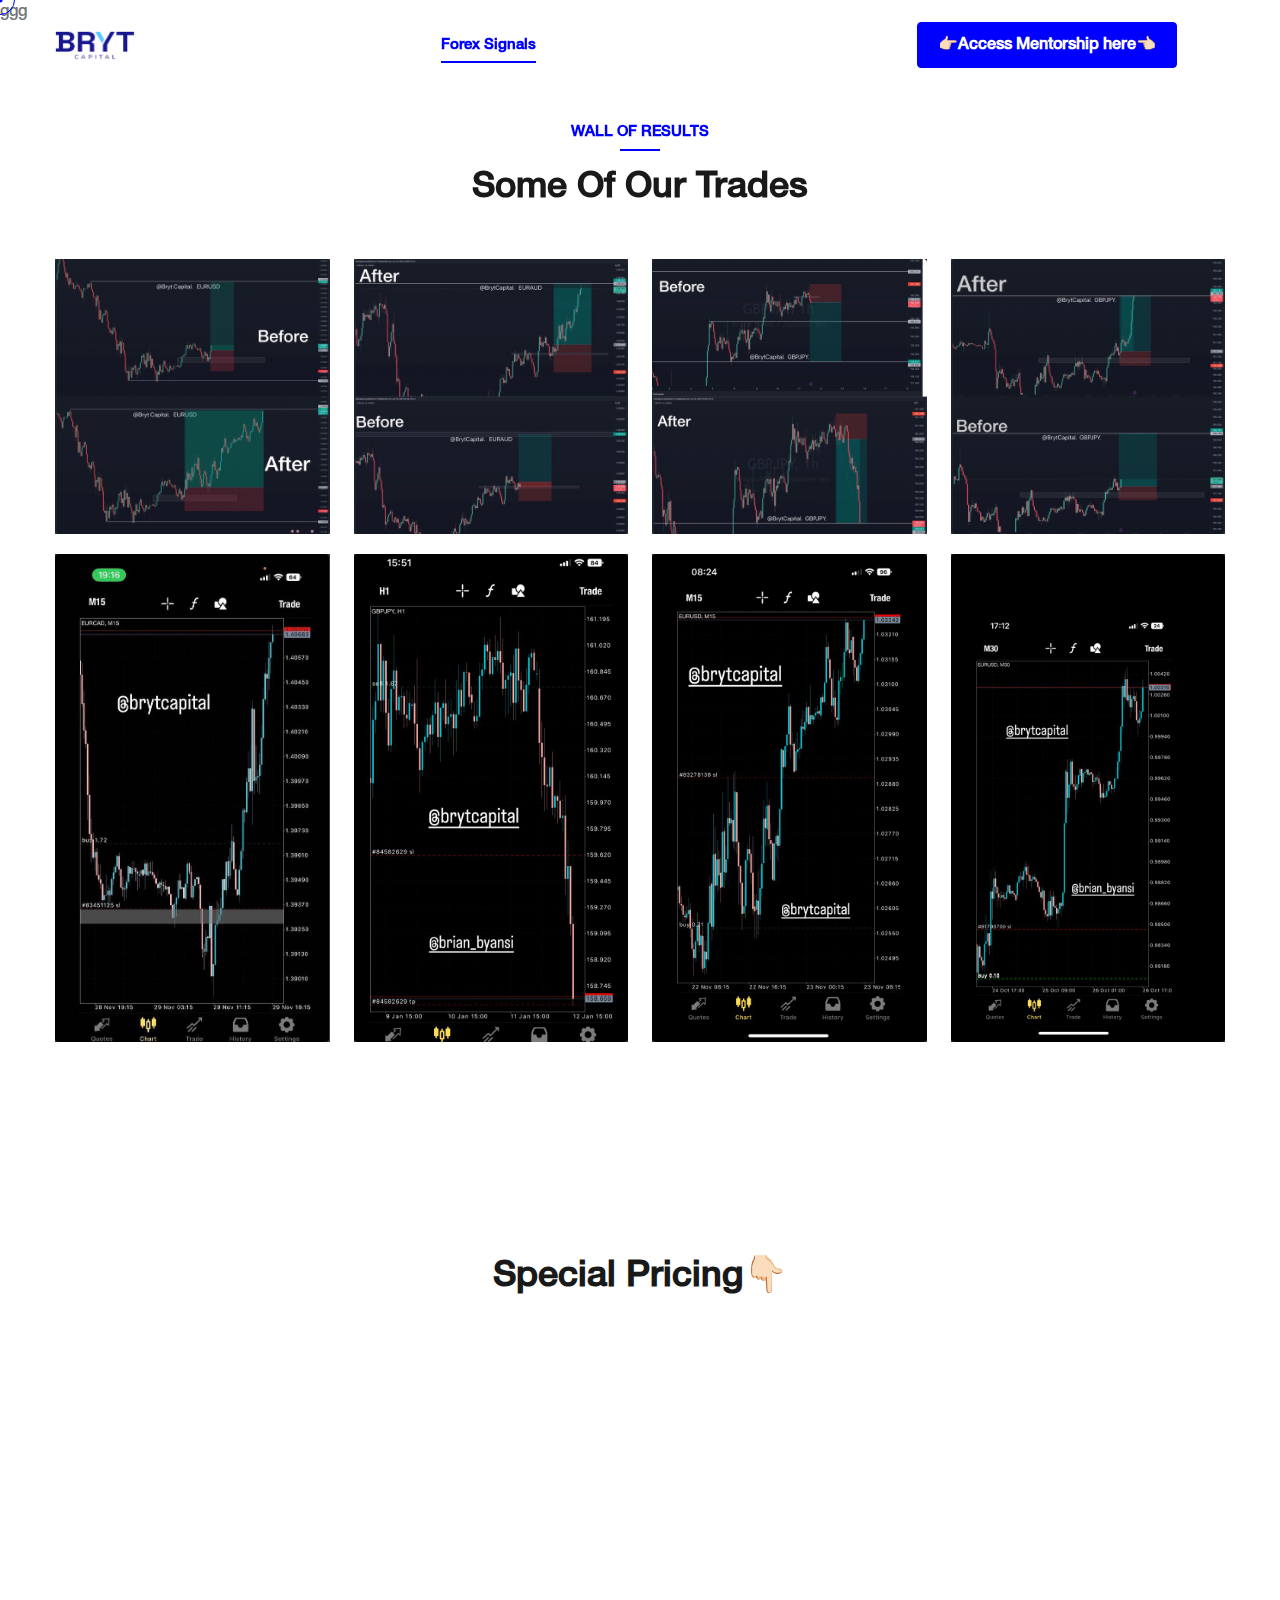
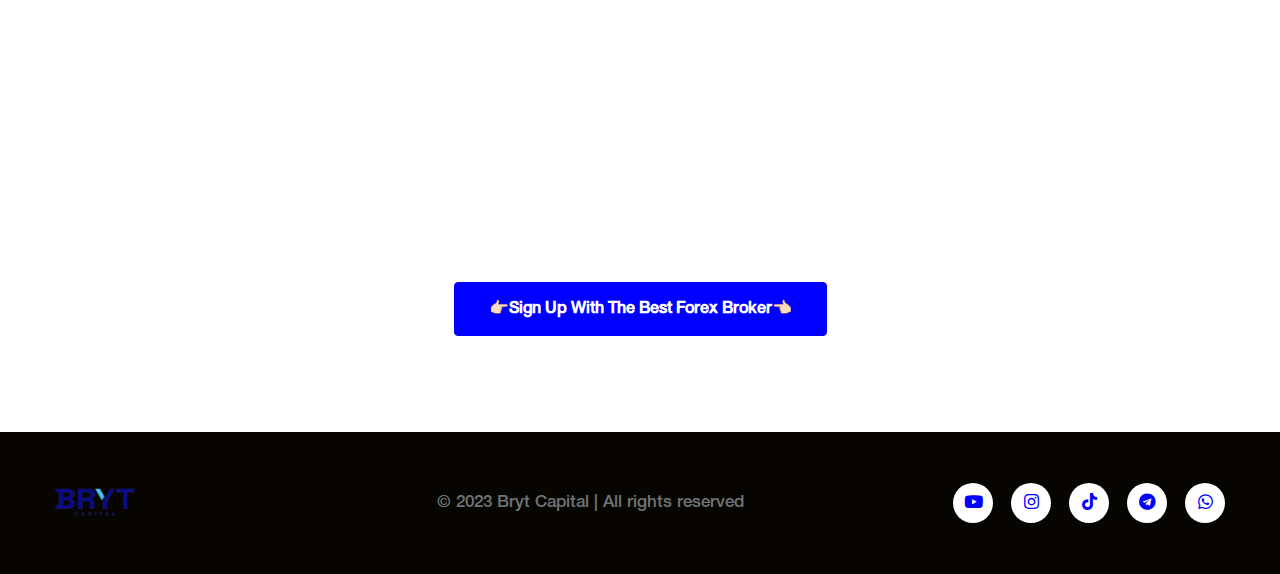
<file: forex-signals.html>
<!doctype html>
<html lang="en">

<head>
    <!-- Required meta tags -->
    <meta charset="utf-8">
    <meta name="viewport" content="width=device-width, initial-scale=1, shrink-to-fit=no">
    <meta name="description" content="Copy our forex trades at Bryt Capital. High Risk to reward forex trading signals">
    <meta name="keywords" content="bryt capital, bryt capital academy, Brian Byansi Bright, forex trading in Uganda, forex trading in EastAfrica, best forex traders in Uganda, trading propfirms in Uganda, bryt capital forex signals">
    <title>Bryt Capital Signals</title>
    <!-- google fonts -->
    <link rel="apple-touch-icon" sizes="180x180" href="apple-touch-icon.png">
<link rel="icon" type="image/png" sizes="32x32" href="favicon-32x32.png">
<link rel="icon" type="image/png" sizes="16x16" href="favicon-16x16.png">
<link rel="manifest" href="site.webmanifest">
    <link rel="preconnect" href="https://fonts.googleapis.com">
    <link rel="preconnect" href="https://fonts.gstatic.com" crossorigin>
    <link href="https://fonts.googleapis.com/css2?family=Space+Grotesk:wght@500&display=swap" rel="stylesheet">
    <!-- Template CSS -->
    <link rel="stylesheet" href="assets/css/style-starter.css">
    <link rel="stylesheet" href="assets/css/main.css">
</head>ggg



<body>
    <!--/Header-->
    <header id="site-header" class="fixed-top">
        <div class="container">
            <nav class="navbar navbar-expand-lg navbar-light stroke py-lg-0">
                <h1><a class="navbar-brand pe-xl-5 pe-lg-4" href="index.html">
                    <img class="logo" src="assets/images/logobryt1.png">
                    </a></h1>
                <button class="navbar-toggler collapsed" type="button" data-bs-toggle="collapse" data-bs-target="#navbarScroll" aria-controls="navbarScroll" aria-expanded="false" aria-label="Toggle navigation">
                    <span class="navbar-toggler-icon fa icon-expand fa-bars"></span>
                    <span class="navbar-toggler-icon fa icon-close fa-times"></span>
                </button>
                <div class="collapse navbar-collapse" id="navbarScroll">
                    <ul class="navbar-nav me-lg-auto my-2 my-lg-0 navbar-nav-scroll">
                        <li class="nav-item">
                            <a class="nav-link" aria-current="page" href="index.html">Home</a>
                        </li>
                        <li class="nav-item">
                            <a class="nav-link" href="synthetics-lp.html">Synthetics Mentorship</a>
                        </li>
                        <li class="nav-item">
                            <a class="nav-link active" href="forex-signals.html">Forex Signals</a>
                        </li>
                        <li class="nav-item">
                            <a class="nav-link" href="synthetic-signals.html">Synthetic Signals</a>
                        </li>
                        <li class="nav-item">
                            <a class="nav-link" href="training.html">Free Training</a>
                        </li>

                    </ul>
                    <!--/search-right-->
                    <ul class="header-search me-lg-4">
                        <li class="nav-item search-right">
                            <a href="forex.html" class="btn search-btn btn-primary" title="search">
                                👉🏻Access Mentorship here👈🏻</a>
                        </li>
                    </ul>
                    <!--//search-right-->
                </div>
                <!-- toggle switch for light and dark theme -->
                <div class="mobile-position">
                    <nav class="navigation">
                        <div class="theme-switch-wrapper">
                            <label class="theme-switch" for="checkbox">
                                <input type="checkbox" id="checkbox">
                                <div class="mode-container">
                                    <i class="gg-sun"></i>
                                    <i class="gg-moon"></i>
                                </div>
                            </label>
                        </div>
                    </nav>
                </div>
                <!-- //toggle switch for light and dark theme -->
            </nav>
        </div>
    </header>
    <!--//Header-->
 <main>
             <!--/team-->
             <div class="cursor"></div>
             <div class="cursor2"></div>
             <section id="team" class="w3lteam py-5">
               <div class="container py-md-5">
                   <div class="title-content text-center">
                       <h6 class="title-subw3hny mb-1">WALL OF RESULTS</h6>
                       <h3 class="title-w3l mb-5">Some of Our Trades</h3>
                   </div>
                   <div class="row">
                       <div class="col-lg-3 col-md-6 leftslide">
                           <div class="member">
                               <div class="pic"><img src="assets/images/forextestimonials2.jpg" class="img-fluid radius-image" alt="Bryt Capital Forex Signals"></div>
                        
                           </div>
       
                       </div>
                       <div class="col-lg-3 col-md-6 leftslide">
                           <div class="member">
                               <div class="pic"><img src="assets/images/forextestimonials6.jpg" class="img-fluid radius-image" alt="Bryt Capital Forex Signals 1"></div>
                          
                           </div>
       
                       </div>
                       <div class="col-lg-3 col-md-6 leftslide">
                           <div class="member">
                               <div class="pic"><img src="assets/images/forextestimonials7.jpg" class="img-fluid radius-image" alt="Bryt Capital Forex Signals 2"></div>
                        
                           </div>
       
                       </div>
                       <div class="col-lg-3 col-md-6 leftslide">
                           <div class="member">
                               <div class="pic"><img src="assets/images/forextestimonials8.jpg" class="img-fluid radius-image" alt="Bryt Capital Forex Signals 3"></div>
                             
                           </div>
       
                       </div>
       
                       <div class="col-lg-3 col-md-6 leftslide">
                           <div class="member">
                               <div class="pic"><img src="assets/images/forextestimonials1.jpg" class="img-fluid radius-image" alt="Bryt Capital Forex Signals 4"></div>
                          
                           </div>
       
                       </div>
                       <div class="col-lg-3 col-md-6 leftslide">
                           <div class="member">
                               <div class="pic"><img src="assets/images/forextestimonials5.jpg" class="img-fluid radius-image" alt="Bryt Capital Forex Signals 5"></div>
                        
                           </div>
       
                       </div>
       
                       <div class="col-lg-3 col-md-6 leftslide">
                           <div class="member">
                               <div class="pic"><img src="assets/images/forextestimonials3.jpg" class="img-fluid radius-image" alt="Bryt Capital Forex Signals 6"></div>
                           
                           </div>
       
                       </div>
                       <div class="col-lg-3 col-md-6 leftslide">
                           <div class="member">
                               <div class="pic"><img src="assets/images/forextestimonials4.jpg" class="img-fluid radius-image" alt="Bryt Capital Forex Signals 7"></div>
                         
                           </div>
       
                       </div>
                     
       
                   </div>
                  
               </div>
           </section><!-- End Team Section -->
       
       <!-- /w3l-skills-->
             <!--/pricing-section-->
       <section class="pricing-section py-5" id="pricing">
           <div class="container pricing-style-w3ls py-lg-5 py-md-4">
               <div class="title-content text-center">
           
                   <h3 class="title-w3l mb-5">Special Pricing👇🏻</h3>
               </div>
               <div class="row pricing-chart mt-4">
                               <div class="col-lg-4 col-md-6 mt-lg-0 mt-5">
                       <div class="plan popular active leftslide">
                           <h3 class="pop-plan">Silver Pack</h3>
                           <div class="price mb-4">
                               <span class="dollar">$</span>
                               <span class="amount" data-dollar-amount="49">19</span>
   
                               <p class="perm">Per Month</p>
                           </div>
                           <ul class="pricinghny-inf">
                               <ul class="pricinghny-inf">
                                   <li id="leftalign">
                                       Daily signals on a variety of currency pairs</li>
                                   <li id="leftalign">Trade Breakdown
                                   </li>
                                   <li id="leftalign">
                                       Calculated and Managed Risk</li>
                                     <li id="leftalign">Trading Tips</li>
                               </ul>
                           </ul>
                           <a class="btn btn-primary btn-style mt-lg-5 mt-4" href="https://selar.co/dirp">Buy Now </a>
                       </div>
                   </div>
                   <div class="col-lg-4 col-md-6 mt-lg-0 mt-5">
                       <div class="plan popular active leftslide">
                           <h3 class="pop-plan">Gold Pack</h3>
                           <div class="price mb-4">
                               <span class="dollar">$</span>
                               <span class="amount" data-dollar-amount="69">49</span>
   
                               <p class="perm">Per 3 Months</p>
                           </div>
                           <ul class="pricinghny-inf">
                               <li id="leftalign">
                                   Daily signals on a variety of currency pairs</li>
                               <li id="leftalign">Trade Breakdown
                               </li>
                               <li id="leftalign">
                                   Calculated and Managed Risk</li>
                                 <li id="leftalign">Trading Tips</li>
   
                           </ul>
                           <a class="btn btn-primary btn-style mt-lg-5 mt-4" href="https://selar.co/jqln">Buy Now </a>
                       </div>
                   </div>
                   <div class="col-lg-4 col-md-6 mt-lg-0 mt-5">
                       <div class="plan popular active leftslide">
                           <h3 class="pop-plan">Platinum Pack</h3>
                           <div class="price mb-4">
                               <span class="dollar">$</span>
                               <span class="amount" data-dollar-amount="99">99</span>
   
                               <p class="perm">Per 6 Months</p>
                           </div>
                           <ul class="pricinghny-inf">
                               <ul class="pricinghny-inf">
                                   <li id="leftalign">
                                       Daily signals on a variety of currency pairs</li>
                                   <li id="leftalign">Trade Breakdown
                                   </li>
                                   <li id="leftalign">
                                       Calculated and Managed Risk</li>
                                     <li id="leftalign">Trading Tips</li>
                               </ul>
                           </ul>
                           <a class="btn btn-primary btn-style mt-lg-5 mt-4" href="https://selar.co/al5k">Buy Now</a>
                       </div>
                   </div>
                   <div id="call-to-action"> <a href="https://www.litefinance.org/?uid=783225288" target="_blank" class="btn btn-style btn-primary mt-lg-5 mt-4">👉🏻Sign Up with the Best Forex Broker👈🏻</a></div> 
               </div>
           </div>
          
       </section>
       <!--/pricing-section-->
       <!--/w3l-footer-29-main-->
 </main>
    <footer class="w3l-footer-29-main">
        <div class="footer-29 py-5">
            <div class="container">
                <div class="row footer-top-29">
                    <div class="col-lg-3 col-md-6 footer-list-29 footer-1 pe-lg-5">
                        <div class="bottom-copies">

                            <h2><a class="navbar-brand" href="index.html">
                                <img class="logo" src="assets/images/logobryt1.png">
                                </a></h2>
                        </div>
                    </div>
                    <div class="col-lg-5 col-md-6 footer-list-29 footer-3 mt-lg-0 mt-3">

                        <p class="copy-footer-29 text-center">© 2023 Bryt Capital | All rights reserved  </p>
                    </div>
                    <div class="col-lg-4 col-md-6 footer-list-29 mt-lg-0 mt-4">
                        <div class="main-social-footer-29">
                            <a href="https://www.youtube.com/@brytcapital/videos" target="_blank" class="youtube"><span class="fab fa-youtube"></span></a>
                            <a href="https://instagram.com/brytcapital?igshid=YmMyMTA2M2Y="  target="_blank"class="instagram"><span class="fab fa-instagram"></span></a>
                            <a href="https://www.tiktok.com/@brytcapital" class="linkd"  target="_blank"><span class="fab fa-tiktok"></span></a>
                            <a href="https://t.me/brytcapitalfreechannel" class="linkd"  target="_blank"><span class="fab fa-telegram"></span></a>
                            <a href="#" class="linkd"  target="_blank"><span class="fab fa-whatsapp"></span></a>
                        </div>
                    </div>
                </div>
            </div>
        </div>
        <!-- move top -->
        <button onclick="topFunction()" id="movetop" title="Go to top">
            <span class="fa fa-angle-up"></span>
        </button>
        <script>
            // When the user scrolls down 20px from the top of the document, show the button
            window.onscroll = function() {
                scrollFunction()
            };

            function scrollFunction() {
                if (document.body.scrollTop > 20 || document.documentElement.scrollTop > 20) {
                    document.getElementById("movetop").style.display = "block";
                } else {
                    document.getElementById("movetop").style.display = "none";
                }
            }

            // When the user clicks on the button, scroll to the top of the document
            function topFunction() {
                document.body.scrollTop = 0;
                document.documentElement.scrollTop = 0;
            }

        </script>
        <!-- //move top -->
    </footer>
    <!-- Template JavaScript -->
    <script src="assets/js/jquery-3.3.1.min.js"></script>
    <script src="assets/js/theme-change.js"></script>
    <!-- MENU-JS -->
    <script>
        $(window).on("scroll", function() {
            var scroll = $(window).scrollTop();

            if (scroll >= 80) {
                $("#site-header").addClass("nav-fixed");
            } else {
                $("#site-header").removeClass("nav-fixed");
            }
        });

        //Main navigation Active Class Add Remove
        $(".navbar-toggler").on("click", function() {
            $("header").toggleClass("active");
        });
        $(document).on("ready", function() {
            if ($(window).width() > 991) {
                $("header").removeClass("active");
            }
            $(window).on("resize", function() {
                if ($(window).width() > 991) {
                    $("header").removeClass("active");
                }
            });
        });

    </script>
    <!-- //MENU-JS -->

    <!-- disable body scroll which navbar is in active -->
    <script>
        $(function() {
            $('.navbar-toggler').click(function() {
                $('body').toggleClass('noscroll');
            })
        });

    </script>
    <!-- //disable body scroll which navbar is in active -->

    <!-- //bootstrap -->
    <script src="assets/js/bootstrap.min.js"></script>
    <script defer src="assets/js/app.js"></script>
</body>

</html>
</file>
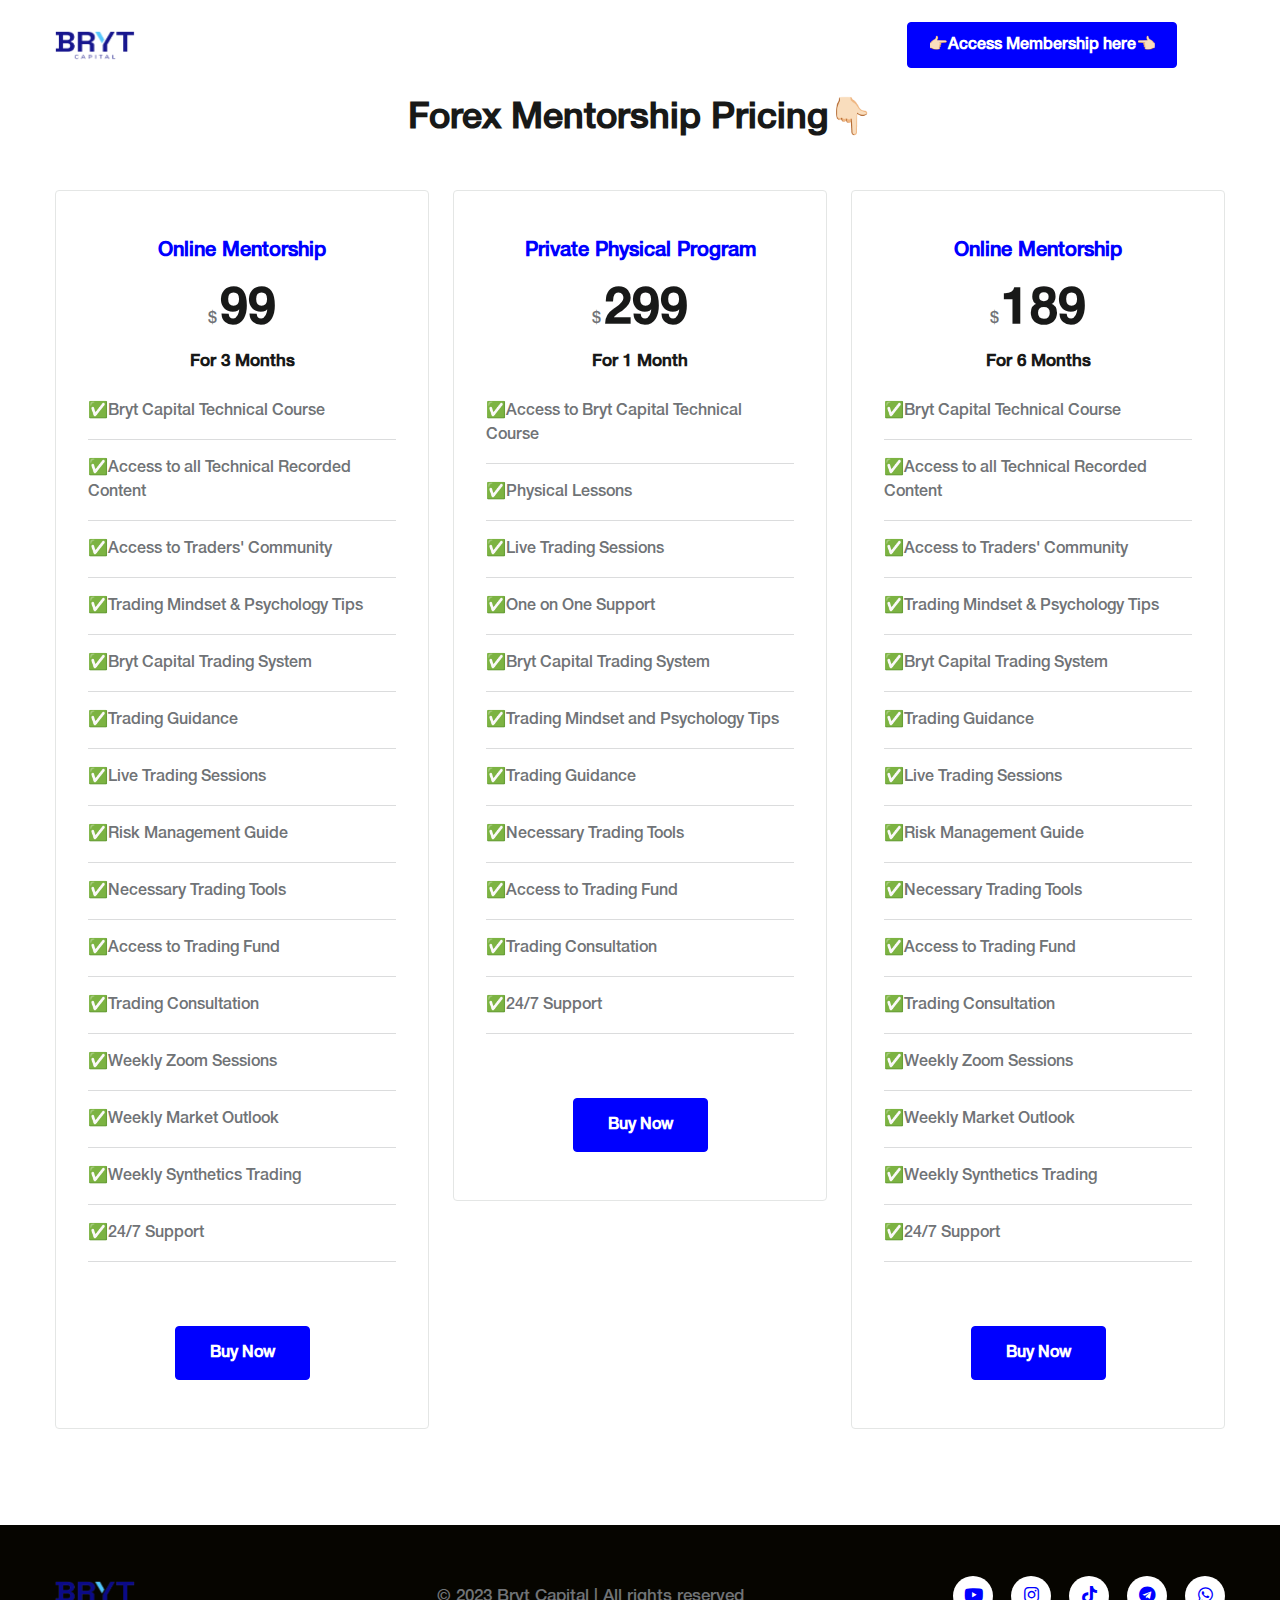
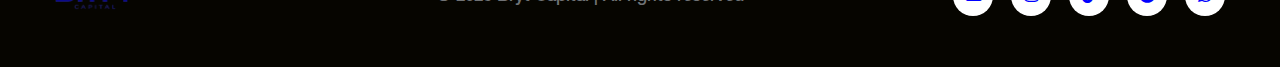
<file: forex.html>
<!doctype html>
<html lang="en">

<head>
    <!-- Required meta tags -->
    <meta charset="utf-8">
    <meta name="viewport" content="width=device-width, initial-scale=1, shrink-to-fit=no">
    <meta name="description" content="Enroll in the Bryt Capital Forex Mentorship.">
    <meta name="keywords" content="bryt capital, bryt capital academy, Brian Byansi Bright, forex trading in Uganda, forex trading in EastAfrica, best forex traders in Uganda, trading propfirms in Uganda, buy forex mentorship in Uganda">
    <title>Forex Mentorship - Bryt Capital</title>
    <!-- google fonts -->
    <link rel="apple-touch-icon" sizes="180x180" href="apple-touch-icon.png">
    <link rel="icon" type="image/png" sizes="32x32" href="favicon-32x32.png">
    <link rel="icon" type="image/png" sizes="16x16" href="favicon-16x16.png">
    <link rel="manifest" href="site.webmanifest">
    <link rel="preconnect" href="https://fonts.googleapis.com">
    <link rel="preconnect" href="https://fonts.gstatic.com" crossorigin>
    <link href="https://fonts.googleapis.com/css2?family=Space+Grotesk:wght@500&display=swap" rel="stylesheet">
    <!-- Template CSS -->
    <link rel="stylesheet" href="assets/css/style-starter.css">
    <link rel="stylesheet" href="assets/css/main.css">
</head>

<body>
    <!--/Header-->
    <header id="site-header" class="fixed-top">
        <div class="container">
            <nav class="navbar navbar-expand-lg navbar-light stroke py-lg-0">
                <h1><a class="navbar-brand pe-xl-5 pe-lg-4" href="index.html">
                    <img class="logo" src="assets/images/logobryt1.png">
                    </a></h1>
                <button class="navbar-toggler collapsed" type="button" data-bs-toggle="collapse" data-bs-target="#navbarScroll" aria-controls="navbarScroll" aria-expanded="false" aria-label="Toggle navigation">
                    <span class="navbar-toggler-icon fa icon-expand fa-bars"></span>
                    <span class="navbar-toggler-icon fa icon-close fa-times"></span>
                </button>
                <div class="collapse navbar-collapse" id="navbarScroll">
                    <ul class="navbar-nav me-lg-auto my-2 my-lg-0 navbar-nav-scroll">
                        <li class="nav-item">
                            <a class="nav-link" aria-current="page" href="index.html">Home</a>
                        </li>
                        <li class="nav-item">
                            <a class="nav-link" href="synthetics-lp.html">Synthetics Mentorship</a>
                        </li>
                        <li class="nav-item">
                            <a class="nav-link" href="forex-signals.html">Forex Signals</a>
                        </li>
                        <li class="nav-item">
                            <a class="nav-link" href="synthetic-signals.html">Synthetic Signals</a>
                        </li>
                        <li class="nav-item">
                            <a class="nav-link" href="training.html">Free Training</a>
                        </li>

                    </ul>
                    <!--/search-right-->
                    <ul class="header-search me-lg-4">
                        <li class="nav-item search-right">
                            <a href="#" class="btn search-btn btn-primary" title="search">
                                👉🏻Access Membership here👈🏻</a>
                        </li>
                    </ul>
                    <!--//search-right-->
                </div>
                <!-- toggle switch for light and dark theme -->
                <div class="mobile-position">
                    <nav class="navigation">
                        <div class="theme-switch-wrapper">
                            <label class="theme-switch" for="checkbox">
                                <input type="checkbox" id="checkbox">
                                <div class="mode-container">
                                    <i class="gg-sun"></i>
                                    <i class="gg-moon"></i>
                                </div>
                            </label>
                        </div>
                    </nav>
                </div>
                <!-- //toggle switch for light and dark theme -->
            </nav>
        </div>
    </header>
    <!--//Header-->
<main>
    
    <!-- /w3l-skills-->
          <!--/pricing-section-->
          <section class="pricing-section py-5" id="pricing">
            <div class="container pricing-style-w3ls py-lg-5 py-md-4">
                <div class="title-content text-center">
            
                    <h3 class="title-w3l mb-5">Forex Mentorship Pricing👇🏻</h3>
                </div>
                <div class="row pricing-chart mt-4">
                                <div class="col-lg-4 col-md-6 mt-lg-0 mt-5">
                        <div class="plan popular active">
                            <h3 class="pop-plan">Online Mentorship</h3>
                            <div class="price mb-4">
                                <span class="dollar">$</span>
                                <span class="amount" data-dollar-amount="49">99</span>
    
                                <p class="perm">For 3 Months</p>
                            </div>
                            <ul class="pricinghny-inf">
                                <ul class="pricinghny-inf">
                                    <li id="leftalign">✅Bryt Capital Technical Course</li> <hr>
                                        <li id="leftalign">✅Access to all Technical Recorded Content
                                        </li><hr>
                                        <li id="leftalign">
                                            ✅Access to Traders' Community</li><hr>
                                          <li id="leftalign">✅Trading Mindset & Psychology Tips</li><hr>
                                          <li id="leftalign">✅Bryt Capital Trading System</li><hr>
                                          <li id="leftalign">✅Trading Guidance</li><hr>
                                          <li id="leftalign">✅Live Trading Sessions</li><hr>
                                          <li id="leftalign">✅Risk Management Guide</li><hr>
                                          <li id="leftalign">✅Necessary Trading Tools</li><hr>
                                          <li id="leftalign">✅Access to Trading Fund</li><hr>
                                          <li id="leftalign">✅Trading Consultation</li><hr>
                                          <li id="leftalign">✅Weekly Zoom Sessions</li><hr>
                                          <li id="leftalign">✅Weekly Market Outlook</li><hr>
                                          <li id="leftalign">✅Weekly Synthetics Trading</li><hr>
                                          <li id="leftalign">✅24/7 Support</li><hr>
        
                                </ul>
                            <a class="btn btn-primary btn-style mt-lg-5 mt-4" href="https://selar.co/kxo3">Buy Now </a>
                        </div>
                    </div>
                    <div class="col-lg-4 col-md-6 mt-lg-0 mt-5">
                        <div class="plan popular active">
                            <h3 class="pop-plan">Private Physical Program</h3>
                            <div class="price mb-4">
                                <span class="dollar">$</span>
                                <span class="amount" data-dollar-amount="99">299</span>
    
                                <p class="perm">For 1 Month</p>
                            </div>
                            <ul class="pricinghny-inf">
                                <ul class="pricinghny-inf">
                                    <li  id="leftalign">✅Access to Bryt Capital Technical Course</li><hr>
                                    <li  id="leftalign">✅Physical Lessons</li><hr>
                                    <li  id="leftalign">✅Live Trading Sessions</li><hr>
                                    <li  id="leftalign">✅One on One Support</li><hr>
                                    <li  id="leftalign">✅Bryt Capital Trading System</li><hr>
                                    <li  id="leftalign">✅Trading Mindset and Psychology Tips</li><hr>
                                    <li  id="leftalign">✅Trading Guidance</li><hr>
                                    <li  id="leftalign">✅Necessary Trading Tools</li><hr>
                                    <li  id="leftalign">✅Access to Trading Fund</li><hr>
                                    <li  id="leftalign">✅Trading Consultation</li><hr>
                                    <li  id="leftalign">✅24/7 Support</li><hr>
                                </ul>
                            </ul>
                            <a class="btn btn-primary btn-style mt-lg-5 mt-4" href="https://t.me/brytcapital">Buy Now</a>
                        </div>
                    </div>
                    <div class="col-lg-4 col-md-6 mt-lg-0 mt-5">
                        <div class="plan popular active">
                            <h3 class="pop-plan">Online Mentorship</h3>
                            <div class="price mb-4">
                                <span class="dollar">$</span>
                                <span class="amount" data-dollar-amount="69">189</span>
    
                                <p class="perm">For 6 Months</p>
                            </div>
                            <ul class="pricinghny-inf">
                                <li id="leftalign">✅Bryt Capital Technical Course</li> <hr>
                                    <li id="leftalign">✅Access to all Technical Recorded Content
                                    </li><hr>
                                    <li id="leftalign">
                                        ✅Access to Traders' Community</li><hr>
                                      <li id="leftalign">✅Trading Mindset & Psychology Tips</li><hr>
                                      <li id="leftalign">✅Bryt Capital Trading System</li><hr>
                                      <li id="leftalign">✅Trading Guidance</li><hr>
                                      <li id="leftalign">✅Live Trading Sessions</li><hr>
                                      <li id="leftalign">✅Risk Management Guide</li><hr>
                                      <li id="leftalign">✅Necessary Trading Tools</li><hr>
                                      <li id="leftalign">✅Access to Trading Fund</li><hr>
                                      <li id="leftalign">✅Trading Consultation</li><hr>
                                      <li id="leftalign">✅Weekly Zoom Sessions</li><hr>
                                      <li id="leftalign">✅Weekly Market Outlook</li><hr>
                                      <li id="leftalign">✅Weekly Synthetics Trading</li><hr>
                                      <li id="leftalign">✅24/7 Support</li><hr>
    
                            </ul>
                            <a class="btn btn-primary btn-style mt-lg-5 mt-4" href="https://t.me/brytcapital">Buy Now </a>
                        </div>
                    </div>
           
                    
                </div>
            </div>
           
        </section>
        <!--/pricing-section-->
</main>
    <!--/w3l-footer-29-main-->
    <footer class="w3l-footer-29-main">
        <div class="footer-29 py-5">
            <div class="container">
                <div class="row footer-top-29">
                    <div class="col-lg-3 col-md-6 footer-list-29 footer-1 pe-lg-5">
                        <div class="bottom-copies">

                            <h2><a class="navbar-brand" href="index.html">
                                <img class="logo" src="assets/images/logobryt1.png">
                                </a></h2>
                        </div>
                    </div>
                    <div class="col-lg-5 col-md-6 footer-list-29 footer-3 mt-lg-0 mt-3">

                        <p class="copy-footer-29 text-center">© 2023 Bryt Capital | All rights reserved  </p>
                    </div>
                    <div class="col-lg-4 col-md-6 footer-list-29 mt-lg-0 mt-4">
                        <div class="main-social-footer-29">
                            <a href="https://www.youtube.com/@brytcapital/videos" target="_blank" class="youtube"><span class="fab fa-youtube"></span></a>
                            <a href="https://instagram.com/brytcapital?igshid=YmMyMTA2M2Y="  target="_blank"class="instagram"><span class="fab fa-instagram"></span></a>
                            <a href="https://www.tiktok.com/@brytcapital" class="linkd"  target="_blank"><span class="fab fa-tiktok"></span></a>
                            <a href="https://t.me/brytcapitalfreechannel" class="linkd"  target="_blank"><span class="fab fa-telegram"></span></a>
                            <a href="#" class="linkd"  target="_blank"><span class="fab fa-whatsapp"></span></a>
                        </div>
                    </div>
                </div>
            </div>
        </div>
        <!-- move top -->
        <button onclick="topFunction()" id="movetop" title="Go to top">
            <span class="fa fa-angle-up"></span>
        </button>
        <script>
            // When the user scrolls down 20px from the top of the document, show the button
            window.onscroll = function() {
                scrollFunction()
            };

            function scrollFunction() {
                if (document.body.scrollTop > 20 || document.documentElement.scrollTop > 20) {
                    document.getElementById("movetop").style.display = "block";
                } else {
                    document.getElementById("movetop").style.display = "none";
                }
            }

            // When the user clicks on the button, scroll to the top of the document
            function topFunction() {
                document.body.scrollTop = 0;
                document.documentElement.scrollTop = 0;
            }

        </script>
        <!-- //move top -->
    </footer>
    <!-- Template JavaScript -->
    <script src="assets/js/jquery-3.3.1.min.js"></script>
    <script src="assets/js/theme-change.js"></script>
    <!-- MENU-JS -->
    <script>
        $(window).on("scroll", function() {
            var scroll = $(window).scrollTop();

            if (scroll >= 80) {
                $("#site-header").addClass("nav-fixed");
            } else {
                $("#site-header").removeClass("nav-fixed");
            }
        });

        //Main navigation Active Class Add Remove
        $(".navbar-toggler").on("click", function() {
            $("header").toggleClass("active");
        });
        $(document).on("ready", function() {
            if ($(window).width() > 991) {
                $("header").removeClass("active");
            }
            $(window).on("resize", function() {
                if ($(window).width() > 991) {
                    $("header").removeClass("active");
                }
            });
        });

    </script>
    <!-- //MENU-JS -->

    <!-- disable body scroll which navbar is in active -->
    <script>
        $(function() {
            $('.navbar-toggler').click(function() {
                $('body').toggleClass('noscroll');
            })
        });

    </script>
    <!-- //disable body scroll which navbar is in active -->

    <!-- //bootstrap -->
    <script src="assets/js/bootstrap.min.js"></script>
    <script defer src="assets/js/app.js"></script>
</body>

</html>
</file>
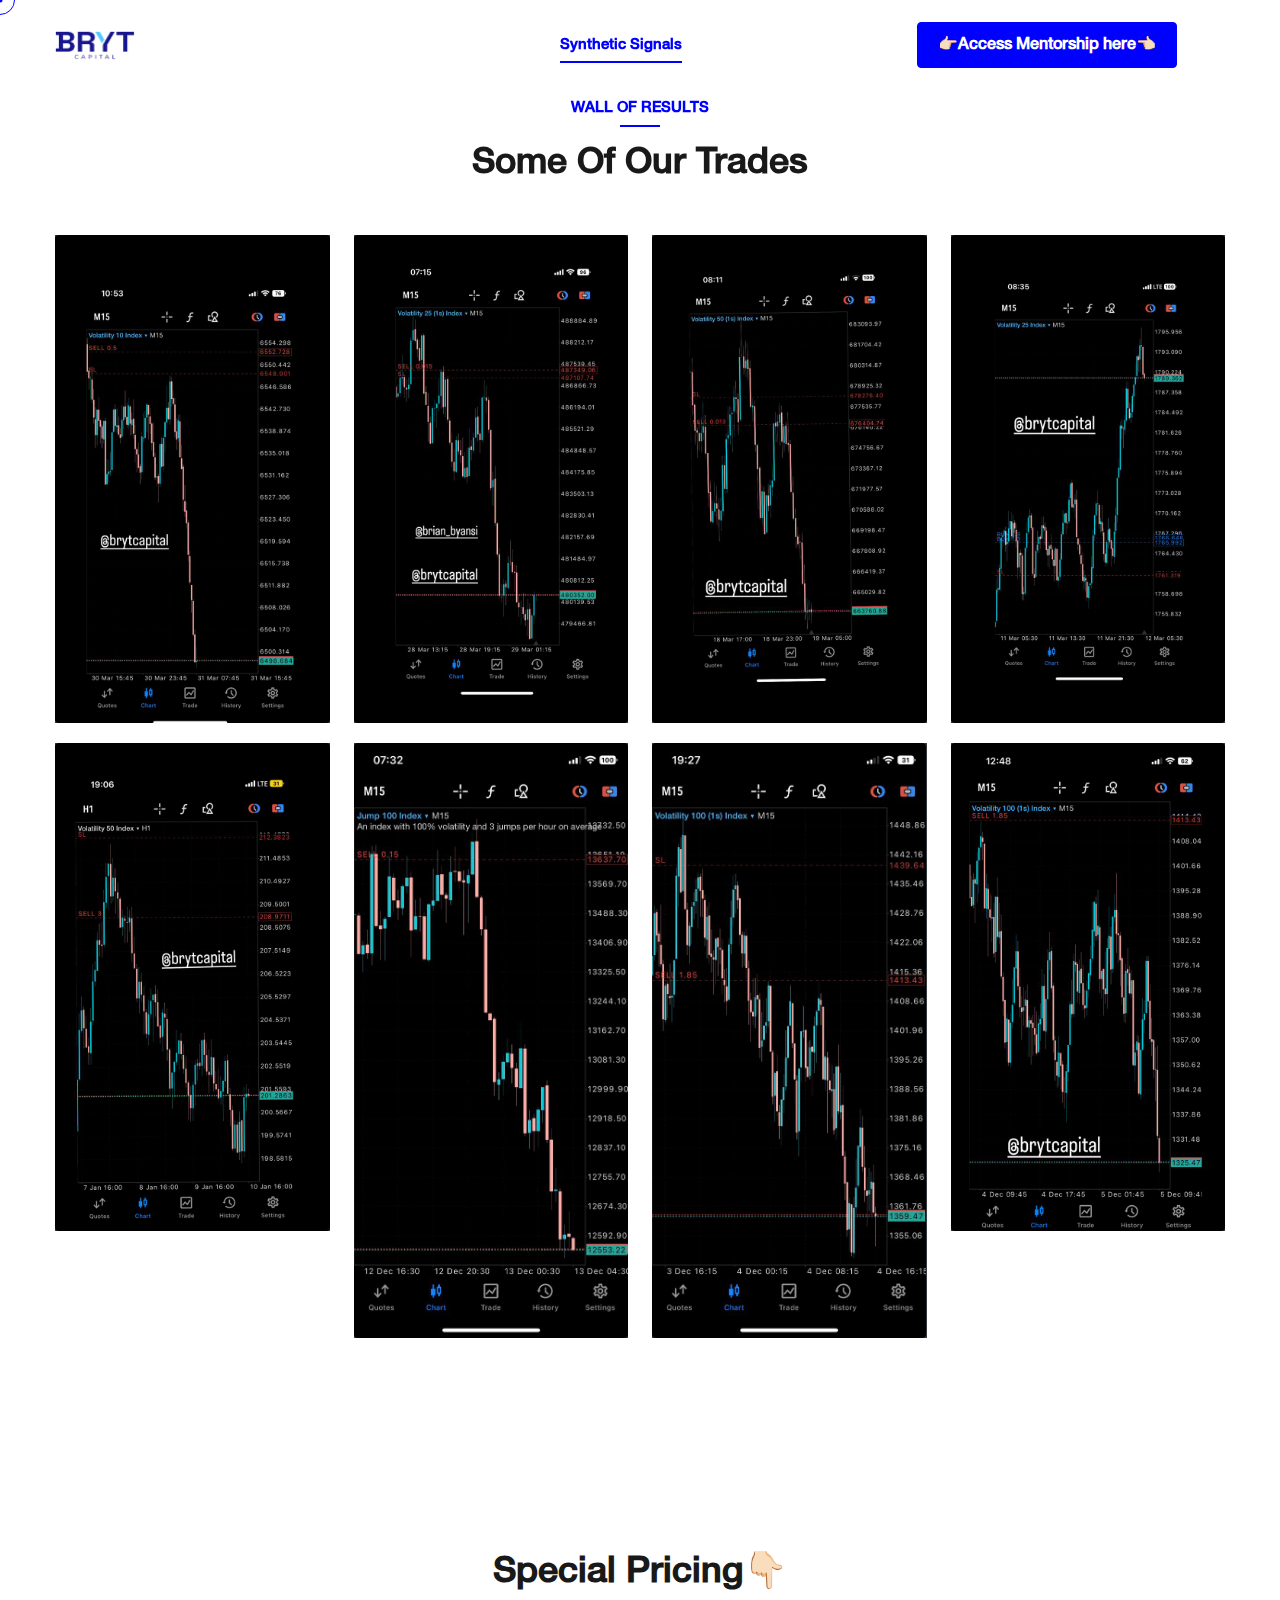
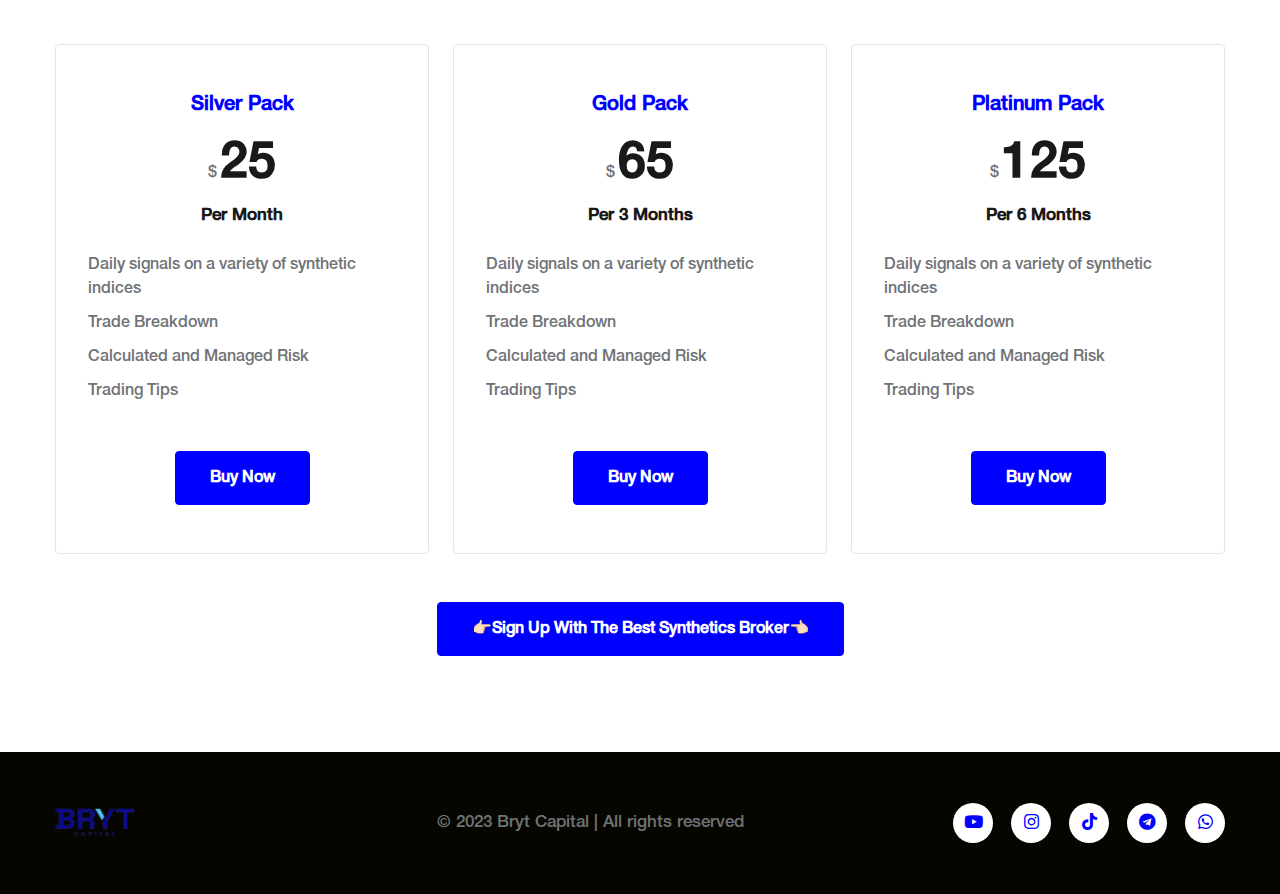
<file: synthetic-signals.html>
<!doctype html>
<html lang="en">

<head>
    <!-- Required meta tags -->
    <meta charset="utf-8">
    <meta name="viewport" content="width=device-width, initial-scale=1, shrink-to-fit=no">
    <meta name="description" content="Copy our forex trades at Bryt Capital. High Risk to reward forex trading signals">
    <meta name="keywords" content="bryt capital, bryt capital academy, Brian Byansi Bright, forex trading in Uganda, forex trading in EastAfrica, best forex traders in Uganda, trading propfirms in Uganda, deriv synthetics signals">
    <title>Bryt Capital Synthetic Signals</title>
    <!-- google fonts -->
    <link rel="apple-touch-icon" sizes="180x180" href="apple-touch-icon.png">
    <link rel="icon" type="image/png" sizes="32x32" href="favicon-32x32.png">
    <link rel="icon" type="image/png" sizes="16x16" href="favicon-16x16.png">
    <link rel="manifest" href="site.webmanifest">
    <link rel="preconnect" href="https://fonts.googleapis.com">
    <link rel="preconnect" href="https://fonts.gstatic.com" crossorigin>
    <link href="https://fonts.googleapis.com/css2?family=Space+Grotesk:wght@500&display=swap" rel="stylesheet">
    <!-- Template CSS -->
    <link rel="stylesheet" href="assets/css/style-starter.css">
    <link rel="stylesheet" href="assets/css/main.css">
</head>

<body>
    <!--/Header-->
    <header id="site-header" class="fixed-top">
        <div class="container">
            <nav class="navbar navbar-expand-lg navbar-light stroke py-lg-0">
                <h1><a class="navbar-brand pe-xl-5 pe-lg-4" href="index.html">
                    <img class="logo" src="assets/images/logobryt1.png">
                    </a></h1>
                <button class="navbar-toggler collapsed" type="button" data-bs-toggle="collapse" data-bs-target="#navbarScroll" aria-controls="navbarScroll" aria-expanded="false" aria-label="Toggle navigation">
                    <span class="navbar-toggler-icon fa icon-expand fa-bars"></span>
                    <span class="navbar-toggler-icon fa icon-close fa-times"></span>
                </button>
                <div class="collapse navbar-collapse" id="navbarScroll">
                    <ul class="navbar-nav me-lg-auto my-2 my-lg-0 navbar-nav-scroll">
                        <li class="nav-item">
                            <a class="nav-link" aria-current="page" href="index.html">Home</a>
                        </li>
                        <li class="nav-item">
                            <a class="nav-link" href="synthetics-lp.html">Synthetics Mentorship</a>
                        </li>
                        <li class="nav-item">
                            <a class="nav-link" href="forex-signals.html">Forex Signals</a>
                        </li>
                        <li class="nav-item">
                            <a class="nav-link active" href="synthetic-signals.html">Synthetic Signals</a>
                        </li>
                        <li class="nav-item">
                            <a class="nav-link" href="training.html">Free Training</a>
                        </li>

                    </ul>
                    <!--/search-right-->
                    <ul class="header-search me-lg-4">
                        <li class="nav-item search-right">
                            <a href="synthetics-pricing.html" class="btn search-btn btn-primary" title="search">
                                👉🏻Access Mentorship here👈🏻</a>
                        </li>
                    </ul>
                    <!--//search-right-->
                </div>
                <!-- toggle switch for light and dark theme -->
                <div class="mobile-position">
                    <nav class="navigation">
                        <div class="theme-switch-wrapper">
                            <label class="theme-switch" for="checkbox">
                                <input type="checkbox" id="checkbox">
                                <div class="mode-container">
                                    <i class="gg-sun"></i>
                                    <i class="gg-moon"></i>
                                </div>
                            </label>
                        </div>
                    </nav>
                </div>
                <!-- //toggle switch for light and dark theme -->
            </nav>
        </div>
    </header>
    <!--//Header-->
<main>
    <div class="cursor"></div>
    <div class="cursor2"></div>
         <!--/team-->
         <section id="team" class="w3lteam py-5">
            <div class="container py-md-5">
                <div class="title-content text-center">
                    <h6 class="title-subw3hny mb-1">WALL OF RESULTS</h6>
                    <h3 class="title-w3l mb-5">Some of Our Trades</h3>
                </div>
                <div class="row">
                    <div class="col-lg-3 col-md-6 leftslide">
                        <div class="member">
                            <div class="pic"><img src="assets/images/synthetics.jpg" class="img-fluid radius-image" alt="Bryt capital synthetic signals"></div>
                       
                        </div>
    
                    </div>
                    <div class="col-lg-3 col-md-6 leftslide">
                        <div class="member">
                            <div class="pic"><img src="assets/images/synthetics1.jpg" class="img-fluid radius-image" alt="Bryt capital synthetic signals"></div>
                     
                        </div>
    
                    </div>
    
                    <div class="col-lg-3 col-md-6 leftslide">
                        <div class="member">
                            <div class="pic"><img src="assets/images/synthetics2.jpg" class="img-fluid radius-image" alt="Bryt capital synthetic signals"></div>
                        
                        </div>
    
                    </div>
                    <div class="col-lg-3 col-md-6 leftslide">
                        <div class="member">
                            <div class="pic"><img src="assets/images/synthetics3.jpg" class="img-fluid radius-image" alt="Bryt capital synthetic signals"></div>
                      
                        </div>
    
                    </div>
                    <div class="col-lg-3 col-md-6 leftslide">
                        <div class="member">
                            <div class="pic"><img src="assets/images/synthetics4.jpg" class="img-fluid radius-image" alt="Bryt capital synthetic signals"></div>
                     
                        </div>
    
                    </div>
                    <div class="col-lg-3 col-md-6 leftslide">
                        <div class="member">
                            <div class="pic"><img src="assets/images/synthetics7.jpg" class="img-fluid radius-image" alt="Bryt capital synthetic signals"></div>
                       
                        </div>
    
                    </div>
                    <div class="col-lg-3 col-md-6 leftslide">
                        <div class="member">
                            <div class="pic"><img src="assets/images/synthetics5.jpg" class="img-fluid radius-image" alt="Bryt capital synthetic signals"></div>
                     
                        </div>
    
                    </div>
                    <div class="col-lg-3 col-md-6 leftslide">
                        <div class="member">
                            <div class="pic"><img src="assets/images/synthetics6.jpg" class="img-fluid radius-image" alt="Bryt capital synthetic signals"></div>
                          
                        </div>
    
                    </div>
    
    
                </div>
                
            </div>
        </section><!-- End Team Section -->
    <!-- /w3l-skills-->
          <!--/pricing-section-->
    <section class="pricing-section py-5" id="pricing">
        <div class="container pricing-style-w3ls py-lg-5 py-md-4">
            <div class="title-content text-center">
        
                <h3 class="title-w3l mb-5">Special Pricing👇🏻</h3>
            </div>
            <div class="row pricing-chart mt-4">
			                <div class="col-lg-4 col-md-6 mt-lg-0 mt-5">
                    <div class="plan popular active">
                        <h3 class="pop-plan">Silver Pack</h3>
                        <div class="price mb-4">
                            <span class="dollar">$</span>
                            <span class="amount" data-dollar-amount="49">25</span>

                            <p class="perm">Per Month</p>
                        </div>
                        <ul class="pricinghny-inf">
                            <ul class="pricinghny-inf">
                                <li id="leftalign">
                                    Daily signals on a variety of synthetic indices</li>
                                <li id="leftalign">Trade Breakdown
                                </li>
                                <li id="leftalign">
                                    Calculated and Managed Risk</li>
                                  <li id="leftalign">Trading Tips</li>
                            </ul>
                        </ul>
                        <a class="btn btn-primary btn-style mt-lg-5 mt-4" href="https://selar.co/2n95">Buy Now </a>
                    </div>
                </div>
                <div class="col-lg-4 col-md-6 mt-lg-0 mt-5">
                    <div class="plan popular active">
                        <h3 class="pop-plan">Gold Pack</h3>
                        <div class="price mb-4">
                            <span class="dollar">$</span>
                            <span class="amount" data-dollar-amount="69">65</span>

                            <p class="perm">Per 3 Months</p>
                        </div>
                        <ul class="pricinghny-inf">
                            <li id="leftalign">
                                Daily signals on a variety of synthetic indices</li>
                            <li id="leftalign">Trade Breakdown
                            </li>
                            <li id="leftalign">
                                Calculated and Managed Risk</li>
                              <li id="leftalign">Trading Tips</li>

                        </ul>
                        <a class="btn btn-primary btn-style mt-lg-5 mt-4" href="https://selar.co/dr2x">Buy Now </a>
                    </div>
                </div>
                <div class="col-lg-4 col-md-6 mt-lg-0 mt-5">
                    <div class="plan popular active">
                        <h3 class="pop-plan">Platinum Pack</h3>
                        <div class="price mb-4">
                            <span class="dollar">$</span>
                            <span class="amount" data-dollar-amount="99">125</span>

                            <p class="perm">Per 6 Months</p>
                        </div>
                        <ul class="pricinghny-inf">
                            <ul class="pricinghny-inf">
                                <li id="leftalign">
                                    Daily signals on a variety of synthetic indices</li>
                                <li id="leftalign">Trade Breakdown
                                </li>
                                <li id="leftalign">  
                                    Calculated and Managed Risk</li>
                                  <li id="leftalign">Trading Tips</li>
                            </ul>
                        </ul>
                        <a class="btn btn-primary btn-style mt-lg-5 mt-4" href="https://selar.co/14z7">Buy Now</a>
                    </div>
                </div>
                <div id="call-to-action"> <a href="https://bit.ly/3cXPTvf" target="_blank" class="btn btn-style btn-primary mt-lg-5 mt-4">👉🏻Sign Up with the Best Synthetics Broker👈🏻</a></div> 
            </div>
        </div>
       
    </section>
    <!--/pricing-section-->
    <!--/w3l-footer-29-main-->
</main>
    <footer class="w3l-footer-29-main">
        <div class="footer-29 py-5">
            <div class="container">
                <div class="row footer-top-29">
                    <div class="col-lg-3 col-md-6 footer-list-29 footer-1 pe-lg-5">
                        <div class="bottom-copies">

                            <h2><a class="navbar-brand" href="index.html">
                                <img class="logo" src="assets/images/logobryt1.png">
                                </a></h2>
                        </div>
                    </div>
                    <div class="col-lg-5 col-md-6 footer-list-29 footer-3 mt-lg-0 mt-3">

                        <p class="copy-footer-29 text-center">© 2023 Bryt Capital  | All rights reserved</p>
                    </div>
                    <div class="col-lg-4 col-md-6 footer-list-29 mt-lg-0 mt-4">
                        <div class="main-social-footer-29">
                            <a href="https://www.youtube.com/@brytcapital/videos" target="_blank" class="youtube"><span class="fab fa-youtube"></span></a>
                            <a href="https://instagram.com/brytcapital?igshid=YmMyMTA2M2Y="  target="_blank"class="instagram"><span class="fab fa-instagram"></span></a>
                            <a href="https://www.tiktok.com/@brytcapital" class="linkd"  target="_blank"><span class="fab fa-tiktok"></span></a>
                            <a href="https://t.me/brytcapitalfreechannel" class="linkd"  target="_blank"><span class="fab fa-telegram"></span></a>
                            <a href="#" class="linkd"  target="_blank"><span class="fab fa-whatsapp"></span></a>
                        </div>
                    </div>
                </div>
            </div>
        </div>
        <!-- move top -->
        <button onclick="topFunction()" id="movetop" title="Go to top">
            <span class="fa fa-angle-up"></span>
        </button>
        <script>
            // When the user scrolls down 20px from the top of the document, show the button
            window.onscroll = function() {
                scrollFunction()
            };

            function scrollFunction() {
                if (document.body.scrollTop > 20 || document.documentElement.scrollTop > 20) {
                    document.getElementById("movetop").style.display = "block";
                } else {
                    document.getElementById("movetop").style.display = "none";
                }
            }

            // When the user clicks on the button, scroll to the top of the document
            function topFunction() {
                document.body.scrollTop = 0;
                document.documentElement.scrollTop = 0;
            }

        </script>
        <!-- //move top -->
    </footer>
    <!-- Template JavaScript -->
    <script src="assets/js/jquery-3.3.1.min.js"></script>
    <script src="assets/js/theme-change.js"></script>
    <!-- MENU-JS -->
    <script>
        $(window).on("scroll", function() {
            var scroll = $(window).scrollTop();

            if (scroll >= 80) {
                $("#site-header").addClass("nav-fixed");
            } else {
                $("#site-header").removeClass("nav-fixed");
            }
        });

        //Main navigation Active Class Add Remove
        $(".navbar-toggler").on("click", function() {
            $("header").toggleClass("active");
        });
        $(document).on("ready", function() {
            if ($(window).width() > 991) {
                $("header").removeClass("active");
            }
            $(window).on("resize", function() {
                if ($(window).width() > 991) {
                    $("header").removeClass("active");
                }
            });
        });

    </script>
    <!-- //MENU-JS -->

    <!-- disable body scroll which navbar is in active -->
    <script>
        $(function() {
            $('.navbar-toggler').click(function() {
                $('body').toggleClass('noscroll');
            })
        });

    </script>
    <!-- //disable body scroll which navbar is in active -->

    <!-- //bootstrap -->
    <script src="assets/js/bootstrap.min.js"></script>
    <script defer src="assets/js/app.js" ></script>
</body>

</html>
</file>
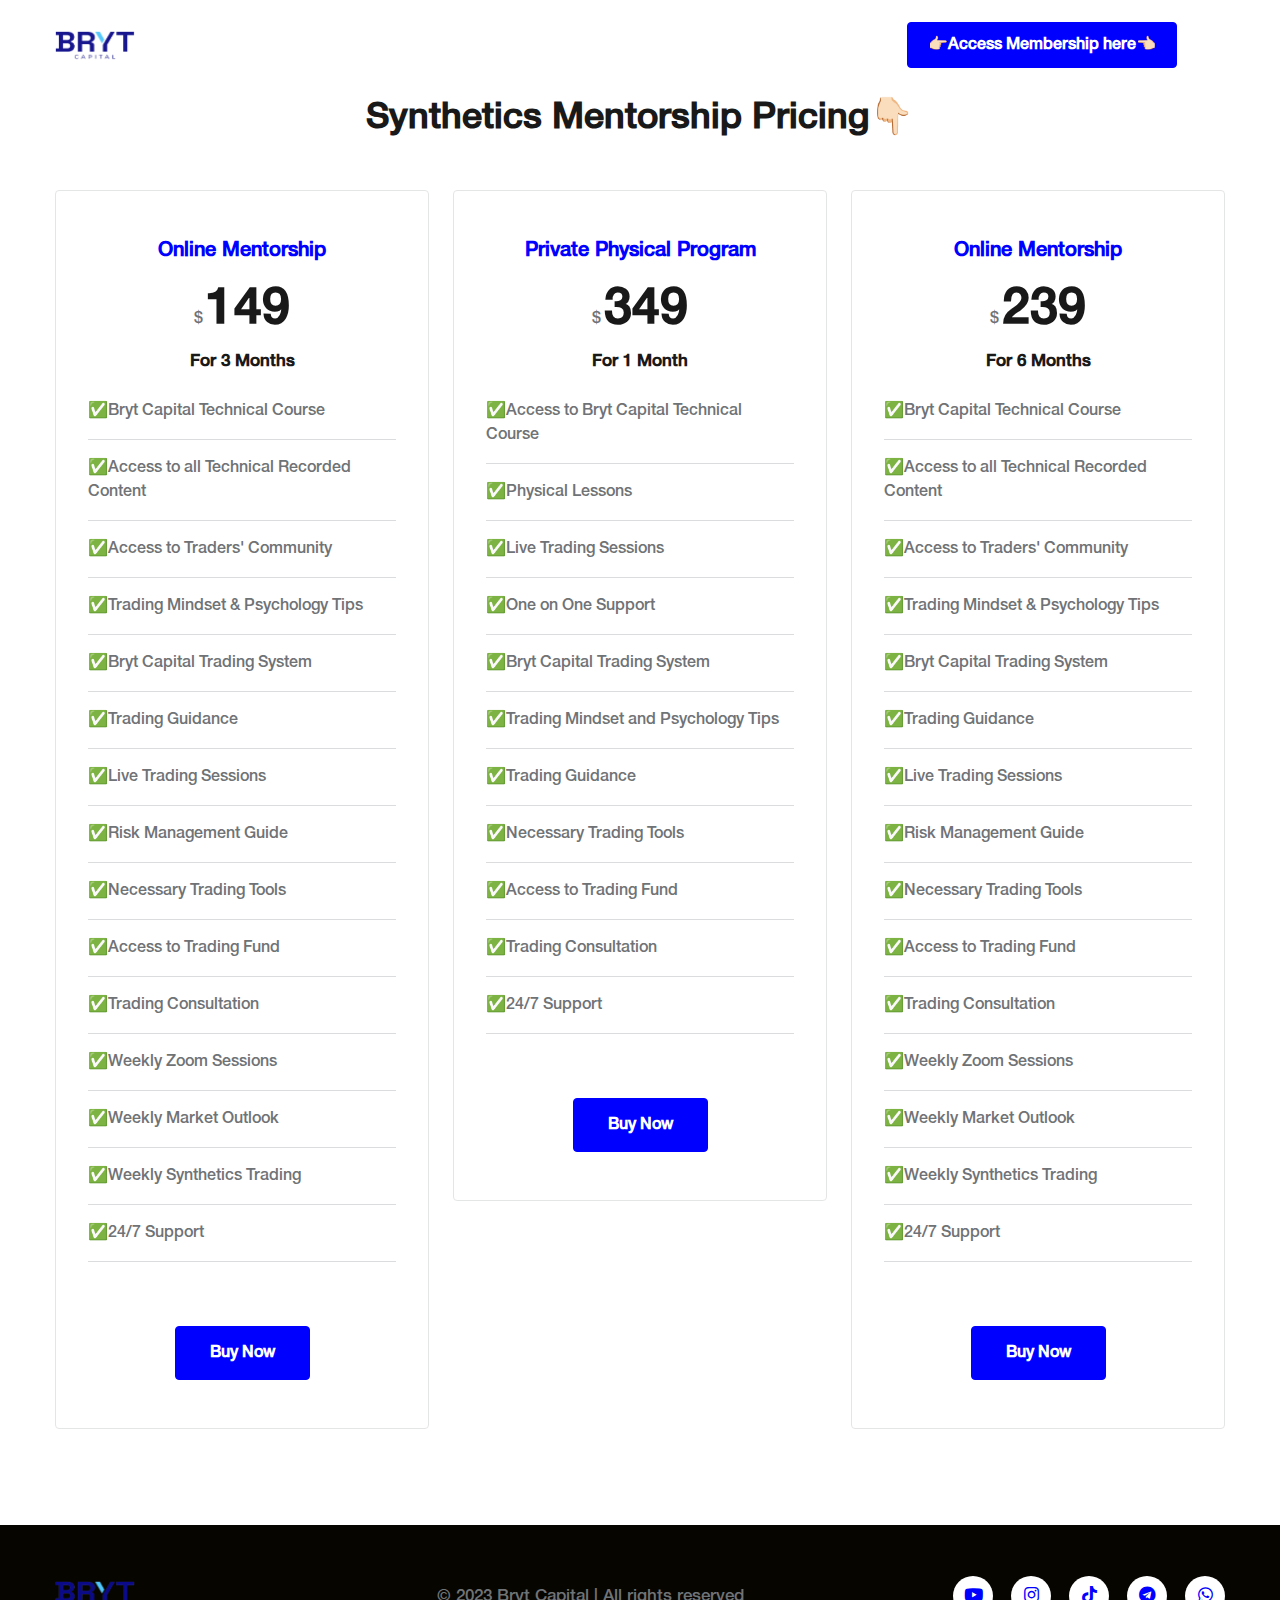
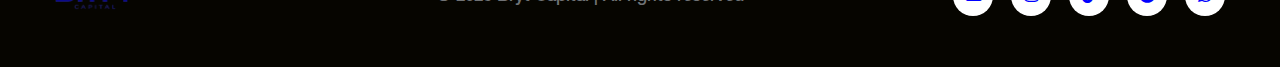
<file: synthetics-pricing.html>
<!doctype html>
<html lang="en">

<head>
    <!-- Required meta tags -->
    <meta charset="utf-8">
    <meta name="viewport" content="width=device-width, initial-scale=1, shrink-to-fit=no">
    <meta name="description" content="Enroll in the Bryt Capital Synthetics Mentorship.">
    <meta name="keywords" content="bryt capital, bryt capital academy, Brian Byansi Bright, forex trading in Uganda, forex trading in EastAfrica, best forex traders in Uganda, trading propfirms in Uganda, trading synthetics">
    <title>Synthetics Mentorship - Bryt Capital</title>
    <!-- google fonts -->
    <link rel="apple-touch-icon" sizes="180x180" href="apple-touch-icon.png">
    <link rel="icon" type="image/png" sizes="32x32" href="favicon-32x32.png">
    <link rel="icon" type="image/png" sizes="16x16" href="favicon-16x16.png">
    <link rel="manifest" href="site.webmanifest">
    <link rel="preconnect" href="https://fonts.googleapis.com">
    <link rel="preconnect" href="https://fonts.gstatic.com" crossorigin>
    <link href="https://fonts.googleapis.com/css2?family=Space+Grotesk:wght@500&display=swap" rel="stylesheet">
    <!-- Template CSS -->
    <link rel="stylesheet" href="assets/css/style-starter.css">
    <link rel="stylesheet" href="assets/css/main.css">
</head>

<body>
    <!--/Header-->
    <header id="site-header" class="fixed-top">
        <div class="container">
            <nav class="navbar navbar-expand-lg navbar-light stroke py-lg-0">
                <h1><a class="navbar-brand pe-xl-5 pe-lg-4" href="index.html">
                    <img class="logo" src="assets/images/logobryt1.png">
                    </a></h1>
                <button class="navbar-toggler collapsed" type="button" data-bs-toggle="collapse" data-bs-target="#navbarScroll" aria-controls="navbarScroll" aria-expanded="false" aria-label="Toggle navigation">
                    <span class="navbar-toggler-icon fa icon-expand fa-bars"></span>
                    <span class="navbar-toggler-icon fa icon-close fa-times"></span>
                </button>
                <div class="collapse navbar-collapse" id="navbarScroll">
                    <ul class="navbar-nav me-lg-auto my-2 my-lg-0 navbar-nav-scroll">
                        <li class="nav-item">
                            <a class="nav-link" aria-current="page" href="index.html">Home</a>
                        </li>
                        <li class="nav-item">
                            <a class="nav-link" href="synthetics-lp.html">Synthetics Mentorship</a>
                        </li>
                        <li class="nav-item">
                            <a class="nav-link" href="forex-signals.html">Forex Signals</a>
                        </li>
                        <li class="nav-item">
                            <a class="nav-link" href="synthetic-signals.html">Synthetic Signals</a>
                        </li>
                        <li class="nav-item">
                            <a class="nav-link" href="training.html">Free Training</a>
                        </li>

                    </ul>
                    <!--/search-right-->
                    <ul class="header-search me-lg-4">
                        <li class="nav-item search-right">
                            <a href="#" class="btn search-btn btn-primary" title="search">
                                👉🏻Access Membership here👈🏻</a>
                        </li>
                    </ul>
                    <!--//search-right-->
                </div>
                <!-- toggle switch for light and dark theme -->
                <div class="mobile-position">
                    <nav class="navigation">
                        <div class="theme-switch-wrapper">
                            <label class="theme-switch" for="checkbox">
                                <input type="checkbox" id="checkbox">
                                <div class="mode-container">
                                    <i class="gg-sun"></i>
                                    <i class="gg-moon"></i>
                                </div>
                            </label>
                        </div>
                    </nav>
                </div>
                <!-- //toggle switch for light and dark theme -->
            </nav>
        </div>
    </header>
    <!--//Header-->
<main>
    
    <!-- /w3l-skills-->
          <!--/pricing-section-->
          <section class="pricing-section py-5" id="pricing">
            <div class="container pricing-style-w3ls py-lg-5 py-md-4">
                <div class="title-content text-center">
            
                    <h3 class="title-w3l mb-5">Synthetics Mentorship Pricing👇🏻</h3>
                </div>
                <div class="row pricing-chart mt-4">
                                <div class="col-lg-4 col-md-6 mt-lg-0 mt-5">
                        <div class="plan popular active">
                            <h3 class="pop-plan">Online Mentorship</h3>
                            <div class="price mb-4">
                                <span class="dollar">$</span>
                                <span class="amount" data-dollar-amount="49">149</span>
    
                                <p class="perm">For 3 Months</p>
                            </div>
                            <ul class="pricinghny-inf">
                                <li id="leftalign">✅Bryt Capital Technical Course</li> <hr>
                                    <li id="leftalign">✅Access to all Technical Recorded Content
                                    </li><hr>
                                    <li id="leftalign">
                                        ✅Access to Traders' Community</li><hr>
                                      <li id="leftalign">✅Trading Mindset & Psychology Tips</li><hr>
                                      <li id="leftalign">✅Bryt Capital Trading System</li><hr>
                                      <li id="leftalign">✅Trading Guidance</li><hr>
                                      <li id="leftalign">✅Live Trading Sessions</li><hr>
                                      <li id="leftalign">✅Risk Management Guide</li><hr>
                                      <li id="leftalign">✅Necessary Trading Tools</li><hr>
                                      <li id="leftalign">✅Access to Trading Fund</li><hr>
                                      <li id="leftalign">✅Trading Consultation</li><hr>
                                      <li id="leftalign">✅Weekly Zoom Sessions</li><hr>
                                      <li id="leftalign">✅Weekly Market Outlook</li><hr>
                                      <li id="leftalign">✅Weekly Synthetics Trading</li><hr>
                                      <li id="leftalign">✅24/7 Support</li><hr>
    
                            </ul>
                            <a class="btn btn-primary btn-style mt-lg-5 mt-4" href="https://selar.co/5fh2">Buy Now </a>
                        </div>
                    </div>
                    <div class="col-lg-4 col-md-6 mt-lg-0 mt-5">
                        <div class="plan popular active">
                            <h3 class="pop-plan">Private Physical Program</h3>
                            <div class="price mb-4">
                                <span class="dollar">$</span>
                                <span class="amount" data-dollar-amount="99">349</span>
    
                                <p class="perm">For 1 Month</p>
                            </div>
                            <ul class="pricinghny-inf">
                                <li  id="leftalign">✅Access to Bryt Capital Technical Course</li><hr>
                                <li  id="leftalign">✅Physical Lessons</li><hr>
                                <li  id="leftalign">✅Live Trading Sessions</li><hr>
                                <li  id="leftalign">✅One on One Support</li><hr>
                                <li  id="leftalign">✅Bryt Capital Trading System</li><hr>
                                <li  id="leftalign">✅Trading Mindset and Psychology Tips</li><hr>
                                <li  id="leftalign">✅Trading Guidance</li><hr>
                                <li  id="leftalign">✅Necessary Trading Tools</li><hr>
                                <li  id="leftalign">✅Access to Trading Fund</li><hr>
                                <li  id="leftalign">✅Trading Consultation</li><hr>
                                <li  id="leftalign">✅24/7 Support</li><hr>
                            </ul>
                            <a class="btn btn-primary btn-style mt-lg-5 mt-4" href="https://t.me/brytcapital">Buy Now</a>
                        </div>
                    </div>
                    <div class="col-lg-4 col-md-6 mt-lg-0 mt-5">
                        <div class="plan popular active">
                            <h3 class="pop-plan">Online Mentorship</h3>
                            <div class="price mb-4">
                                <span class="dollar">$</span>
                                <span class="amount" data-dollar-amount="69">239</span>
    
                                <p class="perm">For 6 Months</p>
                            </div>
                            <ul class="pricinghny-inf">
                                <li id="leftalign">✅Bryt Capital Technical Course</li> <hr>
                                    <li id="leftalign">✅Access to all Technical Recorded Content
                                    </li><hr>
                                    <li id="leftalign">
                                        ✅Access to Traders' Community</li><hr>
                                      <li id="leftalign">✅Trading Mindset & Psychology Tips</li><hr>
                                      <li id="leftalign">✅Bryt Capital Trading System</li><hr>
                                      <li id="leftalign">✅Trading Guidance</li><hr>
                                      <li id="leftalign">✅Live Trading Sessions</li><hr>
                                      <li id="leftalign">✅Risk Management Guide</li><hr>
                                      <li id="leftalign">✅Necessary Trading Tools</li><hr>
                                      <li id="leftalign">✅Access to Trading Fund</li><hr>
                                      <li id="leftalign">✅Trading Consultation</li><hr>
                                      <li id="leftalign">✅Weekly Zoom Sessions</li><hr>
                                      <li id="leftalign">✅Weekly Market Outlook</li><hr>
                                      <li id="leftalign">✅Weekly Synthetics Trading</li><hr>
                                      <li id="leftalign">✅24/7 Support</li><hr>
    
                            </ul>
                            <a class="btn btn-primary btn-style mt-lg-5 mt-4" href="https://t.me/brytcapital">Buy Now </a>
                        </div>
                    </div>
           
                    
                </div>
            </div>
           
        </section>
        <!--/pricing-section-->
        <!--/w3l-footer-29-main-->
</main>
    <footer class="w3l-footer-29-main">
        <div class="footer-29 py-5">
            <div class="container">
                <div class="row footer-top-29">
                    <div class="col-lg-3 col-md-6 footer-list-29 footer-1 pe-lg-5">
                        <div class="bottom-copies">

                            <h2><a class="navbar-brand" href="index.html">
                                <img class="logo" src="assets/images/logobryt1.png">
                                </a></h2>
                        </div>
                    </div>
                    <div class="col-lg-5 col-md-6 footer-list-29 footer-3 mt-lg-0 mt-3">

                        <p class="copy-footer-29 text-center">© 2023 Bryt Capital | All rights reserved  </p>
                    </div>
                    <div class="col-lg-4 col-md-6 footer-list-29 mt-lg-0 mt-4">
                        <div class="main-social-footer-29">
                            <a href="https://www.youtube.com/@brytcapital/videos" target="_blank" class="youtube"><span class="fab fa-youtube"></span></a>
                            <a href="https://instagram.com/brytcapital?igshid=YmMyMTA2M2Y="  target="_blank"class="instagram"><span class="fab fa-instagram"></span></a>
                            <a href="https://www.tiktok.com/@brytcapital" class="linkd"  target="_blank"><span class="fab fa-tiktok"></span></a>
                            <a href="https://t.me/brytcapitalfreechannel" class="linkd"  target="_blank"><span class="fab fa-telegram"></span></a>
                            <a href="#" class="linkd"  target="_blank"><span class="fab fa-whatsapp"></span></a>
                        </div>
                    </div>
                </div>
            </div>
        </div>
        <!-- move top -->
        <button onclick="topFunction()" id="movetop" title="Go to top">
            <span class="fa fa-angle-up"></span>
        </button>
        <script>
            // When the user scrolls down 20px from the top of the document, show the button
            window.onscroll = function() {
                scrollFunction()
            };

            function scrollFunction() {
                if (document.body.scrollTop > 20 || document.documentElement.scrollTop > 20) {
                    document.getElementById("movetop").style.display = "block";
                } else {
                    document.getElementById("movetop").style.display = "none";
                }
            }

            // When the user clicks on the button, scroll to the top of the document
            function topFunction() {
                document.body.scrollTop = 0;
                document.documentElement.scrollTop = 0;
            }

        </script>
        <!-- //move top -->
    </footer>
    <!-- Template JavaScript -->
    <script src="assets/js/jquery-3.3.1.min.js"></script>
    <script src="assets/js/theme-change.js"></script>
    <!-- MENU-JS -->
    <script>
        $(window).on("scroll", function() {
            var scroll = $(window).scrollTop();

            if (scroll >= 80) {
                $("#site-header").addClass("nav-fixed");
            } else {
                $("#site-header").removeClass("nav-fixed");
            }
        });

        //Main navigation Active Class Add Remove
        $(".navbar-toggler").on("click", function() {
            $("header").toggleClass("active");
        });
        $(document).on("ready", function() {
            if ($(window).width() > 991) {
                $("header").removeClass("active");
            }
            $(window).on("resize", function() {
                if ($(window).width() > 991) {
                    $("header").removeClass("active");
                }
            });
        });

    </script>
    <!-- //MENU-JS -->

    <!-- disable body scroll which navbar is in active -->
    <script>
        $(function() {
            $('.navbar-toggler').click(function() {
                $('body').toggleClass('noscroll');
            })
        });

    </script>
    <!-- //disable body scroll which navbar is in active -->

    <!-- //bootstrap -->
    <script src="assets/js/bootstrap.min.js"></script>
    <script defer src="assets/js/app.js"></script>
</body>

</html>
</file>
<file: assets/css/main.css>
body{
  cursor: pointer;
}
#call-to-action{
    text-align: center;
}
.logo{
    height: 30px;
    width: 80px;
}
@keyframes slideInRight {
    0% {
    transform: translateX(-100%);
    }
    100% {
    transform: translateX(0);
    }
    }
    .content {
    animation: 1s ease-in-out 0s 1 slideInRight;
    }
    .course {
        animation: 1s ease-in-out 0s 1 fade-right;
        }
    .reveal{
      position: relative;
      transform: translateY(150px);
      opacity: 0;
      transition: 1s all ease-in-out;
    }
    
    .reveal.active{
      transform: translateY(0);
      opacity: 1;
    }
    .active.fade-bottom {
      animation: fade-bottom 1s ease-in;
    }
    .active.fade-left {
      animation: fade-left 1s ease-in;
    }
    .active.fade-right {
      animation: fade-right 1s ease-in;
    }
    @keyframes fade-bottom {
      0% {
        transform: translateY(50px);
        opacity: 0;
      }
      100% {
        transform: translateY(0);
        opacity: 1;
      }
    }
    @keyframes fade-left {
      0% {
        transform: translateX(-100px);
        opacity: 0;
      }
      100% {
        transform: translateX(0);
        opacity: 1;
      }
    }
    
    @keyframes fade-right {
      0% {
        transform: translateX(100px);
        opacity: 0;
      }
      100% {
        transform: translateX(0);
        opacity: 1;
      }
    }
    .popout {
      animation: popout 2s ease;
      -webkit-animation: popout 2s ease;
    }
    @keyframes popout {
      from{transform:scale(0)}
      80%{transform:scale(1.2)}
      to{transform:scale(1)}
    }
    @-webkit-keyframes popout {
      from{-webkit-transform:scale(0)}
      80%{-webkit-transform:scale(1.2)}
      to{-webkit-transform:scale(1)}
    }

.auto-type{
    color: blue;
}
#results{
  height: 180px;
}
.hidden{
opacity: 0;
filter: blur(5px);
transform: translateY(-100%);
transition: all 1s;
}
.show{
opacity: 1;
filter: blur(0);
transform: translateY(0);
}
.leftslide{
  opacity: 0;
  filter: blur(5px);
  transform: translateX(-100%);
  transition: all 1s;
  }
  .leftslideshow{
  opacity: 1;
  filter: blur(0);
  transform: translateX(0);
  }
  .cursor{
  position: fixed;
  width: 30px;
  height: 30px;
  border: 1px solid blue;
  border-radius: 50%;
  left: 0;
  top: 0;
  pointer-events: none;
  transform: translate(-50%, -50%);
  transition: .1s;
}

.cursor2{
  position: fixed;
  width: 5px;
  height: 5px;
  background-color: blue;
  border-radius: 50%;
  left: 0;
  top: 0;
  pointer-events: none;
  transform: translate(-50%, -50%);
  transition: .15s;
}

.content:hover ~ .cursor{
  transform: translate(-50%, -50%) scale(1.0);
  background-color: blue;
  opacity: .5;
}

.content:hover ~ .cursor2{
  opacity: 0;
}
.centerdiv{
  align-items: center;
}
#leftalign{
text-align: left;
}
</file>
<file: assets/css/style-starter.css>
/*--
Author: W3layouts
Author URL: http://w3layouts.com
--*/
@charset "UTF-8";


/*!
 * Bootstrap v5.0.1 (https://getbootstrap.com/)
 * Copyright 2011-2021 The Bootstrap Authors
 * Copyright 2011-2021 Twitter, Inc.
 * Licensed under MIT (https://github.com/twbs/bootstrap/blob/main/LICENSE)
 */
:root {
    --bs-blue: #0d6efd;
    --bs-indigo: #6610f2;
    --bs-purple: #6f42c1 --bs-pink: #d63384;
    --bs-red: #dc3545;
    --bs-orange: #fd7e14;
    --bs-yellow: #ffc107;
    --bs-green: #198754;
    --bs-teal: #20c997;
    --bs-cyan: #0dcaf0;
    --bs-white: #fff;
    --bs-gray: #6c757d;
    --bs-gray-dark: #343a40;
    --bs-primary: #0d6efd;
    --bs-secondary: #6c757d;
    --bs-success: #198754;
    --bs-info: #0dcaf0;
    --bs-warning: #ffc107;
    --bs-danger: #dc3545;
    --bs-light: #f8f9fa;
    --bs-dark: #212529;
    --bs-font-sans-serif: system-ui, -apple-system, "Segoe UI", Roboto, "Helvetica Neue", Arial, "Noto Sans", "Liberation Sans", sans-serif, "Apple Color Emoji", "Segoe UI Emoji", "Segoe UI Symbol", "Noto Color Emoji";
    --bs-font-monospace: SFMono-Regular, Menlo, Monaco, Consolas, "Liberation Mono", "Courier New", monospace;
    --bs-gradient: linear-gradient(180deg, rgba(255, 255, 255, 0.15), rgba(255, 255, 255, 0))
}

*,
::after,
::before {
    box-sizing: border-box
}

@media (prefers-reduced-motion:no-preference) {
    :root {
        scroll-behavior: smooth
    }
}
@font-face {font-family: "Helvetica Neue"; src: url("../webfonts/Helvetica\ Neue\ 65\ Medium.ttf");
}
body {
    margin: 0;
font-family: "Helvetica Neue";

    font-size: 1rem;
    font-weight: 400;
    line-height: 1.5;
    color: #212529;
    background-color: #fff;
    -webkit-text-size-adjust: 100%;
    -webkit-tap-highlight-color: transparent
}

hr {
    margin: 1rem 0;
    color: inherit;
    background-color: currentColor;
    border: 0;
    opacity: .25
}

hr:not([size]) {
    height: 1px
}

.h1,
.h2,
.h3,
.h4,
.h5,
.h6,
h1,
h2,
h3,
h4,
h5,
h6 {
    margin-top: 0;
    margin-bottom: .5rem;
    
    line-height: 1.2;
 font-family: "Helvetica Neue";
}

.h1,
h1 {
    font-size: calc(1.375rem + 1.5vw)
}

@media (min-width:1200px) {

    .h1,
    h1 {
        font-size: 2.5rem
    }
}

.h2,
h2 {
    font-size: calc(1.325rem + .9vw)
}

@media (min-width:1200px) {

    .h2,
    h2 {
        font-size: 2rem
    }
}

.h3,
h3 {
    font-size: calc(1.3rem + .6vw)
}

@media (min-width:1200px) {

    .h3,
    h3 {
        font-size: 1.75rem
    }
}

.h4,
h4 {
    font-size: calc(1.275rem + .3vw)
}

@media (min-width:1200px) {

    .h4,
    h4 {
        font-size: 1.5rem
    }
}

.h5,
h5 {
    font-size: 1.25rem
}

.h6,
h6 {
    font-size: 1rem
}

p {
    margin-top: 0;
    margin-bottom: 1rem
}

abbr[data-bs-original-title],
abbr[title] {
    -webkit-text-decoration: underline dotted;
    text-decoration: underline dotted;
    cursor: help;
    -webkit-text-decoration-skip-ink: none;
    text-decoration-skip-ink: none
}

address {
    margin-bottom: 1rem;
    font-style: normal;
    line-height: inherit
}

ol,
ul {
    padding-left: 2rem
}

dl,
ol,
ul {
    margin-top: 0;
    margin-bottom: 1rem
}

ol ol,
ol ul,
ul ol,
ul ul {
    margin-bottom: 0
}

dt {
    font-weight: 700
}

dd {
    margin-bottom: .5rem;
    margin-left: 0
}

blockquote {
    margin: 0 0 1rem
}

b,
strong {
    font-weight: bolder
}

.small,
small {
    font-size: .875em
}

.mark,
mark {
    padding: .2em;
    background-color: #fcf8e3
}

sub,
sup {
    position: relative;
    font-size: .75em;
    line-height: 0;
    vertical-align: baseline
}

sub {
    bottom: -.25em
}

sup {
    top: -.5em
}

a {
    color: var(--primary-color);
    text-decoration: underline
}

a:hover {
    color: var(--primary-color);
}

a:not([href]):not([class]),
a:not([href]):not([class]):hover {
    color: inherit;
    text-decoration: none
}

code,
kbd,
pre,
samp {
 font-family: "Helvetica Neue";
    font-size: 1em;
    direction: ltr;
    unicode-bidi: bidi-override
}

pre {
    display: block;
    margin-top: 0;
    margin-bottom: 1rem;
    overflow: auto;
    font-size: .875em
}

pre code {
    font-size: inherit;
    color: inherit;
    word-break: normal
}

code {
    font-size: .875em;
    color: #d63384;
    word-wrap: break-word
}

a > code {
    color: inherit
}

kbd {
    padding: .2rem .4rem;
    font-size: .875em;
    color: #fff;
    background-color: #212529;
    border-radius: .2rem
}

kbd kbd {
    padding: 0;
    font-size: 1em;
    font-weight: 700
}

figure {
    margin: 0 0 1rem
}

img,
svg {
    vertical-align: middle
}

table {
    caption-side: bottom;
    border-collapse: collapse
}

caption {
    padding-top: .5rem;
    padding-bottom: .5rem;
    color: #6c757d;
    text-align: left
}

th {
    text-align: inherit;
    text-align: -webkit-match-parent
}

tbody,
td,
tfoot,
th,
thead,
tr {
    border-color: inherit;
    border-style: solid;
    border-width: 0
}

label {
    display: inline-block
}

button {
    border-radius: 0
}

button:focus:not(:focus-visible) {
    outline: 0
}

button,
input,
optgroup,
select,
textarea {
    margin: 0;
 font-family: "Helvetica Neue";
    font-size: inherit;
    line-height: inherit
}

button,
select {
    text-transform: none
}

[role=button] {
    cursor: pointer
}

select {
    word-wrap: normal
}

select:disabled {
    opacity: 1
}

[list]::-webkit-calendar-picker-indicator {
    display: none
}

[type=button],
[type=reset],
[type=submit],
button {
    -webkit-appearance: button
}

[type=button]:not(:disabled),
[type=reset]:not(:disabled),
[type=submit]:not(:disabled),
button:not(:disabled) {
    cursor: pointer
}

::-moz-focus-inner {
    padding: 0;
    border-style: none
}

textarea {
    resize: vertical
}

fieldset {
    min-width: 0;
    padding: 0;
    margin: 0;
    border: 0
}

legend {
    float: left;
    width: 100%;
    padding: 0;
    margin-bottom: .5rem;
    font-size: calc(1.275rem + .3vw);
    line-height: inherit
}

@media (min-width:1200px) {
    legend {
        font-size: 1.5rem
    }
}

legend + * {
    clear: left
}

::-webkit-datetime-edit-day-field,
::-webkit-datetime-edit-fields-wrapper,
::-webkit-datetime-edit-hour-field,
::-webkit-datetime-edit-minute,
::-webkit-datetime-edit-month-field,
::-webkit-datetime-edit-text,
::-webkit-datetime-edit-year-field {
    padding: 0
}

::-webkit-inner-spin-button {
    height: auto
}

[type=search] {
    outline-offset: -2px;
    -webkit-appearance: textfield
}

::-webkit-search-decoration {
    -webkit-appearance: none
}

::-webkit-color-swatch-wrapper {
    padding: 0
}

::file-selector-button {
    font: inherit
}

::-webkit-file-upload-button {
    font: inherit;
    -webkit-appearance: button
}

output {
    display: inline-block
}

iframe {
    border: 0
}

summary {
    display: list-item;
    cursor: pointer
}

progress {
    vertical-align: baseline
}

[hidden] {
    display: none !important
}

.lead {
    font-size: 1.25rem;
    font-weight: 300
}

.display-1 {
    font-size: calc(1.625rem + 4.5vw);
    font-weight: 300;
    line-height: 1.2
}

@media (min-width:1200px) {
    .display-1 {
        font-size: 5rem
    }
}

.display-2 {
    font-size: calc(1.575rem + 3.9vw);
    font-weight: 300;
    line-height: 1.2
}

@media (min-width:1200px) {
    .display-2 {
        font-size: 4.5rem
    }
}

.display-3 {
    font-size: calc(1.525rem + 3.3vw);
    font-weight: 300;
    line-height: 1.2
}

@media (min-width:1200px) {
    .display-3 {
        font-size: 4rem
    }
}

.display-4 {
    font-size: calc(1.475rem + 2.7vw);
    font-weight: 300;
    line-height: 1.2
}

@media (min-width:1200px) {
    .display-4 {
        font-size: 3.5rem
    }
}

.display-5 {
    font-size: calc(1.425rem + 2.1vw);
    font-weight: 300;
    line-height: 1.2
}

@media (min-width:1200px) {
    .display-5 {
        font-size: 3rem
    }
}

.display-6 {
    font-size: calc(1.375rem + 1.5vw);
    font-weight: 300;
    line-height: 1.2
}

@media (min-width:1200px) {
    .display-6 {
        font-size: 2.5rem
    }
}

.list-unstyled {
    padding-left: 0;
    list-style: none
}

.list-inline {
    padding-left: 0;
    list-style: none
}

.list-inline-item {
    display: inline-block
}

.list-inline-item:not(:last-child) {
    margin-right: .5rem
}

.initialism {
    font-size: .875em;
    text-transform: uppercase
}

.blockquote {
    margin-bottom: 1rem;
    font-size: 1.25rem
}

.blockquote > :last-child {
    margin-bottom: 0
}

.blockquote-footer {
    margin-top: -1rem;
    margin-bottom: 1rem;
    font-size: .875em;
    color: #6c757d
}

.blockquote-footer::before {
    content: "— "
}

.img-fluid {
    max-width: 100%;
    height: auto
}

.img-thumbnail {
    padding: .25rem;
    background-color: #fff;
    border: 1px solid #dee2e6;
    border-radius: .25rem;
    max-width: 100%;
    height: auto
}

.figure {
    display: inline-block
}

.figure-img {
    margin-bottom: .5rem;
    line-height: 1
}

.figure-caption {
    font-size: .875em;
    color: #6c757d
}

.container,
.container-fluid,
.container-lg,
.container-md,
.container-sm,
.container-xl,
.container-xxl {
    width: 100%;
    padding-right: var(--bs-gutter-x, .75rem);
    padding-left: var(--bs-gutter-x, .75rem);
    margin-right: auto;
    margin-left: auto
}

@media (min-width:576px) {

    .container,
    .container-sm {
        max-width: 540px
    }
}

@media (min-width:768px) {

    .container,
    .container-md,
    .container-sm {
        max-width: 720px
    }
}

@media (min-width:992px) {

    .container,
    .container-lg,
    .container-md,
    .container-sm {
        max-width: 960px
    }
}

@media (min-width:1200px) {

    .container,
    .container-lg,
    .container-md,
    .container-sm,
    .container-xl {
        max-width: 1140px
    }
}

@media (min-width:1400px) {

    .container,
    .container-lg,
    .container-md,
    .container-sm,
    .container-xl,
    .container-xxl {
        max-width: 1320px
    }
}

.row {
    --bs-gutter-x: 1.5rem;
    --bs-gutter-y: 0;
    display: flex;
    flex-wrap: wrap;
    margin-top: calc(var(--bs-gutter-y) * -1);
    margin-right: calc(var(--bs-gutter-x)/ -2);
    margin-left: calc(var(--bs-gutter-x)/ -2)
}

.row > * {
    flex-shrink: 0;
    width: 100%;
    max-width: 100%;
    padding-right: calc(var(--bs-gutter-x)/ 2);
    padding-left: calc(var(--bs-gutter-x)/ 2);
    margin-top: var(--bs-gutter-y)
}

.col {
    flex: 1 0 0%
}

.row-cols-auto > * {
    flex: 0 0 auto;
    width: auto
}

.row-cols-1 > * {
    flex: 0 0 auto;
    width: 100%
}

.row-cols-2 > * {
    flex: 0 0 auto;
    width: 50%
}

.row-cols-3 > * {
    flex: 0 0 auto;
    width: 33.3333333333%
}

.row-cols-4 > * {
    flex: 0 0 auto;
    width: 25%
}

.row-cols-5 > * {
    flex: 0 0 auto;
    width: 20%
}

.row-cols-6 > * {
    flex: 0 0 auto;
    width: 16.6666666667%
}

.col-auto {
    flex: 0 0 auto;
    width: auto
}

.col-1 {
    flex: 0 0 auto;
    width: 8.3333333333%
}

.col-2 {
    flex: 0 0 auto;
    width: 16.6666666667%
}

.col-3 {
    flex: 0 0 auto;
    width: 25%
}

.col-4 {
    flex: 0 0 auto;
    width: 33.3333333333%
}

.col-5 {
    flex: 0 0 auto;
    width: 41.6666666667%
}

.col-6 {
    flex: 0 0 auto;
    width: 50%
}

.col-7 {
    flex: 0 0 auto;
    width: 58.3333333333%
}

.col-8 {
    flex: 0 0 auto;
    width: 66.6666666667%
}

.col-9 {
    flex: 0 0 auto;
    width: 75%
}

.col-10 {
    flex: 0 0 auto;
    width: 83.3333333333%
}

.col-11 {
    flex: 0 0 auto;
    width: 91.6666666667%
}

.col-12 {
    flex: 0 0 auto;
    width: 100%
}

.offset-1 {
    margin-left: 8.3333333333%
}

.offset-2 {
    margin-left: 16.6666666667%
}

.offset-3 {
    margin-left: 25%
}

.offset-4 {
    margin-left: 33.3333333333%
}

.offset-5 {
    margin-left: 41.6666666667%
}

.offset-6 {
    margin-left: 50%
}

.offset-7 {
    margin-left: 58.3333333333%
}

.offset-8 {
    margin-left: 66.6666666667%
}

.offset-9 {
    margin-left: 75%
}

.offset-10 {
    margin-left: 83.3333333333%
}

.offset-11 {
    margin-left: 91.6666666667%
}

.g-0,
.gx-0 {
    --bs-gutter-x: 0
}

.g-0,
.gy-0 {
    --bs-gutter-y: 0
}

.g-1,
.gx-1 {
    --bs-gutter-x: 0.25rem
}

.g-1,
.gy-1 {
    --bs-gutter-y: 0.25rem
}

.g-2,
.gx-2 {
    --bs-gutter-x: 0.5rem
}

.g-2,
.gy-2 {
    --bs-gutter-y: 0.5rem
}

.g-3,
.gx-3 {
    --bs-gutter-x: 1rem
}

.g-3,
.gy-3 {
    --bs-gutter-y: 1rem
}

.g-4,
.gx-4 {
    --bs-gutter-x: 1.5rem
}

.g-4,
.gy-4 {
    --bs-gutter-y: 1.5rem
}

.g-5,
.gx-5 {
    --bs-gutter-x: 3rem
}

.g-5,
.gy-5 {
    --bs-gutter-y: 3rem
}

@media (min-width:576px) {
    .col-sm {
        flex: 1 0 0%
    }

    .row-cols-sm-auto > * {
        flex: 0 0 auto;
        width: auto
    }

    .row-cols-sm-1 > * {
        flex: 0 0 auto;
        width: 100%
    }

    .row-cols-sm-2 > * {
        flex: 0 0 auto;
        width: 50%
    }

    .row-cols-sm-3 > * {
        flex: 0 0 auto;
        width: 33.3333333333%
    }

    .row-cols-sm-4 > * {
        flex: 0 0 auto;
        width: 25%
    }

    .row-cols-sm-5 > * {
        flex: 0 0 auto;
        width: 20%
    }

    .row-cols-sm-6 > * {
        flex: 0 0 auto;
        width: 16.6666666667%
    }

    .col-sm-auto {
        flex: 0 0 auto;
        width: auto
    }

    .col-sm-1 {
        flex: 0 0 auto;
        width: 8.3333333333%
    }

    .col-sm-2 {
        flex: 0 0 auto;
        width: 16.6666666667%
    }

    .col-sm-3 {
        flex: 0 0 auto;
        width: 25%
    }

    .col-sm-4 {
        flex: 0 0 auto;
        width: 33.3333333333%
    }

    .col-sm-5 {
        flex: 0 0 auto;
        width: 41.6666666667%
    }

    .col-sm-6 {
        flex: 0 0 auto;
        width: 50%
    }

    .col-sm-7 {
        flex: 0 0 auto;
        width: 58.3333333333%
    }

    .col-sm-8 {
        flex: 0 0 auto;
        width: 66.6666666667%
    }

    .col-sm-9 {
        flex: 0 0 auto;
        width: 75%
    }

    .col-sm-10 {
        flex: 0 0 auto;
        width: 83.3333333333%
    }

    .col-sm-11 {
        flex: 0 0 auto;
        width: 91.6666666667%
    }

    .col-sm-12 {
        flex: 0 0 auto;
        width: 100%
    }

    .offset-sm-0 {
        margin-left: 0
    }

    .offset-sm-1 {
        margin-left: 8.3333333333%
    }

    .offset-sm-2 {
        margin-left: 16.6666666667%
    }

    .offset-sm-3 {
        margin-left: 25%
    }

    .offset-sm-4 {
        margin-left: 33.3333333333%
    }

    .offset-sm-5 {
        margin-left: 41.6666666667%
    }

    .offset-sm-6 {
        margin-left: 50%
    }

    .offset-sm-7 {
        margin-left: 58.3333333333%
    }

    .offset-sm-8 {
        margin-left: 66.6666666667%
    }

    .offset-sm-9 {
        margin-left: 75%
    }

    .offset-sm-10 {
        margin-left: 83.3333333333%
    }

    .offset-sm-11 {
        margin-left: 91.6666666667%
    }

    .g-sm-0,
    .gx-sm-0 {
        --bs-gutter-x: 0
    }

    .g-sm-0,
    .gy-sm-0 {
        --bs-gutter-y: 0
    }

    .g-sm-1,
    .gx-sm-1 {
        --bs-gutter-x: 0.25rem
    }

    .g-sm-1,
    .gy-sm-1 {
        --bs-gutter-y: 0.25rem
    }

    .g-sm-2,
    .gx-sm-2 {
        --bs-gutter-x: 0.5rem
    }

    .g-sm-2,
    .gy-sm-2 {
        --bs-gutter-y: 0.5rem
    }

    .g-sm-3,
    .gx-sm-3 {
        --bs-gutter-x: 1rem
    }

    .g-sm-3,
    .gy-sm-3 {
        --bs-gutter-y: 1rem
    }

    .g-sm-4,
    .gx-sm-4 {
        --bs-gutter-x: 1.5rem
    }

    .g-sm-4,
    .gy-sm-4 {
        --bs-gutter-y: 1.5rem
    }

    .g-sm-5,
    .gx-sm-5 {
        --bs-gutter-x: 3rem
    }

    .g-sm-5,
    .gy-sm-5 {
        --bs-gutter-y: 3rem
    }
}

@media (min-width:768px) {
    .col-md {
        flex: 1 0 0%
    }

    .row-cols-md-auto > * {
        flex: 0 0 auto;
        width: auto
    }

    .row-cols-md-1 > * {
        flex: 0 0 auto;
        width: 100%
    }

    .row-cols-md-2 > * {
        flex: 0 0 auto;
        width: 50%
    }

    .row-cols-md-3 > * {
        flex: 0 0 auto;
        width: 33.3333333333%
    }

    .row-cols-md-4 > * {
        flex: 0 0 auto;
        width: 25%
    }

    .row-cols-md-5 > * {
        flex: 0 0 auto;
        width: 20%
    }

    .row-cols-md-6 > * {
        flex: 0 0 auto;
        width: 16.6666666667%
    }

    .col-md-auto {
        flex: 0 0 auto;
        width: auto
    }

    .col-md-1 {
        flex: 0 0 auto;
        width: 8.3333333333%
    }

    .col-md-2 {
        flex: 0 0 auto;
        width: 16.6666666667%
    }

    .col-md-3 {
        flex: 0 0 auto;
        width: 25%
    }

    .col-md-4 {
        flex: 0 0 auto;
        width: 33.3333333333%
    }

    .col-md-5 {
        flex: 0 0 auto;
        width: 41.6666666667%
    }

    .col-md-6 {
        flex: 0 0 auto;
        width: 50%
    }

    .col-md-7 {
        flex: 0 0 auto;
        width: 58.3333333333%
    }

    .col-md-8 {
        flex: 0 0 auto;
        width: 66.6666666667%
    }

    .col-md-9 {
        flex: 0 0 auto;
        width: 75%
    }

    .col-md-10 {
        flex: 0 0 auto;
        width: 83.3333333333%
    }

    .col-md-11 {
        flex: 0 0 auto;
        width: 91.6666666667%
    }

    .col-md-12 {
        flex: 0 0 auto;
        width: 100%
    }

    .offset-md-0 {
        margin-left: 0
    }

    .offset-md-1 {
        margin-left: 8.3333333333%
    }

    .offset-md-2 {
        margin-left: 16.6666666667%
    }

    .offset-md-3 {
        margin-left: 25%
    }

    .offset-md-4 {
        margin-left: 33.3333333333%
    }

    .offset-md-5 {
        margin-left: 41.6666666667%
    }

    .offset-md-6 {
        margin-left: 50%
    }

    .offset-md-7 {
        margin-left: 58.3333333333%
    }

    .offset-md-8 {
        margin-left: 66.6666666667%
    }

    .offset-md-9 {
        margin-left: 75%
    }

    .offset-md-10 {
        margin-left: 83.3333333333%
    }

    .offset-md-11 {
        margin-left: 91.6666666667%
    }

    .g-md-0,
    .gx-md-0 {
        --bs-gutter-x: 0
    }

    .g-md-0,
    .gy-md-0 {
        --bs-gutter-y: 0
    }

    .g-md-1,
    .gx-md-1 {
        --bs-gutter-x: 0.25rem
    }

    .g-md-1,
    .gy-md-1 {
        --bs-gutter-y: 0.25rem
    }

    .g-md-2,
    .gx-md-2 {
        --bs-gutter-x: 0.5rem
    }

    .g-md-2,
    .gy-md-2 {
        --bs-gutter-y: 0.5rem
    }

    .g-md-3,
    .gx-md-3 {
        --bs-gutter-x: 1rem
    }

    .g-md-3,
    .gy-md-3 {
        --bs-gutter-y: 1rem
    }

    .g-md-4,
    .gx-md-4 {
        --bs-gutter-x: 1.5rem
    }

    .g-md-4,
    .gy-md-4 {
        --bs-gutter-y: 1.5rem
    }

    .g-md-5,
    .gx-md-5 {
        --bs-gutter-x: 3rem
    }

    .g-md-5,
    .gy-md-5 {
        --bs-gutter-y: 3rem
    }
}

@media (min-width:992px) {
    .col-lg {
        flex: 1 0 0%
    }

    .row-cols-lg-auto > * {
        flex: 0 0 auto;
        width: auto
    }

    .row-cols-lg-1 > * {
        flex: 0 0 auto;
        width: 100%
    }

    .row-cols-lg-2 > * {
        flex: 0 0 auto;
        width: 50%
    }

    .row-cols-lg-3 > * {
        flex: 0 0 auto;
        width: 33.3333333333%
    }

    .row-cols-lg-4 > * {
        flex: 0 0 auto;
        width: 25%
    }

    .row-cols-lg-5 > * {
        flex: 0 0 auto;
        width: 20%
    }

    .row-cols-lg-6 > * {
        flex: 0 0 auto;
        width: 16.6666666667%
    }

    .col-lg-auto {
        flex: 0 0 auto;
        width: auto
    }

    .col-lg-1 {
        flex: 0 0 auto;
        width: 8.3333333333%
    }

    .col-lg-2 {
        flex: 0 0 auto;
        width: 16.6666666667%
    }

    .col-lg-3 {
        flex: 0 0 auto;
        width: 25%
    }

    .col-lg-4 {
        flex: 0 0 auto;
        width: 33.3333333333%
    }

    .col-lg-5 {
        flex: 0 0 auto;
        width: 41.6666666667%
    }

    .col-lg-6 {
        flex: 0 0 auto;
        width: 50%
    }

    .col-lg-7 {
        flex: 0 0 auto;
        width: 58.3333333333%
    }

    .col-lg-8 {
        flex: 0 0 auto;
        width: 66.6666666667%
    }

    .col-lg-9 {
        flex: 0 0 auto;
        width: 75%
    }

    .col-lg-10 {
        flex: 0 0 auto;
        width: 83.3333333333%
    }

    .col-lg-11 {
        flex: 0 0 auto;
        width: 91.6666666667%
    }

    .col-lg-12 {
        flex: 0 0 auto;
        width: 100%
    }

    .offset-lg-0 {
        margin-left: 0
    }

    .offset-lg-1 {
        margin-left: 8.3333333333%
    }

    .offset-lg-2 {
        margin-left: 16.6666666667%
    }

    .offset-lg-3 {
        margin-left: 25%
    }

    .offset-lg-4 {
        margin-left: 33.3333333333%
    }

    .offset-lg-5 {
        margin-left: 41.6666666667%
    }

    .offset-lg-6 {
        margin-left: 50%
    }

    .offset-lg-7 {
        margin-left: 58.3333333333%
    }

    .offset-lg-8 {
        margin-left: 66.6666666667%
    }

    .offset-lg-9 {
        margin-left: 75%
    }

    .offset-lg-10 {
        margin-left: 83.3333333333%
    }

    .offset-lg-11 {
        margin-left: 91.6666666667%
    }

    .g-lg-0,
    .gx-lg-0 {
        --bs-gutter-x: 0
    }

    .g-lg-0,
    .gy-lg-0 {
        --bs-gutter-y: 0
    }

    .g-lg-1,
    .gx-lg-1 {
        --bs-gutter-x: 0.25rem
    }

    .g-lg-1,
    .gy-lg-1 {
        --bs-gutter-y: 0.25rem
    }

    .g-lg-2,
    .gx-lg-2 {
        --bs-gutter-x: 0.5rem
    }

    .g-lg-2,
    .gy-lg-2 {
        --bs-gutter-y: 0.5rem
    }

    .g-lg-3,
    .gx-lg-3 {
        --bs-gutter-x: 1rem
    }

    .g-lg-3,
    .gy-lg-3 {
        --bs-gutter-y: 1rem
    }

    .g-lg-4,
    .gx-lg-4 {
        --bs-gutter-x: 1.5rem
    }

    .g-lg-4,
    .gy-lg-4 {
        --bs-gutter-y: 1.5rem
    }

    .g-lg-5,
    .gx-lg-5 {
        --bs-gutter-x: 3rem
    }

    .g-lg-5,
    .gy-lg-5 {
        --bs-gutter-y: 3rem
    }
}

@media (min-width:1200px) {
    .col-xl {
        flex: 1 0 0%
    }

    .row-cols-xl-auto > * {
        flex: 0 0 auto;
        width: auto
    }

    .row-cols-xl-1 > * {
        flex: 0 0 auto;
        width: 100%
    }

    .row-cols-xl-2 > * {
        flex: 0 0 auto;
        width: 50%
    }

    .row-cols-xl-3 > * {
        flex: 0 0 auto;
        width: 33.3333333333%
    }

    .row-cols-xl-4 > * {
        flex: 0 0 auto;
        width: 25%
    }

    .row-cols-xl-5 > * {
        flex: 0 0 auto;
        width: 20%
    }

    .row-cols-xl-6 > * {
        flex: 0 0 auto;
        width: 16.6666666667%
    }

    .col-xl-auto {
        flex: 0 0 auto;
        width: auto
    }

    .col-xl-1 {
        flex: 0 0 auto;
        width: 8.3333333333%
    }

    .col-xl-2 {
        flex: 0 0 auto;
        width: 16.6666666667%
    }

    .col-xl-3 {
        flex: 0 0 auto;
        width: 25%
    }

    .col-xl-4 {
        flex: 0 0 auto;
        width: 33.3333333333%
    }

    .col-xl-5 {
        flex: 0 0 auto;
        width: 41.6666666667%
    }

    .col-xl-6 {
        flex: 0 0 auto;
        width: 50%
    }

    .col-xl-7 {
        flex: 0 0 auto;
        width: 58.3333333333%
    }

    .col-xl-8 {
        flex: 0 0 auto;
        width: 66.6666666667%
    }

    .col-xl-9 {
        flex: 0 0 auto;
        width: 75%
    }

    .col-xl-10 {
        flex: 0 0 auto;
        width: 83.3333333333%
    }

    .col-xl-11 {
        flex: 0 0 auto;
        width: 91.6666666667%
    }

    .col-xl-12 {
        flex: 0 0 auto;
        width: 100%
    }

    .offset-xl-0 {
        margin-left: 0
    }

    .offset-xl-1 {
        margin-left: 8.3333333333%
    }

    .offset-xl-2 {
        margin-left: 16.6666666667%
    }

    .offset-xl-3 {
        margin-left: 25%
    }

    .offset-xl-4 {
        margin-left: 33.3333333333%
    }

    .offset-xl-5 {
        margin-left: 41.6666666667%
    }

    .offset-xl-6 {
        margin-left: 50%
    }

    .offset-xl-7 {
        margin-left: 58.3333333333%
    }

    .offset-xl-8 {
        margin-left: 66.6666666667%
    }

    .offset-xl-9 {
        margin-left: 75%
    }

    .offset-xl-10 {
        margin-left: 83.3333333333%
    }

    .offset-xl-11 {
        margin-left: 91.6666666667%
    }

    .g-xl-0,
    .gx-xl-0 {
        --bs-gutter-x: 0
    }

    .g-xl-0,
    .gy-xl-0 {
        --bs-gutter-y: 0
    }

    .g-xl-1,
    .gx-xl-1 {
        --bs-gutter-x: 0.25rem
    }

    .g-xl-1,
    .gy-xl-1 {
        --bs-gutter-y: 0.25rem
    }

    .g-xl-2,
    .gx-xl-2 {
        --bs-gutter-x: 0.5rem
    }

    .g-xl-2,
    .gy-xl-2 {
        --bs-gutter-y: 0.5rem
    }

    .g-xl-3,
    .gx-xl-3 {
        --bs-gutter-x: 1rem
    }

    .g-xl-3,
    .gy-xl-3 {
        --bs-gutter-y: 1rem
    }

    .g-xl-4,
    .gx-xl-4 {
        --bs-gutter-x: 1.5rem
    }

    .g-xl-4,
    .gy-xl-4 {
        --bs-gutter-y: 1.5rem
    }

    .g-xl-5,
    .gx-xl-5 {
        --bs-gutter-x: 3rem
    }

    .g-xl-5,
    .gy-xl-5 {
        --bs-gutter-y: 3rem
    }
}

@media (min-width:1400px) {
    .col-xxl {
        flex: 1 0 0%
    }

    .row-cols-xxl-auto > * {
        flex: 0 0 auto;
        width: auto
    }

    .row-cols-xxl-1 > * {
        flex: 0 0 auto;
        width: 100%
    }

    .row-cols-xxl-2 > * {
        flex: 0 0 auto;
        width: 50%
    }

    .row-cols-xxl-3 > * {
        flex: 0 0 auto;
        width: 33.3333333333%
    }

    .row-cols-xxl-4 > * {
        flex: 0 0 auto;
        width: 25%
    }

    .row-cols-xxl-5 > * {
        flex: 0 0 auto;
        width: 20%
    }

    .row-cols-xxl-6 > * {
        flex: 0 0 auto;
        width: 16.6666666667%
    }

    .col-xxl-auto {
        flex: 0 0 auto;
        width: auto
    }

    .col-xxl-1 {
        flex: 0 0 auto;
        width: 8.3333333333%
    }

    .col-xxl-2 {
        flex: 0 0 auto;
        width: 16.6666666667%
    }

    .col-xxl-3 {
        flex: 0 0 auto;
        width: 25%
    }

    .col-xxl-4 {
        flex: 0 0 auto;
        width: 33.3333333333%
    }

    .col-xxl-5 {
        flex: 0 0 auto;
        width: 41.6666666667%
    }

    .col-xxl-6 {
        flex: 0 0 auto;
        width: 50%
    }

    .col-xxl-7 {
        flex: 0 0 auto;
        width: 58.3333333333%
    }

    .col-xxl-8 {
        flex: 0 0 auto;
        width: 66.6666666667%
    }

    .col-xxl-9 {
        flex: 0 0 auto;
        width: 75%
    }

    .col-xxl-10 {
        flex: 0 0 auto;
        width: 83.3333333333%
    }

    .col-xxl-11 {
        flex: 0 0 auto;
        width: 91.6666666667%
    }

    .col-xxl-12 {
        flex: 0 0 auto;
        width: 100%
    }

    .offset-xxl-0 {
        margin-left: 0
    }

    .offset-xxl-1 {
        margin-left: 8.3333333333%
    }

    .offset-xxl-2 {
        margin-left: 16.6666666667%
    }

    .offset-xxl-3 {
        margin-left: 25%
    }

    .offset-xxl-4 {
        margin-left: 33.3333333333%
    }

    .offset-xxl-5 {
        margin-left: 41.6666666667%
    }

    .offset-xxl-6 {
        margin-left: 50%
    }

    .offset-xxl-7 {
        margin-left: 58.3333333333%
    }

    .offset-xxl-8 {
        margin-left: 66.6666666667%
    }

    .offset-xxl-9 {
        margin-left: 75%
    }

    .offset-xxl-10 {
        margin-left: 83.3333333333%
    }

    .offset-xxl-11 {
        margin-left: 91.6666666667%
    }

    .g-xxl-0,
    .gx-xxl-0 {
        --bs-gutter-x: 0
    }

    .g-xxl-0,
    .gy-xxl-0 {
        --bs-gutter-y: 0
    }

    .g-xxl-1,
    .gx-xxl-1 {
        --bs-gutter-x: 0.25rem
    }

    .g-xxl-1,
    .gy-xxl-1 {
        --bs-gutter-y: 0.25rem
    }

    .g-xxl-2,
    .gx-xxl-2 {
        --bs-gutter-x: 0.5rem
    }

    .g-xxl-2,
    .gy-xxl-2 {
        --bs-gutter-y: 0.5rem
    }

    .g-xxl-3,
    .gx-xxl-3 {
        --bs-gutter-x: 1rem
    }

    .g-xxl-3,
    .gy-xxl-3 {
        --bs-gutter-y: 1rem
    }

    .g-xxl-4,
    .gx-xxl-4 {
        --bs-gutter-x: 1.5rem
    }

    .g-xxl-4,
    .gy-xxl-4 {
        --bs-gutter-y: 1.5rem
    }

    .g-xxl-5,
    .gx-xxl-5 {
        --bs-gutter-x: 3rem
    }

    .g-xxl-5,
    .gy-xxl-5 {
        --bs-gutter-y: 3rem
    }
}

.table {
    --bs-table-bg: transparent;
    --bs-table-accent-bg: transparent;
    --bs-table-striped-color: #212529;
    --bs-table-striped-bg: rgba(0, 0, 0, 0.05);
    --bs-table-active-color: #212529;
    --bs-table-active-bg: rgba(0, 0, 0, 0.1);
    --bs-table-hover-color: #212529;
    --bs-table-hover-bg: rgba(0, 0, 0, 0.075);
    width: 100%;
    margin-bottom: 1rem;
    color: #212529;
    vertical-align: top;
    border-color: #dee2e6
}

.table > :not(caption) > * > * {
    padding: .5rem .5rem;
    background-color: var(--bs-table-bg);
    border-bottom-width: 1px;
    box-shadow: inset 0 0 0 9999px var(--bs-table-accent-bg)
}

.table > tbody {
    vertical-align: inherit
}

.table > thead {
    vertical-align: bottom
}

.table > :not(:last-child) > :last-child > * {
    border-bottom-color: currentColor
}

.caption-top {
    caption-side: top
}

.table-sm > :not(caption) > * > * {
    padding: .25rem .25rem
}

.table-bordered > :not(caption) > * {
    border-width: 1px 0
}

.table-bordered > :not(caption) > * > * {
    border-width: 0 1px
}

.table-borderless > :not(caption) > * > * {
    border-bottom-width: 0
}

.table-striped > tbody > tr:nth-of-type(odd) {
    --bs-table-accent-bg: var(--bs-table-striped-bg);
    color: var(--bs-table-striped-color)
}

.table-active {
    --bs-table-accent-bg: var(--bs-table-active-bg);
    color: var(--bs-table-active-color)
}

.table-hover > tbody > tr:hover {
    --bs-table-accent-bg: var(--bs-table-hover-bg);
    color: var(--bs-table-hover-color)
}

.table-primary {
    --bs-table-bg: #cfe2ff;
    --bs-table-striped-bg: #c5d7f2;
    --bs-table-striped-color: #000;
    --bs-table-active-bg: #bacbe6;
    --bs-table-active-color: #000;
    --bs-table-hover-bg: #bfd1ec;
    --bs-table-hover-color: #000;
    color: #000;
    border-color: #bacbe6
}

.table-secondary {
    --bs-table-bg: #e2e3e5;
    --bs-table-striped-bg: #d7d8da;
    --bs-table-striped-color: #000;
    --bs-table-active-bg: #cbccce;
    --bs-table-active-color: #000;
    --bs-table-hover-bg: #d1d2d4;
    --bs-table-hover-color: #000;
    color: #000;
    border-color: #cbccce
}

.table-success {
    --bs-table-bg: #d1e7dd;
    --bs-table-striped-bg: #c7dbd2;
    --bs-table-striped-color: #000;
    --bs-table-active-bg: #bcd0c7;
    --bs-table-active-color: #000;
    --bs-table-hover-bg: #c1d6cc;
    --bs-table-hover-color: #000;
    color: #000;
    border-color: #bcd0c7
}

.table-info {
    --bs-table-bg: #cff4fc;
    --bs-table-striped-bg: #c5e8ef;
    --bs-table-striped-color: #000;
    --bs-table-active-bg: #badce3;
    --bs-table-active-color: #000;
    --bs-table-hover-bg: #bfe2e9;
    --bs-table-hover-color: #000;
    color: #000;
    border-color: #badce3
}

.table-warning {
    --bs-table-bg: #fff3cd;
    --bs-table-striped-bg: #f2e7c3;
    --bs-table-striped-color: #000;
    --bs-table-active-bg: #e6dbb9;
    --bs-table-active-color: #000;
    --bs-table-hover-bg: #ece1be;
    --bs-table-hover-color: #000;
    color: #000;
    border-color: #e6dbb9
}

.table-danger {
    --bs-table-bg: #f8d7da;
    --bs-table-striped-bg: #eccccf;
    --bs-table-striped-color: #000;
    --bs-table-active-bg: #dfc2c4;
    --bs-table-active-color: #000;
    --bs-table-hover-bg: #e5c7ca;
    --bs-table-hover-color: #000;
    color: #000;
    border-color: #dfc2c4
}

.table-light {
    --bs-table-bg: #f8f9fa;
    --bs-table-striped-bg: #ecedee;
    --bs-table-striped-color: #000;
    --bs-table-active-bg: #dfe0e1;
    --bs-table-active-color: #000;
    --bs-table-hover-bg: #e5e6e7;
    --bs-table-hover-color: #000;
    color: #000;
    border-color: #dfe0e1
}

.table-dark {
    --bs-table-bg: #212529;
    --bs-table-striped-bg: #2c3034;
    --bs-table-striped-color: #fff;
    --bs-table-active-bg: #373b3e;
    --bs-table-active-color: #fff;
    --bs-table-hover-bg: #323539;
    --bs-table-hover-color: #fff;
    color: #fff;
    border-color: #373b3e
}

.table-responsive {
    overflow-x: auto;
    -webkit-overflow-scrolling: touch
}

@media (max-width:575.98px) {
    .table-responsive-sm {
        overflow-x: auto;
        -webkit-overflow-scrolling: touch
    }
}

@media (max-width:767.98px) {
    .table-responsive-md {
        overflow-x: auto;
        -webkit-overflow-scrolling: touch
    }
}

@media (max-width:991.98px) {
    .table-responsive-lg {
        overflow-x: auto;
        -webkit-overflow-scrolling: touch
    }
}

@media (max-width:1199.98px) {
    .table-responsive-xl {
        overflow-x: auto;
        -webkit-overflow-scrolling: touch
    }
}

@media (max-width:1399.98px) {
    .table-responsive-xxl {
        overflow-x: auto;
        -webkit-overflow-scrolling: touch
    }
}

.form-label {
    margin-bottom: .5rem
}

.col-form-label {
    padding-top: calc(.375rem + 1px);
    padding-bottom: calc(.375rem + 1px);
    margin-bottom: 0;
    font-size: inherit;
    line-height: 1.5
}

.col-form-label-lg {
    padding-top: calc(.5rem + 1px);
    padding-bottom: calc(.5rem + 1px);
    font-size: 1.25rem
}

.col-form-label-sm {
    padding-top: calc(.25rem + 1px);
    padding-bottom: calc(.25rem + 1px);
    font-size: .875rem
}

.form-text {
    margin-top: .25rem;
    font-size: .875em;
    color: #6c757d
}

.form-control {
    display: block;
    width: 100%;
    padding: .375rem .75rem;
    font-size: 1rem;
    font-weight: 400;
    line-height: 1.5;
    color: #212529;
    background-color: #fff;
    background-clip: padding-box;
    border: 1px solid #ced4da;
    -webkit-appearance: none;
    -moz-appearance: none;
    appearance: none;
    border-radius: .25rem;
    transition: border-color .15s ease-in-out, box-shadow .15s ease-in-out
}

@media (prefers-reduced-motion:reduce) {
    .form-control {
        transition: none
    }
}

.form-control[type=file] {
    overflow: hidden
}

.form-control[type=file]:not(:disabled):not([readonly]) {
    cursor: pointer
}

.form-control:focus {
    color: #212529;
    background-color: #fff;
    border: 1px solid var(--primary-color);
    outline: 0;
    box-shadow: none;
}

.form-control::-webkit-date-and-time-value {
    height: 1.5em
}

.form-control::-moz-placeholder {
    color: #6c757d;
    opacity: 1
}

.form-control::placeholder {
    color: #6c757d;
    opacity: 1
}

.form-control:disabled,
.form-control[readonly] {
    background-color: #e9ecef;
    opacity: 1
}

.form-control::file-selector-button {
    padding: .375rem .75rem;
    margin: -.375rem -.75rem;
    -webkit-margin-end: .75rem;
    margin-inline-end: .75rem;
    color: #212529;
    background-color: #e9ecef;
    pointer-events: none;
    border-color: inherit;
    border-style: solid;
    border-width: 0;
    border-inline-end-width: 1px;
    border-radius: 0;
    transition: color .15s ease-in-out, background-color .15s ease-in-out, border-color .15s ease-in-out, box-shadow .15s ease-in-out
}

@media (prefers-reduced-motion:reduce) {
    .form-control::file-selector-button {
        transition: none
    }
}

.form-control:hover:not(:disabled):not([readonly])::file-selector-button {
    background-color: #dde0e3
}

.form-control::-webkit-file-upload-button {
    padding: .375rem .75rem;
    margin: -.375rem -.75rem;
    -webkit-margin-end: .75rem;
    margin-inline-end: .75rem;
    color: #212529;
    background-color: #e9ecef;
    pointer-events: none;
    border-color: inherit;
    border-style: solid;
    border-width: 0;
    border-inline-end-width: 1px;
    border-radius: 0;
    -webkit-transition: color .15s ease-in-out, background-color .15s ease-in-out, border-color .15s ease-in-out, box-shadow .15s ease-in-out;
    transition: color .15s ease-in-out, background-color .15s ease-in-out, border-color .15s ease-in-out, box-shadow .15s ease-in-out
}

@media (prefers-reduced-motion:reduce) {
    .form-control::-webkit-file-upload-button {
        -webkit-transition: none;
        transition: none
    }
}

.form-control:hover:not(:disabled):not([readonly])::-webkit-file-upload-button {
    background-color: #dde0e3
}

.form-control-plaintext {
    display: block;
    width: 100%;
    padding: .375rem 0;
    margin-bottom: 0;
    line-height: 1.5;
    color: #212529;
    background-color: transparent;
    border: solid transparent;
    border-width: 1px 0
}

.form-control-plaintext.form-control-lg,
.form-control-plaintext.form-control-sm {
    padding-right: 0;
    padding-left: 0
}

.form-control-sm {
    min-height: calc(1.5em + .5rem + 2px);
    padding: .25rem .5rem;
    font-size: .875rem;
    border-radius: .2rem
}

.form-control-sm::file-selector-button {
    padding: .25rem .5rem;
    margin: -.25rem -.5rem;
    -webkit-margin-end: .5rem;
    margin-inline-end: .5rem
}

.form-control-sm::-webkit-file-upload-button {
    padding: .25rem .5rem;
    margin: -.25rem -.5rem;
    -webkit-margin-end: .5rem;
    margin-inline-end: .5rem
}

.form-control-lg {
    min-height: calc(1.5em + 1rem + 2px);
    padding: .5rem 1rem;
    font-size: 1.25rem;
    border-radius: .3rem
}

.form-control-lg::file-selector-button {
    padding: .5rem 1rem;
    margin: -.5rem -1rem;
    -webkit-margin-end: 1rem;
    margin-inline-end: 1rem
}

.form-control-lg::-webkit-file-upload-button {
    padding: .5rem 1rem;
    margin: -.5rem -1rem;
    -webkit-margin-end: 1rem;
    margin-inline-end: 1rem
}

textarea.form-control {
    min-height: calc(1.5em + .75rem + 2px)
}

textarea.form-control-sm {
    min-height: calc(1.5em + .5rem + 2px)
}

textarea.form-control-lg {
    min-height: calc(1.5em + 1rem + 2px)
}

.form-control-color {
    max-width: 3rem;
    height: auto;
    padding: .375rem
}

.form-control-color:not(:disabled):not([readonly]) {
    cursor: pointer
}

.form-control-color::-moz-color-swatch {
    height: 1.5em;
    border-radius: .25rem
}

.form-control-color::-webkit-color-swatch {
    height: 1.5em;
    border-radius: .25rem
}

.form-select {
    display: block;
    width: 100%;
    padding: .375rem 2.25rem .375rem .75rem;
    font-size: 1rem;
    font-weight: 400;
    line-height: 1.5;
    color: #212529;
    background-color: #fff;
    background-image: url("data:image/svg+xml,%3csvg xmlns='http://www.w3.org/2000/svg' viewBox='0 0 16 16'%3e%3cpath fill='none' stroke='%23343a40' stroke-linecap='round' stroke-linejoin='round' stroke-width='2' d='M2 5l6 6 6-6'/%3e%3c/svg%3e");
    background-repeat: no-repeat;
    background-position: right .75rem center;
    background-size: 16px 12px;
    border: 1px solid #ced4da;
    border-radius: .25rem;
    -webkit-appearance: none;
    -moz-appearance: none;
    appearance: none
}

.form-select:focus {
    border-color: #86b7fe;
    outline: 0;
    box-shadow: 0 0 0 .25rem rgba(13, 110, 253, .25)
}

.form-select[multiple],
.form-select[size]:not([size="1"]) {
    padding-right: .75rem;
    background-image: none
}

.form-select:disabled {
    background-color: #e9ecef
}

.form-select:-moz-focusring {
    color: transparent;
    text-shadow: 0 0 0 #212529
}

.form-select-sm {
    padding-top: .25rem;
    padding-bottom: .25rem;
    padding-left: .5rem;
    font-size: .875rem
}

.form-select-lg {
    padding-top: .5rem;
    padding-bottom: .5rem;
    padding-left: 1rem;
    font-size: 1.25rem
}

.form-check {
    display: block;
    min-height: 1.5rem;
    padding-left: 1.5em;
    margin-bottom: .125rem
}

.form-check .form-check-input {
    float: left;
    margin-left: -1.5em
}

.form-check-input {
    width: 1em;
    height: 1em;
    margin-top: .25em;
    vertical-align: top;
    background-color: #fff;
    background-repeat: no-repeat;
    background-position: center;
    background-size: contain;
    border: 1px solid rgba(0, 0, 0, .25);
    -webkit-appearance: none;
    -moz-appearance: none;
    appearance: none;
    -webkit-print-color-adjust: exact;
    color-adjust: exact
}

.form-check-input[type=checkbox] {
    border-radius: .25em
}

.form-check-input[type=radio] {
    border-radius: 50%
}

.form-check-input:active {
    filter: brightness(90%)
}

.form-check-input:focus {
    border-color: #86b7fe;
    outline: 0;
    box-shadow: 0 0 0 .25rem rgba(13, 110, 253, .25)
}

.form-check-input:checked {
    background-color: #0d6efd;
    border-color: #0d6efd
}

.form-check-input:checked[type=checkbox] {
    background-image: url("data:image/svg+xml,%3csvg xmlns='http://www.w3.org/2000/svg' viewBox='0 0 20 20'%3e%3cpath fill='none' stroke='%23fff' stroke-linecap='round' stroke-linejoin='round' stroke-width='3' d='M6 10l3 3l6-6'/%3e%3c/svg%3e")
}

.form-check-input:checked[type=radio] {
    background-image: url("data:image/svg+xml,%3csvg xmlns='http://www.w3.org/2000/svg' viewBox='-4 -4 8 8'%3e%3ccircle r='2' fill='%23fff'/%3e%3c/svg%3e")
}

.form-check-input[type=checkbox]:indeterminate {
    background-color: #0d6efd;
    border-color: #0d6efd;
    background-image: url("data:image/svg+xml,%3csvg xmlns='http://www.w3.org/2000/svg' viewBox='0 0 20 20'%3e%3cpath fill='none' stroke='%23fff' stroke-linecap='round' stroke-linejoin='round' stroke-width='3' d='M6 10h8'/%3e%3c/svg%3e")
}

.form-check-input:disabled {
    pointer-events: none;
    filter: none;
    opacity: .5
}

.form-check-input:disabled ~ .form-check-label,
.form-check-input[disabled] ~ .form-check-label {
    opacity: .5
}

.form-switch {
    padding-left: 2.5em
}

.form-switch .form-check-input {
    width: 2em;
    margin-left: -2.5em;
    background-image: url("data:image/svg+xml,%3csvg xmlns='http://www.w3.org/2000/svg' viewBox='-4 -4 8 8'%3e%3ccircle r='3' fill='rgba%280, 0, 0, 0.25%29'/%3e%3c/svg%3e");
    background-position: left center;
    border-radius: 2em;
    transition: background-position .15s ease-in-out
}

@media (prefers-reduced-motion:reduce) {
    .form-switch .form-check-input {
        transition: none
    }
}

.form-switch .form-check-input:focus {
    background-image: url("data:image/svg+xml,%3csvg xmlns='http://www.w3.org/2000/svg' viewBox='-4 -4 8 8'%3e%3ccircle r='3' fill='%2386b7fe'/%3e%3c/svg%3e")
}

.form-switch .form-check-input:checked {
    background-position: right center;
    background-image: url("data:image/svg+xml,%3csvg xmlns='http://www.w3.org/2000/svg' viewBox='-4 -4 8 8'%3e%3ccircle r='3' fill='%23fff'/%3e%3c/svg%3e")
}

.form-check-inline {
    display: inline-block;
    margin-right: 1rem
}

.btn-check {
    position: absolute;
    clip: rect(0, 0, 0, 0);
    pointer-events: none
}

.btn-check:disabled + .btn,
.btn-check[disabled] + .btn {
    pointer-events: none;
    filter: none;
    opacity: .65
}

.form-range {
    width: 100%;
    height: 1.5rem;
    padding: 0;
    background-color: transparent;
    -webkit-appearance: none;
    -moz-appearance: none;
    appearance: none
}

.form-range:focus {
    outline: 0
}

.form-range:focus::-webkit-slider-thumb {
    box-shadow: 0 0 0 1px #fff, 0 0 0 .25rem rgba(13, 110, 253, .25)
}

.form-range:focus::-moz-range-thumb {
    box-shadow: 0 0 0 1px #fff, 0 0 0 .25rem rgba(13, 110, 253, .25)
}

.form-range::-moz-focus-outer {
    border: 0
}

.form-range::-webkit-slider-thumb {
    width: 1rem;
    height: 1rem;
    margin-top: -.25rem;
    background-color: #0d6efd;
    border: 0;
    border-radius: 1rem;
    -webkit-transition: background-color .15s ease-in-out, border-color .15s ease-in-out, box-shadow .15s ease-in-out;
    transition: background-color .15s ease-in-out, border-color .15s ease-in-out, box-shadow .15s ease-in-out;
    -webkit-appearance: none;
    appearance: none
}

@media (prefers-reduced-motion:reduce) {
    .form-range::-webkit-slider-thumb {
        -webkit-transition: none;
        transition: none
    }
}

.form-range::-webkit-slider-thumb:active {
    background-color: #b6d4fe
}

.form-range::-webkit-slider-runnable-track {
    width: 100%;
    height: .5rem;
    color: transparent;
    cursor: pointer;
    background-color: #dee2e6;
    border-color: transparent;
    border-radius: 1rem
}

.form-range::-moz-range-thumb {
    width: 1rem;
    height: 1rem;
    background-color: #0d6efd;
    border: 0;
    border-radius: 1rem;
    -moz-transition: background-color .15s ease-in-out, border-color .15s ease-in-out, box-shadow .15s ease-in-out;
    transition: background-color .15s ease-in-out, border-color .15s ease-in-out, box-shadow .15s ease-in-out;
    -moz-appearance: none;
    appearance: none
}

@media (prefers-reduced-motion:reduce) {
    .form-range::-moz-range-thumb {
        -moz-transition: none;
        transition: none
    }
}

.form-range::-moz-range-thumb:active {
    background-color: #b6d4fe
}

.form-range::-moz-range-track {
    width: 100%;
    height: .5rem;
    color: transparent;
    cursor: pointer;
    background-color: #dee2e6;
    border-color: transparent;
    border-radius: 1rem
}

.form-range:disabled {
    pointer-events: none
}

.form-range:disabled::-webkit-slider-thumb {
    background-color: #adb5bd
}

.form-range:disabled::-moz-range-thumb {
    background-color: #adb5bd
}

.form-floating {
    position: relative
}

.form-floating > .form-control,
.form-floating > .form-select {
    height: calc(3.5rem + 2px);
    padding: 1rem .75rem
}

.form-floating > label {
    position: absolute;
    top: 0;
    left: 0;
    height: 100%;
    padding: 1rem .75rem;
    pointer-events: none;
    border: 1px solid transparent;
    transform-origin: 0 0;
    transition: opacity .1s ease-in-out, transform .1s ease-in-out
}

@media (prefers-reduced-motion:reduce) {
    .form-floating > label {
        transition: none
    }
}

.form-floating > .form-control::-moz-placeholder {
    color: transparent
}

.form-floating > .form-control::placeholder {
    color: transparent
}

.form-floating > .form-control:not(:-moz-placeholder-shown) {
    padding-top: 1.625rem;
    padding-bottom: .625rem
}

.form-floating > .form-control:focus,
.form-floating > .form-control:not(:placeholder-shown) {
    padding-top: 1.625rem;
    padding-bottom: .625rem
}

.form-floating > .form-control:-webkit-autofill {
    padding-top: 1.625rem;
    padding-bottom: .625rem
}

.form-floating > .form-select {
    padding-top: 1.625rem;
    padding-bottom: .625rem
}

.form-floating > .form-control:not(:-moz-placeholder-shown) ~ label {
    opacity: .65;
    transform: scale(.85) translateY(-.5rem) translateX(.15rem)
}

.form-floating > .form-control:focus ~ label,
.form-floating > .form-control:not(:placeholder-shown) ~ label,
.form-floating > .form-select ~ label {
    opacity: .65;
    transform: scale(.85) translateY(-.5rem) translateX(.15rem)
}

.form-floating > .form-control:-webkit-autofill ~ label {
    opacity: .65;
    transform: scale(.85) translateY(-.5rem) translateX(.15rem)
}

.input-group {
    position: relative;
    display: flex;
    flex-wrap: wrap;
    align-items: stretch;
    width: 100%
}

.input-group > .form-control,
.input-group > .form-select {
    position: relative;
    flex: 1 1 auto;
    width: 1%;
    min-width: 0
}

.input-group > .form-control:focus,
.input-group > .form-select:focus {
    z-index: 3
}

.input-group .btn {
    position: relative;
    z-index: 2
}

.input-group .btn:focus {
    z-index: 3
}

.input-group-text {
    display: flex;
    align-items: center;
    padding: .375rem .75rem;
    font-size: 1rem;
    font-weight: 400;
    line-height: 1.5;
    color: #212529;
    text-align: center;
    white-space: nowrap;
    background-color: #e9ecef;
    border: 1px solid #ced4da;
    border-radius: .25rem
}

.input-group-lg > .btn,
.input-group-lg > .form-control,
.input-group-lg > .form-select,
.input-group-lg > .input-group-text {
    padding: .5rem 1rem;
    font-size: 1.25rem;
    border-radius: .3rem
}

.input-group-sm > .btn,
.input-group-sm > .form-control,
.input-group-sm > .form-select,
.input-group-sm > .input-group-text {
    padding: .25rem .5rem;
    font-size: .875rem;
    border-radius: .2rem
}

.input-group-lg > .form-select,
.input-group-sm > .form-select {
    padding-right: 3rem
}

.input-group:not(.has-validation) > .dropdown-toggle:nth-last-child(n+3),
.input-group:not(.has-validation) > :not(:last-child):not(.dropdown-toggle):not(.dropdown-menu) {
    border-top-right-radius: 0;
    border-bottom-right-radius: 0
}

.input-group.has-validation > .dropdown-toggle:nth-last-child(n+4),
.input-group.has-validation > :nth-last-child(n+3):not(.dropdown-toggle):not(.dropdown-menu) {
    border-top-right-radius: 0;
    border-bottom-right-radius: 0
}

.input-group > :not(:first-child):not(.dropdown-menu):not(.valid-tooltip):not(.valid-feedback):not(.invalid-tooltip):not(.invalid-feedback) {
    margin-left: -1px;
    border-top-left-radius: 0;
    border-bottom-left-radius: 0
}

.valid-feedback {
    display: none;
    width: 100%;
    margin-top: .25rem;
    font-size: .875em;
    color: #198754
}

.valid-tooltip {
    position: absolute;
    top: 100%;
    z-index: 5;
    display: none;
    max-width: 100%;
    padding: .25rem .5rem;
    margin-top: .1rem;
    font-size: .875rem;
    color: #fff;
    background-color: rgba(25, 135, 84, .9);
    border-radius: .25rem
}

.is-valid ~ .valid-feedback,
.is-valid ~ .valid-tooltip,
.was-validated :valid ~ .valid-feedback,
.was-validated :valid ~ .valid-tooltip {
    display: block
}

.form-control.is-valid,
.was-validated .form-control:valid {
    border-color: #198754;
    padding-right: calc(1.5em + .75rem);
    background-image: url("data:image/svg+xml,%3csvg xmlns='http://www.w3.org/2000/svg' viewBox='0 0 8 8'%3e%3cpath fill='%23198754' d='M2.3 6.73L.6 4.53c-.4-1.04.46-1.4 1.1-.8l1.1 1.4 3.4-3.8c.6-.63 1.6-.27 1.2.7l-4 4.6c-.43.5-.8.4-1.1.1z'/%3e%3c/svg%3e");
    background-repeat: no-repeat;
    background-position: right calc(.375em + .1875rem) center;
    background-size: calc(.75em + .375rem) calc(.75em + .375rem)
}

.form-control.is-valid:focus,
.was-validated .form-control:valid:focus {
    border-color: #198754;
    box-shadow: 0 0 0 .25rem rgba(25, 135, 84, .25)
}

.was-validated textarea.form-control:valid,
textarea.form-control.is-valid {
    padding-right: calc(1.5em + .75rem);
    background-position: top calc(.375em + .1875rem) right calc(.375em + .1875rem)
}

.form-select.is-valid,
.was-validated .form-select:valid {
    border-color: #198754
}

.form-select.is-valid:not([multiple]):not([size]),
.form-select.is-valid:not([multiple])[size="1"],
.was-validated .form-select:valid:not([multiple]):not([size]),
.was-validated .form-select:valid:not([multiple])[size="1"] {
    padding-right: 4.125rem;
    background-image: url("data:image/svg+xml,%3csvg xmlns='http://www.w3.org/2000/svg' viewBox='0 0 16 16'%3e%3cpath fill='none' stroke='%23343a40' stroke-linecap='round' stroke-linejoin='round' stroke-width='2' d='M2 5l6 6 6-6'/%3e%3c/svg%3e"), url("data:image/svg+xml,%3csvg xmlns='http://www.w3.org/2000/svg' viewBox='0 0 8 8'%3e%3cpath fill='%23198754' d='M2.3 6.73L.6 4.53c-.4-1.04.46-1.4 1.1-.8l1.1 1.4 3.4-3.8c.6-.63 1.6-.27 1.2.7l-4 4.6c-.43.5-.8.4-1.1.1z'/%3e%3c/svg%3e");
    background-position: right .75rem center, center right 2.25rem;
    background-size: 16px 12px, calc(.75em + .375rem) calc(.75em + .375rem)
}

.form-select.is-valid:focus,
.was-validated .form-select:valid:focus {
    border-color: #198754;
    box-shadow: 0 0 0 .25rem rgba(25, 135, 84, .25)
}

.form-check-input.is-valid,
.was-validated .form-check-input:valid {
    border-color: #198754
}

.form-check-input.is-valid:checked,
.was-validated .form-check-input:valid:checked {
    background-color: #198754
}

.form-check-input.is-valid:focus,
.was-validated .form-check-input:valid:focus {
    box-shadow: 0 0 0 .25rem rgba(25, 135, 84, .25)
}

.form-check-input.is-valid ~ .form-check-label,
.was-validated .form-check-input:valid ~ .form-check-label {
    color: #198754
}

.form-check-inline .form-check-input ~ .valid-feedback {
    margin-left: .5em
}

.input-group .form-control.is-valid,
.input-group .form-select.is-valid,
.was-validated .input-group .form-control:valid,
.was-validated .input-group .form-select:valid {
    z-index: 1
}

.input-group .form-control.is-valid:focus,
.input-group .form-select.is-valid:focus,
.was-validated .input-group .form-control:valid:focus,
.was-validated .input-group .form-select:valid:focus {
    z-index: 3
}

.invalid-feedback {
    display: none;
    width: 100%;
    margin-top: .25rem;
    font-size: .875em;
    color: #dc3545
}

.invalid-tooltip {
    position: absolute;
    top: 100%;
    z-index: 5;
    display: none;
    max-width: 100%;
    padding: .25rem .5rem;
    margin-top: .1rem;
    font-size: .875rem;
    color: #fff;
    background-color: rgba(220, 53, 69, .9);
    border-radius: .25rem
}

.is-invalid ~ .invalid-feedback,
.is-invalid ~ .invalid-tooltip,
.was-validated :invalid ~ .invalid-feedback,
.was-validated :invalid ~ .invalid-tooltip {
    display: block
}

.form-control.is-invalid,
.was-validated .form-control:invalid {
    border-color: #dc3545;
    padding-right: calc(1.5em + .75rem);
    background-image: url("data:image/svg+xml,%3csvg xmlns='http://www.w3.org/2000/svg' viewBox='0 0 12 12' width='12' height='12' fill='none' stroke='%23dc3545'%3e%3ccircle cx='6' cy='6' r='4.5'/%3e%3cpath stroke-linejoin='round' d='M5.8 3.6h.4L6 6.5z'/%3e%3ccircle cx='6' cy='8.2' r='.6' fill='%23dc3545' stroke='none'/%3e%3c/svg%3e");
    background-repeat: no-repeat;
    background-position: right calc(.375em + .1875rem) center;
    background-size: calc(.75em + .375rem) calc(.75em + .375rem)
}

.form-control.is-invalid:focus,
.was-validated .form-control:invalid:focus {
    border-color: #dc3545;
    box-shadow: 0 0 0 .25rem rgba(220, 53, 69, .25)
}

.was-validated textarea.form-control:invalid,
textarea.form-control.is-invalid {
    padding-right: calc(1.5em + .75rem);
    background-position: top calc(.375em + .1875rem) right calc(.375em + .1875rem)
}

.form-select.is-invalid,
.was-validated .form-select:invalid {
    border-color: #dc3545
}

.form-select.is-invalid:not([multiple]):not([size]),
.form-select.is-invalid:not([multiple])[size="1"],
.was-validated .form-select:invalid:not([multiple]):not([size]),
.was-validated .form-select:invalid:not([multiple])[size="1"] {
    padding-right: 4.125rem;
    background-image: url("data:image/svg+xml,%3csvg xmlns='http://www.w3.org/2000/svg' viewBox='0 0 16 16'%3e%3cpath fill='none' stroke='%23343a40' stroke-linecap='round' stroke-linejoin='round' stroke-width='2' d='M2 5l6 6 6-6'/%3e%3c/svg%3e"), url("data:image/svg+xml,%3csvg xmlns='http://www.w3.org/2000/svg' viewBox='0 0 12 12' width='12' height='12' fill='none' stroke='%23dc3545'%3e%3ccircle cx='6' cy='6' r='4.5'/%3e%3cpath stroke-linejoin='round' d='M5.8 3.6h.4L6 6.5z'/%3e%3ccircle cx='6' cy='8.2' r='.6' fill='%23dc3545' stroke='none'/%3e%3c/svg%3e");
    background-position: right .75rem center, center right 2.25rem;
    background-size: 16px 12px, calc(.75em + .375rem) calc(.75em + .375rem)
}

.form-select.is-invalid:focus,
.was-validated .form-select:invalid:focus {
    border-color: #dc3545;
    box-shadow: 0 0 0 .25rem rgba(220, 53, 69, .25)
}

.form-check-input.is-invalid,
.was-validated .form-check-input:invalid {
    border-color: #dc3545
}

.form-check-input.is-invalid:checked,
.was-validated .form-check-input:invalid:checked {
    background-color: #dc3545
}

.form-check-input.is-invalid:focus,
.was-validated .form-check-input:invalid:focus {
    box-shadow: 0 0 0 .25rem rgba(220, 53, 69, .25)
}

.form-check-input.is-invalid ~ .form-check-label,
.was-validated .form-check-input:invalid ~ .form-check-label {
    color: #dc3545
}

.form-check-inline .form-check-input ~ .invalid-feedback {
    margin-left: .5em
}

.input-group .form-control.is-invalid,
.input-group .form-select.is-invalid,
.was-validated .input-group .form-control:invalid,
.was-validated .input-group .form-select:invalid {
    z-index: 2
}

.input-group .form-control.is-invalid:focus,
.input-group .form-select.is-invalid:focus,
.was-validated .input-group .form-control:invalid:focus,
.was-validated .input-group .form-select:invalid:focus {
    z-index: 3
}

.btn {
    display: inline-block;
    font-weight: 400;
    line-height: 1.5;
    color: #212529;
    text-align: center;
    text-decoration: none;
    vertical-align: middle;
    cursor: pointer;
    -webkit-user-select: none;
    -moz-user-select: none;
    user-select: none;
    background-color: transparent;
    border: 1px solid transparent;
    padding: .375rem .75rem;
    font-size: 1rem;
    border-radius: .25rem;
    transition: color .15s ease-in-out, background-color .15s ease-in-out, border-color .15s ease-in-out, box-shadow .15s ease-in-out
}

@media (prefers-reduced-motion:reduce) {
    .btn {
        transition: none
    }
}

.btn:hover {
    color: #212529
}

.btn-check:focus + .btn,
.btn:focus {
    outline: 0;
    box-shadow: 0 0 0 0.25rem rgb(233 30 99 / 28%);
}




.btn.disabled,
.btn:disabled,
fieldset:disabled .btn {
    pointer-events: none;
    opacity: .65
}

.btn-primary {
    color: #fff;
    background-color: var(--primary-color);
    border-color: var(--primary-color);
}

.btn-primary:hover {
    color: #fff;
    background-color: blue;
    border-color: blue;
}

.btn-check:focus + .btn-primary,
.btn-primary:focus {
    color: #fff;
    background-color: blue;
    border-color: blue;
    box-shadow: 0 0 0 0.25rem rgb(233 30 99 / 28%);
}

.btn-check:active + .btn-primary,
.btn-check:checked + .btn-primary,
.btn-primary.active,
.btn-primary:active,
.show > .btn-primary.dropdown-toggle {
    color: #fff;
    background-color: blue;
    border-color: blue;
}

.btn-check:active + .btn-primary:focus,
.btn-check:checked + .btn-primary:focus,
.btn-primary.active:focus,
.btn-primary:active:focus,
.show > .btn-primary.dropdown-toggle:focus {
    box-shadow: 0 0 0 0.25rem rgb(233 30 99 / 28%);
}


.btn-primary.disabled,
.btn-primary:disabled {
    color: #fff;
    background-color: blue;
    border-color: blue;
}

.btn-secondary {
    color: var(--secondary-color);
    background-color: transparent;
    border-color: var(--secondary-color);
}

.btn-secondary:hover {
    color: #fff;
    background-color: var(--secondary-color);
    border-color: var(--secondary-color);
}

.btn-check:focus + .btn-secondary,
.btn-secondary:focus {
    color: #fff;
    background-color: var(--secondary-color);
    border-color: var(--secondary-color);
    box-shadow: 0 0 0 0.25rem rgb(67 160 71 / 25%);
}

.btn-check:active + .btn-secondary,
.btn-check:checked + .btn-secondary,
.btn-secondary.active,
.btn-secondary:active,
.show > .btn-secondary.dropdown-toggle {
    color: #fff;
    background-color: var(--secondary-color);
    border-color: var(--secondary-color);
}

.btn-check:active + .btn-secondary:focus,
.btn-check:checked + .btn-secondary:focus,
.btn-secondary.active:focus,
.btn-secondary:active:focus,
.show > .btn-secondary.dropdown-toggle:focus {
    box-shadow: 0 0 0 0.25rem rgb(67 160 71 / 25%);
}

.btn-secondary.disabled,
.btn-secondary:disabled {
    color: #130b00;
    background-color: #e05b03;
    border-color: #e05b03;
}

.btn-success {
    color: #fff;
    background-color: #198754;
    border-color: #198754
}

.btn-success:hover {
    color: #fff;
    background-color: #157347;
    border-color: #146c43
}

.btn-check:focus + .btn-success,
.btn-success:focus {
    color: #fff;
    background-color: #157347;
    border-color: #146c43;
    box-shadow: 0 0 0 .25rem rgba(60, 153, 110, .5)
}

.btn-check:active + .btn-success,
.btn-check:checked + .btn-success,
.btn-success.active,
.btn-success:active,
.show > .btn-success.dropdown-toggle {
    color: #fff;
    background-color: #146c43;
    border-color: #13653f
}

.btn-check:active + .btn-success:focus,
.btn-check:checked + .btn-success:focus,
.btn-success.active:focus,
.btn-success:active:focus,
.show > .btn-success.dropdown-toggle:focus {
    box-shadow: 0 0 0 .25rem rgba(60, 153, 110, .5)
}

.btn-success.disabled,
.btn-success:disabled {
    color: #fff;
    background-color: #198754;
    border-color: #198754
}

.btn-info {
    color: #000;
    background-color: #0dcaf0;
    border-color: #0dcaf0
}

.btn-info:hover {
    color: #000;
    background-color: #31d2f2;
    border-color: #25cff2
}

.btn-check:focus + .btn-info,
.btn-info:focus {
    color: #000;
    background-color: #31d2f2;
    border-color: #25cff2;
    box-shadow: 0 0 0 .25rem rgba(11, 172, 204, .5)
}

.btn-check:active + .btn-info,
.btn-check:checked + .btn-info,
.btn-info.active,
.btn-info:active,
.show > .btn-info.dropdown-toggle {
    color: #000;
    background-color: #3dd5f3;
    border-color: #25cff2
}

.btn-check:active + .btn-info:focus,
.btn-check:checked + .btn-info:focus,
.btn-info.active:focus,
.btn-info:active:focus,
.show > .btn-info.dropdown-toggle:focus {
    box-shadow: 0 0 0 .25rem rgba(11, 172, 204, .5)
}

.btn-info.disabled,
.btn-info:disabled {
    color: #000;
    background-color: #0dcaf0;
    border-color: #0dcaf0
}

.btn-warning {
    color: #000;
    background-color: #ffc107;
    border-color: #ffc107
}

.btn-warning:hover {
    color: #000;
    background-color: #ffca2c;
    border-color: #ffc720
}

.btn-check:focus + .btn-warning,
.btn-warning:focus {
    color: #000;
    background-color: #ffca2c;
    border-color: #ffc720;
    box-shadow: 0 0 0 .25rem rgba(217, 164, 6, .5)
}

.btn-check:active + .btn-warning,
.btn-check:checked + .btn-warning,
.btn-warning.active,
.btn-warning:active,
.show > .btn-warning.dropdown-toggle {
    color: #000;
    background-color: #ffcd39;
    border-color: #ffc720
}

.btn-check:active + .btn-warning:focus,
.btn-check:checked + .btn-warning:focus,
.btn-warning.active:focus,
.btn-warning:active:focus,
.show > .btn-warning.dropdown-toggle:focus {
    box-shadow: 0 0 0 .25rem rgba(217, 164, 6, .5)
}

.btn-warning.disabled,
.btn-warning:disabled {
    color: #000;
    background-color: #ffc107;
    border-color: #ffc107
}

.btn-danger {
    color: #fff;
    background-color: #dc3545;
    border-color: #dc3545
}

.btn-danger:hover {
    color: #fff;
    background-color: #bb2d3b;
    border-color: #b02a37
}

.btn-check:focus + .btn-danger,
.btn-danger:focus {
    color: #fff;
    background-color: #bb2d3b;
    border-color: #b02a37;
    box-shadow: 0 0 0 .25rem rgba(225, 83, 97, .5)
}

.btn-check:active + .btn-danger,
.btn-check:checked + .btn-danger,
.btn-danger.active,
.btn-danger:active,
.show > .btn-danger.dropdown-toggle {
    color: #fff;
    background-color: #b02a37;
    border-color: #a52834
}

.btn-check:active + .btn-danger:focus,
.btn-check:checked + .btn-danger:focus,
.btn-danger.active:focus,
.btn-danger:active:focus,
.show > .btn-danger.dropdown-toggle:focus {
    box-shadow: 0 0 0 .25rem rgba(225, 83, 97, .5)
}

.btn-danger.disabled,
.btn-danger:disabled {
    color: #fff;
    background-color: #dc3545;
    border-color: #dc3545
}

.btn-light {
    color: #000;
    background-color: #f8f9fa;
    border-color: #f8f9fa
}

.btn-light:hover {
    color: #000;
    background-color: #f9fafb;
    border-color: #f9fafb
}

.btn-check:focus + .btn-light,
.btn-light:focus {
    color: #000;
    background-color: #f9fafb;
    border-color: #f9fafb;
    box-shadow: 0 0 0 .25rem rgba(211, 212, 213, .5)
}

.btn-check:active + .btn-light,
.btn-check:checked + .btn-light,
.btn-light.active,
.btn-light:active,
.show > .btn-light.dropdown-toggle {
    color: #000;
    background-color: #f9fafb;
    border-color: #f9fafb
}

.btn-check:active + .btn-light:focus,
.btn-check:checked + .btn-light:focus,
.btn-light.active:focus,
.btn-light:active:focus,
.show > .btn-light.dropdown-toggle:focus {
    box-shadow: 0 0 0 .25rem rgba(211, 212, 213, .5)
}

.btn-light.disabled,
.btn-light:disabled {
    color: #000;
    background-color: #f8f9fa;
    border-color: #f8f9fa
}

.btn-dark {
    color: var(--primary-color);
    background-color: transparent;
    border-color: var(--primary-color);
}

.btn-dark:hover {
    color: #fff;
    background-color: var(--primary-color);
    border-color: var(--primary-color);
}

.btn-check:focus + .btn-dark,
.btn-dark:focus {
    color: #fff;
    background-color: var(--primary-color);
    border-color: var(--primary-color);
    box-shadow: 0 0 0 0.25rem rgb(76 175 80 / 35%);
}

.btn-check:active + .btn-dark,
.btn-check:checked + .btn-dark,
.btn-dark.active,
.btn-dark:active,
.show > .btn-dark.dropdown-toggle {
    color: #fff;
    color: #fff;
    background-color: var(--primary-color);
    border-color: var(--primary-color);
}

.btn-check:active + .btn-dark:focus,
.btn-check:checked + .btn-dark:focus,
.btn-dark.active:focus,
.btn-dark:active:focus,
.show > .btn-dark.dropdown-toggle:focus {
    box-shadow: 0 0 0 .25rem rgba(66, 70, 73, .5)
}

.btn-dark.disabled,
.btn-dark:disabled {
    color: #fff;
    background-color: #212529;
    border-color: #212529
}

.btn-outline-primary {
    color: var(--primary-color);
    border-color: var(--primary-color);
}

.btn-outline-primary:hover {
    color: #fff;
    background-color: var(--primary-color);
    border-color: var(--primary-color);
}

.btn-check:focus + .btn-outline-primary,
.btn-outline-primary:focus {
    box-shadow: 0 0 0 0.25rem rgb(76 175 80 / 35%);
}

.btn-check:active + .btn-outline-primary,
.btn-check:checked + .btn-outline-primary,
.btn-outline-primary.active,
.btn-outline-primary.dropdown-toggle.show,
.btn-outline-primary:active {
    color: #fff;
    background-color: #0d6efd;
    border-color: #0d6efd
}

.btn-check:active + .btn-outline-primary:focus,
.btn-check:checked + .btn-outline-primary:focus,
.btn-outline-primary.active:focus,
.btn-outline-primary.dropdown-toggle.show:focus,
.btn-outline-primary:active:focus {
    box-shadow: 0 0 0 .25rem rgba(13, 110, 253, .5)
}

.btn-outline-primary.disabled,
.btn-outline-primary:disabled {
    color: #0d6efd;
    background-color: transparent
}

.btn-outline-secondary {
    color: #6c757d;
    border-color: #6c757d
}

.btn-outline-secondary:hover {
    color: #fff;
    background-color: #6c757d;
    border-color: #6c757d
}

.btn-check:focus + .btn-outline-secondary,
.btn-outline-secondary:focus {
    box-shadow: 0 0 0 .25rem rgba(108, 117, 125, .5)
}

.btn-check:active + .btn-outline-secondary,
.btn-check:checked + .btn-outline-secondary,
.btn-outline-secondary.active,
.btn-outline-secondary.dropdown-toggle.show,
.btn-outline-secondary:active {
    color: #fff;
    background-color: #6c757d;
    border-color: #6c757d
}

.btn-check:active + .btn-outline-secondary:focus,
.btn-check:checked + .btn-outline-secondary:focus,
.btn-outline-secondary.active:focus,
.btn-outline-secondary.dropdown-toggle.show:focus,
.btn-outline-secondary:active:focus {
    box-shadow: 0 0 0 .25rem rgba(108, 117, 125, .5)
}

.btn-outline-secondary.disabled,
.btn-outline-secondary:disabled {
    color: #6c757d;
    background-color: transparent
}

.btn-outline-success {
    color: #198754;
    border-color: #198754
}

.btn-outline-success:hover {
    color: #fff;
    background-color: #198754;
    border-color: #198754
}

.btn-check:focus + .btn-outline-success,
.btn-outline-success:focus {
    box-shadow: 0 0 0 .25rem rgba(25, 135, 84, .5)
}

.btn-check:active + .btn-outline-success,
.btn-check:checked + .btn-outline-success,
.btn-outline-success.active,
.btn-outline-success.dropdown-toggle.show,
.btn-outline-success:active {
    color: #fff;
    background-color: #198754;
    border-color: #198754
}

.btn-check:active + .btn-outline-success:focus,
.btn-check:checked + .btn-outline-success:focus,
.btn-outline-success.active:focus,
.btn-outline-success.dropdown-toggle.show:focus,
.btn-outline-success:active:focus {
    box-shadow: 0 0 0 .25rem rgba(25, 135, 84, .5)
}

.btn-outline-success.disabled,
.btn-outline-success:disabled {
    color: #198754;
    background-color: transparent
}

.btn-outline-info {
    color: #0dcaf0;
    border-color: #0dcaf0
}

.btn-outline-info:hover {
    color: #000;
    background-color: #0dcaf0;
    border-color: #0dcaf0
}

.btn-check:focus + .btn-outline-info,
.btn-outline-info:focus {
    box-shadow: 0 0 0 .25rem rgba(13, 202, 240, .5)
}

.btn-check:active + .btn-outline-info,
.btn-check:checked + .btn-outline-info,
.btn-outline-info.active,
.btn-outline-info.dropdown-toggle.show,
.btn-outline-info:active {
    color: #000;
    background-color: #0dcaf0;
    border-color: #0dcaf0
}

.btn-check:active + .btn-outline-info:focus,
.btn-check:checked + .btn-outline-info:focus,
.btn-outline-info.active:focus,
.btn-outline-info.dropdown-toggle.show:focus,
.btn-outline-info:active:focus {
    box-shadow: 0 0 0 .25rem rgba(13, 202, 240, .5)
}

.btn-outline-info.disabled,
.btn-outline-info:disabled {
    color: #0dcaf0;
    background-color: transparent
}

.btn-outline-warning {
    color: #ffc107;
    border-color: #ffc107
}

.btn-outline-warning:hover {
    color: #000;
    background-color: #ffc107;
    border-color: #ffc107
}

.btn-check:focus + .btn-outline-warning,
.btn-outline-warning:focus {
    box-shadow: 0 0 0 .25rem rgba(255, 193, 7, .5)
}

.btn-check:active + .btn-outline-warning,
.btn-check:checked + .btn-outline-warning,
.btn-outline-warning.active,
.btn-outline-warning.dropdown-toggle.show,
.btn-outline-warning:active {
    color: #000;
    background-color: #ffc107;
    border-color: #ffc107
}

.btn-check:active + .btn-outline-warning:focus,
.btn-check:checked + .btn-outline-warning:focus,
.btn-outline-warning.active:focus,
.btn-outline-warning.dropdown-toggle.show:focus,
.btn-outline-warning:active:focus {
    box-shadow: 0 0 0 .25rem rgba(255, 193, 7, .5)
}

.btn-outline-warning.disabled,
.btn-outline-warning:disabled {
    color: #ffc107;
    background-color: transparent
}

.btn-outline-danger {
    color: #dc3545;
    border-color: #dc3545
}

.btn-outline-danger:hover {
    color: #fff;
    background-color: #dc3545;
    border-color: #dc3545
}

.btn-check:focus + .btn-outline-danger,
.btn-outline-danger:focus {
    box-shadow: 0 0 0 .25rem rgba(220, 53, 69, .5)
}

.btn-check:active + .btn-outline-danger,
.btn-check:checked + .btn-outline-danger,
.btn-outline-danger.active,
.btn-outline-danger.dropdown-toggle.show,
.btn-outline-danger:active {
    color: #fff;
    background-color: #dc3545;
    border-color: #dc3545
}

.btn-check:active + .btn-outline-danger:focus,
.btn-check:checked + .btn-outline-danger:focus,
.btn-outline-danger.active:focus,
.btn-outline-danger.dropdown-toggle.show:focus,
.btn-outline-danger:active:focus {
    box-shadow: 0 0 0 .25rem rgba(220, 53, 69, .5)
}

.btn-outline-danger.disabled,
.btn-outline-danger:disabled {
    color: #dc3545;
    background-color: transparent
}

.btn-outline-light {
    color: #f8f9fa;
    border-color: #f8f9fa
}

.btn-outline-light:hover {
    color: #000;
    background-color: #f8f9fa;
    border-color: #f8f9fa
}

.btn-check:focus + .btn-outline-light,
.btn-outline-light:focus {
    box-shadow: 0 0 0 .25rem rgba(248, 249, 250, .5)
}

.btn-check:active + .btn-outline-light,
.btn-check:checked + .btn-outline-light,
.btn-outline-light.active,
.btn-outline-light.dropdown-toggle.show,
.btn-outline-light:active {
    color: #000;
    background-color: #f8f9fa;
    border-color: #f8f9fa
}

.btn-check:active + .btn-outline-light:focus,
.btn-check:checked + .btn-outline-light:focus,
.btn-outline-light.active:focus,
.btn-outline-light.dropdown-toggle.show:focus,
.btn-outline-light:active:focus {
    box-shadow: 0 0 0 .25rem rgba(248, 249, 250, .5)
}

.btn-outline-light.disabled,
.btn-outline-light:disabled {
    color: #f8f9fa;
    background-color: transparent
}

.btn-outline-dark {
    color: var(--primary-color);
    border-color: var(--primary-color);
}

.btn-outline-dark:hover {
    color: #fff;
    background-color: var(--primary-color);
    border-color: var(--primary-color);
}

.btn-check:focus + .btn-outline-dark,
.btn-outline-dark:focus {
    box-shadow: 0 0 0 0.25rem rgb(76 175 80 / 35%);
}

.btn-check:active + .btn-outline-dark,
.btn-check:checked + .btn-outline-dark,
.btn-outline-dark.active,
.btn-outline-dark.dropdown-toggle.show,
.btn-outline-dark:active {
    color: #fff;
    background-color: var(--primary-color);
    border-color: var(--primary-color);
}

.btn-check:active + .btn-outline-dark:focus,
.btn-check:checked + .btn-outline-dark:focus,
.btn-outline-dark.active:focus,
.btn-outline-dark.dropdown-toggle.show:focus,
.btn-outline-dark:active:focus {
    box-shadow: 0 0 0 0.25rem rgb(103 58 183 / 30%);
}

.btn-outline-dark.disabled,
.btn-outline-dark:disabled {
    color: var(--primary-color);
    background-color: transparent;
}

.btn-link {
    font-weight: 400;
    color: #0d6efd;
    text-decoration: underline
}

.btn-link:hover {
    color: #0a58ca
}

.btn-link.disabled,
.btn-link:disabled {
    color: #6c757d
}

.btn-group-lg > .btn,
.btn-lg {
    padding: .5rem 1rem;
    font-size: 1.25rem;
    border-radius: .3rem
}

.btn-group-sm > .btn,
.btn-sm {
    padding: .25rem .5rem;
    font-size: .875rem;
    border-radius: .2rem
}

.fade {
    transition: opacity .15s linear
}

@media (prefers-reduced-motion:reduce) {
    .fade {
        transition: none
    }
}

.fade:not(.show) {
    opacity: 0
}

.collapse:not(.show) {
    display: none
}

.collapsing {
    height: 0;
    overflow: hidden;
    transition: height .35s ease
}

@media (prefers-reduced-motion:reduce) {
    .collapsing {
        transition: none
    }
}

.dropdown,
.dropend,
.dropstart,
.dropup {
    position: relative
}

.dropdown-toggle {
    white-space: nowrap
}

.dropdown-toggle::after {
    display: inline-block;
    margin-left: .255em;
    vertical-align: .255em;
    content: "";
    border-top: .3em solid;
    border-right: .3em solid transparent;
    border-bottom: 0;
    border-left: .3em solid transparent
}

.dropdown-toggle:empty::after {
    margin-left: 0
}

.dropdown-menu {
    position: absolute;
    z-index: 1000;
    display: none;
    min-width: 10rem;
    padding: .5rem 0;
    margin: 0;
    font-size: 1rem;
    color: #212529;
    text-align: left;
    list-style: none;
    background-color: #fff;
    background-clip: padding-box;
    border: 1px solid rgba(0, 0, 0, .15);
    border-radius: .25rem
}

.dropdown-menu[data-bs-popper] {
    top: 100%;
    left: 0;
    margin-top: .125rem
}

.dropdown-menu-start {
    --bs-position: start
}

.dropdown-menu-start[data-bs-popper] {
    right: auto;
    left: 0
}

.dropdown-menu-end {
    --bs-position: end
}

.dropdown-menu-end[data-bs-popper] {
    right: 0;
    left: auto
}

@media (min-width:576px) {
    .dropdown-menu-sm-start {
        --bs-position: start
    }

    .dropdown-menu-sm-start[data-bs-popper] {
        right: auto;
        left: 0
    }

    .dropdown-menu-sm-end {
        --bs-position: end
    }

    .dropdown-menu-sm-end[data-bs-popper] {
        right: 0;
        left: auto
    }
}

@media (min-width:768px) {
    .dropdown-menu-md-start {
        --bs-position: start
    }

    .dropdown-menu-md-start[data-bs-popper] {
        right: auto;
        left: 0
    }

    .dropdown-menu-md-end {
        --bs-position: end
    }

    .dropdown-menu-md-end[data-bs-popper] {
        right: 0;
        left: auto
    }
}

@media (min-width:992px) {
    .dropdown-menu-lg-start {
        --bs-position: start
    }

    .dropdown-menu-lg-start[data-bs-popper] {
        right: auto;
        left: 0
    }

    .dropdown-menu-lg-end {
        --bs-position: end
    }

    .dropdown-menu-lg-end[data-bs-popper] {
        right: 0;
        left: auto
    }
}

@media (min-width:1200px) {
    .dropdown-menu-xl-start {
        --bs-position: start
    }

    .dropdown-menu-xl-start[data-bs-popper] {
        right: auto;
        left: 0
    }

    .dropdown-menu-xl-end {
        --bs-position: end
    }

    .dropdown-menu-xl-end[data-bs-popper] {
        right: 0;
        left: auto
    }
}

@media (min-width:1400px) {
    .dropdown-menu-xxl-start {
        --bs-position: start
    }

    .dropdown-menu-xxl-start[data-bs-popper] {
        right: auto;
        left: 0
    }

    .dropdown-menu-xxl-end {
        --bs-position: end
    }

    .dropdown-menu-xxl-end[data-bs-popper] {
        right: 0;
        left: auto
    }
}

.dropup .dropdown-menu[data-bs-popper] {
    top: auto;
    bottom: 100%;
    margin-top: 0;
    margin-bottom: .125rem
}

.dropup .dropdown-toggle::after {
    display: inline-block;
    margin-left: .255em;
    vertical-align: .255em;
    content: "";
    border-top: 0;
    border-right: .3em solid transparent;
    border-bottom: .3em solid;
    border-left: .3em solid transparent
}

.dropup .dropdown-toggle:empty::after {
    margin-left: 0
}

.dropend .dropdown-menu[data-bs-popper] {
    top: 0;
    right: auto;
    left: 100%;
    margin-top: 0;
    margin-left: .125rem
}

.dropend .dropdown-toggle::after {
    display: inline-block;
    margin-left: .255em;
    vertical-align: .255em;
    content: "";
    border-top: .3em solid transparent;
    border-right: 0;
    border-bottom: .3em solid transparent;
    border-left: .3em solid
}

.dropend .dropdown-toggle:empty::after {
    margin-left: 0
}

.dropend .dropdown-toggle::after {
    vertical-align: 0
}

.dropstart .dropdown-menu[data-bs-popper] {
    top: 0;
    right: 100%;
    left: auto;
    margin-top: 0;
    margin-right: .125rem
}

.dropstart .dropdown-toggle::after {
    display: inline-block;
    margin-left: .255em;
    vertical-align: .255em;
    content: ""
}

.dropstart .dropdown-toggle::after {
    display: none
}

.dropstart .dropdown-toggle::before {
    display: inline-block;
    margin-right: .255em;
    vertical-align: .255em;
    content: "";
    border-top: .3em solid transparent;
    border-right: .3em solid;
    border-bottom: .3em solid transparent
}

.dropstart .dropdown-toggle:empty::after {
    margin-left: 0
}

.dropstart .dropdown-toggle::before {
    vertical-align: 0
}

.dropdown-divider {
    height: 0;
    margin: .5rem 0;
    overflow: hidden;
    border-top: 1px solid rgba(0, 0, 0, .15)
}

.dropdown-item {
    display: block;
    width: 100%;
    padding: .25rem 1rem;
    clear: both;
    font-weight: 400;
    color: #212529;
    text-align: inherit;
    text-decoration: none;
    white-space: nowrap;
    background-color: transparent;
    border: 0
}

.dropdown-item:focus,
.dropdown-item:hover {
    color: #1e2125;
    background-color: transparent;
}

.dropdown-item.active,
.dropdown-item:active {
    color: #fff;
    text-decoration: none;
    background-color: #0d6efd
}

.dropdown-item.disabled,
.dropdown-item:disabled {
    color: #adb5bd;
    pointer-events: none;
    background-color: transparent
}

.dropdown-menu.show {
    display: block
}

.dropdown-header {
    display: block;
    padding: .5rem 1rem;
    margin-bottom: 0;
    font-size: .875rem;
    color: #6c757d;
    white-space: nowrap
}

.dropdown-item-text {
    display: block;
    padding: .25rem 1rem;
    color: #212529
}

.dropdown-menu-dark {
    color: #dee2e6;
    background-color: #343a40;
    border-color: rgba(0, 0, 0, .15)
}

.dropdown-menu-dark .dropdown-item {
    color: #dee2e6
}

.dropdown-menu-dark .dropdown-item:focus,
.dropdown-menu-dark .dropdown-item:hover {
    color: #fff;
    background-color: rgba(255, 255, 255, .15)
}

.dropdown-menu-dark .dropdown-item.active,
.dropdown-menu-dark .dropdown-item:active {
    color: #fff;
    background-color: #0d6efd
}

.dropdown-menu-dark .dropdown-item.disabled,
.dropdown-menu-dark .dropdown-item:disabled {
    color: #adb5bd
}

.dropdown-menu-dark .dropdown-divider {
    border-color: rgba(0, 0, 0, .15)
}

.dropdown-menu-dark .dropdown-item-text {
    color: #dee2e6
}

.dropdown-menu-dark .dropdown-header {
    color: #adb5bd
}

.btn-group,
.btn-group-vertical {
    position: relative;
    display: inline-flex;
    vertical-align: middle
}

.btn-group-vertical > .btn,
.btn-group > .btn {
    position: relative;
    flex: 1 1 auto
}

.btn-group-vertical > .btn-check:checked + .btn,
.btn-group-vertical > .btn-check:focus + .btn,
.btn-group-vertical > .btn.active,
.btn-group-vertical > .btn:active,
.btn-group-vertical > .btn:focus,
.btn-group-vertical > .btn:hover,
.btn-group > .btn-check:checked + .btn,
.btn-group > .btn-check:focus + .btn,
.btn-group > .btn.active,
.btn-group > .btn:active,
.btn-group > .btn:focus,
.btn-group > .btn:hover {
    z-index: 1
}

.btn-toolbar {
    display: flex;
    flex-wrap: wrap;
    justify-content: flex-start
}

.btn-toolbar .input-group {
    width: auto
}

.btn-group > .btn-group:not(:first-child),
.btn-group > .btn:not(:first-child) {
    margin-left: -1px
}

.btn-group > .btn-group:not(:last-child) > .btn,
.btn-group > .btn:not(:last-child):not(.dropdown-toggle) {
    border-top-right-radius: 0;
    border-bottom-right-radius: 0
}

.btn-group > .btn-group:not(:first-child) > .btn,
.btn-group > .btn:nth-child(n+3),
.btn-group > :not(.btn-check) + .btn {
    border-top-left-radius: 0;
    border-bottom-left-radius: 0
}

.dropdown-toggle-split {
    padding-right: .5625rem;
    padding-left: .5625rem
}

.dropdown-toggle-split::after,
.dropend .dropdown-toggle-split::after,
.dropup .dropdown-toggle-split::after {
    margin-left: 0
}

.dropstart .dropdown-toggle-split::before {
    margin-right: 0
}

.btn-group-sm > .btn + .dropdown-toggle-split,
.btn-sm + .dropdown-toggle-split {
    padding-right: .375rem;
    padding-left: .375rem
}

.btn-group-lg > .btn + .dropdown-toggle-split,
.btn-lg + .dropdown-toggle-split {
    padding-right: .75rem;
    padding-left: .75rem
}

.btn-group-vertical {
    flex-direction: column;
    align-items: flex-start;
    justify-content: center
}

.btn-group-vertical > .btn,
.btn-group-vertical > .btn-group {
    width: 100%
}

.btn-group-vertical > .btn-group:not(:first-child),
.btn-group-vertical > .btn:not(:first-child) {
    margin-top: -1px
}

.btn-group-vertical > .btn-group:not(:last-child) > .btn,
.btn-group-vertical > .btn:not(:last-child):not(.dropdown-toggle) {
    border-bottom-right-radius: 0;
    border-bottom-left-radius: 0
}

.btn-group-vertical > .btn-group:not(:first-child) > .btn,
.btn-group-vertical > .btn ~ .btn {
    border-top-left-radius: 0;
    border-top-right-radius: 0
}

.nav {
    display: flex;
    flex-wrap: wrap;
    padding-left: 0;
    margin-bottom: 0;
    list-style: none
}

.nav-link {
    display: block;
    padding: .5rem 1rem;
    color: #0d6efd;
    text-decoration: none;
    transition: color .15s ease-in-out, background-color .15s ease-in-out, border-color .15s ease-in-out
}

@media (prefers-reduced-motion:reduce) {
    .nav-link {
        transition: none
    }
}

.nav-link:focus,
.nav-link:hover {
    color: #0a58ca
}

.nav-link.disabled {
    color: #6c757d;
    pointer-events: none;
    cursor: default
}

.nav-tabs {
    border-bottom: 1px solid #dee2e6
}

.nav-tabs .nav-link {
    margin-bottom: -1px;
    background: 0 0;
    border: 1px solid transparent;
    border-top-left-radius: .25rem;
    border-top-right-radius: .25rem
}

.nav-tabs .nav-link:focus,
.nav-tabs .nav-link:hover {
    border-color: #e9ecef #e9ecef #dee2e6;
    isolation: isolate
}

.nav-tabs .nav-link.disabled {
    color: #6c757d;
    background-color: transparent;
    border-color: transparent
}

.nav-tabs .nav-item.show .nav-link,
.nav-tabs .nav-link.active {
    color: #495057;
    background-color: #fff;
    border-color: #dee2e6 #dee2e6 #fff
}

.nav-tabs .dropdown-menu {
    margin-top: -1px;
    border-top-left-radius: 0;
    border-top-right-radius: 0
}

.nav-pills .nav-link {
    background: 0 0;
    border: 0;
    border-radius: .25rem
}

.nav-pills .nav-link.active,
.nav-pills .show > .nav-link {
    color: #fff;
    background-color: #0d6efd
}

.nav-fill .nav-item,
.nav-fill > .nav-link {
    flex: 1 1 auto;
    text-align: center
}

.nav-justified .nav-item,
.nav-justified > .nav-link {
    flex-basis: 0;
    flex-grow: 1;
    text-align: center
}

.nav-fill .nav-item .nav-link,
.nav-justified .nav-item .nav-link {
    width: 100%
}

.tab-content > .tab-pane {
    display: none
}

.tab-content > .active {
    display: block
}

.navbar {
    position: relative;
    display: flex;
    flex-wrap: wrap;
    align-items: center;
    justify-content: space-between;
    padding-top: .5rem;
    padding-bottom: .5rem
}

.navbar > .container,
.navbar > .container-fluid,
.navbar > .container-lg,
.navbar > .container-md,
.navbar > .container-sm,
.navbar > .container-xl,
.navbar > .container-xxl {
    display: flex;
    flex-wrap: inherit;
    align-items: center;
    justify-content: space-between
}

.navbar-brand {
    padding-top: .3125rem;
    padding-bottom: .3125rem;
    margin-right: 1rem;
    font-size: 1.25rem;
    text-decoration: none;
    white-space: nowrap
}

.navbar-nav {
    display: flex;
    flex-direction: column;
    padding-left: 0;
    margin-bottom: 0;
    list-style: none
}

.navbar-nav .nav-link {
    padding-right: 0;
    padding-left: 0
}

.navbar-nav .dropdown-menu {
    position: static
}

.navbar-text {
    padding-top: .5rem;
    padding-bottom: .5rem
}

.navbar-collapse {
    flex-basis: 100%;
    flex-grow: 1;
    align-items: center
}

.navbar-toggler {
    padding: .25rem .75rem;
    font-size: 1.25rem;
    line-height: 1;
    background-color: transparent;
    border: 1px solid transparent;
    border-radius: .25rem;
    transition: box-shadow .15s ease-in-out
}

@media (prefers-reduced-motion:reduce) {
    .navbar-toggler {
        transition: none
    }
}

.navbar-toggler:hover {
    text-decoration: none
}

.navbar-toggler:focus {
    text-decoration: none;
    outline: 0;
    box-shadow: 0 0 0 .25rem
}

.navbar-toggler-icon {
    display: inline-block;
    width: 1.5em;
    height: 1.5em;
    vertical-align: middle;
    background-repeat: no-repeat;
    background-position: center;
    background-size: 100%
}

.navbar-nav-scroll {
    max-height: var(--bs-scroll-height, 75vh);
    overflow-y: auto
}

@media (min-width:576px) {
    .navbar-expand-sm {
        flex-wrap: nowrap;
        justify-content: flex-start
    }

    .navbar-expand-sm .navbar-nav {
        flex-direction: row
    }

    .navbar-expand-sm .navbar-nav .dropdown-menu {
        position: absolute
    }

    .navbar-expand-sm .navbar-nav .nav-link {
        padding-right: .5rem;
        padding-left: .5rem
    }

    .navbar-expand-sm .navbar-nav-scroll {
        overflow: visible
    }

    .navbar-expand-sm .navbar-collapse {
        display: flex !important;
        flex-basis: auto
    }

    .navbar-expand-sm .navbar-toggler {
        display: none
    }
}

@media (min-width:768px) {
    .navbar-expand-md {
        flex-wrap: nowrap;
        justify-content: flex-start
    }

    .navbar-expand-md .navbar-nav {
        flex-direction: row
    }

    .navbar-expand-md .navbar-nav .dropdown-menu {
        position: absolute
    }

    .navbar-expand-md .navbar-nav .nav-link {
        padding-right: .5rem;
        padding-left: .5rem
    }

    .navbar-expand-md .navbar-nav-scroll {
        overflow: visible
    }

    .navbar-expand-md .navbar-collapse {
        display: flex !important;
        flex-basis: auto
    }

    .navbar-expand-md .navbar-toggler {
        display: none
    }
}

@media (min-width:992px) {
    .navbar-expand-lg {
        flex-wrap: nowrap;
        justify-content: flex-start
    }

    .navbar-expand-lg .navbar-nav {
        flex-direction: row
    }

    .navbar-expand-lg .navbar-nav .dropdown-menu {
        position: absolute
    }

    .navbar-expand-lg .navbar-nav .nav-link {
        padding-right: .5rem;
        padding-left: .5rem
    }

    .navbar-expand-lg .navbar-nav-scroll {
        overflow: visible
    }

    .navbar-expand-lg .navbar-collapse {
        display: flex !important;
        flex-basis: auto
    }

    .navbar-expand-lg .navbar-toggler {
        display: none
    }
}

@media (min-width:1200px) {
    .navbar-expand-xl {
        flex-wrap: nowrap;
        justify-content: flex-start
    }

    .navbar-expand-xl .navbar-nav {
        flex-direction: row
    }

    .navbar-expand-xl .navbar-nav .dropdown-menu {
        position: absolute
    }

    .navbar-expand-xl .navbar-nav .nav-link {
        padding-right: .5rem;
        padding-left: .5rem
    }

    .navbar-expand-xl .navbar-nav-scroll {
        overflow: visible
    }

    .navbar-expand-xl .navbar-collapse {
        display: flex !important;
        flex-basis: auto
    }

    .navbar-expand-xl .navbar-toggler {
        display: none
    }
}

@media (min-width:1400px) {
    .navbar-expand-xxl {
        flex-wrap: nowrap;
        justify-content: flex-start
    }

    .navbar-expand-xxl .navbar-nav {
        flex-direction: row
    }

    .navbar-expand-xxl .navbar-nav .dropdown-menu {
        position: absolute
    }

    .navbar-expand-xxl .navbar-nav .nav-link {
        padding-right: .5rem;
        padding-left: .5rem
    }

    .navbar-expand-xxl .navbar-nav-scroll {
        overflow: visible
    }

    .navbar-expand-xxl .navbar-collapse {
        display: flex !important;
        flex-basis: auto
    }

    .navbar-expand-xxl .navbar-toggler {
        display: none
    }
}

.navbar-expand {
    flex-wrap: nowrap;
    justify-content: flex-start
}

.navbar-expand .navbar-nav {
    flex-direction: row
}

.navbar-expand .navbar-nav .dropdown-menu {
    position: absolute
}

.navbar-expand .navbar-nav .nav-link {
    padding-right: .5rem;
    padding-left: .5rem
}

.navbar-expand .navbar-nav-scroll {
    overflow: visible
}

.navbar-expand .navbar-collapse {
    display: flex !important;
    flex-basis: auto
}

.navbar-expand .navbar-toggler {
    display: none
}

.navbar-light .navbar-brand {
    opacity: 0.95;
}

.navbar-light .navbar-brand:focus,
.navbar-light .navbar-brand:hover {
    opacity: 0.95;
}

.navbar-light .navbar-nav .nav-link {
    color: #fff;
}

.navbar-light .navbar-nav .nav-link:focus,
.navbar-light .navbar-nav .nav-link:hover {
    color: var(--primary-color);
}

.navbar-light .navbar-nav .nav-link.disabled {
    color: rgba(0, 0, 0, .3)
}

.navbar-light .navbar-nav .nav-link.active,
.navbar-light .navbar-nav .show > .nav-link {
    color: rgba(0, 0, 0, .9)
}

.navbar-light .navbar-toggler {
    color: rgba(0, 0, 0, .55);
    border-color: rgba(0, 0, 0, .1)
}

.navbar-light .navbar-toggler-icon {
    background-image: url("data:image/svg+xml,%3csvg xmlns='http://www.w3.org/2000/svg' viewBox='0 0 30 30'%3e%3cpath stroke='rgba%280, 0, 0, 0.55%29' stroke-linecap='round' stroke-miterlimit='10' stroke-width='2' d='M4 7h22M4 15h22M4 23h22'/%3e%3c/svg%3e")
}

.navbar-light .navbar-text {
    color: rgba(0, 0, 0, .55)
}

.navbar-light .navbar-text a,
.navbar-light .navbar-text a:focus,
.navbar-light .navbar-text a:hover {
    color: rgba(0, 0, 0, .9)
}

.navbar-dark .navbar-brand {
    color: #fff
}

.navbar-dark .navbar-brand:focus,
.navbar-dark .navbar-brand:hover {
    color: #fff
}

.navbar-dark .navbar-nav .nav-link {
    color: rgba(255, 255, 255, .55)
}

.navbar-dark .navbar-nav .nav-link:focus,
.navbar-dark .navbar-nav .nav-link:hover {
    color: rgba(255, 255, 255, .75)
}

.navbar-dark .navbar-nav .nav-link.disabled {
    color: rgba(255, 255, 255, .25)
}

.navbar-dark .navbar-nav .nav-link.active,
.navbar-dark .navbar-nav .show > .nav-link {
    color: #fff
}

.navbar-dark .navbar-toggler {
    color: rgba(255, 255, 255, .55);
    border-color: rgba(255, 255, 255, .1)
}

.navbar-dark .navbar-toggler-icon {
    background-image: url("data:image/svg+xml,%3csvg xmlns='http://www.w3.org/2000/svg' viewBox='0 0 30 30'%3e%3cpath stroke='rgba%28255, 255, 255, 0.55%29' stroke-linecap='round' stroke-miterlimit='10' stroke-width='2' d='M4 7h22M4 15h22M4 23h22'/%3e%3c/svg%3e")
}

.navbar-dark .navbar-text {
    color: rgba(255, 255, 255, .55)
}

.navbar-dark .navbar-text a,
.navbar-dark .navbar-text a:focus,
.navbar-dark .navbar-text a:hover {
    color: #fff
}

.card {
    position: relative;
    display: flex;
    flex-direction: column;
    min-width: 0;
    word-wrap: break-word;
    background-color: #fff;
    background-clip: border-box;
    border: 1px solid rgba(0, 0, 0, .125);
    border-radius: .25rem
}

.card > hr {
    margin-right: 0;
    margin-left: 0
}

.card > .list-group {
    border-top: inherit;
    border-bottom: inherit
}

.card > .list-group:first-child {
    border-top-width: 0;
    border-top-left-radius: calc(.25rem - 1px);
    border-top-right-radius: calc(.25rem - 1px)
}

.card > .list-group:last-child {
    border-bottom-width: 0;
    border-bottom-right-radius: calc(.25rem - 1px);
    border-bottom-left-radius: calc(.25rem - 1px)
}

.card > .card-header + .list-group,
.card > .list-group + .card-footer {
    border-top: 0
}

.card-body {
    flex: 1 1 auto;
    padding: 1rem 1rem
}

.card-title {
    margin-bottom: .5rem
}

.card-subtitle {
    margin-top: -.25rem;
    margin-bottom: 0
}

.card-text:last-child {
    margin-bottom: 0
}

.card-link:hover {
    text-decoration: none
}

.card-link + .card-link {
    margin-left: 1rem
}

.card-header {
    padding: .5rem 1rem;
    margin-bottom: 0;
    background-color: rgba(0, 0, 0, .03);
    border-bottom: 1px solid rgba(0, 0, 0, .125)
}

.card-header:first-child {
    border-radius: calc(.25rem - 1px) calc(.25rem - 1px) 0 0
}

.card-footer {
    padding: .5rem 1rem;
    background-color: rgba(0, 0, 0, .03);
    border-top: 1px solid rgba(0, 0, 0, .125)
}

.card-footer:last-child {
    border-radius: 0 0 calc(.25rem - 1px) calc(.25rem - 1px)
}

.card-header-tabs {
    margin-right: -.5rem;
    margin-bottom: -.5rem;
    margin-left: -.5rem;
    border-bottom: 0
}

.card-header-pills {
    margin-right: -.5rem;
    margin-left: -.5rem
}

.card-img-overlay {
    position: absolute;
    top: 0;
    right: 0;
    bottom: 0;
    left: 0;
    padding: 1rem;
    border-radius: calc(.25rem - 1px)
}

.card-img,
.card-img-bottom,
.card-img-top {
    width: 100%
}

.card-img,
.card-img-top {
    border-top-left-radius: calc(.25rem - 1px);
    border-top-right-radius: calc(.25rem - 1px)
}

.card-img,
.card-img-bottom {
    border-bottom-right-radius: calc(.25rem - 1px);
    border-bottom-left-radius: calc(.25rem - 1px)
}

.card-group > .card {
    margin-bottom: .75rem
}

@media (min-width:576px) {
    .card-group {
        display: flex;
        flex-flow: row wrap
    }

    .card-group > .card {
        flex: 1 0 0%;
        margin-bottom: 0
    }

    .card-group > .card + .card {
        margin-left: 0;
        border-left: 0
    }

    .card-group > .card:not(:last-child) {
        border-top-right-radius: 0;
        border-bottom-right-radius: 0
    }

    .card-group > .card:not(:last-child) .card-header,
    .card-group > .card:not(:last-child) .card-img-top {
        border-top-right-radius: 0
    }

    .card-group > .card:not(:last-child) .card-footer,
    .card-group > .card:not(:last-child) .card-img-bottom {
        border-bottom-right-radius: 0
    }

    .card-group > .card:not(:first-child) {
        border-top-left-radius: 0;
        border-bottom-left-radius: 0
    }

    .card-group > .card:not(:first-child) .card-header,
    .card-group > .card:not(:first-child) .card-img-top {
        border-top-left-radius: 0
    }

    .card-group > .card:not(:first-child) .card-footer,
    .card-group > .card:not(:first-child) .card-img-bottom {
        border-bottom-left-radius: 0
    }
}

.accordion-button {
    position: relative;
    display: flex;
    align-items: center;
    width: 100%;
    padding: 1rem 1.25rem;
    font-size: 1rem;
    color: #212529;
    text-align: left;
    background-color: #fff;
    border: 0;
    border-radius: 0;
    overflow-anchor: none;
    transition: color .15s ease-in-out, background-color .15s ease-in-out, border-color .15s ease-in-out, box-shadow .15s ease-in-out, border-radius .15s ease
}

@media (prefers-reduced-motion:reduce) {
    .accordion-button {
        transition: none
    }
}

.accordion-button:not(.collapsed) {
    color: #0c63e4;
    background-color: #e7f1ff;
    box-shadow: inset 0 -1px 0 rgba(0, 0, 0, .125)
}

.accordion-button:not(.collapsed)::after {
    background-image: url("data:image/svg+xml,%3csvg xmlns='http://www.w3.org/2000/svg' viewBox='0 0 16 16' fill='%230c63e4'%3e%3cpath fill-rule='evenodd' d='M1.646 4.646a.5.5 0 0 1 .708 0L8 10.293l5.646-5.647a.5.5 0 0 1 .708.708l-6 6a.5.5 0 0 1-.708 0l-6-6a.5.5 0 0 1 0-.708z'/%3e%3c/svg%3e");
    transform: rotate(-180deg)
}

.accordion-button::after {
    flex-shrink: 0;
    width: 1.25rem;
    height: 1.25rem;
    margin-left: auto;
    content: "";
    background-image: url("data:image/svg+xml,%3csvg xmlns='http://www.w3.org/2000/svg' viewBox='0 0 16 16' fill='%23212529'%3e%3cpath fill-rule='evenodd' d='M1.646 4.646a.5.5 0 0 1 .708 0L8 10.293l5.646-5.647a.5.5 0 0 1 .708.708l-6 6a.5.5 0 0 1-.708 0l-6-6a.5.5 0 0 1 0-.708z'/%3e%3c/svg%3e");
    background-repeat: no-repeat;
    background-size: 1.25rem;
    transition: transform .2s ease-in-out
}

@media (prefers-reduced-motion:reduce) {
    .accordion-button::after {
        transition: none
    }
}

.accordion-button:hover {
    z-index: 2
}

.accordion-button:focus {
    z-index: 3;
    border-color: #86b7fe;
    outline: 0;
    box-shadow: 0 0 0 .25rem rgba(13, 110, 253, .25)
}

.accordion-header {
    margin-bottom: 0
}

.accordion-item {
    background-color: #fff;
    border: 1px solid rgba(0, 0, 0, .125)
}

.accordion-item:first-of-type {
    border-top-left-radius: .25rem;
    border-top-right-radius: .25rem
}

.accordion-item:first-of-type .accordion-button {
    border-top-left-radius: calc(.25rem - 1px);
    border-top-right-radius: calc(.25rem - 1px)
}

.accordion-item:not(:first-of-type) {
    border-top: 0
}

.accordion-item:last-of-type {
    border-bottom-right-radius: .25rem;
    border-bottom-left-radius: .25rem
}

.accordion-item:last-of-type .accordion-button.collapsed {
    border-bottom-right-radius: calc(.25rem - 1px);
    border-bottom-left-radius: calc(.25rem - 1px)
}

.accordion-item:last-of-type .accordion-collapse {
    border-bottom-right-radius: .25rem;
    border-bottom-left-radius: .25rem
}

.accordion-body {
    padding: 1rem 1.25rem
}

.accordion-flush .accordion-collapse {
    border-width: 0
}

.accordion-flush .accordion-item {
    border-right: 0;
    border-left: 0;
    border-radius: 0
}

.accordion-flush .accordion-item:first-child {
    border-top: 0
}

.accordion-flush .accordion-item:last-child {
    border-bottom: 0
}

.accordion-flush .accordion-item .accordion-button {
    border-radius: 0
}

.breadcrumb {
    display: flex;
    flex-wrap: wrap;
    padding: 0 0;
    margin-bottom: 1rem;
    list-style: none
}

.breadcrumb-item + .breadcrumb-item {
    padding-left: .5rem
}

.breadcrumb-item + .breadcrumb-item::before {
    float: left;
    padding-right: .5rem;
    color: #6c757d;
    content: var(--bs-breadcrumb-divider, "/")
}

.breadcrumb-item.active {
    color: #6c757d
}

.pagination {
    display: flex;
    padding-left: 0;
    list-style: none
}

.page-link {
    position: relative;
    display: block;
    color: #0d6efd;
    text-decoration: none;
    background-color: #fff;
    border: 1px solid #dee2e6;
    transition: color .15s ease-in-out, background-color .15s ease-in-out, border-color .15s ease-in-out, box-shadow .15s ease-in-out
}

@media (prefers-reduced-motion:reduce) {
    .page-link {
        transition: none
    }
}

.page-link:hover {
    z-index: 2;
    color: #0a58ca;
    background-color: #e9ecef;
    border-color: #dee2e6
}

.page-link:focus {
    z-index: 3;
    color: #0a58ca;
    background-color: #e9ecef;
    outline: 0;
    box-shadow: 0 0 0 .25rem rgba(13, 110, 253, .25)
}

.page-item:not(:first-child) .page-link {
    margin-left: -1px
}

.page-item.active .page-link {
    z-index: 3;
    color: #fff;
    background-color: #0d6efd;
    border-color: #0d6efd
}

.page-item.disabled .page-link {
    color: #6c757d;
    pointer-events: none;
    background-color: #fff;
    border-color: #dee2e6
}

.page-link {
    padding: .375rem .75rem
}

.page-item:first-child .page-link {
    border-top-left-radius: .25rem;
    border-bottom-left-radius: .25rem
}

.page-item:last-child .page-link {
    border-top-right-radius: .25rem;
    border-bottom-right-radius: .25rem
}

.pagination-lg .page-link {
    padding: .75rem 1.5rem;
    font-size: 1.25rem
}

.pagination-lg .page-item:first-child .page-link {
    border-top-left-radius: .3rem;
    border-bottom-left-radius: .3rem
}

.pagination-lg .page-item:last-child .page-link {
    border-top-right-radius: .3rem;
    border-bottom-right-radius: .3rem
}

.pagination-sm .page-link {
    padding: .25rem .5rem;
    font-size: .875rem
}

.pagination-sm .page-item:first-child .page-link {
    border-top-left-radius: .2rem;
    border-bottom-left-radius: .2rem
}

.pagination-sm .page-item:last-child .page-link {
    border-top-right-radius: .2rem;
    border-bottom-right-radius: .2rem
}

.badge {
    display: inline-block;
    padding: .35em .65em;
    font-size: .75em;
    font-weight: 700;
    line-height: 1;
    color: #fff;
    text-align: center;
    white-space: nowrap;
    vertical-align: baseline;
    border-radius: .25rem
}

.badge:empty {
    display: none
}

.btn .badge {
    position: relative;
    top: -1px
}

.alert {
    position: relative;
    padding: 1rem 1rem;
    margin-bottom: 1rem;
    border: 1px solid transparent;
    border-radius: .25rem
}

.alert-heading {
    color: inherit
}

.alert-link {
    font-weight: 700
}

.alert-dismissible {
    padding-right: 3rem
}

.alert-dismissible .btn-close {
    position: absolute;
    top: 0;
    right: 0;
    z-index: 2;
    padding: 1.25rem 1rem
}

.alert-primary {
    color: #084298;
    background-color: #cfe2ff;
    border-color: #b6d4fe
}

.alert-primary .alert-link {
    color: #06357a
}

.alert-secondary {
    color: #41464b;
    background-color: #e2e3e5;
    border-color: #d3d6d8
}

.alert-secondary .alert-link {
    color: #34383c
}

.alert-success {
    color: #0f5132;
    background-color: #d1e7dd;
    border-color: #badbcc
}

.alert-success .alert-link {
    color: #0c4128
}

.alert-info {
    color: #055160;
    background-color: #cff4fc;
    border-color: #b6effb
}

.alert-info .alert-link {
    color: #04414d
}

.alert-warning {
    color: #664d03;
    background-color: #fff3cd;
    border-color: #ffecb5
}

.alert-warning .alert-link {
    color: #523e02
}

.alert-danger {
    color: #842029;
    background-color: #f8d7da;
    border-color: #f5c2c7
}

.alert-danger .alert-link {
    color: #6a1a21
}

.alert-light {
    color: #636464;
    background-color: #fefefe;
    border-color: #fdfdfe
}

.alert-light .alert-link {
    color: #4f5050
}

.alert-dark {
    color: #141619;
    background-color: #d3d3d4;
    border-color: #bcbebf
}

.alert-dark .alert-link {
    color: #101214
}

@-webkit-keyframes progress-bar-stripes {
    0% {
        background-position-x: 1rem
    }
}

@keyframes progress-bar-stripes {
    0% {
        background-position-x: 1rem
    }
}

.progress {
    display: flex;
    height: 1rem;
    overflow: hidden;
    font-size: .75rem;
    background-color: #e9ecef;
    border-radius: .25rem
}

.progress-bar {
    display: flex;
    flex-direction: column;
    justify-content: center;
    overflow: hidden;
    color: #fff;
    text-align: center;
    white-space: nowrap;
    background-color: #0d6efd;
    transition: width .6s ease
}

@media (prefers-reduced-motion:reduce) {
    .progress-bar {
        transition: none
    }
}

.progress-bar-striped {
    background-image: linear-gradient(45deg, rgba(255, 255, 255, .15) 25%, transparent 25%, transparent 50%, rgba(255, 255, 255, .15) 50%, rgba(255, 255, 255, .15) 75%, transparent 75%, transparent);
    background-size: 1rem 1rem
}

.progress-bar-animated {
    -webkit-animation: 1s linear infinite progress-bar-stripes;
    animation: 1s linear infinite progress-bar-stripes
}

@media (prefers-reduced-motion:reduce) {
    .progress-bar-animated {
        -webkit-animation: none;
        animation: none
    }
}

.list-group {
    display: flex;
    flex-direction: column;
    padding-left: 0;
    margin-bottom: 0;
    border-radius: .25rem
}

.list-group-numbered {
    list-style-type: none;
    counter-reset: section
}

.list-group-numbered > li::before {
    content: counters(section, ".") ". ";
    counter-increment: section
}

.list-group-item-action {
    width: 100%;
    color: #495057;
    text-align: inherit
}

.list-group-item-action:focus,
.list-group-item-action:hover {
    z-index: 1;
    color: #495057;
    text-decoration: none;
    background-color: #f8f9fa
}

.list-group-item-action:active {
    color: #212529;
    background-color: #e9ecef
}

.list-group-item {
    position: relative;
    display: block;
    padding: .5rem 1rem;
    color: #212529;
    text-decoration: none;
    background-color: #fff;
    border: 1px solid rgba(0, 0, 0, .125)
}

.list-group-item:first-child {
    border-top-left-radius: inherit;
    border-top-right-radius: inherit
}

.list-group-item:last-child {
    border-bottom-right-radius: inherit;
    border-bottom-left-radius: inherit
}

.list-group-item.disabled,
.list-group-item:disabled {
    color: #6c757d;
    pointer-events: none;
    background-color: #fff
}

.list-group-item.active {
    z-index: 2;
    color: #fff;
    background-color: #0d6efd;
    border-color: #0d6efd
}

.list-group-item + .list-group-item {
    border-top-width: 0
}

.list-group-item + .list-group-item.active {
    margin-top: -1px;
    border-top-width: 1px
}

.list-group-horizontal {
    flex-direction: row
}

.list-group-horizontal > .list-group-item:first-child {
    border-bottom-left-radius: .25rem;
    border-top-right-radius: 0
}

.list-group-horizontal > .list-group-item:last-child {
    border-top-right-radius: .25rem;
    border-bottom-left-radius: 0
}

.list-group-horizontal > .list-group-item.active {
    margin-top: 0
}

.list-group-horizontal > .list-group-item + .list-group-item {
    border-top-width: 1px;
    border-left-width: 0
}

.list-group-horizontal > .list-group-item + .list-group-item.active {
    margin-left: -1px;
    border-left-width: 1px
}

@media (min-width:576px) {
    .list-group-horizontal-sm {
        flex-direction: row
    }

    .list-group-horizontal-sm > .list-group-item:first-child {
        border-bottom-left-radius: .25rem;
        border-top-right-radius: 0
    }

    .list-group-horizontal-sm > .list-group-item:last-child {
        border-top-right-radius: .25rem;
        border-bottom-left-radius: 0
    }

    .list-group-horizontal-sm > .list-group-item.active {
        margin-top: 0
    }

    .list-group-horizontal-sm > .list-group-item + .list-group-item {
        border-top-width: 1px;
        border-left-width: 0
    }

    .list-group-horizontal-sm > .list-group-item + .list-group-item.active {
        margin-left: -1px;
        border-left-width: 1px
    }
}

@media (min-width:768px) {
    .list-group-horizontal-md {
        flex-direction: row
    }

    .list-group-horizontal-md > .list-group-item:first-child {
        border-bottom-left-radius: .25rem;
        border-top-right-radius: 0
    }

    .list-group-horizontal-md > .list-group-item:last-child {
        border-top-right-radius: .25rem;
        border-bottom-left-radius: 0
    }

    .list-group-horizontal-md > .list-group-item.active {
        margin-top: 0
    }

    .list-group-horizontal-md > .list-group-item + .list-group-item {
        border-top-width: 1px;
        border-left-width: 0
    }

    .list-group-horizontal-md > .list-group-item + .list-group-item.active {
        margin-left: -1px;
        border-left-width: 1px
    }
}

@media (min-width:992px) {
    .list-group-horizontal-lg {
        flex-direction: row
    }

    .list-group-horizontal-lg > .list-group-item:first-child {
        border-bottom-left-radius: .25rem;
        border-top-right-radius: 0
    }

    .list-group-horizontal-lg > .list-group-item:last-child {
        border-top-right-radius: .25rem;
        border-bottom-left-radius: 0
    }

    .list-group-horizontal-lg > .list-group-item.active {
        margin-top: 0
    }

    .list-group-horizontal-lg > .list-group-item + .list-group-item {
        border-top-width: 1px;
        border-left-width: 0
    }

    .list-group-horizontal-lg > .list-group-item + .list-group-item.active {
        margin-left: -1px;
        border-left-width: 1px
    }
}

@media (min-width:1200px) {
    .list-group-horizontal-xl {
        flex-direction: row
    }

    .list-group-horizontal-xl > .list-group-item:first-child {
        border-bottom-left-radius: .25rem;
        border-top-right-radius: 0
    }

    .list-group-horizontal-xl > .list-group-item:last-child {
        border-top-right-radius: .25rem;
        border-bottom-left-radius: 0
    }

    .list-group-horizontal-xl > .list-group-item.active {
        margin-top: 0
    }

    .list-group-horizontal-xl > .list-group-item + .list-group-item {
        border-top-width: 1px;
        border-left-width: 0
    }

    .list-group-horizontal-xl > .list-group-item + .list-group-item.active {
        margin-left: -1px;
        border-left-width: 1px
    }
}

@media (min-width:1400px) {
    .list-group-horizontal-xxl {
        flex-direction: row
    }

    .list-group-horizontal-xxl > .list-group-item:first-child {
        border-bottom-left-radius: .25rem;
        border-top-right-radius: 0
    }

    .list-group-horizontal-xxl > .list-group-item:last-child {
        border-top-right-radius: .25rem;
        border-bottom-left-radius: 0
    }

    .list-group-horizontal-xxl > .list-group-item.active {
        margin-top: 0
    }

    .list-group-horizontal-xxl > .list-group-item + .list-group-item {
        border-top-width: 1px;
        border-left-width: 0
    }

    .list-group-horizontal-xxl > .list-group-item + .list-group-item.active {
        margin-left: -1px;
        border-left-width: 1px
    }
}

.list-group-flush {
    border-radius: 0
}

.list-group-flush > .list-group-item {
    border-width: 0 0 1px
}

.list-group-flush > .list-group-item:last-child {
    border-bottom-width: 0
}

.list-group-item-primary {
    color: #084298;
    background-color: #cfe2ff
}

.list-group-item-primary.list-group-item-action:focus,
.list-group-item-primary.list-group-item-action:hover {
    color: #084298;
    background-color: #bacbe6
}

.list-group-item-primary.list-group-item-action.active {
    color: #fff;
    background-color: #084298;
    border-color: #084298
}

.list-group-item-secondary {
    color: #41464b;
    background-color: #e2e3e5
}

.list-group-item-secondary.list-group-item-action:focus,
.list-group-item-secondary.list-group-item-action:hover {
    color: #41464b;
    background-color: #cbccce
}

.list-group-item-secondary.list-group-item-action.active {
    color: #fff;
    background-color: #41464b;
    border-color: #41464b
}

.list-group-item-success {
    color: #0f5132;
    background-color: #d1e7dd
}

.list-group-item-success.list-group-item-action:focus,
.list-group-item-success.list-group-item-action:hover {
    color: #0f5132;
    background-color: #bcd0c7
}

.list-group-item-success.list-group-item-action.active {
    color: #fff;
    background-color: #0f5132;
    border-color: #0f5132
}

.list-group-item-info {
    color: #055160;
    background-color: #cff4fc
}

.list-group-item-info.list-group-item-action:focus,
.list-group-item-info.list-group-item-action:hover {
    color: #055160;
    background-color: #badce3
}

.list-group-item-info.list-group-item-action.active {
    color: #fff;
    background-color: #055160;
    border-color: #055160
}

.list-group-item-warning {
    color: #664d03;
    background-color: #fff3cd
}

.list-group-item-warning.list-group-item-action:focus,
.list-group-item-warning.list-group-item-action:hover {
    color: #664d03;
    background-color: #e6dbb9
}

.list-group-item-warning.list-group-item-action.active {
    color: #fff;
    background-color: #664d03;
    border-color: #664d03
}

.list-group-item-danger {
    color: #842029;
    background-color: #f8d7da
}

.list-group-item-danger.list-group-item-action:focus,
.list-group-item-danger.list-group-item-action:hover {
    color: #842029;
    background-color: #dfc2c4
}

.list-group-item-danger.list-group-item-action.active {
    color: #fff;
    background-color: #842029;
    border-color: #842029
}

.list-group-item-light {
    color: #636464;
    background-color: #fefefe
}

.list-group-item-light.list-group-item-action:focus,
.list-group-item-light.list-group-item-action:hover {
    color: #636464;
    background-color: #e5e5e5
}

.list-group-item-light.list-group-item-action.active {
    color: #fff;
    background-color: #636464;
    border-color: #636464
}

.list-group-item-dark {
    color: #141619;
    background-color: #d3d3d4
}

.list-group-item-dark.list-group-item-action:focus,
.list-group-item-dark.list-group-item-action:hover {
    color: #141619;
    background-color: #bebebf
}

.list-group-item-dark.list-group-item-action.active {
    color: #fff;
    background-color: #141619;
    border-color: #141619
}

.btn-close {
    box-sizing: content-box;
    width: 1em;
    height: 1em;
    padding: .25em .25em;
    color: #000;
    background: transparent url("data:image/svg+xml,%3csvg xmlns='http://www.w3.org/2000/svg' viewBox='0 0 16 16' fill='%23000'%3e%3cpath d='M.293.293a1 1 0 011.414 0L8 6.586 14.293.293a1 1 0 111.414 1.414L9.414 8l6.293 6.293a1 1 0 01-1.414 1.414L8 9.414l-6.293 6.293a1 1 0 01-1.414-1.414L6.586 8 .293 1.707a1 1 0 010-1.414z'/%3e%3c/svg%3e") center/1em auto no-repeat;
    border: 0;
    border-radius: .25rem;
    opacity: .5
}

.btn-close:hover {
    color: #000;
    text-decoration: none;
    opacity: .75
}

.btn-close:focus {
    outline: 0;
    box-shadow: 0 0 0 .25rem rgba(13, 110, 253, .25);
    opacity: 1
}

.btn-close.disabled,
.btn-close:disabled {
    pointer-events: none;
    -webkit-user-select: none;
    -moz-user-select: none;
    user-select: none;
    opacity: .25
}

.btn-close-white {
    filter: invert(1) grayscale(100%) brightness(200%)
}

.toast {
    width: 350px;
    max-width: 100%;
    font-size: .875rem;
    pointer-events: auto;
    background-color: rgba(255, 255, 255, .85);
    background-clip: padding-box;
    border: 1px solid rgba(0, 0, 0, .1);
    box-shadow: 0 .5rem 1rem rgba(0, 0, 0, .15);
    border-radius: .25rem
}

.toast:not(.showing):not(.show) {
    opacity: 0
}

.toast.hide {
    display: none
}

.toast-container {
    width: -webkit-max-content;
    width: -moz-max-content;
    width: max-content;
    max-width: 100%;
    pointer-events: none
}

.toast-container > :not(:last-child) {
    margin-bottom: .75rem
}

.toast-header {
    display: flex;
    align-items: center;
    padding: .5rem .75rem;
    color: #6c757d;
    background-color: rgba(255, 255, 255, .85);
    background-clip: padding-box;
    border-bottom: 1px solid rgba(0, 0, 0, .05);
    border-top-left-radius: calc(.25rem - 1px);
    border-top-right-radius: calc(.25rem - 1px)
}

.toast-header .btn-close {
    margin-right: -.375rem;
    margin-left: .75rem
}

.toast-body {
    padding: .75rem;
    word-wrap: break-word
}

.modal {
    position: fixed;
    top: 0;
    left: 0;
    z-index: 1060;
    display: none;
    width: 100%;
    height: 100%;
    overflow-x: hidden;
    overflow-y: auto;
    outline: 0
}

.modal-dialog {
    position: relative;
    width: auto;
    margin: .5rem;
    pointer-events: none
}

.modal.fade .modal-dialog {
    transition: transform .3s ease-out;
    transform: translate(0, -50px)
}

@media (prefers-reduced-motion:reduce) {
    .modal.fade .modal-dialog {
        transition: none
    }
}

.modal.show .modal-dialog {
    transform: none
}

.modal.modal-static .modal-dialog {
    transform: scale(1.02)
}

.modal-dialog-scrollable {
    height: calc(100% - 1rem)
}

.modal-dialog-scrollable .modal-content {
    max-height: 100%;
    overflow: hidden
}

.modal-dialog-scrollable .modal-body {
    overflow-y: auto
}

.modal-dialog-centered {
    display: flex;
    align-items: center;
    min-height: calc(100% - 1rem)
}

.modal-content {
    position: relative;
    display: flex;
    flex-direction: column;
    width: 100%;
    pointer-events: auto;
    background-color: #fff;
    background-clip: padding-box;
    border: 1px solid rgba(0, 0, 0, .2);
    border-radius: .3rem;
    outline: 0
}

.modal-backdrop {
    position: fixed;
    top: 0;
    left: 0;
    z-index: 1040;
    width: 100vw;
    height: 100vh;
    background-color: #000
}

.modal-backdrop.fade {
    opacity: 0
}

.modal-backdrop.show {
    opacity: .5
}

.modal-header {
    display: flex;
    flex-shrink: 0;
    align-items: center;
    justify-content: space-between;
    padding: 1rem 1rem;
    border-bottom: 1px solid #dee2e6;
    border-top-left-radius: calc(.3rem - 1px);
    border-top-right-radius: calc(.3rem - 1px)
}

.modal-header .btn-close {
    padding: .5rem .5rem;
    margin: -.5rem -.5rem -.5rem auto
}

.modal-title {
    margin-bottom: 0;
    line-height: 1.5
}

.modal-body {
    position: relative;
    flex: 1 1 auto;
    padding: 1rem
}

.modal-footer {
    display: flex;
    flex-wrap: wrap;
    flex-shrink: 0;
    align-items: center;
    justify-content: flex-end;
    padding: .75rem;
    border-top: 1px solid #dee2e6;
    border-bottom-right-radius: calc(.3rem - 1px);
    border-bottom-left-radius: calc(.3rem - 1px)
}

.modal-footer > * {
    margin: .25rem
}

@media (min-width:576px) {
    .modal-dialog {
        max-width: 500px;
        margin: 1.75rem auto
    }

    .modal-dialog-scrollable {
        height: calc(100% - 3.5rem)
    }

    .modal-dialog-centered {
        min-height: calc(100% - 3.5rem)
    }

    .modal-sm {
        max-width: 300px
    }
}

@media (min-width:992px) {

    .modal-lg,
    .modal-xl {
        max-width: 800px
    }
}

@media (min-width:1200px) {
    .modal-xl {
        max-width: 1140px
    }
}

.modal-fullscreen {
    width: 100vw;
    max-width: none;
    height: 100%;
    margin: 0
}

.modal-fullscreen .modal-content {
    height: 100%;
    border: 0;
    border-radius: 0
}

.modal-fullscreen .modal-header {
    border-radius: 0
}

.modal-fullscreen .modal-body {
    overflow-y: auto
}

.modal-fullscreen .modal-footer {
    border-radius: 0
}

@media (max-width:575.98px) {
    .modal-fullscreen-sm-down {
        width: 100vw;
        max-width: none;
        height: 100%;
        margin: 0
    }

    .modal-fullscreen-sm-down .modal-content {
        height: 100%;
        border: 0;
        border-radius: 0
    }

    .modal-fullscreen-sm-down .modal-header {
        border-radius: 0
    }

    .modal-fullscreen-sm-down .modal-body {
        overflow-y: auto
    }

    .modal-fullscreen-sm-down .modal-footer {
        border-radius: 0
    }
}

@media (max-width:767.98px) {
    .modal-fullscreen-md-down {
        width: 100vw;
        max-width: none;
        height: 100%;
        margin: 0
    }

    .modal-fullscreen-md-down .modal-content {
        height: 100%;
        border: 0;
        border-radius: 0
    }

    .modal-fullscreen-md-down .modal-header {
        border-radius: 0
    }

    .modal-fullscreen-md-down .modal-body {
        overflow-y: auto
    }

    .modal-fullscreen-md-down .modal-footer {
        border-radius: 0
    }
}

@media (max-width:991.98px) {
    .modal-fullscreen-lg-down {
        width: 100vw;
        max-width: none;
        height: 100%;
        margin: 0
    }

    .modal-fullscreen-lg-down .modal-content {
        height: 100%;
        border: 0;
        border-radius: 0
    }

    .modal-fullscreen-lg-down .modal-header {
        border-radius: 0
    }

    .modal-fullscreen-lg-down .modal-body {
        overflow-y: auto
    }

    .modal-fullscreen-lg-down .modal-footer {
        border-radius: 0
    }
}

@media (max-width:1199.98px) {
    .modal-fullscreen-xl-down {
        width: 100vw;
        max-width: none;
        height: 100%;
        margin: 0
    }

    .modal-fullscreen-xl-down .modal-content {
        height: 100%;
        border: 0;
        border-radius: 0
    }

    .modal-fullscreen-xl-down .modal-header {
        border-radius: 0
    }

    .modal-fullscreen-xl-down .modal-body {
        overflow-y: auto
    }

    .modal-fullscreen-xl-down .modal-footer {
        border-radius: 0
    }
}

@media (max-width:1399.98px) {
    .modal-fullscreen-xxl-down {
        width: 100vw;
        max-width: none;
        height: 100%;
        margin: 0
    }

    .modal-fullscreen-xxl-down .modal-content {
        height: 100%;
        border: 0;
        border-radius: 0
    }

    .modal-fullscreen-xxl-down .modal-header {
        border-radius: 0
    }

    .modal-fullscreen-xxl-down .modal-body {
        overflow-y: auto
    }

    .modal-fullscreen-xxl-down .modal-footer {
        border-radius: 0
    }
}

.tooltip {
    position: absolute;
    z-index: 1080;
    display: block;
    margin: 0;
 font-family: "Helvetica Neue";
    font-style: normal;
    font-weight: 400;
    line-height: 1.5;
    text-align: left;
    text-align: start;
    text-decoration: none;
    text-shadow: none;
    text-transform: none;
    letter-spacing: normal;
    word-break: normal;
    word-spacing: normal;
    white-space: normal;
    line-break: auto;
    font-size: .875rem;
    word-wrap: break-word;
    opacity: 0
}

.tooltip.show {
    opacity: .9
}

.tooltip .tooltip-arrow {
    position: absolute;
    display: block;
    width: .8rem;
    height: .4rem
}

.tooltip .tooltip-arrow::before {
    position: absolute;
    content: "";
    border-color: transparent;
    border-style: solid
}

.bs-tooltip-auto[data-popper-placement^=top],
.bs-tooltip-top {
    padding: .4rem 0
}

.bs-tooltip-auto[data-popper-placement^=top] .tooltip-arrow,
.bs-tooltip-top .tooltip-arrow {
    bottom: 0
}

.bs-tooltip-auto[data-popper-placement^=top] .tooltip-arrow::before,
.bs-tooltip-top .tooltip-arrow::before {
    top: -1px;
    border-width: .4rem .4rem 0;
    border-top-color: #000
}

.bs-tooltip-auto[data-popper-placement^=right],
.bs-tooltip-end {
    padding: 0 .4rem
}

.bs-tooltip-auto[data-popper-placement^=right] .tooltip-arrow,
.bs-tooltip-end .tooltip-arrow {
    left: 0;
    width: .4rem;
    height: .8rem
}

.bs-tooltip-auto[data-popper-placement^=right] .tooltip-arrow::before,
.bs-tooltip-end .tooltip-arrow::before {
    right: -1px;
    border-width: .4rem .4rem .4rem 0;
    border-right-color: #000
}

.bs-tooltip-auto[data-popper-placement^=bottom],
.bs-tooltip-bottom {
    padding: .4rem 0
}

.bs-tooltip-auto[data-popper-placement^=bottom] .tooltip-arrow,
.bs-tooltip-bottom .tooltip-arrow {
    top: 0
}

.bs-tooltip-auto[data-popper-placement^=bottom] .tooltip-arrow::before,
.bs-tooltip-bottom .tooltip-arrow::before {
    bottom: -1px;
    border-width: 0 .4rem .4rem;
    border-bottom-color: #000
}

.bs-tooltip-auto[data-popper-placement^=left],
.bs-tooltip-start {
    padding: 0 .4rem
}

.bs-tooltip-auto[data-popper-placement^=left] .tooltip-arrow,
.bs-tooltip-start .tooltip-arrow {
    right: 0;
    width: .4rem;
    height: .8rem
}

.bs-tooltip-auto[data-popper-placement^=left] .tooltip-arrow::before,
.bs-tooltip-start .tooltip-arrow::before {
    left: -1px;
    border-width: .4rem 0 .4rem .4rem;
    border-left-color: #000
}

.tooltip-inner {
    max-width: 200px;
    padding: .25rem .5rem;
    color: #fff;
    text-align: center;
    background-color: #000;
    border-radius: .25rem
}

.popover {
    position: absolute;
    top: 0;
    left: 0;
    z-index: 1070;
    display: block;
    max-width: 276px;
 font-family: "Helvetica Neue";
    font-style: normal;
    font-weight: 400;
    line-height: 1.5;
    text-align: left;
    text-align: start;
    text-decoration: none;
    text-shadow: none;
    text-transform: none;
    letter-spacing: normal;
    word-break: normal;
    word-spacing: normal;
    white-space: normal;
    line-break: auto;
    font-size: .875rem;
    word-wrap: break-word;
    background-color: #fff;
    background-clip: padding-box;
    border: 1px solid rgba(0, 0, 0, .2);
    border-radius: .3rem
}

.popover .popover-arrow {
    position: absolute;
    display: block;
    width: 1rem;
    height: .5rem
}

.popover .popover-arrow::after,
.popover .popover-arrow::before {
    position: absolute;
    display: block;
    content: "";
    border-color: transparent;
    border-style: solid
}

.bs-popover-auto[data-popper-placement^=top] > .popover-arrow,
.bs-popover-top > .popover-arrow {
    bottom: calc(-.5rem - 1px)
}

.bs-popover-auto[data-popper-placement^=top] > .popover-arrow::before,
.bs-popover-top > .popover-arrow::before {
    bottom: 0;
    border-width: .5rem .5rem 0;
    border-top-color: rgba(0, 0, 0, .25)
}

.bs-popover-auto[data-popper-placement^=top] > .popover-arrow::after,
.bs-popover-top > .popover-arrow::after {
    bottom: 1px;
    border-width: .5rem .5rem 0;
    border-top-color: #fff
}

.bs-popover-auto[data-popper-placement^=right] > .popover-arrow,
.bs-popover-end > .popover-arrow {
    left: calc(-.5rem - 1px);
    width: .5rem;
    height: 1rem
}

.bs-popover-auto[data-popper-placement^=right] > .popover-arrow::before,
.bs-popover-end > .popover-arrow::before {
    left: 0;
    border-width: .5rem .5rem .5rem 0;
    border-right-color: rgba(0, 0, 0, .25)
}

.bs-popover-auto[data-popper-placement^=right] > .popover-arrow::after,
.bs-popover-end > .popover-arrow::after {
    left: 1px;
    border-width: .5rem .5rem .5rem 0;
    border-right-color: #fff
}

.bs-popover-auto[data-popper-placement^=bottom] > .popover-arrow,
.bs-popover-bottom > .popover-arrow {
    top: calc(-.5rem - 1px)
}

.bs-popover-auto[data-popper-placement^=bottom] > .popover-arrow::before,
.bs-popover-bottom > .popover-arrow::before {
    top: 0;
    border-width: 0 .5rem .5rem .5rem;
    border-bottom-color: rgba(0, 0, 0, .25)
}

.bs-popover-auto[data-popper-placement^=bottom] > .popover-arrow::after,
.bs-popover-bottom > .popover-arrow::after {
    top: 1px;
    border-width: 0 .5rem .5rem .5rem;
    border-bottom-color: #fff
}

.bs-popover-auto[data-popper-placement^=bottom] .popover-header::before,
.bs-popover-bottom .popover-header::before {
    position: absolute;
    top: 0;
    left: 50%;
    display: block;
    width: 1rem;
    margin-left: -.5rem;
    content: "";
    border-bottom: 1px solid #f0f0f0
}

.bs-popover-auto[data-popper-placement^=left] > .popover-arrow,
.bs-popover-start > .popover-arrow {
    right: calc(-.5rem - 1px);
    width: .5rem;
    height: 1rem
}

.bs-popover-auto[data-popper-placement^=left] > .popover-arrow::before,
.bs-popover-start > .popover-arrow::before {
    right: 0;
    border-width: .5rem 0 .5rem .5rem;
    border-left-color: rgba(0, 0, 0, .25)
}

.bs-popover-auto[data-popper-placement^=left] > .popover-arrow::after,
.bs-popover-start > .popover-arrow::after {
    right: 1px;
    border-width: .5rem 0 .5rem .5rem;
    border-left-color: #fff
}

.popover-header {
    padding: .5rem 1rem;
    margin-bottom: 0;
    font-size: 1rem;
    background-color: #f0f0f0;
    border-bottom: 1px solid #d8d8d8;
    border-top-left-radius: calc(.3rem - 1px);
    border-top-right-radius: calc(.3rem - 1px)
}

.popover-header:empty {
    display: none
}

.popover-body {
    padding: 1rem 1rem;
    color: #212529
}

.carousel {
    position: relative
}

.carousel.pointer-event {
    touch-action: pan-y
}

.carousel-inner {
    position: relative;
    width: 100%;
    overflow: hidden
}

.carousel-inner::after {
    display: block;
    clear: both;
    content: ""
}

.carousel-item {
    position: relative;
    display: none;
    float: left;
    width: 100%;
    margin-right: -100%;
    -webkit-backface-visibility: hidden;
    backface-visibility: hidden;
    transition: transform .6s ease-in-out
}

@media (prefers-reduced-motion:reduce) {
    .carousel-item {
        transition: none
    }
}

.carousel-item-next,
.carousel-item-prev,
.carousel-item.active {
    display: block
}

.active.carousel-item-end,
.carousel-item-next:not(.carousel-item-start) {
    transform: translateX(100%)
}

.active.carousel-item-start,
.carousel-item-prev:not(.carousel-item-end) {
    transform: translateX(-100%)
}

.carousel-fade .carousel-item {
    opacity: 0;
    transition-property: opacity;
    transform: none
}

.carousel-fade .carousel-item-next.carousel-item-start,
.carousel-fade .carousel-item-prev.carousel-item-end,
.carousel-fade .carousel-item.active {
    z-index: 1;
    opacity: 1
}

.carousel-fade .active.carousel-item-end,
.carousel-fade .active.carousel-item-start {
    z-index: 0;
    opacity: 0;
    transition: opacity 0s .6s
}

@media (prefers-reduced-motion:reduce) {

    .carousel-fade .active.carousel-item-end,
    .carousel-fade .active.carousel-item-start {
        transition: none
    }
}

.carousel-control-next,
.carousel-control-prev {
    position: absolute;
    top: 0;
    bottom: 0;
    z-index: 1;
    display: flex;
    align-items: center;
    justify-content: center;
    width: 15%;
    padding: 0;
    color: #fff;
    text-align: center;
    background: 0 0;
    border: 0;
    opacity: .5;
    transition: opacity .15s ease
}

@media (prefers-reduced-motion:reduce) {

    .carousel-control-next,
    .carousel-control-prev {
        transition: none
    }
}

.carousel-control-next:focus,
.carousel-control-next:hover,
.carousel-control-prev:focus,
.carousel-control-prev:hover {
    color: #fff;
    text-decoration: none;
    outline: 0;
    opacity: .9
}

.carousel-control-prev {
    left: 0
}

.carousel-control-next {
    right: 0
}

.carousel-control-next-icon,
.carousel-control-prev-icon {
    display: inline-block;
    width: 2rem;
    height: 2rem;
    background-repeat: no-repeat;
    background-position: 50%;
    background-size: 100% 100%
}

.carousel-control-prev-icon {
    background-image: url("data:image/svg+xml,%3csvg xmlns='http://www.w3.org/2000/svg' viewBox='0 0 16 16' fill='%23fff'%3e%3cpath d='M11.354 1.646a.5.5 0 0 1 0 .708L5.707 8l5.647 5.646a.5.5 0 0 1-.708.708l-6-6a.5.5 0 0 1 0-.708l6-6a.5.5 0 0 1 .708 0z'/%3e%3c/svg%3e")
}

.carousel-control-next-icon {
    background-image: url("data:image/svg+xml,%3csvg xmlns='http://www.w3.org/2000/svg' viewBox='0 0 16 16' fill='%23fff'%3e%3cpath d='M4.646 1.646a.5.5 0 0 1 .708 0l6 6a.5.5 0 0 1 0 .708l-6 6a.5.5 0 0 1-.708-.708L10.293 8 4.646 2.354a.5.5 0 0 1 0-.708z'/%3e%3c/svg%3e")
}

.carousel-indicators {
    position: absolute;
    right: 0;
    bottom: 0;
    left: 0;
    z-index: 2;
    display: flex;
    justify-content: center;
    padding: 0;
    margin-right: 15%;
    margin-bottom: 1rem;
    margin-left: 15%;
    list-style: none
}

.carousel-indicators [data-bs-target] {
    box-sizing: content-box;
    flex: 0 1 auto;
    width: 30px;
    height: 3px;
    padding: 0;
    margin-right: 3px;
    margin-left: 3px;
    text-indent: -999px;
    cursor: pointer;
    background-color: #fff;
    background-clip: padding-box;
    border: 0;
    border-top: 10px solid transparent;
    border-bottom: 10px solid transparent;
    opacity: .5;
    transition: opacity .6s ease
}

@media (prefers-reduced-motion:reduce) {
    .carousel-indicators [data-bs-target] {
        transition: none
    }
}

.carousel-indicators .active {
    opacity: 1
}

.carousel-caption {
    position: absolute;
    right: 15%;
    bottom: 1.25rem;
    left: 15%;
    padding-top: 1.25rem;
    padding-bottom: 1.25rem;
    color: #fff;
    text-align: center
}

.carousel-dark .carousel-control-next-icon,
.carousel-dark .carousel-control-prev-icon {
    filter: invert(1) grayscale(100)
}

.carousel-dark .carousel-indicators [data-bs-target] {
    background-color: #000
}

.carousel-dark .carousel-caption {
    color: #000
}

@-webkit-keyframes spinner-border {
    to {
        transform: rotate(360deg)
    }
}

@keyframes spinner-border {
    to {
        transform: rotate(360deg)
    }
}

.spinner-border {
    display: inline-block;
    width: 2rem;
    height: 2rem;
    vertical-align: -.125em;
    border: .25em solid currentColor;
    border-right-color: transparent;
    border-radius: 50%;
    -webkit-animation: .75s linear infinite spinner-border;
    animation: .75s linear infinite spinner-border
}

.spinner-border-sm {
    width: 1rem;
    height: 1rem;
    border-width: .2em
}

@-webkit-keyframes spinner-grow {
    0% {
        transform: scale(0)
    }

    50% {
        opacity: 1;
        transform: none
    }
}

@keyframes spinner-grow {
    0% {
        transform: scale(0)
    }

    50% {
        opacity: 1;
        transform: none
    }
}

.spinner-grow {
    display: inline-block;
    width: 2rem;
    height: 2rem;
    vertical-align: -.125em;
    background-color: currentColor;
    border-radius: 50%;
    opacity: 0;
    -webkit-animation: .75s linear infinite spinner-grow;
    animation: .75s linear infinite spinner-grow
}

.spinner-grow-sm {
    width: 1rem;
    height: 1rem
}

@media (prefers-reduced-motion:reduce) {

    .spinner-border,
    .spinner-grow {
        -webkit-animation-duration: 1.5s;
        animation-duration: 1.5s
    }
}

.offcanvas {
    position: fixed;
    bottom: 0;
    z-index: 1050;
    display: flex;
    flex-direction: column;
    max-width: 100%;
    visibility: hidden;
    background-color: #fff;
    background-clip: padding-box;
    outline: 0;
    transition: transform .3s ease-in-out
}

@media (prefers-reduced-motion:reduce) {
    .offcanvas {
        transition: none
    }
}

.offcanvas-header {
    display: flex;
    align-items: center;
    justify-content: space-between;
    padding: 1rem 1rem
}

.offcanvas-header .btn-close {
    padding: .5rem .5rem;
    margin: -.5rem -.5rem -.5rem auto
}

.offcanvas-title {
    margin-bottom: 0;
    line-height: 1.5
}

.offcanvas-body {
    flex-grow: 1;
    padding: 1rem 1rem;
    overflow-y: auto
}

.offcanvas-start {
    top: 0;
    left: 0;
    width: 400px;
    border-right: 1px solid rgba(0, 0, 0, .2);
    transform: translateX(-100%)
}

.offcanvas-end {
    top: 0;
    right: 0;
    width: 400px;
    border-left: 1px solid rgba(0, 0, 0, .2);
    transform: translateX(100%)
}

.offcanvas-top {
    top: 0;
    right: 0;
    left: 0;
    height: 30vh;
    max-height: 100%;
    border-bottom: 1px solid rgba(0, 0, 0, .2);
    transform: translateY(-100%)
}

.offcanvas-bottom {
    right: 0;
    left: 0;
    height: 30vh;
    max-height: 100%;
    border-top: 1px solid rgba(0, 0, 0, .2);
    transform: translateY(100%)
}

.offcanvas.show {
    transform: none
}

.clearfix::after {
    display: block;
    clear: both;
    content: ""
}

.link-primary {
    color: #0d6efd
}

.link-primary:focus,
.link-primary:hover {
    color: #0a58ca
}

.link-secondary {
    color: #6c757d
}

.link-secondary:focus,
.link-secondary:hover {
    color: #565e64
}

.link-success {
    color: #198754
}

.link-success:focus,
.link-success:hover {
    color: #146c43
}

.link-info {
    color: #0dcaf0
}

.link-info:focus,
.link-info:hover {
    color: #3dd5f3
}

.link-warning {
    color: #ffc107
}

.link-warning:focus,
.link-warning:hover {
    color: #ffcd39
}

.link-danger {
    color: #dc3545
}

.link-danger:focus,
.link-danger:hover {
    color: #b02a37
}

.link-light {
    color: #f8f9fa
}

.link-light:focus,
.link-light:hover {
    color: #f9fafb
}

.link-dark {
    color: #212529
}

.link-dark:focus,
.link-dark:hover {
    color: #1a1e21
}

.ratio {
    position: relative;
    width: 100%
}

.ratio::before {
    display: block;
    padding-top: var(--bs-aspect-ratio);
    content: ""
}

.ratio > * {
    position: absolute;
    top: 0;
    left: 0;
    width: 100%;
    height: 100%
}

.ratio-1x1 {
    --bs-aspect-ratio: 100%
}

.ratio-4x3 {
    --bs-aspect-ratio: calc(3 / 4 * 100%)
}

.ratio-16x9 {
    --bs-aspect-ratio: calc(9 / 16 * 100%)
}

.ratio-21x9 {
    --bs-aspect-ratio: calc(9 / 21 * 100%)
}

.fixed-top {
    position: fixed;
    top: 0;
    right: 0;
    left: 0;
    z-index: 1030
}

.fixed-bottom {
    position: fixed;
    right: 0;
    bottom: 0;
    left: 0;
    z-index: 1030
}

.sticky-top {
    position: -webkit-sticky;
    position: sticky;
    top: 0;
    z-index: 1020
}

@media (min-width:576px) {
    .sticky-sm-top {
        position: -webkit-sticky;
        position: sticky;
        top: 0;
        z-index: 1020
    }
}

@media (min-width:768px) {
    .sticky-md-top {
        position: -webkit-sticky;
        position: sticky;
        top: 0;
        z-index: 1020
    }
}

@media (min-width:992px) {
    .sticky-lg-top {
        position: -webkit-sticky;
        position: sticky;
        top: 0;
        z-index: 1020
    }
}

@media (min-width:1200px) {
    .sticky-xl-top {
        position: -webkit-sticky;
        position: sticky;
        top: 0;
        z-index: 1020
    }
}

@media (min-width:1400px) {
    .sticky-xxl-top {
        position: -webkit-sticky;
        position: sticky;
        top: 0;
        z-index: 1020
    }
}

.visually-hidden,
.visually-hidden-focusable:not(:focus):not(:focus-within) {
    position: absolute !important;
    width: 1px !important;
    height: 1px !important;
    padding: 0 !important;
    margin: -1px !important;
    overflow: hidden !important;
    clip: rect(0, 0, 0, 0) !important;
    white-space: nowrap !important;
    border: 0 !important
}

.stretched-link::after {
    position: absolute;
    top: 0;
    right: 0;
    bottom: 0;
    left: 0;
    z-index: 1;
    content: ""
}

.text-truncate {
    overflow: hidden;
    text-overflow: ellipsis;
    white-space: nowrap
}

.align-baseline {
    vertical-align: baseline !important
}

.align-top {
    vertical-align: top !important
}

.align-middle {
    vertical-align: middle !important
}

.align-bottom {
    vertical-align: bottom !important
}

.align-text-bottom {
    vertical-align: text-bottom !important
}

.align-text-top {
    vertical-align: text-top !important
}

.float-start {
    float: left !important
}

.float-end {
    float: right !important
}

.float-none {
    float: none !important
}

.overflow-auto {
    overflow: auto !important
}

.overflow-hidden {
    overflow: hidden !important
}

.overflow-visible {
    overflow: visible !important
}

.overflow-scroll {
    overflow: scroll !important
}

.d-inline {
    display: inline !important
}

.d-inline-block {
    display: inline-block !important
}

.d-block {
    display: block !important
}

.d-grid {
    display: grid !important
}

.d-table {
    display: table !important
}

.d-table-row {
    display: table-row !important
}

.d-table-cell {
    display: table-cell !important
}

.d-flex {
    display: flex !important
}

.d-inline-flex {
    display: inline-flex !important
}

.d-none {
    display: none !important
}

.shadow {
    box-shadow: 0 .5rem 1rem rgba(0, 0, 0, .15) !important
}

.shadow-sm {
    box-shadow: 0 .125rem .25rem rgba(0, 0, 0, .075) !important
}

.shadow-lg {
    box-shadow: 0 1rem 3rem rgba(0, 0, 0, .175) !important
}

.shadow-none {
    box-shadow: none !important
}

.position-static {
    position: static !important
}

.position-relative {
    position: relative !important
}

.position-absolute {
    position: absolute !important
}

.position-fixed {
    position: fixed !important
}

.position-sticky {
    position: -webkit-sticky !important;
    position: sticky !important
}

.top-0 {
    top: 0 !important
}

.top-50 {
    top: 50% !important
}

.top-100 {
    top: 100% !important
}

.bottom-0 {
    bottom: 0 !important
}

.bottom-50 {
    bottom: 50% !important
}

.bottom-100 {
    bottom: 100% !important
}

.start-0 {
    left: 0 !important
}

.start-50 {
    left: 50% !important
}

.start-100 {
    left: 100% !important
}

.end-0 {
    right: 0 !important
}

.end-50 {
    right: 50% !important
}

.end-100 {
    right: 100% !important
}

.translate-middle {
    transform: translate(-50%, -50%) !important
}

.translate-middle-x {
    transform: translateX(-50%) !important
}

.translate-middle-y {
    transform: translateY(-50%) !important
}

.border {
    border: 1px solid #dee2e6 !important
}

.border-0 {
    border: 0 !important
}

.border-top {
    border-top: 1px solid #dee2e6 !important
}

.border-top-0 {
    border-top: 0 !important
}

.border-end {
    border-right: 1px solid #dee2e6 !important
}

.border-end-0 {
    border-right: 0 !important
}

.border-bottom {
    border-bottom: 1px solid #dee2e6 !important
}

.border-bottom-0 {
    border-bottom: 0 !important
}

.border-start {
    border-left: 1px solid #dee2e6 !important
}

.border-start-0 {
    border-left: 0 !important
}

.border-primary {
    border-color: #0d6efd !important
}

.border-secondary {
    border-color: #6c757d !important
}

.border-success {
    border-color: #198754 !important
}

.border-info {
    border-color: #0dcaf0 !important
}

.border-warning {
    border-color: #ffc107 !important
}

.border-danger {
    border-color: #dc3545 !important
}

.border-light {
    border-color: #f8f9fa !important
}

.border-dark {
    border-color: #212529 !important
}

.border-white {
    border-color: #fff !important
}

.border-1 {
    border-width: 1px !important
}

.border-2 {
    border-width: 2px !important
}

.border-3 {
    border-width: 3px !important
}

.border-4 {
    border-width: 4px !important
}

.border-5 {
    border-width: 5px !important
}

.w-25 {
    width: 25% !important
}

.w-50 {
    width: 50% !important
}

.w-75 {
    width: 75% !important
}

.w-100 {
    width: 100% !important
}

.w-auto {
    width: auto !important
}

.mw-100 {
    max-width: 100% !important
}

.vw-100 {
    width: 100vw !important
}

.min-vw-100 {
    min-width: 100vw !important
}

.h-25 {
    height: 25% !important
}

.h-50 {
    height: 50% !important
}

.h-75 {
    height: 75% !important
}

.h-100 {
    height: 100% !important
}

.h-auto {
    height: auto !important
}

.mh-100 {
    max-height: 100% !important
}

.vh-100 {
    height: 100vh !important
}

.min-vh-100 {
    min-height: 100vh !important
}

.flex-fill {
    flex: 1 1 auto !important
}

.flex-row {
    flex-direction: row !important
}

.flex-column {
    flex-direction: column !important
}

.flex-row-reverse {
    flex-direction: row-reverse !important
}

.flex-column-reverse {
    flex-direction: column-reverse !important
}

.flex-grow-0 {
    flex-grow: 0 !important
}

.flex-grow-1 {
    flex-grow: 1 !important
}

.flex-shrink-0 {
    flex-shrink: 0 !important
}

.flex-shrink-1 {
    flex-shrink: 1 !important
}

.flex-wrap {
    flex-wrap: wrap !important
}

.flex-nowrap {
    flex-wrap: nowrap !important
}

.flex-wrap-reverse {
    flex-wrap: wrap-reverse !important
}

.gap-0 {
    gap: 0 !important
}

.gap-1 {
    gap: .25rem !important
}

.gap-2 {
    gap: .5rem !important
}

.gap-3 {
    gap: 1rem !important
}

.gap-4 {
    gap: 1.5rem !important
}

.gap-5 {
    gap: 3rem !important
}

.justify-content-start {
    justify-content: flex-start !important
}

.justify-content-end {
    justify-content: flex-end !important
}

.justify-content-center {
    justify-content: center !important
}

.justify-content-between {
    justify-content: space-between !important
}

.justify-content-around {
    justify-content: space-around !important
}

.justify-content-evenly {
    justify-content: space-evenly !important
}

.align-items-start {
    align-items: flex-start !important
}

.align-items-end {
    align-items: flex-end !important
}

.align-items-center {
    align-items: center !important
}

.align-items-baseline {
    align-items: baseline !important
}

.align-items-stretch {
    align-items: stretch !important
}

.align-content-start {
    align-content: flex-start !important
}

.align-content-end {
    align-content: flex-end !important
}

.align-content-center {
    align-content: center !important
}

.align-content-between {
    align-content: space-between !important
}

.align-content-around {
    align-content: space-around !important
}

.align-content-stretch {
    align-content: stretch !important
}

.align-self-auto {
    align-self: auto !important
}

.align-self-start {
    align-self: flex-start !important
}

.align-self-end {
    align-self: flex-end !important
}

.align-self-center {
    align-self: center !important
}

.align-self-baseline {
    align-self: baseline !important
}

.align-self-stretch {
    align-self: stretch !important
}

.order-first {
    order: -1 !important
}

.order-0 {
    order: 0 !important
}

.order-1 {
    order: 1 !important
}

.order-2 {
    order: 2 !important
}

.order-3 {
    order: 3 !important
}

.order-4 {
    order: 4 !important
}

.order-5 {
    order: 5 !important
}

.order-last {
    order: 6 !important
}

.m-0 {
    margin: 0 !important
}

.m-1 {
    margin: .25rem !important
}

.m-2 {
    margin: .5rem !important
}

.m-3 {
    margin: 1rem !important
}

.m-4 {
    margin: 1.5rem !important
}

.m-5 {
    margin: 3rem !important
}

.m-auto {
    margin: auto !important
}

.mx-0 {
    margin-right: 0 !important;
    margin-left: 0 !important
}

.mx-1 {
    margin-right: .25rem !important;
    margin-left: .25rem !important
}

.mx-2 {
    margin-right: .5rem !important;
    margin-left: .5rem !important
}

.mx-3 {
    margin-right: 1rem !important;
    margin-left: 1rem !important
}

.mx-4 {
    margin-right: 1.5rem !important;
    margin-left: 1.5rem !important
}

.mx-5 {
    margin-right: 3rem !important;
    margin-left: 3rem !important
}

.mx-auto {
    margin-right: auto !important;
    margin-left: auto !important
}

.my-0 {
    margin-top: 0 !important;
    margin-bottom: 0 !important
}

.my-1 {
    margin-top: .25rem !important;
    margin-bottom: .25rem !important
}

.my-2 {
    margin-top: .5rem !important;
    margin-bottom: .5rem !important
}

.my-3 {
    margin-top: 1rem !important;
    margin-bottom: 1rem !important
}

.my-4 {
    margin-top: 1.5rem !important;
    margin-bottom: 1.5rem !important
}

.my-5 {
    margin-top: 3rem !important;
    margin-bottom: 3rem !important
}

.my-auto {
    margin-top: auto !important;
    margin-bottom: auto !important
}

.mt-0 {
    margin-top: 0 !important
}

.mt-1 {
    margin-top: .25rem !important
}

.mt-2 {
    margin-top: .5rem !important
}

.mt-3 {
    margin-top: 1rem !important
}

.mt-4 {
    margin-top: 1.5rem !important
}

.mt-5 {
    margin-top: 3rem !important
}

.mt-auto {
    margin-top: auto !important
}

.me-0 {
    margin-right: 0 !important
}

.me-1 {
    margin-right: .25rem !important
}

.me-2 {
    margin-right: .5rem !important
}

.me-3 {
    margin-right: 1rem !important
}

.me-4 {
    margin-right: 1.5rem !important
}

.me-5 {
    margin-right: 3rem !important
}

.me-auto {
    margin-right: auto !important
}

.mb-0 {
    margin-bottom: 0 !important
}

.mb-1 {
    margin-bottom: .25rem !important
}

.mb-2 {
    margin-bottom: .5rem !important
}

.mb-3 {
    margin-bottom: 1rem !important
}

.mb-4 {
    margin-bottom: 1.5rem !important
}

.mb-5 {
    margin-bottom: 3rem !important
}

.mb-auto {
    margin-bottom: auto !important
}

.ms-0 {
    margin-left: 0 !important
}

.ms-1 {
    margin-left: .25rem !important
}

.ms-2 {
    margin-left: .5rem !important
}

.ms-3 {
    margin-left: 1rem !important
}

.ms-4 {
    margin-left: 1.5rem !important
}

.ms-5 {
    margin-left: 3rem !important
}

.ms-auto {
    margin-left: auto !important
}

.p-0 {
    padding: 0 !important
}

.p-1 {
    padding: .25rem !important
}

.p-2 {
    padding: .5rem !important
}

.p-3 {
    padding: 1rem !important
}

.p-4 {
    padding: 1.5rem !important
}

.p-5 {
    padding: 3rem !important
}

.px-0 {
    padding-right: 0 !important;
    padding-left: 0 !important
}

.px-1 {
    padding-right: .25rem !important;
    padding-left: .25rem !important
}

.px-2 {
    padding-right: .5rem !important;
    padding-left: .5rem !important
}

.px-3 {
    padding-right: 1rem !important;
    padding-left: 1rem !important
}

.px-4 {
    padding-right: 1.5rem !important;
    padding-left: 1.5rem !important
}

.px-5 {
    padding-right: 3rem !important;
    padding-left: 3rem !important
}

.py-0 {
    padding-top: 0 !important;
    padding-bottom: 0 !important
}

.py-1 {
    padding-top: .25rem !important;
    padding-bottom: .25rem !important
}

.py-2 {
    padding-top: .5rem !important;
    padding-bottom: .5rem !important
}

.py-3 {
    padding-top: 1rem !important;
    padding-bottom: 1rem !important
}

.py-4 {
    padding-top: 1.5rem !important;
    padding-bottom: 1.5rem !important
}

.py-5 {
    padding-top: 3rem !important;
    padding-bottom: 3rem !important
}

.pt-0 {
    padding-top: 0 !important
}

.pt-1 {
    padding-top: .25rem !important
}

.pt-2 {
    padding-top: .5rem !important
}

.pt-3 {
    padding-top: 1rem !important
}

.pt-4 {
    padding-top: 1.5rem !important
}

.pt-5 {
    padding-top: 3rem !important
}

.pe-0 {
    padding-right: 0 !important
}

.pe-1 {
    padding-right: .25rem !important
}

.pe-2 {
    padding-right: .5rem !important
}

.pe-3 {
    padding-right: 1rem !important
}

.pe-4 {
    padding-right: 1.5rem !important
}

.pe-5 {
    padding-right: 3rem !important
}

.pb-0 {
    padding-bottom: 0 !important
}

.pb-1 {
    padding-bottom: .25rem !important
}

.pb-2 {
    padding-bottom: .5rem !important
}

.pb-3 {
    padding-bottom: 1rem !important
}

.pb-4 {
    padding-bottom: 1.5rem !important
}

.pb-5 {
    padding-bottom: 3rem !important
}

.ps-0 {
    padding-left: 0 !important
}

.ps-1 {
    padding-left: .25rem !important
}

.ps-2 {
    padding-left: .5rem !important
}

.ps-3 {
    padding-left: 1rem !important
}

.ps-4 {
    padding-left: 1.5rem !important
}

.ps-5 {
    padding-left: 3rem !important
}

.font-monospace {
    font-family: var(--bs-font-monospace) !important
}

.fs-1 {
    font-size: calc(1.375rem + 1.5vw) !important
}

.fs-2 {
    font-size: calc(1.325rem + .9vw) !important
}

.fs-3 {
    font-size: calc(1.3rem + .6vw) !important
}

.fs-4 {
    font-size: calc(1.275rem + .3vw) !important
}

.fs-5 {
    font-size: 1.25rem !important
}

.fs-6 {
    font-size: 1rem !important
}

.fst-italic {
    font-style: italic !important
}

.fst-normal {
    font-style: normal !important
}

.fw-light {
    font-weight: 300 !important
}

.fw-lighter {
    font-weight: lighter !important
}

.fw-normal {
    font-weight: 400 !important
}

.fw-bold {
    font-weight: 700 !important
}

.fw-bolder {
    font-weight: bolder !important
}

.lh-1 {
    line-height: 1 !important
}

.lh-sm {
    line-height: 1.25 !important
}

.lh-base {
    line-height: 1.5 !important
}

.lh-lg {
    line-height: 2 !important
}

.text-start {
    text-align: left !important
}

.text-end {
    text-align: right !important
}

.text-center {
    text-align: center !important
}

.text-decoration-none {
    text-decoration: none !important
}

.text-decoration-underline {
    text-decoration: underline !important
}

.text-decoration-line-through {
    text-decoration: line-through !important
}

.text-lowercase {
    text-transform: lowercase !important
}

.text-uppercase {
    text-transform: uppercase !important
}

.text-capitalize {
    text-transform: capitalize !important
}

.text-wrap {
    white-space: normal !important
}

.text-nowrap {
    white-space: nowrap !important
}

.text-break {
    word-wrap: break-word !important;
    word-break: break-word !important
}

.text-primary {
    color: #0d6efd !important
}

.text-secondary {
    color: #6c757d !important
}

.text-success {
    color: #198754 !important
}

.text-info {
    color: #0dcaf0 !important
}

.text-warning {
    color: #ffc107 !important
}

.text-danger {
    color: #dc3545 !important
}

.text-light {
    color: #f8f9fa !important
}

.text-dark {
    color: #212529 !important
}

.text-white {
    color: #fff !important
}

.text-body {
    color: #212529 !important
}

.text-muted {
    color: #6c757d !important
}

.text-black-50 {
    color: rgba(0, 0, 0, .5) !important
}

.text-white-50 {
    color: rgba(255, 255, 255, .5) !important
}

.text-reset {
    color: inherit !important
}

.bg-primary {
    background-color: #0d6efd !important
}

.bg-secondary {
    background-color: #6c757d !important
}

.bg-success {
    background-color: #198754 !important
}

.bg-info {
    background-color: #0dcaf0 !important
}

.bg-warning {
    background-color: #ffc107 !important
}

.bg-danger {
    background-color: #dc3545 !important
}

.bg-light {
    background-color: #f8f9fa !important
}

.bg-dark {
    background-color: #212529 !important
}

.bg-body {
    background-color: #fff !important
}

.bg-white {
    background-color: #fff !important
}

.bg-transparent {
    background-color: transparent !important
}

.bg-gradient {
    background-image: var(--bs-gradient) !important
}

.user-select-all {
    -webkit-user-select: all !important;
    -moz-user-select: all !important;
    user-select: all !important
}

.user-select-auto {
    -webkit-user-select: auto !important;
    -moz-user-select: auto !important;
    user-select: auto !important
}

.user-select-none {
    -webkit-user-select: none !important;
    -moz-user-select: none !important;
    user-select: none !important
}

.pe-none {
    pointer-events: none !important
}

.pe-auto {
    pointer-events: auto !important
}

.rounded {
    border-radius: .25rem !important
}

.rounded-0 {
    border-radius: 0 !important
}

.rounded-1 {
    border-radius: .2rem !important
}

.rounded-2 {
    border-radius: .25rem !important
}

.rounded-3 {
    border-radius: .3rem !important
}

.rounded-circle {
    border-radius: 50% !important
}

.rounded-pill {
    border-radius: 50rem !important
}

.rounded-top {
    border-top-left-radius: .25rem !important;
    border-top-right-radius: .25rem !important
}

.rounded-end {
    border-top-right-radius: .25rem !important;
    border-bottom-right-radius: .25rem !important
}

.rounded-bottom {
    border-bottom-right-radius: .25rem !important;
    border-bottom-left-radius: .25rem !important
}

.rounded-start {
    border-bottom-left-radius: .25rem !important;
    border-top-left-radius: .25rem !important
}

.visible {
    visibility: visible !important
}

.invisible {
    visibility: hidden !important
}

@media (min-width:576px) {
    .float-sm-start {
        float: left !important
    }

    .float-sm-end {
        float: right !important
    }

    .float-sm-none {
        float: none !important
    }

    .d-sm-inline {
        display: inline !important
    }

    .d-sm-inline-block {
        display: inline-block !important
    }

    .d-sm-block {
        display: block !important
    }

    .d-sm-grid {
        display: grid !important
    }

    .d-sm-table {
        display: table !important
    }

    .d-sm-table-row {
        display: table-row !important
    }

    .d-sm-table-cell {
        display: table-cell !important
    }

    .d-sm-flex {
        display: flex !important
    }

    .d-sm-inline-flex {
        display: inline-flex !important
    }

    .d-sm-none {
        display: none !important
    }

    .flex-sm-fill {
        flex: 1 1 auto !important
    }

    .flex-sm-row {
        flex-direction: row !important
    }

    .flex-sm-column {
        flex-direction: column !important
    }

    .flex-sm-row-reverse {
        flex-direction: row-reverse !important
    }

    .flex-sm-column-reverse {
        flex-direction: column-reverse !important
    }

    .flex-sm-grow-0 {
        flex-grow: 0 !important
    }

    .flex-sm-grow-1 {
        flex-grow: 1 !important
    }

    .flex-sm-shrink-0 {
        flex-shrink: 0 !important
    }

    .flex-sm-shrink-1 {
        flex-shrink: 1 !important
    }

    .flex-sm-wrap {
        flex-wrap: wrap !important
    }

    .flex-sm-nowrap {
        flex-wrap: nowrap !important
    }

    .flex-sm-wrap-reverse {
        flex-wrap: wrap-reverse !important
    }

    .gap-sm-0 {
        gap: 0 !important
    }

    .gap-sm-1 {
        gap: .25rem !important
    }

    .gap-sm-2 {
        gap: .5rem !important
    }

    .gap-sm-3 {
        gap: 1rem !important
    }

    .gap-sm-4 {
        gap: 1.5rem !important
    }

    .gap-sm-5 {
        gap: 3rem !important
    }

    .justify-content-sm-start {
        justify-content: flex-start !important
    }

    .justify-content-sm-end {
        justify-content: flex-end !important
    }

    .justify-content-sm-center {
        justify-content: center !important
    }

    .justify-content-sm-between {
        justify-content: space-between !important
    }

    .justify-content-sm-around {
        justify-content: space-around !important
    }

    .justify-content-sm-evenly {
        justify-content: space-evenly !important
    }

    .align-items-sm-start {
        align-items: flex-start !important
    }

    .align-items-sm-end {
        align-items: flex-end !important
    }

    .align-items-sm-center {
        align-items: center !important
    }

    .align-items-sm-baseline {
        align-items: baseline !important
    }

    .align-items-sm-stretch {
        align-items: stretch !important
    }

    .align-content-sm-start {
        align-content: flex-start !important
    }

    .align-content-sm-end {
        align-content: flex-end !important
    }

    .align-content-sm-center {
        align-content: center !important
    }

    .align-content-sm-between {
        align-content: space-between !important
    }

    .align-content-sm-around {
        align-content: space-around !important
    }

    .align-content-sm-stretch {
        align-content: stretch !important
    }

    .align-self-sm-auto {
        align-self: auto !important
    }

    .align-self-sm-start {
        align-self: flex-start !important
    }

    .align-self-sm-end {
        align-self: flex-end !important
    }

    .align-self-sm-center {
        align-self: center !important
    }

    .align-self-sm-baseline {
        align-self: baseline !important
    }

    .align-self-sm-stretch {
        align-self: stretch !important
    }

    .order-sm-first {
        order: -1 !important
    }

    .order-sm-0 {
        order: 0 !important
    }

    .order-sm-1 {
        order: 1 !important
    }

    .order-sm-2 {
        order: 2 !important
    }

    .order-sm-3 {
        order: 3 !important
    }

    .order-sm-4 {
        order: 4 !important
    }

    .order-sm-5 {
        order: 5 !important
    }

    .order-sm-last {
        order: 6 !important
    }

    .m-sm-0 {
        margin: 0 !important
    }

    .m-sm-1 {
        margin: .25rem !important
    }

    .m-sm-2 {
        margin: .5rem !important
    }

    .m-sm-3 {
        margin: 1rem !important
    }

    .m-sm-4 {
        margin: 1.5rem !important
    }

    .m-sm-5 {
        margin: 3rem !important
    }

    .m-sm-auto {
        margin: auto !important
    }

    .mx-sm-0 {
        margin-right: 0 !important;
        margin-left: 0 !important
    }

    .mx-sm-1 {
        margin-right: .25rem !important;
        margin-left: .25rem !important
    }

    .mx-sm-2 {
        margin-right: .5rem !important;
        margin-left: .5rem !important
    }

    .mx-sm-3 {
        margin-right: 1rem !important;
        margin-left: 1rem !important
    }

    .mx-sm-4 {
        margin-right: 1.5rem !important;
        margin-left: 1.5rem !important
    }

    .mx-sm-5 {
        margin-right: 3rem !important;
        margin-left: 3rem !important
    }

    .mx-sm-auto {
        margin-right: auto !important;
        margin-left: auto !important
    }

    .my-sm-0 {
        margin-top: 0 !important;
        margin-bottom: 0 !important
    }

    .my-sm-1 {
        margin-top: .25rem !important;
        margin-bottom: .25rem !important
    }

    .my-sm-2 {
        margin-top: .5rem !important;
        margin-bottom: .5rem !important
    }

    .my-sm-3 {
        margin-top: 1rem !important;
        margin-bottom: 1rem !important
    }

    .my-sm-4 {
        margin-top: 1.5rem !important;
        margin-bottom: 1.5rem !important
    }

    .my-sm-5 {
        margin-top: 3rem !important;
        margin-bottom: 3rem !important
    }

    .my-sm-auto {
        margin-top: auto !important;
        margin-bottom: auto !important
    }

    .mt-sm-0 {
        margin-top: 0 !important
    }

    .mt-sm-1 {
        margin-top: .25rem !important
    }

    .mt-sm-2 {
        margin-top: .5rem !important
    }

    .mt-sm-3 {
        margin-top: 1rem !important
    }

    .mt-sm-4 {
        margin-top: 1.5rem !important
    }

    .mt-sm-5 {
        margin-top: 3rem !important
    }

    .mt-sm-auto {
        margin-top: auto !important
    }

    .me-sm-0 {
        margin-right: 0 !important
    }

    .me-sm-1 {
        margin-right: .25rem !important
    }

    .me-sm-2 {
        margin-right: .5rem !important
    }

    .me-sm-3 {
        margin-right: 1rem !important
    }

    .me-sm-4 {
        margin-right: 1.5rem !important
    }

    .me-sm-5 {
        margin-right: 3rem !important
    }

    .me-sm-auto {
        margin-right: auto !important
    }

    .mb-sm-0 {
        margin-bottom: 0 !important
    }

    .mb-sm-1 {
        margin-bottom: .25rem !important
    }

    .mb-sm-2 {
        margin-bottom: .5rem !important
    }

    .mb-sm-3 {
        margin-bottom: 1rem !important
    }

    .mb-sm-4 {
        margin-bottom: 1.5rem !important
    }

    .mb-sm-5 {
        margin-bottom: 3rem !important
    }

    .mb-sm-auto {
        margin-bottom: auto !important
    }

    .ms-sm-0 {
        margin-left: 0 !important
    }

    .ms-sm-1 {
        margin-left: .25rem !important
    }

    .ms-sm-2 {
        margin-left: .5rem !important
    }

    .ms-sm-3 {
        margin-left: 1rem !important
    }

    .ms-sm-4 {
        margin-left: 1.5rem !important
    }

    .ms-sm-5 {
        margin-left: 3rem !important
    }

    .ms-sm-auto {
        margin-left: auto !important
    }

    .p-sm-0 {
        padding: 0 !important
    }

    .p-sm-1 {
        padding: .25rem !important
    }

    .p-sm-2 {
        padding: .5rem !important
    }

    .p-sm-3 {
        padding: 1rem !important
    }

    .p-sm-4 {
        padding: 1.5rem !important
    }

    .p-sm-5 {
        padding: 3rem !important
    }

    .px-sm-0 {
        padding-right: 0 !important;
        padding-left: 0 !important
    }

    .px-sm-1 {
        padding-right: .25rem !important;
        padding-left: .25rem !important
    }

    .px-sm-2 {
        padding-right: .5rem !important;
        padding-left: .5rem !important
    }

    .px-sm-3 {
        padding-right: 1rem !important;
        padding-left: 1rem !important
    }

    .px-sm-4 {
        padding-right: 1.5rem !important;
        padding-left: 1.5rem !important
    }

    .px-sm-5 {
        padding-right: 3rem !important;
        padding-left: 3rem !important
    }

    .py-sm-0 {
        padding-top: 0 !important;
        padding-bottom: 0 !important
    }

    .py-sm-1 {
        padding-top: .25rem !important;
        padding-bottom: .25rem !important
    }

    .py-sm-2 {
        padding-top: .5rem !important;
        padding-bottom: .5rem !important
    }

    .py-sm-3 {
        padding-top: 1rem !important;
        padding-bottom: 1rem !important
    }

    .py-sm-4 {
        padding-top: 1.5rem !important;
        padding-bottom: 1.5rem !important
    }

    .py-sm-5 {
        padding-top: 3rem !important;
        padding-bottom: 3rem !important
    }

    .pt-sm-0 {
        padding-top: 0 !important
    }

    .pt-sm-1 {
        padding-top: .25rem !important
    }

    .pt-sm-2 {
        padding-top: .5rem !important
    }

    .pt-sm-3 {
        padding-top: 1rem !important
    }

    .pt-sm-4 {
        padding-top: 1.5rem !important
    }

    .pt-sm-5 {
        padding-top: 3rem !important
    }

    .pe-sm-0 {
        padding-right: 0 !important
    }

    .pe-sm-1 {
        padding-right: .25rem !important
    }

    .pe-sm-2 {
        padding-right: .5rem !important
    }

    .pe-sm-3 {
        padding-right: 1rem !important
    }

    .pe-sm-4 {
        padding-right: 1.5rem !important
    }

    .pe-sm-5 {
        padding-right: 3rem !important
    }

    .pb-sm-0 {
        padding-bottom: 0 !important
    }

    .pb-sm-1 {
        padding-bottom: .25rem !important
    }

    .pb-sm-2 {
        padding-bottom: .5rem !important
    }

    .pb-sm-3 {
        padding-bottom: 1rem !important
    }

    .pb-sm-4 {
        padding-bottom: 1.5rem !important
    }

    .pb-sm-5 {
        padding-bottom: 3rem !important
    }

    .ps-sm-0 {
        padding-left: 0 !important
    }

    .ps-sm-1 {
        padding-left: .25rem !important
    }

    .ps-sm-2 {
        padding-left: .5rem !important
    }

    .ps-sm-3 {
        padding-left: 1rem !important
    }

    .ps-sm-4 {
        padding-left: 1.5rem !important
    }

    .ps-sm-5 {
        padding-left: 3rem !important
    }

    .text-sm-start {
        text-align: left !important
    }

    .text-sm-end {
        text-align: right !important
    }

    .text-sm-center {
        text-align: center !important
    }
}

@media (min-width:768px) {
    .float-md-start {
        float: left !important
    }

    .float-md-end {
        float: right !important
    }

    .float-md-none {
        float: none !important
    }

    .d-md-inline {
        display: inline !important
    }

    .d-md-inline-block {
        display: inline-block !important
    }

    .d-md-block {
        display: block !important
    }

    .d-md-grid {
        display: grid !important
    }

    .d-md-table {
        display: table !important
    }

    .d-md-table-row {
        display: table-row !important
    }

    .d-md-table-cell {
        display: table-cell !important
    }

    .d-md-flex {
        display: flex !important
    }

    .d-md-inline-flex {
        display: inline-flex !important
    }

    .d-md-none {
        display: none !important
    }

    .flex-md-fill {
        flex: 1 1 auto !important
    }

    .flex-md-row {
        flex-direction: row !important
    }

    .flex-md-column {
        flex-direction: column !important
    }

    .flex-md-row-reverse {
        flex-direction: row-reverse !important
    }

    .flex-md-column-reverse {
        flex-direction: column-reverse !important
    }

    .flex-md-grow-0 {
        flex-grow: 0 !important
    }

    .flex-md-grow-1 {
        flex-grow: 1 !important
    }

    .flex-md-shrink-0 {
        flex-shrink: 0 !important
    }

    .flex-md-shrink-1 {
        flex-shrink: 1 !important
    }

    .flex-md-wrap {
        flex-wrap: wrap !important
    }

    .flex-md-nowrap {
        flex-wrap: nowrap !important
    }

    .flex-md-wrap-reverse {
        flex-wrap: wrap-reverse !important
    }

    .gap-md-0 {
        gap: 0 !important
    }

    .gap-md-1 {
        gap: .25rem !important
    }

    .gap-md-2 {
        gap: .5rem !important
    }

    .gap-md-3 {
        gap: 1rem !important
    }

    .gap-md-4 {
        gap: 1.5rem !important
    }

    .gap-md-5 {
        gap: 3rem !important
    }

    .justify-content-md-start {
        justify-content: flex-start !important
    }

    .justify-content-md-end {
        justify-content: flex-end !important
    }

    .justify-content-md-center {
        justify-content: center !important
    }

    .justify-content-md-between {
        justify-content: space-between !important
    }

    .justify-content-md-around {
        justify-content: space-around !important
    }

    .justify-content-md-evenly {
        justify-content: space-evenly !important
    }

    .align-items-md-start {
        align-items: flex-start !important
    }

    .align-items-md-end {
        align-items: flex-end !important
    }

    .align-items-md-center {
        align-items: center !important
    }

    .align-items-md-baseline {
        align-items: baseline !important
    }

    .align-items-md-stretch {
        align-items: stretch !important
    }

    .align-content-md-start {
        align-content: flex-start !important
    }

    .align-content-md-end {
        align-content: flex-end !important
    }

    .align-content-md-center {
        align-content: center !important
    }

    .align-content-md-between {
        align-content: space-between !important
    }

    .align-content-md-around {
        align-content: space-around !important
    }

    .align-content-md-stretch {
        align-content: stretch !important
    }

    .align-self-md-auto {
        align-self: auto !important
    }

    .align-self-md-start {
        align-self: flex-start !important
    }

    .align-self-md-end {
        align-self: flex-end !important
    }

    .align-self-md-center {
        align-self: center !important
    }

    .align-self-md-baseline {
        align-self: baseline !important
    }

    .align-self-md-stretch {
        align-self: stretch !important
    }

    .order-md-first {
        order: -1 !important
    }

    .order-md-0 {
        order: 0 !important
    }

    .order-md-1 {
        order: 1 !important
    }

    .order-md-2 {
        order: 2 !important
    }

    .order-md-3 {
        order: 3 !important
    }

    .order-md-4 {
        order: 4 !important
    }

    .order-md-5 {
        order: 5 !important
    }

    .order-md-last {
        order: 6 !important
    }

    .m-md-0 {
        margin: 0 !important
    }

    .m-md-1 {
        margin: .25rem !important
    }

    .m-md-2 {
        margin: .5rem !important
    }

    .m-md-3 {
        margin: 1rem !important
    }

    .m-md-4 {
        margin: 1.5rem !important
    }

    .m-md-5 {
        margin: 3rem !important
    }

    .m-md-auto {
        margin: auto !important
    }

    .mx-md-0 {
        margin-right: 0 !important;
        margin-left: 0 !important
    }

    .mx-md-1 {
        margin-right: .25rem !important;
        margin-left: .25rem !important
    }

    .mx-md-2 {
        margin-right: .5rem !important;
        margin-left: .5rem !important
    }

    .mx-md-3 {
        margin-right: 1rem !important;
        margin-left: 1rem !important
    }

    .mx-md-4 {
        margin-right: 1.5rem !important;
        margin-left: 1.5rem !important
    }

    .mx-md-5 {
        margin-right: 3rem !important;
        margin-left: 3rem !important
    }

    .mx-md-auto {
        margin-right: auto !important;
        margin-left: auto !important
    }

    .my-md-0 {
        margin-top: 0 !important;
        margin-bottom: 0 !important
    }

    .my-md-1 {
        margin-top: .25rem !important;
        margin-bottom: .25rem !important
    }

    .my-md-2 {
        margin-top: .5rem !important;
        margin-bottom: .5rem !important
    }

    .my-md-3 {
        margin-top: 1rem !important;
        margin-bottom: 1rem !important
    }

    .my-md-4 {
        margin-top: 1.5rem !important;
        margin-bottom: 1.5rem !important
    }

    .my-md-5 {
        margin-top: 3rem !important;
        margin-bottom: 3rem !important
    }

    .my-md-auto {
        margin-top: auto !important;
        margin-bottom: auto !important
    }

    .mt-md-0 {
        margin-top: 0 !important
    }

    .mt-md-1 {
        margin-top: .25rem !important
    }

    .mt-md-2 {
        margin-top: .5rem !important
    }

    .mt-md-3 {
        margin-top: 1rem !important
    }

    .mt-md-4 {
        margin-top: 1.5rem !important
    }

    .mt-md-5 {
        margin-top: 3rem !important
    }

    .mt-md-auto {
        margin-top: auto !important
    }

    .me-md-0 {
        margin-right: 0 !important
    }

    .me-md-1 {
        margin-right: .25rem !important
    }

    .me-md-2 {
        margin-right: .5rem !important
    }

    .me-md-3 {
        margin-right: 1rem !important
    }

    .me-md-4 {
        margin-right: 1.5rem !important
    }

    .me-md-5 {
        margin-right: 3rem !important
    }

    .me-md-auto {
        margin-right: auto !important
    }

    .mb-md-0 {
        margin-bottom: 0 !important
    }

    .mb-md-1 {
        margin-bottom: .25rem !important
    }

    .mb-md-2 {
        margin-bottom: .5rem !important
    }

    .mb-md-3 {
        margin-bottom: 1rem !important
    }

    .mb-md-4 {
        margin-bottom: 1.5rem !important
    }

    .mb-md-5 {
        margin-bottom: 3rem !important
    }

    .mb-md-auto {
        margin-bottom: auto !important
    }

    .ms-md-0 {
        margin-left: 0 !important
    }

    .ms-md-1 {
        margin-left: .25rem !important
    }

    .ms-md-2 {
        margin-left: .5rem !important
    }

    .ms-md-3 {
        margin-left: 1rem !important
    }

    .ms-md-4 {
        margin-left: 1.5rem !important
    }

    .ms-md-5 {
        margin-left: 3rem !important
    }

    .ms-md-auto {
        margin-left: auto !important
    }

    .p-md-0 {
        padding: 0 !important
    }

    .p-md-1 {
        padding: .25rem !important
    }

    .p-md-2 {
        padding: .5rem !important
    }

    .p-md-3 {
        padding: 1rem !important
    }

    .p-md-4 {
        padding: 1.5rem !important
    }

    .p-md-5 {
        padding: 3rem !important
    }

    .px-md-0 {
        padding-right: 0 !important;
        padding-left: 0 !important
    }

    .px-md-1 {
        padding-right: .25rem !important;
        padding-left: .25rem !important
    }

    .px-md-2 {
        padding-right: .5rem !important;
        padding-left: .5rem !important
    }

    .px-md-3 {
        padding-right: 1rem !important;
        padding-left: 1rem !important
    }

    .px-md-4 {
        padding-right: 1.5rem !important;
        padding-left: 1.5rem !important
    }

    .px-md-5 {
        padding-right: 3rem !important;
        padding-left: 3rem !important
    }

    .py-md-0 {
        padding-top: 0 !important;
        padding-bottom: 0 !important
    }

    .py-md-1 {
        padding-top: .25rem !important;
        padding-bottom: .25rem !important
    }

    .py-md-2 {
        padding-top: .5rem !important;
        padding-bottom: .5rem !important
    }

    .py-md-3 {
        padding-top: 1rem !important;
        padding-bottom: 1rem !important
    }

    .py-md-4 {
        padding-top: 1.5rem !important;
        padding-bottom: 1.5rem !important
    }

    .py-md-5 {
        padding-top: 3rem !important;
        padding-bottom: 3rem !important
    }

    .pt-md-0 {
        padding-top: 0 !important
    }

    .pt-md-1 {
        padding-top: .25rem !important
    }

    .pt-md-2 {
        padding-top: .5rem !important
    }

    .pt-md-3 {
        padding-top: 1rem !important
    }

    .pt-md-4 {
        padding-top: 1.5rem !important
    }

    .pt-md-5 {
        padding-top: 3rem !important
    }

    .pe-md-0 {
        padding-right: 0 !important
    }

    .pe-md-1 {
        padding-right: .25rem !important
    }

    .pe-md-2 {
        padding-right: .5rem !important
    }

    .pe-md-3 {
        padding-right: 1rem !important
    }

    .pe-md-4 {
        padding-right: 1.5rem !important
    }

    .pe-md-5 {
        padding-right: 3rem !important
    }

    .pb-md-0 {
        padding-bottom: 0 !important
    }

    .pb-md-1 {
        padding-bottom: .25rem !important
    }

    .pb-md-2 {
        padding-bottom: .5rem !important
    }

    .pb-md-3 {
        padding-bottom: 1rem !important
    }

    .pb-md-4 {
        padding-bottom: 1.5rem !important
    }

    .pb-md-5 {
        padding-bottom: 3rem !important
    }

    .ps-md-0 {
        padding-left: 0 !important
    }

    .ps-md-1 {
        padding-left: .25rem !important
    }

    .ps-md-2 {
        padding-left: .5rem !important
    }

    .ps-md-3 {
        padding-left: 1rem !important
    }

    .ps-md-4 {
        padding-left: 1.5rem !important
    }

    .ps-md-5 {
        padding-left: 3rem !important
    }

    .text-md-start {
        text-align: left !important
    }

    .text-md-end {
        text-align: right !important
    }

    .text-md-center {
        text-align: center !important
    }
}

@media (min-width:992px) {
    .float-lg-start {
        float: left !important
    }

    .float-lg-end {
        float: right !important
    }

    .float-lg-none {
        float: none !important
    }

    .d-lg-inline {
        display: inline !important
    }

    .d-lg-inline-block {
        display: inline-block !important
    }

    .d-lg-block {
        display: block !important
    }

    .d-lg-grid {
        display: grid !important
    }

    .d-lg-table {
        display: table !important
    }

    .d-lg-table-row {
        display: table-row !important
    }

    .d-lg-table-cell {
        display: table-cell !important
    }

    .d-lg-flex {
        display: flex !important
    }

    .d-lg-inline-flex {
        display: inline-flex !important
    }

    .d-lg-none {
        display: none !important
    }

    .flex-lg-fill {
        flex: 1 1 auto !important
    }

    .flex-lg-row {
        flex-direction: row !important
    }

    .flex-lg-column {
        flex-direction: column !important
    }

    .flex-lg-row-reverse {
        flex-direction: row-reverse !important
    }

    .flex-lg-column-reverse {
        flex-direction: column-reverse !important
    }

    .flex-lg-grow-0 {
        flex-grow: 0 !important
    }

    .flex-lg-grow-1 {
        flex-grow: 1 !important
    }

    .flex-lg-shrink-0 {
        flex-shrink: 0 !important
    }

    .flex-lg-shrink-1 {
        flex-shrink: 1 !important
    }

    .flex-lg-wrap {
        flex-wrap: wrap !important
    }

    .flex-lg-nowrap {
        flex-wrap: nowrap !important
    }

    .flex-lg-wrap-reverse {
        flex-wrap: wrap-reverse !important
    }

    .gap-lg-0 {
        gap: 0 !important
    }

    .gap-lg-1 {
        gap: .25rem !important
    }

    .gap-lg-2 {
        gap: .5rem !important
    }

    .gap-lg-3 {
        gap: 1rem !important
    }

    .gap-lg-4 {
        gap: 1.5rem !important
    }

    .gap-lg-5 {
        gap: 3rem !important
    }

    .justify-content-lg-start {
        justify-content: flex-start !important
    }

    .justify-content-lg-end {
        justify-content: flex-end !important
    }

    .justify-content-lg-center {
        justify-content: center !important
    }

    .justify-content-lg-between {
        justify-content: space-between !important
    }

    .justify-content-lg-around {
        justify-content: space-around !important
    }

    .justify-content-lg-evenly {
        justify-content: space-evenly !important
    }

    .align-items-lg-start {
        align-items: flex-start !important
    }

    .align-items-lg-end {
        align-items: flex-end !important
    }

    .align-items-lg-center {
        align-items: center !important
    }

    .align-items-lg-baseline {
        align-items: baseline !important
    }

    .align-items-lg-stretch {
        align-items: stretch !important
    }

    .align-content-lg-start {
        align-content: flex-start !important
    }

    .align-content-lg-end {
        align-content: flex-end !important
    }

    .align-content-lg-center {
        align-content: center !important
    }

    .align-content-lg-between {
        align-content: space-between !important
    }

    .align-content-lg-around {
        align-content: space-around !important
    }

    .align-content-lg-stretch {
        align-content: stretch !important
    }

    .align-self-lg-auto {
        align-self: auto !important
    }

    .align-self-lg-start {
        align-self: flex-start !important
    }

    .align-self-lg-end {
        align-self: flex-end !important
    }

    .align-self-lg-center {
        align-self: center !important
    }

    .align-self-lg-baseline {
        align-self: baseline !important
    }

    .align-self-lg-stretch {
        align-self: stretch !important
    }

    .order-lg-first {
        order: -1 !important
    }

    .order-lg-0 {
        order: 0 !important
    }

    .order-lg-1 {
        order: 1 !important
    }

    .order-lg-2 {
        order: 2 !important
    }

    .order-lg-3 {
        order: 3 !important
    }

    .order-lg-4 {
        order: 4 !important
    }

    .order-lg-5 {
        order: 5 !important
    }

    .order-lg-last {
        order: 6 !important
    }

    .m-lg-0 {
        margin: 0 !important
    }

    .m-lg-1 {
        margin: .25rem !important
    }

    .m-lg-2 {
        margin: .5rem !important
    }

    .m-lg-3 {
        margin: 1rem !important
    }

    .m-lg-4 {
        margin: 1.5rem !important
    }

    .m-lg-5 {
        margin: 3rem !important
    }

    .m-lg-auto {
        margin: auto !important
    }

    .mx-lg-0 {
        margin-right: 0 !important;
        margin-left: 0 !important
    }

    .mx-lg-1 {
        margin-right: .25rem !important;
        margin-left: .25rem !important
    }

    .mx-lg-2 {
        margin-right: .5rem !important;
        margin-left: .5rem !important
    }

    .mx-lg-3 {
        margin-right: 1rem !important;
        margin-left: 1rem !important
    }

    .mx-lg-4 {
        margin-right: 1.5rem !important;
        margin-left: 1.5rem !important
    }

    .mx-lg-5 {
        margin-right: 3rem !important;
        margin-left: 3rem !important
    }

    .mx-lg-auto {
        margin-right: auto !important;
        margin-left: auto !important
    }

    .my-lg-0 {
        margin-top: 0 !important;
        margin-bottom: 0 !important
    }

    .my-lg-1 {
        margin-top: .25rem !important;
        margin-bottom: .25rem !important
    }

    .my-lg-2 {
        margin-top: .5rem !important;
        margin-bottom: .5rem !important
    }

    .my-lg-3 {
        margin-top: 1rem !important;
        margin-bottom: 1rem !important
    }

    .my-lg-4 {
        margin-top: 1.5rem !important;
        margin-bottom: 1.5rem !important
    }

    .my-lg-5 {
        margin-top: 3rem !important;
        margin-bottom: 3rem !important
    }

    .my-lg-auto {
        margin-top: auto !important;
        margin-bottom: auto !important
    }

    .mt-lg-0 {
        margin-top: 0 !important
    }

    .mt-lg-1 {
        margin-top: .25rem !important
    }

    .mt-lg-2 {
        margin-top: .5rem !important
    }

    .mt-lg-3 {
        margin-top: 1rem !important
    }

    .mt-lg-4 {
        margin-top: 1.5rem !important
    }

    .mt-lg-5 {
        margin-top: 3rem !important
    }

    .mt-lg-auto {
        margin-top: auto !important
    }

    .me-lg-0 {
        margin-right: 0 !important
    }

    .me-lg-1 {
        margin-right: .25rem !important
    }

    .me-lg-2 {
        margin-right: .5rem !important
    }

    .me-lg-3 {
        margin-right: 1rem !important
    }

    .me-lg-4 {
        margin-right: 1.5rem !important
    }

    .me-lg-5 {
        margin-right: 3rem !important
    }

    .me-lg-auto {
        margin-right: auto !important
    }

    .mb-lg-0 {
        margin-bottom: 0 !important
    }

    .mb-lg-1 {
        margin-bottom: .25rem !important
    }

    .mb-lg-2 {
        margin-bottom: .5rem !important
    }

    .mb-lg-3 {
        margin-bottom: 1rem !important
    }

    .mb-lg-4 {
        margin-bottom: 1.5rem !important
    }

    .mb-lg-5 {
        margin-bottom: 3rem !important
    }

    .mb-lg-auto {
        margin-bottom: auto !important
    }

    .ms-lg-0 {
        margin-left: 0 !important
    }

    .ms-lg-1 {
        margin-left: .25rem !important
    }

    .ms-lg-2 {
        margin-left: .5rem !important
    }

    .ms-lg-3 {
        margin-left: 1rem !important
    }

    .ms-lg-4 {
        margin-left: 1.5rem !important
    }

    .ms-lg-5 {
        margin-left: 3rem !important
    }

    .ms-lg-auto {
        margin-left: auto !important
    }

    .p-lg-0 {
        padding: 0 !important
    }

    .p-lg-1 {
        padding: .25rem !important
    }

    .p-lg-2 {
        padding: .5rem !important
    }

    .p-lg-3 {
        padding: 1rem !important
    }

    .p-lg-4 {
        padding: 1.5rem !important
    }

    .p-lg-5 {
        padding: 3rem !important
    }

    .px-lg-0 {
        padding-right: 0 !important;
        padding-left: 0 !important
    }

    .px-lg-1 {
        padding-right: .25rem !important;
        padding-left: .25rem !important
    }

    .px-lg-2 {
        padding-right: .5rem !important;
        padding-left: .5rem !important
    }

    .px-lg-3 {
        padding-right: 1rem !important;
        padding-left: 1rem !important
    }

    .px-lg-4 {
        padding-right: 1.5rem !important;
        padding-left: 1.5rem !important
    }

    .px-lg-5 {
        padding-right: 3rem !important;
        padding-left: 3rem !important
    }

    .py-lg-0 {
        padding-top: 0 !important;
        padding-bottom: 0 !important
    }

    .py-lg-1 {
        padding-top: .25rem !important;
        padding-bottom: .25rem !important
    }

    .py-lg-2 {
        padding-top: .5rem !important;
        padding-bottom: .5rem !important
    }

    .py-lg-3 {
        padding-top: 1rem !important;
        padding-bottom: 1rem !important
    }

    .py-lg-4 {
        padding-top: 1.5rem !important;
        padding-bottom: 1.5rem !important
    }

    .py-lg-5 {
        padding-top: 3rem !important;
        padding-bottom: 3rem !important
    }

    .pt-lg-0 {
        padding-top: 0 !important
    }

    .pt-lg-1 {
        padding-top: .25rem !important
    }

    .pt-lg-2 {
        padding-top: .5rem !important
    }

    .pt-lg-3 {
        padding-top: 1rem !important
    }

    .pt-lg-4 {
        padding-top: 1.5rem !important
    }

    .pt-lg-5 {
        padding-top: 3rem !important
    }

    .pe-lg-0 {
        padding-right: 0 !important
    }

    .pe-lg-1 {
        padding-right: .25rem !important
    }

    .pe-lg-2 {
        padding-right: .5rem !important
    }

    .pe-lg-3 {
        padding-right: 1rem !important
    }

    .pe-lg-4 {
        padding-right: 1.5rem !important
    }

    .pe-lg-5 {
        padding-right: 3rem !important
    }

    .pb-lg-0 {
        padding-bottom: 0 !important
    }

    .pb-lg-1 {
        padding-bottom: .25rem !important
    }

    .pb-lg-2 {
        padding-bottom: .5rem !important
    }

    .pb-lg-3 {
        padding-bottom: 1rem !important
    }

    .pb-lg-4 {
        padding-bottom: 1.5rem !important
    }

    .pb-lg-5 {
        padding-bottom: 3rem !important
    }

    .ps-lg-0 {
        padding-left: 0 !important
    }

    .ps-lg-1 {
        padding-left: .25rem !important
    }

    .ps-lg-2 {
        padding-left: .5rem !important
    }

    .ps-lg-3 {
        padding-left: 1rem !important
    }

    .ps-lg-4 {
        padding-left: 1.5rem !important
    }

    .ps-lg-5 {
        padding-left: 3rem !important
    }

    .text-lg-start {
        text-align: left !important
    }

    .text-lg-end {
        text-align: right !important
    }

    .text-lg-center {
        text-align: center !important
    }
}

@media (min-width:1200px) {
    .float-xl-start {
        float: left !important
    }

    .float-xl-end {
        float: right !important
    }

    .float-xl-none {
        float: none !important
    }

    .d-xl-inline {
        display: inline !important
    }

    .d-xl-inline-block {
        display: inline-block !important
    }

    .d-xl-block {
        display: block !important
    }

    .d-xl-grid {
        display: grid !important
    }

    .d-xl-table {
        display: table !important
    }

    .d-xl-table-row {
        display: table-row !important
    }

    .d-xl-table-cell {
        display: table-cell !important
    }

    .d-xl-flex {
        display: flex !important
    }

    .d-xl-inline-flex {
        display: inline-flex !important
    }

    .d-xl-none {
        display: none !important
    }

    .flex-xl-fill {
        flex: 1 1 auto !important
    }

    .flex-xl-row {
        flex-direction: row !important
    }

    .flex-xl-column {
        flex-direction: column !important
    }

    .flex-xl-row-reverse {
        flex-direction: row-reverse !important
    }

    .flex-xl-column-reverse {
        flex-direction: column-reverse !important
    }

    .flex-xl-grow-0 {
        flex-grow: 0 !important
    }

    .flex-xl-grow-1 {
        flex-grow: 1 !important
    }

    .flex-xl-shrink-0 {
        flex-shrink: 0 !important
    }

    .flex-xl-shrink-1 {
        flex-shrink: 1 !important
    }

    .flex-xl-wrap {
        flex-wrap: wrap !important
    }

    .flex-xl-nowrap {
        flex-wrap: nowrap !important
    }

    .flex-xl-wrap-reverse {
        flex-wrap: wrap-reverse !important
    }

    .gap-xl-0 {
        gap: 0 !important
    }

    .gap-xl-1 {
        gap: .25rem !important
    }

    .gap-xl-2 {
        gap: .5rem !important
    }

    .gap-xl-3 {
        gap: 1rem !important
    }

    .gap-xl-4 {
        gap: 1.5rem !important
    }

    .gap-xl-5 {
        gap: 3rem !important
    }

    .justify-content-xl-start {
        justify-content: flex-start !important
    }

    .justify-content-xl-end {
        justify-content: flex-end !important
    }

    .justify-content-xl-center {
        justify-content: center !important
    }

    .justify-content-xl-between {
        justify-content: space-between !important
    }

    .justify-content-xl-around {
        justify-content: space-around !important
    }

    .justify-content-xl-evenly {
        justify-content: space-evenly !important
    }

    .align-items-xl-start {
        align-items: flex-start !important
    }

    .align-items-xl-end {
        align-items: flex-end !important
    }

    .align-items-xl-center {
        align-items: center !important
    }

    .align-items-xl-baseline {
        align-items: baseline !important
    }

    .align-items-xl-stretch {
        align-items: stretch !important
    }

    .align-content-xl-start {
        align-content: flex-start !important
    }

    .align-content-xl-end {
        align-content: flex-end !important
    }

    .align-content-xl-center {
        align-content: center !important
    }

    .align-content-xl-between {
        align-content: space-between !important
    }

    .align-content-xl-around {
        align-content: space-around !important
    }

    .align-content-xl-stretch {
        align-content: stretch !important
    }

    .align-self-xl-auto {
        align-self: auto !important
    }

    .align-self-xl-start {
        align-self: flex-start !important
    }

    .align-self-xl-end {
        align-self: flex-end !important
    }

    .align-self-xl-center {
        align-self: center !important
    }

    .align-self-xl-baseline {
        align-self: baseline !important
    }

    .align-self-xl-stretch {
        align-self: stretch !important
    }

    .order-xl-first {
        order: -1 !important
    }

    .order-xl-0 {
        order: 0 !important
    }

    .order-xl-1 {
        order: 1 !important
    }

    .order-xl-2 {
        order: 2 !important
    }

    .order-xl-3 {
        order: 3 !important
    }

    .order-xl-4 {
        order: 4 !important
    }

    .order-xl-5 {
        order: 5 !important
    }

    .order-xl-last {
        order: 6 !important
    }

    .m-xl-0 {
        margin: 0 !important
    }

    .m-xl-1 {
        margin: .25rem !important
    }

    .m-xl-2 {
        margin: .5rem !important
    }

    .m-xl-3 {
        margin: 1rem !important
    }

    .m-xl-4 {
        margin: 1.5rem !important
    }

    .m-xl-5 {
        margin: 3rem !important
    }

    .m-xl-auto {
        margin: auto !important
    }

    .mx-xl-0 {
        margin-right: 0 !important;
        margin-left: 0 !important
    }

    .mx-xl-1 {
        margin-right: .25rem !important;
        margin-left: .25rem !important
    }

    .mx-xl-2 {
        margin-right: .5rem !important;
        margin-left: .5rem !important
    }

    .mx-xl-3 {
        margin-right: 1rem !important;
        margin-left: 1rem !important
    }

    .mx-xl-4 {
        margin-right: 1.5rem !important;
        margin-left: 1.5rem !important
    }

    .mx-xl-5 {
        margin-right: 3rem !important;
        margin-left: 3rem !important
    }

    .mx-xl-auto {
        margin-right: auto !important;
        margin-left: auto !important
    }

    .my-xl-0 {
        margin-top: 0 !important;
        margin-bottom: 0 !important
    }

    .my-xl-1 {
        margin-top: .25rem !important;
        margin-bottom: .25rem !important
    }

    .my-xl-2 {
        margin-top: .5rem !important;
        margin-bottom: .5rem !important
    }

    .my-xl-3 {
        margin-top: 1rem !important;
        margin-bottom: 1rem !important
    }

    .my-xl-4 {
        margin-top: 1.5rem !important;
        margin-bottom: 1.5rem !important
    }

    .my-xl-5 {
        margin-top: 3rem !important;
        margin-bottom: 3rem !important
    }

    .my-xl-auto {
        margin-top: auto !important;
        margin-bottom: auto !important
    }

    .mt-xl-0 {
        margin-top: 0 !important
    }

    .mt-xl-1 {
        margin-top: .25rem !important
    }

    .mt-xl-2 {
        margin-top: .5rem !important
    }

    .mt-xl-3 {
        margin-top: 1rem !important
    }

    .mt-xl-4 {
        margin-top: 1.5rem !important
    }

    .mt-xl-5 {
        margin-top: 3rem !important
    }

    .mt-xl-auto {
        margin-top: auto !important
    }

    .me-xl-0 {
        margin-right: 0 !important
    }

    .me-xl-1 {
        margin-right: .25rem !important
    }

    .me-xl-2 {
        margin-right: .5rem !important
    }

    .me-xl-3 {
        margin-right: 1rem !important
    }

    .me-xl-4 {
        margin-right: 1.5rem !important
    }

    .me-xl-5 {
        margin-right: 3rem !important
    }

    .me-xl-auto {
        margin-right: auto !important
    }

    .mb-xl-0 {
        margin-bottom: 0 !important
    }

    .mb-xl-1 {
        margin-bottom: .25rem !important
    }

    .mb-xl-2 {
        margin-bottom: .5rem !important
    }

    .mb-xl-3 {
        margin-bottom: 1rem !important
    }

    .mb-xl-4 {
        margin-bottom: 1.5rem !important
    }

    .mb-xl-5 {
        margin-bottom: 3rem !important
    }

    .mb-xl-auto {
        margin-bottom: auto !important
    }

    .ms-xl-0 {
        margin-left: 0 !important
    }

    .ms-xl-1 {
        margin-left: .25rem !important
    }

    .ms-xl-2 {
        margin-left: .5rem !important
    }

    .ms-xl-3 {
        margin-left: 1rem !important
    }

    .ms-xl-4 {
        margin-left: 1.5rem !important
    }

    .ms-xl-5 {
        margin-left: 3rem !important
    }

    .ms-xl-auto {
        margin-left: auto !important
    }

    .p-xl-0 {
        padding: 0 !important
    }

    .p-xl-1 {
        padding: .25rem !important
    }

    .p-xl-2 {
        padding: .5rem !important
    }

    .p-xl-3 {
        padding: 1rem !important
    }

    .p-xl-4 {
        padding: 1.5rem !important
    }

    .p-xl-5 {
        padding: 3rem !important
    }

    .px-xl-0 {
        padding-right: 0 !important;
        padding-left: 0 !important
    }

    .px-xl-1 {
        padding-right: .25rem !important;
        padding-left: .25rem !important
    }

    .px-xl-2 {
        padding-right: .5rem !important;
        padding-left: .5rem !important
    }

    .px-xl-3 {
        padding-right: 1rem !important;
        padding-left: 1rem !important
    }

    .px-xl-4 {
        padding-right: 1.5rem !important;
        padding-left: 1.5rem !important
    }

    .px-xl-5 {
        padding-right: 3rem !important;
        padding-left: 3rem !important
    }

    .py-xl-0 {
        padding-top: 0 !important;
        padding-bottom: 0 !important
    }

    .py-xl-1 {
        padding-top: .25rem !important;
        padding-bottom: .25rem !important
    }

    .py-xl-2 {
        padding-top: .5rem !important;
        padding-bottom: .5rem !important
    }

    .py-xl-3 {
        padding-top: 1rem !important;
        padding-bottom: 1rem !important
    }

    .py-xl-4 {
        padding-top: 1.5rem !important;
        padding-bottom: 1.5rem !important
    }

    .py-xl-5 {
        padding-top: 3rem !important;
        padding-bottom: 3rem !important
    }

    .pt-xl-0 {
        padding-top: 0 !important
    }

    .pt-xl-1 {
        padding-top: .25rem !important
    }

    .pt-xl-2 {
        padding-top: .5rem !important
    }

    .pt-xl-3 {
        padding-top: 1rem !important
    }

    .pt-xl-4 {
        padding-top: 1.5rem !important
    }

    .pt-xl-5 {
        padding-top: 3rem !important
    }

    .pe-xl-0 {
        padding-right: 0 !important
    }

    .pe-xl-1 {
        padding-right: .25rem !important
    }

    .pe-xl-2 {
        padding-right: .5rem !important
    }

    .pe-xl-3 {
        padding-right: 1rem !important
    }

    .pe-xl-4 {
        padding-right: 1.5rem !important
    }

    .pe-xl-5 {
        padding-right: 3rem !important
    }

    .pb-xl-0 {
        padding-bottom: 0 !important
    }

    .pb-xl-1 {
        padding-bottom: .25rem !important
    }

    .pb-xl-2 {
        padding-bottom: .5rem !important
    }

    .pb-xl-3 {
        padding-bottom: 1rem !important
    }

    .pb-xl-4 {
        padding-bottom: 1.5rem !important
    }

    .pb-xl-5 {
        padding-bottom: 3rem !important
    }

    .ps-xl-0 {
        padding-left: 0 !important
    }

    .ps-xl-1 {
        padding-left: .25rem !important
    }

    .ps-xl-2 {
        padding-left: .5rem !important
    }

    .ps-xl-3 {
        padding-left: 1rem !important
    }

    .ps-xl-4 {
        padding-left: 1.5rem !important
    }

    .ps-xl-5 {
        padding-left: 3rem !important
    }

    .text-xl-start {
        text-align: left !important
    }

    .text-xl-end {
        text-align: right !important
    }

    .text-xl-center {
        text-align: center !important
    }
}

@media (min-width:1400px) {
    .float-xxl-start {
        float: left !important
    }

    .float-xxl-end {
        float: right !important
    }

    .float-xxl-none {
        float: none !important
    }

    .d-xxl-inline {
        display: inline !important
    }

    .d-xxl-inline-block {
        display: inline-block !important
    }

    .d-xxl-block {
        display: block !important
    }

    .d-xxl-grid {
        display: grid !important
    }

    .d-xxl-table {
        display: table !important
    }

    .d-xxl-table-row {
        display: table-row !important
    }

    .d-xxl-table-cell {
        display: table-cell !important
    }

    .d-xxl-flex {
        display: flex !important
    }

    .d-xxl-inline-flex {
        display: inline-flex !important
    }

    .d-xxl-none {
        display: none !important
    }

    .flex-xxl-fill {
        flex: 1 1 auto !important
    }

    .flex-xxl-row {
        flex-direction: row !important
    }

    .flex-xxl-column {
        flex-direction: column !important
    }

    .flex-xxl-row-reverse {
        flex-direction: row-reverse !important
    }

    .flex-xxl-column-reverse {
        flex-direction: column-reverse !important
    }

    .flex-xxl-grow-0 {
        flex-grow: 0 !important
    }

    .flex-xxl-grow-1 {
        flex-grow: 1 !important
    }

    .flex-xxl-shrink-0 {
        flex-shrink: 0 !important
    }

    .flex-xxl-shrink-1 {
        flex-shrink: 1 !important
    }

    .flex-xxl-wrap {
        flex-wrap: wrap !important
    }

    .flex-xxl-nowrap {
        flex-wrap: nowrap !important
    }

    .flex-xxl-wrap-reverse {
        flex-wrap: wrap-reverse !important
    }

    .gap-xxl-0 {
        gap: 0 !important
    }

    .gap-xxl-1 {
        gap: .25rem !important
    }

    .gap-xxl-2 {
        gap: .5rem !important
    }

    .gap-xxl-3 {
        gap: 1rem !important
    }

    .gap-xxl-4 {
        gap: 1.5rem !important
    }

    .gap-xxl-5 {
        gap: 3rem !important
    }

    .justify-content-xxl-start {
        justify-content: flex-start !important
    }

    .justify-content-xxl-end {
        justify-content: flex-end !important
    }

    .justify-content-xxl-center {
        justify-content: center !important
    }

    .justify-content-xxl-between {
        justify-content: space-between !important
    }

    .justify-content-xxl-around {
        justify-content: space-around !important
    }

    .justify-content-xxl-evenly {
        justify-content: space-evenly !important
    }

    .align-items-xxl-start {
        align-items: flex-start !important
    }

    .align-items-xxl-end {
        align-items: flex-end !important
    }

    .align-items-xxl-center {
        align-items: center !important
    }

    .align-items-xxl-baseline {
        align-items: baseline !important
    }

    .align-items-xxl-stretch {
        align-items: stretch !important
    }

    .align-content-xxl-start {
        align-content: flex-start !important
    }

    .align-content-xxl-end {
        align-content: flex-end !important
    }

    .align-content-xxl-center {
        align-content: center !important
    }

    .align-content-xxl-between {
        align-content: space-between !important
    }

    .align-content-xxl-around {
        align-content: space-around !important
    }

    .align-content-xxl-stretch {
        align-content: stretch !important
    }

    .align-self-xxl-auto {
        align-self: auto !important
    }

    .align-self-xxl-start {
        align-self: flex-start !important
    }

    .align-self-xxl-end {
        align-self: flex-end !important
    }

    .align-self-xxl-center {
        align-self: center !important
    }

    .align-self-xxl-baseline {
        align-self: baseline !important
    }

    .align-self-xxl-stretch {
        align-self: stretch !important
    }

    .order-xxl-first {
        order: -1 !important
    }

    .order-xxl-0 {
        order: 0 !important
    }

    .order-xxl-1 {
        order: 1 !important
    }

    .order-xxl-2 {
        order: 2 !important
    }

    .order-xxl-3 {
        order: 3 !important
    }

    .order-xxl-4 {
        order: 4 !important
    }

    .order-xxl-5 {
        order: 5 !important
    }

    .order-xxl-last {
        order: 6 !important
    }

    .m-xxl-0 {
        margin: 0 !important
    }

    .m-xxl-1 {
        margin: .25rem !important
    }

    .m-xxl-2 {
        margin: .5rem !important
    }

    .m-xxl-3 {
        margin: 1rem !important
    }

    .m-xxl-4 {
        margin: 1.5rem !important
    }

    .m-xxl-5 {
        margin: 3rem !important
    }

    .m-xxl-auto {
        margin: auto !important
    }

    .mx-xxl-0 {
        margin-right: 0 !important;
        margin-left: 0 !important
    }

    .mx-xxl-1 {
        margin-right: .25rem !important;
        margin-left: .25rem !important
    }

    .mx-xxl-2 {
        margin-right: .5rem !important;
        margin-left: .5rem !important
    }

    .mx-xxl-3 {
        margin-right: 1rem !important;
        margin-left: 1rem !important
    }

    .mx-xxl-4 {
        margin-right: 1.5rem !important;
        margin-left: 1.5rem !important
    }

    .mx-xxl-5 {
        margin-right: 3rem !important;
        margin-left: 3rem !important
    }

    .mx-xxl-auto {
        margin-right: auto !important;
        margin-left: auto !important
    }

    .my-xxl-0 {
        margin-top: 0 !important;
        margin-bottom: 0 !important
    }

    .my-xxl-1 {
        margin-top: .25rem !important;
        margin-bottom: .25rem !important
    }

    .my-xxl-2 {
        margin-top: .5rem !important;
        margin-bottom: .5rem !important
    }

    .my-xxl-3 {
        margin-top: 1rem !important;
        margin-bottom: 1rem !important
    }

    .my-xxl-4 {
        margin-top: 1.5rem !important;
        margin-bottom: 1.5rem !important
    }

    .my-xxl-5 {
        margin-top: 3rem !important;
        margin-bottom: 3rem !important
    }

    .my-xxl-auto {
        margin-top: auto !important;
        margin-bottom: auto !important
    }

    .mt-xxl-0 {
        margin-top: 0 !important
    }

    .mt-xxl-1 {
        margin-top: .25rem !important
    }

    .mt-xxl-2 {
        margin-top: .5rem !important
    }

    .mt-xxl-3 {
        margin-top: 1rem !important
    }

    .mt-xxl-4 {
        margin-top: 1.5rem !important
    }

    .mt-xxl-5 {
        margin-top: 3rem !important
    }

    .mt-xxl-auto {
        margin-top: auto !important
    }

    .me-xxl-0 {
        margin-right: 0 !important
    }

    .me-xxl-1 {
        margin-right: .25rem !important
    }

    .me-xxl-2 {
        margin-right: .5rem !important
    }

    .me-xxl-3 {
        margin-right: 1rem !important
    }

    .me-xxl-4 {
        margin-right: 1.5rem !important
    }

    .me-xxl-5 {
        margin-right: 3rem !important
    }

    .me-xxl-auto {
        margin-right: auto !important
    }

    .mb-xxl-0 {
        margin-bottom: 0 !important
    }

    .mb-xxl-1 {
        margin-bottom: .25rem !important
    }

    .mb-xxl-2 {
        margin-bottom: .5rem !important
    }

    .mb-xxl-3 {
        margin-bottom: 1rem !important
    }

    .mb-xxl-4 {
        margin-bottom: 1.5rem !important
    }

    .mb-xxl-5 {
        margin-bottom: 3rem !important
    }

    .mb-xxl-auto {
        margin-bottom: auto !important
    }

    .ms-xxl-0 {
        margin-left: 0 !important
    }

    .ms-xxl-1 {
        margin-left: .25rem !important
    }

    .ms-xxl-2 {
        margin-left: .5rem !important
    }

    .ms-xxl-3 {
        margin-left: 1rem !important
    }

    .ms-xxl-4 {
        margin-left: 1.5rem !important
    }

    .ms-xxl-5 {
        margin-left: 3rem !important
    }

    .ms-xxl-auto {
        margin-left: auto !important
    }

    .p-xxl-0 {
        padding: 0 !important
    }

    .p-xxl-1 {
        padding: .25rem !important
    }

    .p-xxl-2 {
        padding: .5rem !important
    }

    .p-xxl-3 {
        padding: 1rem !important
    }

    .p-xxl-4 {
        padding: 1.5rem !important
    }

    .p-xxl-5 {
        padding: 3rem !important
    }

    .px-xxl-0 {
        padding-right: 0 !important;
        padding-left: 0 !important
    }

    .px-xxl-1 {
        padding-right: .25rem !important;
        padding-left: .25rem !important
    }

    .px-xxl-2 {
        padding-right: .5rem !important;
        padding-left: .5rem !important
    }

    .px-xxl-3 {
        padding-right: 1rem !important;
        padding-left: 1rem !important
    }

    .px-xxl-4 {
        padding-right: 1.5rem !important;
        padding-left: 1.5rem !important
    }

    .px-xxl-5 {
        padding-right: 3rem !important;
        padding-left: 3rem !important
    }

    .py-xxl-0 {
        padding-top: 0 !important;
        padding-bottom: 0 !important
    }

    .py-xxl-1 {
        padding-top: .25rem !important;
        padding-bottom: .25rem !important
    }

    .py-xxl-2 {
        padding-top: .5rem !important;
        padding-bottom: .5rem !important
    }

    .py-xxl-3 {
        padding-top: 1rem !important;
        padding-bottom: 1rem !important
    }

    .py-xxl-4 {
        padding-top: 1.5rem !important;
        padding-bottom: 1.5rem !important
    }

    .py-xxl-5 {
        padding-top: 3rem !important;
        padding-bottom: 3rem !important
    }

    .pt-xxl-0 {
        padding-top: 0 !important
    }

    .pt-xxl-1 {
        padding-top: .25rem !important
    }

    .pt-xxl-2 {
        padding-top: .5rem !important
    }

    .pt-xxl-3 {
        padding-top: 1rem !important
    }

    .pt-xxl-4 {
        padding-top: 1.5rem !important
    }

    .pt-xxl-5 {
        padding-top: 3rem !important
    }

    .pe-xxl-0 {
        padding-right: 0 !important
    }

    .pe-xxl-1 {
        padding-right: .25rem !important
    }

    .pe-xxl-2 {
        padding-right: .5rem !important
    }

    .pe-xxl-3 {
        padding-right: 1rem !important
    }

    .pe-xxl-4 {
        padding-right: 1.5rem !important
    }

    .pe-xxl-5 {
        padding-right: 3rem !important
    }

    .pb-xxl-0 {
        padding-bottom: 0 !important
    }

    .pb-xxl-1 {
        padding-bottom: .25rem !important
    }

    .pb-xxl-2 {
        padding-bottom: .5rem !important
    }

    .pb-xxl-3 {
        padding-bottom: 1rem !important
    }

    .pb-xxl-4 {
        padding-bottom: 1.5rem !important
    }

    .pb-xxl-5 {
        padding-bottom: 3rem !important
    }

    .ps-xxl-0 {
        padding-left: 0 !important
    }

    .ps-xxl-1 {
        padding-left: .25rem !important
    }

    .ps-xxl-2 {
        padding-left: .5rem !important
    }

    .ps-xxl-3 {
        padding-left: 1rem !important
    }

    .ps-xxl-4 {
        padding-left: 1.5rem !important
    }

    .ps-xxl-5 {
        padding-left: 3rem !important
    }

    .text-xxl-start {
        text-align: left !important
    }

    .text-xxl-end {
        text-align: right !important
    }

    .text-xxl-center {
        text-align: center !important
    }
}

@media (min-width:1200px) {
    .fs-1 {
        font-size: 2.5rem !important
    }

    .fs-2 {
        font-size: 2rem !important
    }

    .fs-3 {
        font-size: 1.75rem !important
    }

    .fs-4 {
        font-size: 1.5rem !important
    }
}

@media print {
    .d-print-inline {
        display: inline !important
    }

    .d-print-inline-block {
        display: inline-block !important
    }

    .d-print-block {
        display: block !important
    }

    .d-print-grid {
        display: grid !important
    }

    .d-print-table {
        display: table !important
    }

    .d-print-table-row {
        display: table-row !important
    }

    .d-print-table-cell {
        display: table-cell !important
    }

    .d-print-flex {
        display: flex !important
    }

    .d-print-inline-flex {
        display: inline-flex !important
    }

    .d-print-none {
        display: none !important
    }
}

/*# sourceMappingURL=bootstrap.min.css.map */

/*--/Font-Awesome--*/
/*!
 * Font Awesome Free 5.15.2 by @fontawesome - https://fontawesome.com
 * License - https://fontawesome.com/license/free (Icons: CC BY 4.0, Fonts: SIL OFL 1.1, Code: MIT License)
 */
.fa,
.fas,
.far,
.fal,
.fad,
.fab {
    -moz-osx-font-smoothing: grayscale;
    -webkit-font-smoothing: antialiased;
    display: inline-block;
    font-style: normal;
    font-variant: normal;
    text-rendering: auto;
    line-height: 1;
}

.fa-lg {
    font-size: 1.33333em;
    line-height: 0.75em;
    vertical-align: -.0667em;
}

.fa-xs {
    font-size: .75em;
}

.fa-sm {
    font-size: .875em;
}

.fa-1x {
    font-size: 1em;
}

.fa-2x {
    font-size: 2em;
}

.fa-3x {
    font-size: 3em;
}

.fa-4x {
    font-size: 4em;
}

.fa-5x {
    font-size: 5em;
}

.fa-6x {
    font-size: 6em;
}

.fa-7x {
    font-size: 7em;
}

.fa-8x {
    font-size: 8em;
}

.fa-9x {
    font-size: 9em;
}

.fa-10x {
    font-size: 10em;
}

.fa-fw {
    text-align: center;
    width: 1.25em;
}

.fa-ul {
    list-style-type: none;
    margin-left: 2.5em;
    padding-left: 0;
}

.fa-ul > li {
    position: relative;
}

.fa-li {
    left: -2em;
    position: absolute;
    text-align: center;
    width: 2em;
    line-height: inherit;
}

.fa-border {
    border: solid 0.08em #eee;
    border-radius: .1em;
    padding: .2em .25em .15em;
}

.fa-pull-left {
    float: left;
}

.fa-pull-right {
    float: right;
}

.fa.fa-pull-left,
.fas.fa-pull-left,
.far.fa-pull-left,
.fal.fa-pull-left,
.fab.fa-pull-left {
    margin-right: .3em;
}

.fa.fa-pull-right,
.fas.fa-pull-right,
.far.fa-pull-right,
.fal.fa-pull-right,
.fab.fa-pull-right {
    margin-left: .3em;
}

.fa-spin {
    -webkit-animation: fa-spin 2s infinite linear;
    animation: fa-spin 2s infinite linear;
}

.fa-pulse {
    -webkit-animation: fa-spin 1s infinite steps(8);
    animation: fa-spin 1s infinite steps(8);
}

@-webkit-keyframes fa-spin {
    0% {
        -webkit-transform: rotate(0deg);
        transform: rotate(0deg);
    }

    100% {
        -webkit-transform: rotate(360deg);
        transform: rotate(360deg);
    }
}

@keyframes fa-spin {
    0% {
        -webkit-transform: rotate(0deg);
        transform: rotate(0deg);
    }

    100% {
        -webkit-transform: rotate(360deg);
        transform: rotate(360deg);
    }
}

.fa-rotate-90 {
    -ms-filter: "progid:DXImageTransform.Microsoft.BasicImage(rotation=1)";
    -webkit-transform: rotate(90deg);
    transform: rotate(90deg);
}

.fa-rotate-180 {
    -ms-filter: "progid:DXImageTransform.Microsoft.BasicImage(rotation=2)";
    -webkit-transform: rotate(180deg);
    transform: rotate(180deg);
}

.fa-rotate-270 {
    -ms-filter: "progid:DXImageTransform.Microsoft.BasicImage(rotation=3)";
    -webkit-transform: rotate(270deg);
    transform: rotate(270deg);
}

.fa-flip-horizontal {
    -ms-filter: "progid:DXImageTransform.Microsoft.BasicImage(rotation=0, mirror=1)";
    -webkit-transform: scale(-1, 1);
    transform: scale(-1, 1);
}

.fa-flip-vertical {
    -ms-filter: "progid:DXImageTransform.Microsoft.BasicImage(rotation=2, mirror=1)";
    -webkit-transform: scale(1, -1);
    transform: scale(1, -1);
}

.fa-flip-both,
.fa-flip-horizontal.fa-flip-vertical {
    -ms-filter: "progid:DXImageTransform.Microsoft.BasicImage(rotation=2, mirror=1)";
    -webkit-transform: scale(-1, -1);
    transform: scale(-1, -1);
}

:root .fa-rotate-90,
:root .fa-rotate-180,
:root .fa-rotate-270,
:root .fa-flip-horizontal,
:root .fa-flip-vertical,
:root .fa-flip-both {
    -webkit-filter: none;
    filter: none;
}

.fa-stack {
    display: inline-block;
    height: 2em;
    line-height: 2em;
    position: relative;
    vertical-align: middle;
    width: 2.5em;
}

.fa-stack-1x,
.fa-stack-2x {
    left: 0;
    position: absolute;
    text-align: center;
    width: 100%;
}

.fa-stack-1x {
    line-height: inherit;
}

.fa-stack-2x {
    font-size: 2em;
}

.fa-inverse {
    color: #fff;
}

/* Font Awesome uses the Unicode Private Use Area (PUA) to ensure screen
  readers do not read off random characters that represent icons */
.fa-500px:before {
    content: "\f26e";
}

.fa-accessible-icon:before {
    content: "\f368";
}

.fa-accusoft:before {
    content: "\f369";
}

.fa-acquisitions-incorporated:before {
    content: "\f6af";
}

.fa-ad:before {
    content: "\f641";
}

.fa-address-book:before {
    content: "\f2b9";
}

.fa-address-card:before {
    content: "\f2bb";
}

.fa-adjust:before {
    content: "\f042";
}

.fa-adn:before {
    content: "\f170";
}

.fa-adversal:before {
    content: "\f36a";
}

.fa-affiliatetheme:before {
    content: "\f36b";
}

.fa-air-freshener:before {
    content: "\f5d0";
}

.fa-airbnb:before {
    content: "\f834";
}

.fa-algolia:before {
    content: "\f36c";
}

.fa-align-center:before {
    content: "\f037";
}

.fa-align-justify:before {
    content: "\f039";
}

.fa-align-left:before {
    content: "\f036";
}

.fa-align-right:before {
    content: "\f038";
}

.fa-alipay:before {
    content: "\f642";
}

.fa-allergies:before {
    content: "\f461";
}

.fa-amazon:before {
    content: "\f270";
}

.fa-amazon-pay:before {
    content: "\f42c";
}

.fa-ambulance:before {
    content: "\f0f9";
}

.fa-american-sign-language-interpreting:before {
    content: "\f2a3";
}

.fa-amilia:before {
    content: "\f36d";
}

.fa-anchor:before {
    content: "\f13d";
}

.fa-android:before {
    content: "\f17b";
}

.fa-angellist:before {
    content: "\f209";
}

.fa-angle-double-down:before {
    content: "\f103";
}

.fa-angle-double-left:before {
    content: "\f100";
}

.fa-angle-double-right:before {
    content: "\f101";
}

.fa-angle-double-up:before {
    content: "\f102";
}

.fa-angle-down:before {
    content: "\f107";
}

.fa-angle-left:before {
    content: "\f104";
}

.fa-angle-right:before {
    content: "\f105";
}

.fa-angle-up:before {
    content: "\f106";
}

.fa-angry:before {
    content: "\f556";
}

.fa-angrycreative:before {
    content: "\f36e";
}

.fa-angular:before {
    content: "\f420";
}

.fa-ankh:before {
    content: "\f644";
}

.fa-app-store:before {
    content: "\f36f";
}

.fa-app-store-ios:before {
    content: "\f370";
}

.fa-apper:before {
    content: "\f371";
}

.fa-apple:before {
    content: "\f179";
}

.fa-apple-alt:before {
    content: "\f5d1";
}

.fa-apple-pay:before {
    content: "\f415";
}

.fa-archive:before {
    content: "\f187";
}

.fa-archway:before {
    content: "\f557";
}

.fa-arrow-alt-circle-down:before {
    content: "\f358";
}

.fa-arrow-alt-circle-left:before {
    content: "\f359";
}

.fa-arrow-alt-circle-right:before {
    content: "\f35a";
}

.fa-arrow-alt-circle-up:before {
    content: "\f35b";
}

.fa-arrow-circle-down:before {
    content: "\f0ab";
}

.fa-arrow-circle-left:before {
    content: "\f0a8";
}

.fa-arrow-circle-right:before {
    content: "\f0a9";
}

.fa-arrow-circle-up:before {
    content: "\f0aa";
}

.fa-arrow-down:before {
    content: "\f063";
}

.fa-arrow-left:before {
    content: "\f060";
}

.fa-arrow-right:before {
    content: "\f061";
}

.fa-arrow-up:before {
    content: "\f062";
}

.fa-arrows-alt:before {
    content: "\f0b2";
}

.fa-arrows-alt-h:before {
    content: "\f337";
}

.fa-arrows-alt-v:before {
    content: "\f338";
}

.fa-artstation:before {
    content: "\f77a";
}

.fa-assistive-listening-systems:before {
    content: "\f2a2";
}

.fa-asterisk:before {
    content: "\f069";
}

.fa-asymmetrik:before {
    content: "\f372";
}

.fa-at:before {
    content: "\f1fa";
}

.fa-atlas:before {
    content: "\f558";
}

.fa-atlassian:before {
    content: "\f77b";
}

.fa-atom:before {
    content: "\f5d2";
}

.fa-audible:before {
    content: "\f373";
}

.fa-audio-description:before {
    content: "\f29e";
}

.fa-autoprefixer:before {
    content: "\f41c";
}

.fa-avianex:before {
    content: "\f374";
}

.fa-aviato:before {
    content: "\f421";
}

.fa-award:before {
    content: "\f559";
}

.fa-aws:before {
    content: "\f375";
}

.fa-baby:before {
    content: "\f77c";
}

.fa-baby-carriage:before {
    content: "\f77d";
}

.fa-backspace:before {
    content: "\f55a";
}

.fa-backward:before {
    content: "\f04a";
}

.fa-bacon:before {
    content: "\f7e5";
}

.fa-bacteria:before {
    content: "\e059";
}

.fa-bacterium:before {
    content: "\e05a";
}

.fa-bahai:before {
    content: "\f666";
}

.fa-balance-scale:before {
    content: "\f24e";
}

.fa-balance-scale-left:before {
    content: "\f515";
}

.fa-balance-scale-right:before {
    content: "\f516";
}

.fa-ban:before {
    content: "\f05e";
}

.fa-band-aid:before {
    content: "\f462";
}

.fa-bandcamp:before {
    content: "\f2d5";
}

.fa-barcode:before {
    content: "\f02a";
}

.fa-bars:before {
    content: "\f0c9";
}

.fa-baseball-ball:before {
    content: "\f433";
}

.fa-basketball-ball:before {
    content: "\f434";
}

.fa-bath:before {
    content: "\f2cd";
}

.fa-battery-empty:before {
    content: "\f244";
}

.fa-battery-full:before {
    content: "\f240";
}

.fa-battery-half:before {
    content: "\f242";
}

.fa-battery-quarter:before {
    content: "\f243";
}

.fa-battery-three-quarters:before {
    content: "\f241";
}

.fa-battle-net:before {
    content: "\f835";
}

.fa-bed:before {
    content: "\f236";
}

.fa-beer:before {
    content: "\f0fc";
}

.fa-behance:before {
    content: "\f1b4";
}

.fa-behance-square:before {
    content: "\f1b5";
}

.fa-bell:before {
    content: "\f0f3";
}

.fa-bell-slash:before {
    content: "\f1f6";
}

.fa-bezier-curve:before {
    content: "\f55b";
}

.fa-bible:before {
    content: "\f647";
}

.fa-bicycle:before {
    content: "\f206";
}

.fa-biking:before {
    content: "\f84a";
}

.fa-bimobject:before {
    content: "\f378";
}

.fa-binoculars:before {
    content: "\f1e5";
}

.fa-biohazard:before {
    content: "\f780";
}

.fa-birthday-cake:before {
    content: "\f1fd";
}

.fa-bitbucket:before {
    content: "\f171";
}

.fa-bitcoin:before {
    content: "\f379";
}

.fa-bity:before {
    content: "\f37a";
}

.fa-black-tie:before {
    content: "\f27e";
}

.fa-blackberry:before {
    content: "\f37b";
}

.fa-blender:before {
    content: "\f517";
}

.fa-blender-phone:before {
    content: "\f6b6";
}

.fa-blind:before {
    content: "\f29d";
}

.fa-blog:before {
    content: "\f781";
}

.fa-blogger:before {
    content: "\f37c";
}

.fa-blogger-b:before {
    content: "\f37d";
}

.fa-bluetooth:before {
    content: "\f293";
}

.fa-bluetooth-b:before {
    content: "\f294";
}

.fa-bold:before {
    content: "\f032";
}

.fa-bolt:before {
    content: "\f0e7";
}

.fa-bomb:before {
    content: "\f1e2";
}

.fa-bone:before {
    content: "\f5d7";
}

.fa-bong:before {
    content: "\f55c";
}

.fa-book:before {
    content: "\f02d";
}

.fa-book-dead:before {
    content: "\f6b7";
}

.fa-book-medical:before {
    content: "\f7e6";
}

.fa-book-open:before {
    content: "\f518";
}

.fa-book-reader:before {
    content: "\f5da";
}

.fa-bookmark:before {
    content: "\f02e";
}

.fa-bootstrap:before {
    content: "\f836";
}

.fa-border-all:before {
    content: "\f84c";
}

.fa-border-none:before {
    content: "\f850";
}

.fa-border-style:before {
    content: "\f853";
}

.fa-bowling-ball:before {
    content: "\f436";
}

.fa-box:before {
    content: "\f466";
}

.fa-box-open:before {
    content: "\f49e";
}

.fa-box-tissue:before {
    content: "\e05b";
}

.fa-boxes:before {
    content: "\f468";
}

.fa-braille:before {
    content: "\f2a1";
}

.fa-brain:before {
    content: "\f5dc";
}

.fa-bread-slice:before {
    content: "\f7ec";
}

.fa-briefcase:before {
    content: "\f0b1";
}

.fa-briefcase-medical:before {
    content: "\f469";
}

.fa-broadcast-tower:before {
    content: "\f519";
}

.fa-broom:before {
    content: "\f51a";
}

.fa-brush:before {
    content: "\f55d";
}

.fa-btc:before {
    content: "\f15a";
}

.fa-buffer:before {
    content: "\f837";
}

.fa-bug:before {
    content: "\f188";
}

.fa-building:before {
    content: "\f1ad";
}

.fa-bullhorn:before {
    content: "\f0a1";
}

.fa-bullseye:before {
    content: "\f140";
}

.fa-burn:before {
    content: "\f46a";
}

.fa-buromobelexperte:before {
    content: "\f37f";
}

.fa-bus:before {
    content: "\f207";
}

.fa-bus-alt:before {
    content: "\f55e";
}

.fa-business-time:before {
    content: "\f64a";
}

.fa-buy-n-large:before {
    content: "\f8a6";
}

.fa-buysellads:before {
    content: "\f20d";
}

.fa-calculator:before {
    content: "\f1ec";
}

.fa-calendar:before {
    content: "\f133";
}

.fa-calendar-alt:before {
    content: "\f073";
}

.fa-calendar-check:before {
    content: "\f274";
}

.fa-calendar-day:before {
    content: "\f783";
}

.fa-calendar-minus:before {
    content: "\f272";
}

.fa-calendar-plus:before {
    content: "\f271";
}

.fa-calendar-times:before {
    content: "\f273";
}

.fa-calendar-week:before {
    content: "\f784";
}

.fa-camera:before {
    content: "\f030";
}

.fa-camera-retro:before {
    content: "\f083";
}

.fa-campground:before {
    content: "\f6bb";
}

.fa-canadian-maple-leaf:before {
    content: "\f785";
}

.fa-candy-cane:before {
    content: "\f786";
}

.fa-cannabis:before {
    content: "\f55f";
}

.fa-capsules:before {
    content: "\f46b";
}

.fa-car:before {
    content: "\f1b9";
}

.fa-car-alt:before {
    content: "\f5de";
}

.fa-car-battery:before {
    content: "\f5df";
}

.fa-car-crash:before {
    content: "\f5e1";
}

.fa-car-side:before {
    content: "\f5e4";
}

.fa-caravan:before {
    content: "\f8ff";
}

.fa-caret-down:before {
    content: "\f0d7";
}

.fa-caret-left:before {
    content: "\f0d9";
}

.fa-caret-right:before {
    content: "\f0da";
}

.fa-caret-square-down:before {
    content: "\f150";
}

.fa-caret-square-left:before {
    content: "\f191";
}

.fa-caret-square-right:before {
    content: "\f152";
}

.fa-caret-square-up:before {
    content: "\f151";
}

.fa-caret-up:before {
    content: "\f0d8";
}

.fa-carrot:before {
    content: "\f787";
}

.fa-cart-arrow-down:before {
    content: "\f218";
}

.fa-cart-plus:before {
    content: "\f217";
}

.fa-cash-register:before {
    content: "\f788";
}

.fa-cat:before {
    content: "\f6be";
}

.fa-cc-amazon-pay:before {
    content: "\f42d";
}

.fa-cc-amex:before {
    content: "\f1f3";
}

.fa-cc-apple-pay:before {
    content: "\f416";
}

.fa-cc-diners-club:before {
    content: "\f24c";
}

.fa-cc-discover:before {
    content: "\f1f2";
}

.fa-cc-jcb:before {
    content: "\f24b";
}

.fa-cc-mastercard:before {
    content: "\f1f1";
}

.fa-cc-paypal:before {
    content: "\f1f4";
}

.fa-cc-stripe:before {
    content: "\f1f5";
}

.fa-cc-visa:before {
    content: "\f1f0";
}

.fa-centercode:before {
    content: "\f380";
}

.fa-centos:before {
    content: "\f789";
}

.fa-certificate:before {
    content: "\f0a3";
}

.fa-chair:before {
    content: "\f6c0";
}

.fa-chalkboard:before {
    content: "\f51b";
}

.fa-chalkboard-teacher:before {
    content: "\f51c";
}

.fa-charging-station:before {
    content: "\f5e7";
}

.fa-chart-area:before {
    content: "\f1fe";
}

.fa-chart-bar:before {
    content: "\f080";
}

.fa-chart-line:before {
    content: "\f201";
}

.fa-chart-pie:before {
    content: "\f200";
}

.fa-check:before {
    content: "\f00c";
}

.fa-check-circle:before {
    content: "\f058";
}

.fa-check-double:before {
    content: "\f560";
}

.fa-check-square:before {
    content: "\f14a";
}

.fa-cheese:before {
    content: "\f7ef";
}

.fa-chess:before {
    content: "\f439";
}

.fa-chess-bishop:before {
    content: "\f43a";
}

.fa-chess-board:before {
    content: "\f43c";
}

.fa-chess-king:before {
    content: "\f43f";
}

.fa-chess-knight:before {
    content: "\f441";
}

.fa-chess-pawn:before {
    content: "\f443";
}

.fa-chess-queen:before {
    content: "\f445";
}

.fa-chess-rook:before {
    content: "\f447";
}

.fa-chevron-circle-down:before {
    content: "\f13a";
}

.fa-chevron-circle-left:before {
    content: "\f137";
}

.fa-chevron-circle-right:before {
    content: "\f138";
}

.fa-chevron-circle-up:before {
    content: "\f139";
}

.fa-chevron-down:before {
    content: "\f078";
}

.fa-chevron-left:before {
    content: "\f053";
}

.fa-chevron-right:before {
    content: "\f054";
}

.fa-chevron-up:before {
    content: "\f077";
}

.fa-child:before {
    content: "\f1ae";
}

.fa-chrome:before {
    content: "\f268";
}

.fa-chromecast:before {
    content: "\f838";
}

.fa-church:before {
    content: "\f51d";
}

.fa-circle:before {
    content: "\f111";
}

.fa-circle-notch:before {
    content: "\f1ce";
}

.fa-city:before {
    content: "\f64f";
}

.fa-clinic-medical:before {
    content: "\f7f2";
}

.fa-clipboard:before {
    content: "\f328";
}

.fa-clipboard-check:before {
    content: "\f46c";
}

.fa-clipboard-list:before {
    content: "\f46d";
}

.fa-clock:before {
    content: "\f017";
}

.fa-clone:before {
    content: "\f24d";
}

.fa-closed-captioning:before {
    content: "\f20a";
}

.fa-cloud:before {
    content: "\f0c2";
}

.fa-cloud-download-alt:before {
    content: "\f381";
}

.fa-cloud-meatball:before {
    content: "\f73b";
}

.fa-cloud-moon:before {
    content: "\f6c3";
}

.fa-cloud-moon-rain:before {
    content: "\f73c";
}

.fa-cloud-rain:before {
    content: "\f73d";
}

.fa-cloud-showers-heavy:before {
    content: "\f740";
}

.fa-cloud-sun:before {
    content: "\f6c4";
}

.fa-cloud-sun-rain:before {
    content: "\f743";
}

.fa-cloud-upload-alt:before {
    content: "\f382";
}

.fa-cloudflare:before {
    content: "\e07d";
}

.fa-cloudscale:before {
    content: "\f383";
}

.fa-cloudsmith:before {
    content: "\f384";
}

.fa-cloudversify:before {
    content: "\f385";
}

.fa-cocktail:before {
    content: "\f561";
}

.fa-code:before {
    content: "\f121";
}

.fa-code-branch:before {
    content: "\f126";
}

.fa-codepen:before {
    content: "\f1cb";
}

.fa-codiepie:before {
    content: "\f284";
}

.fa-coffee:before {
    content: "\f0f4";
}

.fa-cog:before {
    content: "\f013";
}

.fa-cogs:before {
    content: "\f085";
}

.fa-coins:before {
    content: "\f51e";
}

.fa-columns:before {
    content: "\f0db";
}

.fa-comment:before {
    content: "\f075";
}

.fa-comment-alt:before {
    content: "\f27a";
}

.fa-comment-dollar:before {
    content: "\f651";
}

.fa-comment-dots:before {
    content: "\f4ad";
}

.fa-comment-medical:before {
    content: "\f7f5";
}

.fa-comment-slash:before {
    content: "\f4b3";
}

.fa-comments:before {
    content: "\f086";
}

.fa-comments-dollar:before {
    content: "\f653";
}

.fa-compact-disc:before {
    content: "\f51f";
}

.fa-compass:before {
    content: "\f14e";
}

.fa-compress:before {
    content: "\f066";
}

.fa-compress-alt:before {
    content: "\f422";
}

.fa-compress-arrows-alt:before {
    content: "\f78c";
}

.fa-concierge-bell:before {
    content: "\f562";
}

.fa-confluence:before {
    content: "\f78d";
}

.fa-connectdevelop:before {
    content: "\f20e";
}

.fa-contao:before {
    content: "\f26d";
}

.fa-cookie:before {
    content: "\f563";
}

.fa-cookie-bite:before {
    content: "\f564";
}

.fa-copy:before {
    content: "\f0c5";
}

.fa-copyright:before {
    content: "\f1f9";
}

.fa-cotton-bureau:before {
    content: "\f89e";
}

.fa-couch:before {
    content: "\f4b8";
}

.fa-cpanel:before {
    content: "\f388";
}

.fa-creative-commons:before {
    content: "\f25e";
}

.fa-creative-commons-by:before {
    content: "\f4e7";
}

.fa-creative-commons-nc:before {
    content: "\f4e8";
}

.fa-creative-commons-nc-eu:before {
    content: "\f4e9";
}

.fa-creative-commons-nc-jp:before {
    content: "\f4ea";
}

.fa-creative-commons-nd:before {
    content: "\f4eb";
}

.fa-creative-commons-pd:before {
    content: "\f4ec";
}

.fa-creative-commons-pd-alt:before {
    content: "\f4ed";
}

.fa-creative-commons-remix:before {
    content: "\f4ee";
}

.fa-creative-commons-sa:before {
    content: "\f4ef";
}

.fa-creative-commons-sampling:before {
    content: "\f4f0";
}

.fa-creative-commons-sampling-plus:before {
    content: "\f4f1";
}

.fa-creative-commons-share:before {
    content: "\f4f2";
}

.fa-creative-commons-zero:before {
    content: "\f4f3";
}

.fa-credit-card:before {
    content: "\f09d";
}

.fa-critical-role:before {
    content: "\f6c9";
}

.fa-crop:before {
    content: "\f125";
}

.fa-crop-alt:before {
    content: "\f565";
}

.fa-cross:before {
    content: "\f654";
}

.fa-crosshairs:before {
    content: "\f05b";
}

.fa-crow:before {
    content: "\f520";
}

.fa-crown:before {
    content: "\f521";
}

.fa-crutch:before {
    content: "\f7f7";
}

.fa-css3:before {
    content: "\f13c";
}

.fa-css3-alt:before {
    content: "\f38b";
}

.fa-cube:before {
    content: "\f1b2";
}

.fa-cubes:before {
    content: "\f1b3";
}

.fa-cut:before {
    content: "\f0c4";
}

.fa-cuttlefish:before {
    content: "\f38c";
}

.fa-d-and-d:before {
    content: "\f38d";
}

.fa-d-and-d-beyond:before {
    content: "\f6ca";
}

.fa-dailymotion:before {
    content: "\e052";
}

.fa-dashcube:before {
    content: "\f210";
}

.fa-database:before {
    content: "\f1c0";
}

.fa-deaf:before {
    content: "\f2a4";
}

.fa-deezer:before {
    content: "\e077";
}

.fa-delicious:before {
    content: "\f1a5";
}

.fa-democrat:before {
    content: "\f747";
}

.fa-deploydog:before {
    content: "\f38e";
}

.fa-deskpro:before {
    content: "\f38f";
}

.fa-desktop:before {
    content: "\f108";
}

.fa-dev:before {
    content: "\f6cc";
}

.fa-deviantart:before {
    content: "\f1bd";
}

.fa-dharmachakra:before {
    content: "\f655";
}

.fa-dhl:before {
    content: "\f790";
}

.fa-diagnoses:before {
    content: "\f470";
}

.fa-diaspora:before {
    content: "\f791";
}

.fa-dice:before {
    content: "\f522";
}

.fa-dice-d20:before {
    content: "\f6cf";
}

.fa-dice-d6:before {
    content: "\f6d1";
}

.fa-dice-five:before {
    content: "\f523";
}

.fa-dice-four:before {
    content: "\f524";
}

.fa-dice-one:before {
    content: "\f525";
}

.fa-dice-six:before {
    content: "\f526";
}

.fa-dice-three:before {
    content: "\f527";
}

.fa-dice-two:before {
    content: "\f528";
}

.fa-digg:before {
    content: "\f1a6";
}

.fa-digital-ocean:before {
    content: "\f391";
}

.fa-digital-tachograph:before {
    content: "\f566";
}

.fa-directions:before {
    content: "\f5eb";
}

.fa-discord:before {
    content: "\f392";
}

.fa-discourse:before {
    content: "\f393";
}

.fa-disease:before {
    content: "\f7fa";
}

.fa-divide:before {
    content: "\f529";
}

.fa-dizzy:before {
    content: "\f567";
}

.fa-dna:before {
    content: "\f471";
}

.fa-dochub:before {
    content: "\f394";
}

.fa-docker:before {
    content: "\f395";
}

.fa-dog:before {
    content: "\f6d3";
}

.fa-dollar-sign:before {
    content: "\f155";
}

.fa-dolly:before {
    content: "\f472";
}

.fa-dolly-flatbed:before {
    content: "\f474";
}

.fa-donate:before {
    content: "\f4b9";
}

.fa-door-closed:before {
    content: "\f52a";
}

.fa-door-open:before {
    content: "\f52b";
}

.fa-dot-circle:before {
    content: "\f192";
}

.fa-dove:before {
    content: "\f4ba";
}

.fa-download:before {
    content: "\f019";
}

.fa-draft2digital:before {
    content: "\f396";
}

.fa-drafting-compass:before {
    content: "\f568";
}

.fa-dragon:before {
    content: "\f6d5";
}

.fa-draw-polygon:before {
    content: "\f5ee";
}

.fa-dribbble:before {
    content: "\f17d";
}

.fa-dribbble-square:before {
    content: "\f397";
}

.fa-dropbox:before {
    content: "\f16b";
}

.fa-drum:before {
    content: "\f569";
}

.fa-drum-steelpan:before {
    content: "\f56a";
}

.fa-drumstick-bite:before {
    content: "\f6d7";
}

.fa-drupal:before {
    content: "\f1a9";
}

.fa-dumbbell:before {
    content: "\f44b";
}

.fa-dumpster:before {
    content: "\f793";
}

.fa-dumpster-fire:before {
    content: "\f794";
}

.fa-dungeon:before {
    content: "\f6d9";
}

.fa-dyalog:before {
    content: "\f399";
}

.fa-earlybirds:before {
    content: "\f39a";
}

.fa-ebay:before {
    content: "\f4f4";
}

.fa-edge:before {
    content: "\f282";
}

.fa-edge-legacy:before {
    content: "\e078";
}

.fa-edit:before {
    content: "\f044";
}

.fa-egg:before {
    content: "\f7fb";
}

.fa-eject:before {
    content: "\f052";
}

.fa-elementor:before {
    content: "\f430";
}

.fa-ellipsis-h:before {
    content: "\f141";
}

.fa-ellipsis-v:before {
    content: "\f142";
}

.fa-ello:before {
    content: "\f5f1";
}

.fa-ember:before {
    content: "\f423";
}

.fa-empire:before {
    content: "\f1d1";
}

.fa-envelope:before {
    content: "\f0e0";
}

.fa-envelope-open:before {
    content: "\f2b6";
}

.fa-envelope-open-text:before {
    content: "\f658";
}

.fa-envelope-square:before {
    content: "\f199";
}

.fa-envira:before {
    content: "\f299";
}

.fa-equals:before {
    content: "\f52c";
}

.fa-eraser:before {
    content: "\f12d";
}

.fa-erlang:before {
    content: "\f39d";
}

.fa-ethereum:before {
    content: "\f42e";
}

.fa-ethernet:before {
    content: "\f796";
}

.fa-etsy:before {
    content: "\f2d7";
}

.fa-euro-sign:before {
    content: "\f153";
}

.fa-evernote:before {
    content: "\f839";
}

.fa-exchange-alt:before {
    content: "\f362";
}

.fa-exclamation:before {
    content: "\f12a";
}

.fa-exclamation-circle:before {
    content: "\f06a";
}

.fa-exclamation-triangle:before {
    content: "\f071";
}

.fa-expand:before {
    content: "\f065";
}

.fa-expand-alt:before {
    content: "\f424";
}

.fa-expand-arrows-alt:before {
    content: "\f31e";
}

.fa-expeditedssl:before {
    content: "\f23e";
}

.fa-external-link-alt:before {
    content: "\f35d";
}

.fa-external-link-square-alt:before {
    content: "\f360";
}

.fa-eye:before {
    content: "\f06e";
}

.fa-eye-dropper:before {
    content: "\f1fb";
}

.fa-eye-slash:before {
    content: "\f070";
}

.fa-facebook:before {
    content: "\f09a";
}

.fa-facebook-f:before {
    content: "\f39e";
}

.fa-facebook-messenger:before {
    content: "\f39f";
}

.fa-facebook-square:before {
    content: "\f082";
}

.fa-fan:before {
    content: "\f863";
}

.fa-fantasy-flight-games:before {
    content: "\f6dc";
}

.fa-fast-backward:before {
    content: "\f049";
}

.fa-fast-forward:before {
    content: "\f050";
}

.fa-faucet:before {
    content: "\e005";
}

.fa-fax:before {
    content: "\f1ac";
}

.fa-feather:before {
    content: "\f52d";
}

.fa-feather-alt:before {
    content: "\f56b";
}

.fa-fedex:before {
    content: "\f797";
}

.fa-fedora:before {
    content: "\f798";
}

.fa-female:before {
    content: "\f182";
}

.fa-fighter-jet:before {
    content: "\f0fb";
}

.fa-figma:before {
    content: "\f799";
}

.fa-file:before {
    content: "\f15b";
}

.fa-file-alt:before {
    content: "\f15c";
}

.fa-file-archive:before {
    content: "\f1c6";
}

.fa-file-audio:before {
    content: "\f1c7";
}

.fa-file-code:before {
    content: "\f1c9";
}

.fa-file-contract:before {
    content: "\f56c";
}

.fa-file-csv:before {
    content: "\f6dd";
}

.fa-file-download:before {
    content: "\f56d";
}

.fa-file-excel:before {
    content: "\f1c3";
}

.fa-file-export:before {
    content: "\f56e";
}

.fa-file-image:before {
    content: "\f1c5";
}

.fa-file-import:before {
    content: "\f56f";
}

.fa-file-invoice:before {
    content: "\f570";
}

.fa-file-invoice-dollar:before {
    content: "\f571";
}

.fa-file-medical:before {
    content: "\f477";
}

.fa-file-medical-alt:before {
    content: "\f478";
}

.fa-file-pdf:before {
    content: "\f1c1";
}

.fa-file-powerpoint:before {
    content: "\f1c4";
}

.fa-file-prescription:before {
    content: "\f572";
}

.fa-file-signature:before {
    content: "\f573";
}

.fa-file-upload:before {
    content: "\f574";
}

.fa-file-video:before {
    content: "\f1c8";
}

.fa-file-word:before {
    content: "\f1c2";
}

.fa-fill:before {
    content: "\f575";
}

.fa-fill-drip:before {
    content: "\f576";
}

.fa-film:before {
    content: "\f008";
}

.fa-filter:before {
    content: "\f0b0";
}

.fa-fingerprint:before {
    content: "\f577";
}

.fa-fire:before {
    content: "\f06d";
}

.fa-fire-alt:before {
    content: "\f7e4";
}

.fa-fire-extinguisher:before {
    content: "\f134";
}

.fa-firefox:before {
    content: "\f269";
}

.fa-firefox-browser:before {
    content: "\e007";
}

.fa-first-aid:before {
    content: "\f479";
}

.fa-first-order:before {
    content: "\f2b0";
}

.fa-first-order-alt:before {
    content: "\f50a";
}

.fa-firstdraft:before {
    content: "\f3a1";
}

.fa-fish:before {
    content: "\f578";
}

.fa-fist-raised:before {
    content: "\f6de";
}

.fa-flag:before {
    content: "\f024";
}

.fa-flag-checkered:before {
    content: "\f11e";
}

.fa-flag-usa:before {
    content: "\f74d";
}

.fa-flask:before {
    content: "\f0c3";
}

.fa-flickr:before {
    content: "\f16e";
}

.fa-flipboard:before {
    content: "\f44d";
}

.fa-flushed:before {
    content: "\f579";
}

.fa-fly:before {
    content: "\f417";
}

.fa-folder:before {
    content: "\f07b";
}

.fa-folder-minus:before {
    content: "\f65d";
}

.fa-folder-open:before {
    content: "\f07c";
}

.fa-folder-plus:before {
    content: "\f65e";
}

.fa-font:before {
    content: "\f031";
}

.fa-font-awesome:before {
    content: "\f2b4";
}

.fa-font-awesome-alt:before {
    content: "\f35c";
}

.fa-font-awesome-flag:before {
    content: "\f425";
}

.fa-font-awesome-logo-full:before {
    content: "\f4e6";
}

.fa-fonticons:before {
    content: "\f280";
}

.fa-fonticons-fi:before {
    content: "\f3a2";
}

.fa-football-ball:before {
    content: "\f44e";
}

.fa-fort-awesome:before {
    content: "\f286";
}

.fa-fort-awesome-alt:before {
    content: "\f3a3";
}

.fa-forumbee:before {
    content: "\f211";
}

.fa-forward:before {
    content: "\f04e";
}

.fa-foursquare:before {
    content: "\f180";
}

.fa-free-code-camp:before {
    content: "\f2c5";
}

.fa-freebsd:before {
    content: "\f3a4";
}

.fa-frog:before {
    content: "\f52e";
}

.fa-frown:before {
    content: "\f119";
}

.fa-frown-open:before {
    content: "\f57a";
}

.fa-fulcrum:before {
    content: "\f50b";
}

.fa-funnel-dollar:before {
    content: "\f662";
}

.fa-futbol:before {
    content: "\f1e3";
}

.fa-galactic-republic:before {
    content: "\f50c";
}

.fa-galactic-senate:before {
    content: "\f50d";
}

.fa-gamepad:before {
    content: "\f11b";
}

.fa-gas-pump:before {
    content: "\f52f";
}

.fa-gavel:before {
    content: "\f0e3";
}

.fa-gem:before {
    content: "\f3a5";
}

.fa-genderless:before {
    content: "\f22d";
}

.fa-get-pocket:before {
    content: "\f265";
}

.fa-gg:before {
    content: "\f260";
}

.fa-gg-circle:before {
    content: "\f261";
}

.fa-ghost:before {
    content: "\f6e2";
}

.fa-gift:before {
    content: "\f06b";
}

.fa-gifts:before {
    content: "\f79c";
}

.fa-git:before {
    content: "\f1d3";
}

.fa-git-alt:before {
    content: "\f841";
}

.fa-git-square:before {
    content: "\f1d2";
}

.fa-github:before {
    content: "\f09b";
}

.fa-github-alt:before {
    content: "\f113";
}

.fa-github-square:before {
    content: "\f092";
}

.fa-gitkraken:before {
    content: "\f3a6";
}

.fa-gitlab:before {
    content: "\f296";
}

.fa-gitter:before {
    content: "\f426";
}

.fa-glass-cheers:before {
    content: "\f79f";
}

.fa-glass-martini:before {
    content: "\f000";
}

.fa-glass-martini-alt:before {
    content: "\f57b";
}

.fa-glass-whiskey:before {
    content: "\f7a0";
}

.fa-glasses:before {
    content: "\f530";
}

.fa-glide:before {
    content: "\f2a5";
}

.fa-glide-g:before {
    content: "\f2a6";
}

.fa-globe:before {
    content: "\f0ac";
}

.fa-globe-africa:before {
    content: "\f57c";
}

.fa-globe-americas:before {
    content: "\f57d";
}

.fa-globe-asia:before {
    content: "\f57e";
}

.fa-globe-europe:before {
    content: "\f7a2";
}

.fa-gofore:before {
    content: "\f3a7";
}

.fa-golf-ball:before {
    content: "\f450";
}

.fa-goodreads:before {
    content: "\f3a8";
}

.fa-goodreads-g:before {
    content: "\f3a9";
}

.fa-google:before {
    content: "\f1a0";
}

.fa-google-drive:before {
    content: "\f3aa";
}

.fa-google-pay:before {
    content: "\e079";
}

.fa-google-play:before {
    content: "\f3ab";
}

.fa-google-plus:before {
    content: "\f2b3";
}

.fa-google-plus-g:before {
    content: "\f0d5";
}

.fa-google-plus-square:before {
    content: "\f0d4";
}

.fa-google-wallet:before {
    content: "\f1ee";
}

.fa-gopuram:before {
    content: "\f664";
}

.fa-graduation-cap:before {
    content: "\f19d";
}

.fa-gratipay:before {
    content: "\f184";
}

.fa-grav:before {
    content: "\f2d6";
}

.fa-greater-than:before {
    content: "\f531";
}

.fa-greater-than-equal:before {
    content: "\f532";
}

.fa-grimace:before {
    content: "\f57f";
}

.fa-grin:before {
    content: "\f580";
}

.fa-grin-alt:before {
    content: "\f581";
}

.fa-grin-beam:before {
    content: "\f582";
}

.fa-grin-beam-sweat:before {
    content: "\f583";
}

.fa-grin-hearts:before {
    content: "\f584";
}

.fa-grin-squint:before {
    content: "\f585";
}

.fa-grin-squint-tears:before {
    content: "\f586";
}

.fa-grin-stars:before {
    content: "\f587";
}

.fa-grin-tears:before {
    content: "\f588";
}

.fa-grin-tongue:before {
    content: "\f589";
}

.fa-grin-tongue-squint:before {
    content: "\f58a";
}

.fa-grin-tongue-wink:before {
    content: "\f58b";
}

.fa-grin-wink:before {
    content: "\f58c";
}

.fa-grip-horizontal:before {
    content: "\f58d";
}

.fa-grip-lines:before {
    content: "\f7a4";
}

.fa-grip-lines-vertical:before {
    content: "\f7a5";
}

.fa-grip-vertical:before {
    content: "\f58e";
}

.fa-gripfire:before {
    content: "\f3ac";
}

.fa-grunt:before {
    content: "\f3ad";
}

.fa-guilded:before {
    content: "\e07e";
}

.fa-guitar:before {
    content: "\f7a6";
}

.fa-gulp:before {
    content: "\f3ae";
}

.fa-h-square:before {
    content: "\f0fd";
}

.fa-hacker-news:before {
    content: "\f1d4";
}

.fa-hacker-news-square:before {
    content: "\f3af";
}

.fa-hackerrank:before {
    content: "\f5f7";
}

.fa-hamburger:before {
    content: "\f805";
}

.fa-hammer:before {
    content: "\f6e3";
}

.fa-hamsa:before {
    content: "\f665";
}

.fa-hand-holding:before {
    content: "\f4bd";
}

.fa-hand-holding-heart:before {
    content: "\f4be";
}

.fa-hand-holding-medical:before {
    content: "\e05c";
}

.fa-hand-holding-usd:before {
    content: "\f4c0";
}

.fa-hand-holding-water:before {
    content: "\f4c1";
}

.fa-hand-lizard:before {
    content: "\f258";
}

.fa-hand-middle-finger:before {
    content: "\f806";
}

.fa-hand-paper:before {
    content: "\f256";
}

.fa-hand-peace:before {
    content: "\f25b";
}

.fa-hand-point-down:before {
    content: "\f0a7";
}

.fa-hand-point-left:before {
    content: "\f0a5";
}

.fa-hand-point-right:before {
    content: "\f0a4";
}

.fa-hand-point-up:before {
    content: "\f0a6";
}

.fa-hand-pointer:before {
    content: "\f25a";
}

.fa-hand-rock:before {
    content: "\f255";
}

.fa-hand-scissors:before {
    content: "\f257";
}

.fa-hand-sparkles:before {
    content: "\e05d";
}

.fa-hand-spock:before {
    content: "\f259";
}

.fa-hands:before {
    content: "\f4c2";
}

.fa-hands-helping:before {
    content: "\f4c4";
}

.fa-hands-wash:before {
    content: "\e05e";
}

.fa-handshake:before {
    content: "\f2b5";
}

.fa-handshake-alt-slash:before {
    content: "\e05f";
}

.fa-handshake-slash:before {
    content: "\e060";
}

.fa-hanukiah:before {
    content: "\f6e6";
}

.fa-hard-hat:before {
    content: "\f807";
}

.fa-hashtag:before {
    content: "\f292";
}

.fa-hat-cowboy:before {
    content: "\f8c0";
}

.fa-hat-cowboy-side:before {
    content: "\f8c1";
}

.fa-hat-wizard:before {
    content: "\f6e8";
}

.fa-hdd:before {
    content: "\f0a0";
}

.fa-head-side-cough:before {
    content: "\e061";
}

.fa-head-side-cough-slash:before {
    content: "\e062";
}

.fa-head-side-mask:before {
    content: "\e063";
}

.fa-head-side-virus:before {
    content: "\e064";
}

.fa-heading:before {
    content: "\f1dc";
}

.fa-headphones:before {
    content: "\f025";
}

.fa-headphones-alt:before {
    content: "\f58f";
}

.fa-headset:before {
    content: "\f590";
}

.fa-heart:before {
    content: "\f004";
}

.fa-heart-broken:before {
    content: "\f7a9";
}

.fa-heartbeat:before {
    content: "\f21e";
}

.fa-helicopter:before {
    content: "\f533";
}

.fa-highlighter:before {
    content: "\f591";
}

.fa-hiking:before {
    content: "\f6ec";
}

.fa-hippo:before {
    content: "\f6ed";
}

.fa-hips:before {
    content: "\f452";
}

.fa-hire-a-helper:before {
    content: "\f3b0";
}

.fa-history:before {
    content: "\f1da";
}

.fa-hive:before {
    content: "\e07f";
}

.fa-hockey-puck:before {
    content: "\f453";
}

.fa-holly-berry:before {
    content: "\f7aa";
}

.fa-home:before {
    content: "\f015";
}

.fa-hooli:before {
    content: "\f427";
}

.fa-hornbill:before {
    content: "\f592";
}

.fa-horse:before {
    content: "\f6f0";
}

.fa-horse-head:before {
    content: "\f7ab";
}

.fa-hospital:before {
    content: "\f0f8";
}

.fa-hospital-alt:before {
    content: "\f47d";
}

.fa-hospital-symbol:before {
    content: "\f47e";
}

.fa-hospital-user:before {
    content: "\f80d";
}

.fa-hot-tub:before {
    content: "\f593";
}

.fa-hotdog:before {
    content: "\f80f";
}

.fa-hotel:before {
    content: "\f594";
}

.fa-hotjar:before {
    content: "\f3b1";
}

.fa-hourglass:before {
    content: "\f254";
}

.fa-hourglass-end:before {
    content: "\f253";
}

.fa-hourglass-half:before {
    content: "\f252";
}

.fa-hourglass-start:before {
    content: "\f251";
}

.fa-house-damage:before {
    content: "\f6f1";
}

.fa-house-user:before {
    content: "\e065";
}

.fa-houzz:before {
    content: "\f27c";
}

.fa-hryvnia:before {
    content: "\f6f2";
}

.fa-html5:before {
    content: "\f13b";
}

.fa-hubspot:before {
    content: "\f3b2";
}

.fa-i-cursor:before {
    content: "\f246";
}

.fa-ice-cream:before {
    content: "\f810";
}

.fa-icicles:before {
    content: "\f7ad";
}

.fa-icons:before {
    content: "\f86d";
}

.fa-id-badge:before {
    content: "\f2c1";
}

.fa-id-card:before {
    content: "\f2c2";
}

.fa-id-card-alt:before {
    content: "\f47f";
}

.fa-ideal:before {
    content: "\e013";
}

.fa-igloo:before {
    content: "\f7ae";
}

.fa-image:before {
    content: "\f03e";
}

.fa-images:before {
    content: "\f302";
}

.fa-imdb:before {
    content: "\f2d8";
}

.fa-inbox:before {
    content: "\f01c";
}

.fa-indent:before {
    content: "\f03c";
}

.fa-industry:before {
    content: "\f275";
}

.fa-infinity:before {
    content: "\f534";
}

.fa-info:before {
    content: "\f129";
}

.fa-info-circle:before {
    content: "\f05a";
}

.fa-innosoft:before {
    content: "\e080";
}

.fa-instagram:before {
    content: "\f16d";
}

.fa-instagram-square:before {
    content: "\e055";
}

.fa-instalod:before {
    content: "\e081";
}

.fa-intercom:before {
    content: "\f7af";
}

.fa-internet-explorer:before {
    content: "\f26b";
}

.fa-invision:before {
    content: "\f7b0";
}

.fa-ioxhost:before {
    content: "\f208";
}

.fa-italic:before {
    content: "\f033";
}

.fa-itch-io:before {
    content: "\f83a";
}

.fa-itunes:before {
    content: "\f3b4";
}

.fa-itunes-note:before {
    content: "\f3b5";
}

.fa-java:before {
    content: "\f4e4";
}

.fa-jedi:before {
    content: "\f669";
}

.fa-jedi-order:before {
    content: "\f50e";
}

.fa-jenkins:before {
    content: "\f3b6";
}

.fa-jira:before {
    content: "\f7b1";
}

.fa-joget:before {
    content: "\f3b7";
}

.fa-joint:before {
    content: "\f595";
}

.fa-joomla:before {
    content: "\f1aa";
}

.fa-journal-whills:before {
    content: "\f66a";
}

.fa-js:before {
    content: "\f3b8";
}

.fa-js-square:before {
    content: "\f3b9";
}

.fa-jsfiddle:before {
    content: "\f1cc";
}

.fa-kaaba:before {
    content: "\f66b";
}

.fa-kaggle:before {
    content: "\f5fa";
}

.fa-key:before {
    content: "\f084";
}

.fa-keybase:before {
    content: "\f4f5";
}

.fa-keyboard:before {
    content: "\f11c";
}

.fa-keycdn:before {
    content: "\f3ba";
}

.fa-khanda:before {
    content: "\f66d";
}

.fa-kickstarter:before {
    content: "\f3bb";
}

.fa-kickstarter-k:before {
    content: "\f3bc";
}

.fa-kiss:before {
    content: "\f596";
}

.fa-kiss-beam:before {
    content: "\f597";
}

.fa-kiss-wink-heart:before {
    content: "\f598";
}

.fa-kiwi-bird:before {
    content: "\f535";
}

.fa-korvue:before {
    content: "\f42f";
}

.fa-landmark:before {
    content: "\f66f";
}

.fa-language:before {
    content: "\f1ab";
}

.fa-laptop:before {
    content: "\f109";
}

.fa-laptop-code:before {
    content: "\f5fc";
}

.fa-laptop-house:before {
    content: "\e066";
}

.fa-laptop-medical:before {
    content: "\f812";
}

.fa-laravel:before {
    content: "\f3bd";
}

.fa-lastfm:before {
    content: "\f202";
}

.fa-lastfm-square:before {
    content: "\f203";
}

.fa-laugh:before {
    content: "\f599";
}

.fa-laugh-beam:before {
    content: "\f59a";
}

.fa-laugh-squint:before {
    content: "\f59b";
}

.fa-laugh-wink:before {
    content: "\f59c";
}

.fa-layer-group:before {
    content: "\f5fd";
}

.fa-leaf:before {
    content: "\f06c";
}

.fa-leanpub:before {
    content: "\f212";
}

.fa-lemon:before {
    content: "\f094";
}

.fa-less:before {
    content: "\f41d";
}

.fa-less-than:before {
    content: "\f536";
}

.fa-less-than-equal:before {
    content: "\f537";
}

.fa-level-down-alt:before {
    content: "\f3be";
}

.fa-level-up-alt:before {
    content: "\f3bf";
}

.fa-life-ring:before {
    content: "\f1cd";
}

.fa-lightbulb:before {
    content: "\f0eb";
}

.fa-line:before {
    content: "\f3c0";
}

.fa-link:before {
    content: "\f0c1";
}

.fa-linkedin:before {
    content: "\f08c";
}

.fa-linkedin-in:before {
    content: "\f0e1";
}

.fa-linode:before {
    content: "\f2b8";
}

.fa-linux:before {
    content: "\f17c";
}

.fa-lira-sign:before {
    content: "\f195";
}

.fa-list:before {
    content: "\f03a";
}

.fa-list-alt:before {
    content: "\f022";
}

.fa-list-ol:before {
    content: "\f0cb";
}

.fa-list-ul:before {
    content: "\f0ca";
}

.fa-location-arrow:before {
    content: "\f124";
}

.fa-lock:before {
    content: "\f023";
}

.fa-lock-open:before {
    content: "\f3c1";
}

.fa-long-arrow-alt-down:before {
    content: "\f309";
}

.fa-long-arrow-alt-left:before {
    content: "\f30a";
}

.fa-long-arrow-alt-right:before {
    content: "\f30b";
}

.fa-long-arrow-alt-up:before {
    content: "\f30c";
}

.fa-low-vision:before {
    content: "\f2a8";
}

.fa-luggage-cart:before {
    content: "\f59d";
}

.fa-lungs:before {
    content: "\f604";
}

.fa-lungs-virus:before {
    content: "\e067";
}

.fa-lyft:before {
    content: "\f3c3";
}

.fa-magento:before {
    content: "\f3c4";
}

.fa-magic:before {
    content: "\f0d0";
}

.fa-magnet:before {
    content: "\f076";
}

.fa-mail-bulk:before {
    content: "\f674";
}

.fa-mailchimp:before {
    content: "\f59e";
}

.fa-male:before {
    content: "\f183";
}

.fa-mandalorian:before {
    content: "\f50f";
}

.fa-map:before {
    content: "\f279";
}

.fa-map-marked:before {
    content: "\f59f";
}

.fa-map-marked-alt:before {
    content: "\f5a0";
}

.fa-map-marker:before {
    content: "\f041";
}

.fa-map-marker-alt:before {
    content: "\f3c5";
}

.fa-map-pin:before {
    content: "\f276";
}

.fa-map-signs:before {
    content: "\f277";
}

.fa-markdown:before {
    content: "\f60f";
}

.fa-marker:before {
    content: "\f5a1";
}

.fa-mars:before {
    content: "\f222";
}

.fa-mars-double:before {
    content: "\f227";
}

.fa-mars-stroke:before {
    content: "\f229";
}

.fa-mars-stroke-h:before {
    content: "\f22b";
}

.fa-mars-stroke-v:before {
    content: "\f22a";
}

.fa-mask:before {
    content: "\f6fa";
}

.fa-mastodon:before {
    content: "\f4f6";
}

.fa-maxcdn:before {
    content: "\f136";
}

.fa-mdb:before {
    content: "\f8ca";
}

.fa-medal:before {
    content: "\f5a2";
}

.fa-medapps:before {
    content: "\f3c6";
}

.fa-medium:before {
    content: "\f23a";
}

.fa-medium-m:before {
    content: "\f3c7";
}

.fa-medkit:before {
    content: "\f0fa";
}

.fa-medrt:before {
    content: "\f3c8";
}

.fa-meetup:before {
    content: "\f2e0";
}

.fa-megaport:before {
    content: "\f5a3";
}

.fa-meh:before {
    content: "\f11a";
}

.fa-meh-blank:before {
    content: "\f5a4";
}

.fa-meh-rolling-eyes:before {
    content: "\f5a5";
}

.fa-memory:before {
    content: "\f538";
}

.fa-mendeley:before {
    content: "\f7b3";
}

.fa-menorah:before {
    content: "\f676";
}

.fa-mercury:before {
    content: "\f223";
}

.fa-meteor:before {
    content: "\f753";
}

.fa-microblog:before {
    content: "\e01a";
}

.fa-microchip:before {
    content: "\f2db";
}

.fa-microphone:before {
    content: "\f130";
}

.fa-microphone-alt:before {
    content: "\f3c9";
}

.fa-microphone-alt-slash:before {
    content: "\f539";
}

.fa-microphone-slash:before {
    content: "\f131";
}

.fa-microscope:before {
    content: "\f610";
}

.fa-microsoft:before {
    content: "\f3ca";
}

.fa-minus:before {
    content: "\f068";
}

.fa-minus-circle:before {
    content: "\f056";
}

.fa-minus-square:before {
    content: "\f146";
}

.fa-mitten:before {
    content: "\f7b5";
}

.fa-mix:before {
    content: "\f3cb";
}

.fa-mixcloud:before {
    content: "\f289";
}

.fa-mixer:before {
    content: "\e056";
}

.fa-mizuni:before {
    content: "\f3cc";
}

.fa-mobile:before {
    content: "\f10b";
}

.fa-mobile-alt:before {
    content: "\f3cd";
}

.fa-modx:before {
    content: "\f285";
}

.fa-monero:before {
    content: "\f3d0";
}

.fa-money-bill:before {
    content: "\f0d6";
}

.fa-money-bill-alt:before {
    content: "\f3d1";
}

.fa-money-bill-wave:before {
    content: "\f53a";
}

.fa-money-bill-wave-alt:before {
    content: "\f53b";
}

.fa-money-check:before {
    content: "\f53c";
}

.fa-money-check-alt:before {
    content: "\f53d";
}

.fa-monument:before {
    content: "\f5a6";
}

.fa-moon:before {
    content: "\f186";
}

.fa-mortar-pestle:before {
    content: "\f5a7";
}

.fa-mosque:before {
    content: "\f678";
}

.fa-motorcycle:before {
    content: "\f21c";
}

.fa-mountain:before {
    content: "\f6fc";
}

.fa-mouse:before {
    content: "\f8cc";
}

.fa-mouse-pointer:before {
    content: "\f245";
}

.fa-mug-hot:before {
    content: "\f7b6";
}

.fa-music:before {
    content: "\f001";
}

.fa-napster:before {
    content: "\f3d2";
}

.fa-neos:before {
    content: "\f612";
}

.fa-network-wired:before {
    content: "\f6ff";
}

.fa-neuter:before {
    content: "\f22c";
}

.fa-newspaper:before {
    content: "\f1ea";
}

.fa-nimblr:before {
    content: "\f5a8";
}

.fa-node:before {
    content: "\f419";
}

.fa-node-js:before {
    content: "\f3d3";
}

.fa-not-equal:before {
    content: "\f53e";
}

.fa-notes-medical:before {
    content: "\f481";
}

.fa-npm:before {
    content: "\f3d4";
}

.fa-ns8:before {
    content: "\f3d5";
}

.fa-nutritionix:before {
    content: "\f3d6";
}

.fa-object-group:before {
    content: "\f247";
}

.fa-object-ungroup:before {
    content: "\f248";
}

.fa-octopus-deploy:before {
    content: "\e082";
}

.fa-odnoklassniki:before {
    content: "\f263";
}

.fa-odnoklassniki-square:before {
    content: "\f264";
}

.fa-oil-can:before {
    content: "\f613";
}

.fa-old-republic:before {
    content: "\f510";
}

.fa-om:before {
    content: "\f679";
}

.fa-opencart:before {
    content: "\f23d";
}

.fa-openid:before {
    content: "\f19b";
}

.fa-opera:before {
    content: "\f26a";
}

.fa-optin-monster:before {
    content: "\f23c";
}

.fa-orcid:before {
    content: "\f8d2";
}

.fa-osi:before {
    content: "\f41a";
}

.fa-otter:before {
    content: "\f700";
}

.fa-outdent:before {
    content: "\f03b";
}

.fa-page4:before {
    content: "\f3d7";
}

.fa-pagelines:before {
    content: "\f18c";
}

.fa-pager:before {
    content: "\f815";
}

.fa-paint-brush:before {
    content: "\f1fc";
}

.fa-paint-roller:before {
    content: "\f5aa";
}

.fa-palette:before {
    content: "\f53f";
}

.fa-palfed:before {
    content: "\f3d8";
}

.fa-pallet:before {
    content: "\f482";
}

.fa-paper-plane:before {
    content: "\f1d8";
}

.fa-paperclip:before {
    content: "\f0c6";
}

.fa-parachute-box:before {
    content: "\f4cd";
}

.fa-paragraph:before {
    content: "\f1dd";
}

.fa-parking:before {
    content: "\f540";
}

.fa-passport:before {
    content: "\f5ab";
}

.fa-pastafarianism:before {
    content: "\f67b";
}

.fa-paste:before {
    content: "\f0ea";
}

.fa-patreon:before {
    content: "\f3d9";
}

.fa-pause:before {
    content: "\f04c";
}

.fa-pause-circle:before {
    content: "\f28b";
}

.fa-paw:before {
    content: "\f1b0";
}

.fa-paypal:before {
    content: "\f1ed";
}

.fa-peace:before {
    content: "\f67c";
}

.fa-pen:before {
    content: "\f304";
}

.fa-pen-alt:before {
    content: "\f305";
}

.fa-pen-fancy:before {
    content: "\f5ac";
}

.fa-pen-nib:before {
    content: "\f5ad";
}

.fa-pen-square:before {
    content: "\f14b";
}

.fa-pencil-alt:before {
    content: "\f303";
}

.fa-pencil-ruler:before {
    content: "\f5ae";
}

.fa-penny-arcade:before {
    content: "\f704";
}

.fa-people-arrows:before {
    content: "\e068";
}

.fa-people-carry:before {
    content: "\f4ce";
}

.fa-pepper-hot:before {
    content: "\f816";
}

.fa-perbyte:before {
    content: "\e083";
}

.fa-percent:before {
    content: "\f295";
}

.fa-percentage:before {
    content: "\f541";
}

.fa-periscope:before {
    content: "\f3da";
}

.fa-person-booth:before {
    content: "\f756";
}

.fa-phabricator:before {
    content: "\f3db";
}

.fa-phoenix-framework:before {
    content: "\f3dc";
}

.fa-phoenix-squadron:before {
    content: "\f511";
}

.fa-phone:before {
    content: "\f095";
}

.fa-phone-alt:before {
    content: "\f879";
}

.fa-phone-slash:before {
    content: "\f3dd";
}

.fa-phone-square:before {
    content: "\f098";
}

.fa-phone-square-alt:before {
    content: "\f87b";
}

.fa-phone-volume:before {
    content: "\f2a0";
}

.fa-photo-video:before {
    content: "\f87c";
}

.fa-php:before {
    content: "\f457";
}

.fa-pied-piper:before {
    content: "\f2ae";
}

.fa-pied-piper-alt:before {
    content: "\f1a8";
}

.fa-pied-piper-hat:before {
    content: "\f4e5";
}

.fa-pied-piper-pp:before {
    content: "\f1a7";
}

.fa-pied-piper-square:before {
    content: "\e01e";
}

.fa-piggy-bank:before {
    content: "\f4d3";
}

.fa-pills:before {
    content: "\f484";
}

.fa-pinterest:before {
    content: "\f0d2";
}

.fa-pinterest-p:before {
    content: "\f231";
}

.fa-pinterest-square:before {
    content: "\f0d3";
}

.fa-pizza-slice:before {
    content: "\f818";
}

.fa-place-of-worship:before {
    content: "\f67f";
}

.fa-plane:before {
    content: "\f072";
}

.fa-plane-arrival:before {
    content: "\f5af";
}

.fa-plane-departure:before {
    content: "\f5b0";
}

.fa-plane-slash:before {
    content: "\e069";
}

.fa-play:before {
    content: "\f04b";
}

.fa-play-circle:before {
    content: "\f144";
}

.fa-playstation:before {
    content: "\f3df";
}

.fa-plug:before {
    content: "\f1e6";
}

.fa-plus:before {
    content: "\f067";
}

.fa-plus-circle:before {
    content: "\f055";
}

.fa-plus-square:before {
    content: "\f0fe";
}

.fa-podcast:before {
    content: "\f2ce";
}

.fa-poll:before {
    content: "\f681";
}

.fa-poll-h:before {
    content: "\f682";
}

.fa-poo:before {
    content: "\f2fe";
}

.fa-poo-storm:before {
    content: "\f75a";
}

.fa-poop:before {
    content: "\f619";
}

.fa-portrait:before {
    content: "\f3e0";
}

.fa-pound-sign:before {
    content: "\f154";
}

.fa-power-off:before {
    content: "\f011";
}

.fa-pray:before {
    content: "\f683";
}

.fa-praying-hands:before {
    content: "\f684";
}

.fa-prescription:before {
    content: "\f5b1";
}

.fa-prescription-bottle:before {
    content: "\f485";
}

.fa-prescription-bottle-alt:before {
    content: "\f486";
}

.fa-print:before {
    content: "\f02f";
}

.fa-procedures:before {
    content: "\f487";
}

.fa-product-hunt:before {
    content: "\f288";
}

.fa-project-diagram:before {
    content: "\f542";
}

.fa-pump-medical:before {
    content: "\e06a";
}

.fa-pump-soap:before {
    content: "\e06b";
}

.fa-pushed:before {
    content: "\f3e1";
}

.fa-puzzle-piece:before {
    content: "\f12e";
}

.fa-python:before {
    content: "\f3e2";
}

.fa-qq:before {
    content: "\f1d6";
}

.fa-qrcode:before {
    content: "\f029";
}

.fa-question:before {
    content: "\f128";
}

.fa-question-circle:before {
    content: "\f059";
}

.fa-quidditch:before {
    content: "\f458";
}

.fa-quinscape:before {
    content: "\f459";
}

.fa-quora:before {
    content: "\f2c4";
}

.fa-quote-left:before {
    content: "\f10d";
}

.fa-quote-right:before {
    content: "\f10e";
}

.fa-quran:before {
    content: "\f687";
}

.fa-r-project:before {
    content: "\f4f7";
}

.fa-radiation:before {
    content: "\f7b9";
}

.fa-radiation-alt:before {
    content: "\f7ba";
}

.fa-rainbow:before {
    content: "\f75b";
}

.fa-random:before {
    content: "\f074";
}

.fa-raspberry-pi:before {
    content: "\f7bb";
}

.fa-ravelry:before {
    content: "\f2d9";
}

.fa-react:before {
    content: "\f41b";
}

.fa-reacteurope:before {
    content: "\f75d";
}

.fa-readme:before {
    content: "\f4d5";
}

.fa-rebel:before {
    content: "\f1d0";
}

.fa-receipt:before {
    content: "\f543";
}

.fa-record-vinyl:before {
    content: "\f8d9";
}

.fa-recycle:before {
    content: "\f1b8";
}

.fa-red-river:before {
    content: "\f3e3";
}

.fa-reddit:before {
    content: "\f1a1";
}

.fa-reddit-alien:before {
    content: "\f281";
}

.fa-reddit-square:before {
    content: "\f1a2";
}

.fa-redhat:before {
    content: "\f7bc";
}

.fa-redo:before {
    content: "\f01e";
}

.fa-redo-alt:before {
    content: "\f2f9";
}

.fa-registered:before {
    content: "\f25d";
}

.fa-remove-format:before {
    content: "\f87d";
}

.fa-renren:before {
    content: "\f18b";
}

.fa-reply:before {
    content: "\f3e5";
}

.fa-reply-all:before {
    content: "\f122";
}

.fa-replyd:before {
    content: "\f3e6";
}

.fa-republican:before {
    content: "\f75e";
}

.fa-researchgate:before {
    content: "\f4f8";
}

.fa-resolving:before {
    content: "\f3e7";
}

.fa-restroom:before {
    content: "\f7bd";
}

.fa-retweet:before {
    content: "\f079";
}

.fa-rev:before {
    content: "\f5b2";
}

.fa-ribbon:before {
    content: "\f4d6";
}

.fa-ring:before {
    content: "\f70b";
}

.fa-road:before {
    content: "\f018";
}

.fa-robot:before {
    content: "\f544";
}

.fa-rocket:before {
    content: "\f135";
}

.fa-rocketchat:before {
    content: "\f3e8";
}

.fa-rockrms:before {
    content: "\f3e9";
}

.fa-route:before {
    content: "\f4d7";
}

.fa-rss:before {
    content: "\f09e";
}

.fa-rss-square:before {
    content: "\f143";
}

.fa-ruble-sign:before {
    content: "\f158";
}

.fa-ruler:before {
    content: "\f545";
}

.fa-ruler-combined:before {
    content: "\f546";
}

.fa-ruler-horizontal:before {
    content: "\f547";
}

.fa-ruler-vertical:before {
    content: "\f548";
}

.fa-running:before {
    content: "\f70c";
}

.fa-rupee-sign:before {
    content: "\f156";
}

.fa-rust:before {
    content: "\e07a";
}

.fa-sad-cry:before {
    content: "\f5b3";
}

.fa-sad-tear:before {
    content: "\f5b4";
}

.fa-safari:before {
    content: "\f267";
}

.fa-salesforce:before {
    content: "\f83b";
}

.fa-sass:before {
    content: "\f41e";
}

.fa-satellite:before {
    content: "\f7bf";
}

.fa-satellite-dish:before {
    content: "\f7c0";
}

.fa-save:before {
    content: "\f0c7";
}

.fa-schlix:before {
    content: "\f3ea";
}

.fa-school:before {
    content: "\f549";
}

.fa-screwdriver:before {
    content: "\f54a";
}

.fa-scribd:before {
    content: "\f28a";
}

.fa-scroll:before {
    content: "\f70e";
}

.fa-sd-card:before {
    content: "\f7c2";
}

.fa-search:before {
    content: "\f002";
}

.fa-search-dollar:before {
    content: "\f688";
}

.fa-search-location:before {
    content: "\f689";
}

.fa-search-minus:before {
    content: "\f010";
}

.fa-search-plus:before {
    content: "\f00e";
}

.fa-searchengin:before {
    content: "\f3eb";
}

.fa-seedling:before {
    content: "\f4d8";
}

.fa-sellcast:before {
    content: "\f2da";
}

.fa-sellsy:before {
    content: "\f213";
}

.fa-server:before {
    content: "\f233";
}

.fa-servicestack:before {
    content: "\f3ec";
}

.fa-shapes:before {
    content: "\f61f";
}

.fa-share:before {
    content: "\f064";
}

.fa-share-alt:before {
    content: "\f1e0";
}

.fa-share-alt-square:before {
    content: "\f1e1";
}

.fa-share-square:before {
    content: "\f14d";
}

.fa-shekel-sign:before {
    content: "\f20b";
}

.fa-shield-alt:before {
    content: "\f3ed";
}

.fa-shield-virus:before {
    content: "\e06c";
}

.fa-ship:before {
    content: "\f21a";
}

.fa-shipping-fast:before {
    content: "\f48b";
}

.fa-shirtsinbulk:before {
    content: "\f214";
}

.fa-shoe-prints:before {
    content: "\f54b";
}

.fa-shopify:before {
    content: "\e057";
}

.fa-shopping-bag:before {
    content: "\f290";
}

.fa-shopping-basket:before {
    content: "\f291";
}

.fa-shopping-cart:before {
    content: "\f07a";
}

.fa-shopware:before {
    content: "\f5b5";
}

.fa-shower:before {
    content: "\f2cc";
}

.fa-shuttle-van:before {
    content: "\f5b6";
}

.fa-sign:before {
    content: "\f4d9";
}

.fa-sign-in-alt:before {
    content: "\f2f6";
}

.fa-sign-language:before {
    content: "\f2a7";
}

.fa-sign-out-alt:before {
    content: "\f2f5";
}

.fa-signal:before {
    content: "\f012";
}

.fa-signature:before {
    content: "\f5b7";
}

.fa-sim-card:before {
    content: "\f7c4";
}

.fa-simplybuilt:before {
    content: "\f215";
}

.fa-sink:before {
    content: "\e06d";
}

.fa-sistrix:before {
    content: "\f3ee";
}

.fa-sitemap:before {
    content: "\f0e8";
}

.fa-sith:before {
    content: "\f512";
}

.fa-skating:before {
    content: "\f7c5";
}

.fa-sketch:before {
    content: "\f7c6";
}

.fa-skiing:before {
    content: "\f7c9";
}

.fa-skiing-nordic:before {
    content: "\f7ca";
}

.fa-skull:before {
    content: "\f54c";
}

.fa-skull-crossbones:before {
    content: "\f714";
}

.fa-skyatlas:before {
    content: "\f216";
}

.fa-skype:before {
    content: "\f17e";
}

.fa-slack:before {
    content: "\f198";
}

.fa-slack-hash:before {
    content: "\f3ef";
}

.fa-slash:before {
    content: "\f715";
}

.fa-sleigh:before {
    content: "\f7cc";
}

.fa-sliders-h:before {
    content: "\f1de";
}

.fa-slideshare:before {
    content: "\f1e7";
}

.fa-smile:before {
    content: "\f118";
}

.fa-smile-beam:before {
    content: "\f5b8";
}

.fa-smile-wink:before {
    content: "\f4da";
}

.fa-smog:before {
    content: "\f75f";
}

.fa-smoking:before {
    content: "\f48d";
}

.fa-smoking-ban:before {
    content: "\f54d";
}

.fa-sms:before {
    content: "\f7cd";
}

.fa-snapchat:before {
    content: "\f2ab";
}

.fa-snapchat-ghost:before {
    content: "\f2ac";
}

.fa-snapchat-square:before {
    content: "\f2ad";
}

.fa-snowboarding:before {
    content: "\f7ce";
}

.fa-snowflake:before {
    content: "\f2dc";
}

.fa-snowman:before {
    content: "\f7d0";
}

.fa-snowplow:before {
    content: "\f7d2";
}

.fa-soap:before {
    content: "\e06e";
}

.fa-socks:before {
    content: "\f696";
}

.fa-solar-panel:before {
    content: "\f5ba";
}

.fa-sort:before {
    content: "\f0dc";
}

.fa-sort-alpha-down:before {
    content: "\f15d";
}

.fa-sort-alpha-down-alt:before {
    content: "\f881";
}

.fa-sort-alpha-up:before {
    content: "\f15e";
}

.fa-sort-alpha-up-alt:before {
    content: "\f882";
}

.fa-sort-amount-down:before {
    content: "\f160";
}

.fa-sort-amount-down-alt:before {
    content: "\f884";
}

.fa-sort-amount-up:before {
    content: "\f161";
}

.fa-sort-amount-up-alt:before {
    content: "\f885";
}

.fa-sort-down:before {
    content: "\f0dd";
}

.fa-sort-numeric-down:before {
    content: "\f162";
}

.fa-sort-numeric-down-alt:before {
    content: "\f886";
}

.fa-sort-numeric-up:before {
    content: "\f163";
}

.fa-sort-numeric-up-alt:before {
    content: "\f887";
}

.fa-sort-up:before {
    content: "\f0de";
}

.fa-soundcloud:before {
    content: "\f1be";
}

.fa-sourcetree:before {
    content: "\f7d3";
}

.fa-spa:before {
    content: "\f5bb";
}

.fa-space-shuttle:before {
    content: "\f197";
}

.fa-speakap:before {
    content: "\f3f3";
}

.fa-speaker-deck:before {
    content: "\f83c";
}

.fa-spell-check:before {
    content: "\f891";
}

.fa-spider:before {
    content: "\f717";
}

.fa-spinner:before {
    content: "\f110";
}

.fa-splotch:before {
    content: "\f5bc";
}

.fa-spotify:before {
    content: "\f1bc";
}

.fa-spray-can:before {
    content: "\f5bd";
}

.fa-square:before {
    content: "\f0c8";
}

.fa-square-full:before {
    content: "\f45c";
}

.fa-square-root-alt:before {
    content: "\f698";
}

.fa-squarespace:before {
    content: "\f5be";
}

.fa-stack-exchange:before {
    content: "\f18d";
}

.fa-stack-overflow:before {
    content: "\f16c";
}

.fa-stackpath:before {
    content: "\f842";
}

.fa-stamp:before {
    content: "\f5bf";
}

.fa-star:before {
    content: "\f005";
}

.fa-star-and-crescent:before {
    content: "\f699";
}

.fa-star-half:before {
    content: "\f089";
}

.fa-star-half-alt:before {
    content: "\f5c0";
}

.fa-star-of-david:before {
    content: "\f69a";
}

.fa-star-of-life:before {
    content: "\f621";
}

.fa-staylinked:before {
    content: "\f3f5";
}

.fa-steam:before {
    content: "\f1b6";
}

.fa-steam-square:before {
    content: "\f1b7";
}

.fa-steam-symbol:before {
    content: "\f3f6";
}

.fa-step-backward:before {
    content: "\f048";
}

.fa-step-forward:before {
    content: "\f051";
}

.fa-stethoscope:before {
    content: "\f0f1";
}

.fa-sticker-mule:before {
    content: "\f3f7";
}

.fa-sticky-note:before {
    content: "\f249";
}

.fa-stop:before {
    content: "\f04d";
}

.fa-stop-circle:before {
    content: "\f28d";
}

.fa-stopwatch:before {
    content: "\f2f2";
}

.fa-stopwatch-20:before {
    content: "\e06f";
}

.fa-store:before {
    content: "\f54e";
}

.fa-store-alt:before {
    content: "\f54f";
}

.fa-store-alt-slash:before {
    content: "\e070";
}

.fa-store-slash:before {
    content: "\e071";
}

.fa-strava:before {
    content: "\f428";
}

.fa-stream:before {
    content: "\f550";
}

.fa-street-view:before {
    content: "\f21d";
}

.fa-strikethrough:before {
    content: "\f0cc";
}

.fa-stripe:before {
    content: "\f429";
}

.fa-stripe-s:before {
    content: "\f42a";
}

.fa-stroopwafel:before {
    content: "\f551";
}

.fa-studiovinari:before {
    content: "\f3f8";
}

.fa-stumbleupon:before {
    content: "\f1a4";
}

.fa-stumbleupon-circle:before {
    content: "\f1a3";
}

.fa-subscript:before {
    content: "\f12c";
}

.fa-subway:before {
    content: "\f239";
}

.fa-suitcase:before {
    content: "\f0f2";
}

.fa-suitcase-rolling:before {
    content: "\f5c1";
}

.fa-sun:before {
    content: "\f185";
}

.fa-superpowers:before {
    content: "\f2dd";
}

.fa-superscript:before {
    content: "\f12b";
}

.fa-supple:before {
    content: "\f3f9";
}

.fa-surprise:before {
    content: "\f5c2";
}

.fa-suse:before {
    content: "\f7d6";
}

.fa-swatchbook:before {
    content: "\f5c3";
}

.fa-swift:before {
    content: "\f8e1";
}

.fa-swimmer:before {
    content: "\f5c4";
}

.fa-swimming-pool:before {
    content: "\f5c5";
}

.fa-symfony:before {
    content: "\f83d";
}

.fa-synagogue:before {
    content: "\f69b";
}

.fa-sync:before {
    content: "\f021";
}

.fa-sync-alt:before {
    content: "\f2f1";
}

.fa-syringe:before {
    content: "\f48e";
}

.fa-table:before {
    content: "\f0ce";
}

.fa-table-tennis:before {
    content: "\f45d";
}

.fa-tablet:before {
    content: "\f10a";
}

.fa-tablet-alt:before {
    content: "\f3fa";
}

.fa-tablets:before {
    content: "\f490";
}

.fa-tachometer-alt:before {
    content: "\f3fd";
}

.fa-tag:before {
    content: "\f02b";
}

.fa-tags:before {
    content: "\f02c";
}

.fa-tape:before {
    content: "\f4db";
}

.fa-tasks:before {
    content: "\f0ae";
}

.fa-taxi:before {
    content: "\f1ba";
}

.fa-teamspeak:before {
    content: "\f4f9";
}

.fa-teeth:before {
    content: "\f62e";
}

.fa-teeth-open:before {
    content: "\f62f";
}

.fa-telegram:before {
    content: "\f2c6";
}

.fa-telegram-plane:before {
    content: "\f3fe";
}

.fa-temperature-high:before {
    content: "\f769";
}

.fa-temperature-low:before {
    content: "\f76b";
}

.fa-tencent-weibo:before {
    content: "\f1d5";
}

.fa-tenge:before {
    content: "\f7d7";
}

.fa-terminal:before {
    content: "\f120";
}

.fa-text-height:before {
    content: "\f034";
}

.fa-text-width:before {
    content: "\f035";
}

.fa-th:before {
    content: "\f00a";
}

.fa-th-large:before {
    content: "\f009";
}

.fa-th-list:before {
    content: "\f00b";
}

.fa-the-red-yeti:before {
    content: "\f69d";
}

.fa-theater-masks:before {
    content: "\f630";
}

.fa-themeco:before {
    content: "\f5c6";
}

.fa-themeisle:before {
    content: "\f2b2";
}

.fa-thermometer:before {
    content: "\f491";
}

.fa-thermometer-empty:before {
    content: "\f2cb";
}

.fa-thermometer-full:before {
    content: "\f2c7";
}

.fa-thermometer-half:before {
    content: "\f2c9";
}

.fa-thermometer-quarter:before {
    content: "\f2ca";
}

.fa-thermometer-three-quarters:before {
    content: "\f2c8";
}

.fa-think-peaks:before {
    content: "\f731";
}

.fa-thumbs-down:before {
    content: "\f165";
}

.fa-thumbs-up:before {
    content: "\f164";
}

.fa-thumbtack:before {
    content: "\f08d";
}

.fa-ticket-alt:before {
    content: "\f3ff";
}

.fa-tiktok:before {
    content: "\e07b";
}

.fa-times:before {
    content: "\f00d";
}

.fa-times-circle:before {
    content: "\f057";
}

.fa-tint:before {
    content: "\f043";
}

.fa-tint-slash:before {
    content: "\f5c7";
}

.fa-tired:before {
    content: "\f5c8";
}

.fa-toggle-off:before {
    content: "\f204";
}

.fa-toggle-on:before {
    content: "\f205";
}

.fa-toilet:before {
    content: "\f7d8";
}

.fa-toilet-paper:before {
    content: "\f71e";
}

.fa-toilet-paper-slash:before {
    content: "\e072";
}

.fa-toolbox:before {
    content: "\f552";
}

.fa-tools:before {
    content: "\f7d9";
}

.fa-tooth:before {
    content: "\f5c9";
}

.fa-torah:before {
    content: "\f6a0";
}

.fa-torii-gate:before {
    content: "\f6a1";
}

.fa-tractor:before {
    content: "\f722";
}

.fa-trade-federation:before {
    content: "\f513";
}

.fa-trademark:before {
    content: "\f25c";
}

.fa-traffic-light:before {
    content: "\f637";
}

.fa-trailer:before {
    content: "\e041";
}

.fa-train:before {
    content: "\f238";
}

.fa-tram:before {
    content: "\f7da";
}

.fa-transgender:before {
    content: "\f224";
}

.fa-transgender-alt:before {
    content: "\f225";
}

.fa-trash:before {
    content: "\f1f8";
}

.fa-trash-alt:before {
    content: "\f2ed";
}

.fa-trash-restore:before {
    content: "\f829";
}

.fa-trash-restore-alt:before {
    content: "\f82a";
}

.fa-tree:before {
    content: "\f1bb";
}

.fa-trello:before {
    content: "\f181";
}

.fa-tripadvisor:before {
    content: "\f262";
}

.fa-trophy:before {
    content: "\f091";
}

.fa-truck:before {
    content: "\f0d1";
}

.fa-truck-loading:before {
    content: "\f4de";
}

.fa-truck-monster:before {
    content: "\f63b";
}

.fa-truck-moving:before {
    content: "\f4df";
}

.fa-truck-pickup:before {
    content: "\f63c";
}

.fa-tshirt:before {
    content: "\f553";
}

.fa-tty:before {
    content: "\f1e4";
}

.fa-tumblr:before {
    content: "\f173";
}

.fa-tumblr-square:before {
    content: "\f174";
}

.fa-tv:before {
    content: "\f26c";
}

.fa-twitch:before {
    content: "\f1e8";
}

.fa-twitter:before {
    content: "\f099";
}

.fa-twitter-square:before {
    content: "\f081";
}

.fa-typo3:before {
    content: "\f42b";
}

.fa-uber:before {
    content: "\f402";
}

.fa-ubuntu:before {
    content: "\f7df";
}

.fa-uikit:before {
    content: "\f403";
}

.fa-umbraco:before {
    content: "\f8e8";
}

.fa-umbrella:before {
    content: "\f0e9";
}

.fa-umbrella-beach:before {
    content: "\f5ca";
}

.fa-uncharted:before {
    content: "\e084";
}

.fa-underline:before {
    content: "\f0cd";
}

.fa-undo:before {
    content: "\f0e2";
}

.fa-undo-alt:before {
    content: "\f2ea";
}

.fa-uniregistry:before {
    content: "\f404";
}

.fa-unity:before {
    content: "\e049";
}

.fa-universal-access:before {
    content: "\f29a";
}

.fa-university:before {
    content: "\f19c";
}

.fa-unlink:before {
    content: "\f127";
}

.fa-unlock:before {
    content: "\f09c";
}

.fa-unlock-alt:before {
    content: "\f13e";
}

.fa-unsplash:before {
    content: "\e07c";
}

.fa-untappd:before {
    content: "\f405";
}

.fa-upload:before {
    content: "\f093";
}

.fa-ups:before {
    content: "\f7e0";
}

.fa-usb:before {
    content: "\f287";
}

.fa-user:before {
    content: "\f007";
}

.fa-user-alt:before {
    content: "\f406";
}

.fa-user-alt-slash:before {
    content: "\f4fa";
}

.fa-user-astronaut:before {
    content: "\f4fb";
}

.fa-user-check:before {
    content: "\f4fc";
}

.fa-user-circle:before {
    content: "\f2bd";
}

.fa-user-clock:before {
    content: "\f4fd";
}

.fa-user-cog:before {
    content: "\f4fe";
}

.fa-user-edit:before {
    content: "\f4ff";
}

.fa-user-friends:before {
    content: "\f500";
}

.fa-user-graduate:before {
    content: "\f501";
}

.fa-user-injured:before {
    content: "\f728";
}

.fa-user-lock:before {
    content: "\f502";
}

.fa-user-md:before {
    content: "\f0f0";
}

.fa-user-minus:before {
    content: "\f503";
}

.fa-user-ninja:before {
    content: "\f504";
}

.fa-user-nurse:before {
    content: "\f82f";
}

.fa-user-plus:before {
    content: "\f234";
}

.fa-user-secret:before {
    content: "\f21b";
}

.fa-user-shield:before {
    content: "\f505";
}

.fa-user-slash:before {
    content: "\f506";
}

.fa-user-tag:before {
    content: "\f507";
}

.fa-user-tie:before {
    content: "\f508";
}

.fa-user-times:before {
    content: "\f235";
}

.fa-users:before {
    content: "\f0c0";
}

.fa-users-cog:before {
    content: "\f509";
}

.fa-users-slash:before {
    content: "\e073";
}

.fa-usps:before {
    content: "\f7e1";
}

.fa-ussunnah:before {
    content: "\f407";
}

.fa-utensil-spoon:before {
    content: "\f2e5";
}

.fa-utensils:before {
    content: "\f2e7";
}

.fa-vaadin:before {
    content: "\f408";
}

.fa-vector-square:before {
    content: "\f5cb";
}

.fa-venus:before {
    content: "\f221";
}

.fa-venus-double:before {
    content: "\f226";
}

.fa-venus-mars:before {
    content: "\f228";
}

.fa-vest:before {
    content: "\e085";
}

.fa-vest-patches:before {
    content: "\e086";
}

.fa-viacoin:before {
    content: "\f237";
}

.fa-viadeo:before {
    content: "\f2a9";
}

.fa-viadeo-square:before {
    content: "\f2aa";
}

.fa-vial:before {
    content: "\f492";
}

.fa-vials:before {
    content: "\f493";
}

.fa-viber:before {
    content: "\f409";
}

.fa-video:before {
    content: "\f03d";
}

.fa-video-slash:before {
    content: "\f4e2";
}

.fa-vihara:before {
    content: "\f6a7";
}

.fa-vimeo:before {
    content: "\f40a";
}

.fa-vimeo-square:before {
    content: "\f194";
}

.fa-vimeo-v:before {
    content: "\f27d";
}

.fa-vine:before {
    content: "\f1ca";
}

.fa-virus:before {
    content: "\e074";
}

.fa-virus-slash:before {
    content: "\e075";
}

.fa-viruses:before {
    content: "\e076";
}

.fa-vk:before {
    content: "\f189";
}

.fa-vnv:before {
    content: "\f40b";
}

.fa-voicemail:before {
    content: "\f897";
}

.fa-volleyball-ball:before {
    content: "\f45f";
}

.fa-volume-down:before {
    content: "\f027";
}

.fa-volume-mute:before {
    content: "\f6a9";
}

.fa-volume-off:before {
    content: "\f026";
}

.fa-volume-up:before {
    content: "\f028";
}

.fa-vote-yea:before {
    content: "\f772";
}

.fa-vr-cardboard:before {
    content: "\f729";
}

.fa-vuejs:before {
    content: "\f41f";
}

.fa-walking:before {
    content: "\f554";
}

.fa-wallet:before {
    content: "\f555";
}

.fa-warehouse:before {
    content: "\f494";
}

.fa-watchman-monitoring:before {
    content: "\e087";
}

.fa-water:before {
    content: "\f773";
}

.fa-wave-square:before {
    content: "\f83e";
}

.fa-waze:before {
    content: "\f83f";
}

.fa-weebly:before {
    content: "\f5cc";
}

.fa-weibo:before {
    content: "\f18a";
}

.fa-weight:before {
    content: "\f496";
}

.fa-weight-hanging:before {
    content: "\f5cd";
}

.fa-weixin:before {
    content: "\f1d7";
}

.fa-whatsapp:before {
    content: "\f232";
}

.fa-whatsapp-square:before {
    content: "\f40c";
}

.fa-wheelchair:before {
    content: "\f193";
}

.fa-whmcs:before {
    content: "\f40d";
}

.fa-wifi:before {
    content: "\f1eb";
}

.fa-wikipedia-w:before {
    content: "\f266";
}

.fa-wind:before {
    content: "\f72e";
}

.fa-window-close:before {
    content: "\f410";
}

.fa-window-maximize:before {
    content: "\f2d0";
}

.fa-window-minimize:before {
    content: "\f2d1";
}

.fa-window-restore:before {
    content: "\f2d2";
}

.fa-windows:before {
    content: "\f17a";
}

.fa-wine-bottle:before {
    content: "\f72f";
}

.fa-wine-glass:before {
    content: "\f4e3";
}

.fa-wine-glass-alt:before {
    content: "\f5ce";
}

.fa-wix:before {
    content: "\f5cf";
}

.fa-wizards-of-the-coast:before {
    content: "\f730";
}

.fa-wodu:before {
    content: "\e088";
}

.fa-wolf-pack-battalion:before {
    content: "\f514";
}

.fa-won-sign:before {
    content: "\f159";
}

.fa-wordpress:before {
    content: "\f19a";
}

.fa-wordpress-simple:before {
    content: "\f411";
}

.fa-wpbeginner:before {
    content: "\f297";
}

.fa-wpexplorer:before {
    content: "\f2de";
}

.fa-wpforms:before {
    content: "\f298";
}

.fa-wpressr:before {
    content: "\f3e4";
}

.fa-wrench:before {
    content: "\f0ad";
}

.fa-x-ray:before {
    content: "\f497";
}

.fa-xbox:before {
    content: "\f412";
}

.fa-xing:before {
    content: "\f168";
}

.fa-xing-square:before {
    content: "\f169";
}

.fa-y-combinator:before {
    content: "\f23b";
}

.fa-yahoo:before {
    content: "\f19e";
}

.fa-yammer:before {
    content: "\f840";
}

.fa-yandex:before {
    content: "\f413";
}

.fa-yandex-international:before {
    content: "\f414";
}

.fa-yarn:before {
    content: "\f7e3";
}

.fa-yelp:before {
    content: "\f1e9";
}

.fa-yen-sign:before {
    content: "\f157";
}

.fa-yin-yang:before {
    content: "\f6ad";
}

.fa-yoast:before {
    content: "\f2b1";
}

.fa-youtube:before {
    content: "\f167";
}

.fa-youtube-square:before {
    content: "\f431";
}

.fa-zhihu:before {
    content: "\f63f";
}

.sr-only {
    border: 0;
    clip: rect(0, 0, 0, 0);
    height: 1px;
    margin: -1px;
    overflow: hidden;
    padding: 0;
    position: absolute;
    width: 1px;
}

.sr-only-focusable:active,
.sr-only-focusable:focus {
    clip: auto;
    height: auto;
    margin: 0;
    overflow: visible;
    position: static;
    width: auto;
}

@font-face {
    font-family: 'Font Awesome 5 Brands';
    font-style: normal;
    font-weight: 400;
    font-display: block;
    src: url("../webfonts/fa-brands-400.eot");
    src: url("../webfonts/fa-brands-400.eot?#iefix") format("embedded-opentype"), url("../webfonts/fa-brands-400.woff2") format("woff2"), url("../webfonts/fa-brands-400.woff") format("woff"), url("../webfonts/fa-brands-400.ttf") format("truetype"), url("../webfonts/fa-brands-400.svg#fontawesome") format("svg");
}

.fab {
    font-family: 'Font Awesome 5 Brands';
    font-weight: 400;
}

@font-face {
    font-family: 'Font Awesome 5 Free';
    font-style: normal;
    font-weight: 400;
    font-display: block;
    src: url("../webfonts/fa-regular-400.eot");
    src: url("../webfonts/fa-regular-400.eot?#iefix") format("embedded-opentype"), url("../webfonts/fa-regular-400.woff2") format("woff2"), url("../webfonts/fa-regular-400.woff") format("woff"), url("../webfonts/fa-regular-400.ttf") format("truetype"), url("../webfonts/fa-regular-400.svg#fontawesome") format("svg");
}

.far {
    font-family: 'Font Awesome 5 Free';
    font-weight: 400;
}

@font-face {
    font-family: 'Font Awesome 5 Free';
    font-style: normal;
    font-weight: 900;
    font-display: block;
    src: url("../webfonts/fa-solid-900.eot");
    src: url("../webfonts/fa-solid-900.eot?#iefix") format("embedded-opentype"), url("../webfonts/fa-solid-900.woff2") format("woff2"), url("../webfonts/fa-solid-900.woff") format("woff"), url("../webfonts/fa-solid-900.ttf") format("truetype"), url("../webfonts/fa-solid-900.svg#fontawesome") format("svg");
}

.fa,
.fas {
    font-family: 'Font Awesome 5 Free';
    font-weight: 900;
}

/*--//Font-Awesome--*/

.sr-only {
    position: absolute;
    width: 1px;
    height: 1px;
    padding: 0;
    margin: -1px;
    overflow: hidden;
    clip: rect(0, 0, 0, 0);
    border: 0;
}

.sr-only-focusable:active,
.sr-only-focusable:focus {
    position: static;
    width: auto;
    height: auto;
    margin: 0;
    overflow: visible;
    clip: auto;
}

:root {
    --primary-color: blue;
    --secondary-color: blue;
    --third-color: blue;
    --font-color: #707376;
    --bg-color: #fff;
    --heading-color: #181918;
    --primary-dark: #212529;
    --border-radius: 4px;
    --border-radius-full: 35px;
    --border-color: transparent;
    --border-color-light: #e4e6e5;
    --nav-color: #1b0f31;
    --dropdown-color: #fff;
    --box-shadow: 0 25px 90px 0 rgb(4 2 0 / 3%);
    --iframe-filter: grayscale(0%);
    --bg-grey: #f3f2f2;
    --bg-lightgrey: #f1f3f8;
    --layer: rgb(0 6 0 / 60%);
    --footer-bg: #060500;
    --footer-bglight: #0e0e0e;
}

[data-theme="dark"] {
    --primary-color: blue;
    --secondary-color: blue;
    --third-color: blue;
    --font-color: #c2c2c2;
    --bg-color: #131212;
    --heading-color: #eee;
    --border-color: rgba(255, 255, 255, 0.2);
    --border-color-light: rgba(255, 255, 255, 0.1);
    --nav-color: #fff;
    --dropdown-color: #121725;
    --box-shadow: 0 25px 98px 0 rgb(4 2 0 / 9%);
    --iframe-filter: grayscale(100%);
    --bg-grey: #0c0c0c;
    --bg-lightgrey: #131617;
    --layer: rgb(0 6 0 / 75%);
    --footer-bg: #000;
    --footer-bglight: #111;
}

.noscroll {
    overflow: hidden;
    height: 100vh;
}

html {
    scroll-behavior: smooth;
}

body,
html {
    margin: 0;
    padding: 0;
    background: var(--bg-color);
    color: var(--font-color);
font-family: "Helvetica Neue";
}

body a,
button,
.btn {
    cursor: pointer !important;
}

.clear {
    clear: both;
}

.img-responsive {
    max-width: 100%;
    display: block;
}

.d-grid {
    display: grid;
}

.align-self {
    align-self: center;
}

button,
input,
select,
label,
li,
span {
    -webkit-appearance: none;
    outline: none;
 font-family: "Helvetica Neue";

}

a,
a:hover {
    text-decoration: none;
}

iframe {
    border: none;
    display: block;
}

ul {
    margin: 0;
    padding: 0;
}

h1,
h2,
h3,
h4,
h5,
h6 {
    margin: 0;
    padding: 0;
    color: var(--heading-color);
}

p {
    margin: 0;
    padding: 0;
    font-size: 17px;
    line-height: 27px;
    color: var(--font-color);
font-family: "Helvetica Neue";

}

li {
    list-style-type: none;
}

p.white {
    color: #eee;
}

.align-center {
    align-self: center;
}

.noscroll {
    min-height: 100vh;
    overflow: hidden;
}

.radius-image {
    border-radius: var(--border-radius);
}

.radius-image-full {
    border-radius: var(--border-radius-full);
}

/*-- container --*/
.container {
    width: 100%;
    padding-right: 15px;
    padding-left: 15px;
    margin-right: auto;
    margin-left: auto;
}

@media (min-width: 992px) {
    .container {
        max-width: 960px;
        margin-right: auto;
        margin-left: auto;
    }
}

@media (min-width: 1200px) {
    .container {
        max-width: 1140px;
        margin-right: auto;
        margin-left: auto;
    }
}

@media (min-width: 1280px) {
    .container {
        max-width: 1200px;
    }
}

/*-- //container --*/
.btn-style {
    padding: 18px 36px;
    font-size: 16px;
    line-height: 16px;
    font-weight: 600;
    transition: 0.3s ease-in;
    border-radius: var(--border-radius);
    text-transform: capitalize;
 font-family: "Helvetica Neue";
}

.btn-white {
    color: var(--primary-color);
    background: #fff;
    border: 1px solid #fff;
}

.btn-white:hover {
    color: #fff;
    background: var(--primary-color);
    border: 1px solid var(--primary-color);
    transition: 0.3s ease-in;
}

.btn-style1 {
    padding: 8px 35px;
    font-size: 16px;
    line-height: 28px;
    font-weight: 700;
    transition: 0.3s ease-in;
    color: var(--heading-color);
    border-radius: var(--border-radius);
}

.transparant-btn {
    color: var(--primary-color);
    background: transparent;
    border: 1px solid var(--primary-color);
}

.transparant-btn:hover {
    color: #fff;
    background: var(--primary-color);
    border: 1px solid var(--primary-color);
}

.transparant-btn:focus {
    box-shadow: none;
}

.title-w3l,
.title-w3l.two {
    font-size: 36px;
    line-height: 46px;
    font-weight: 700;
    text-transform: capitalize;
}

.title-w3l span.thin {
    font-weight: 300;
    font-size: 38px;
    line-height: 48px;
    color: var(--heading-color);
}

.title-w3l.two {
    color: #fff;
}

.title-subw3hny {
    font-size: 15px;
    font-weight: 700;
    text-transform: uppercase;
    padding-bottom: 20px;
    display: inline-block;
    /* line-height: 28px; */
    color: var(--primary-color);
    position: relative;
}

.title-subw3hny:after {
    content: "";
    position: absolute;
    border: 0;
    width: 40px;
    height: 2px;
    background: var(--primary-color);
    z-index: 1;
    right: 0;
    left: 0;
    top: 26px;
    margin: 0 auto;
    text-align: center;
}

a.read {
    text-transform: capitalize;
    font-size: 16px;
    font-weight: 700;
    letter-spacing: .02em;
    color: var(--heading-color);
    opacity: .8;
}

a.read:hover {
    color: var(--primary-color);
}

a.read span.fa,
a.read span.fas {
    font-size: 15px;
    transition: 0.3s ease-in;
    font-weight: 700;
    vertical-align: 0px;
}

a.read:hover span.fa,
a.read:hover span.fas {
    transform: translateX(4px);
    transition: 0.3s ease-in;
}

@media (max-width: 1280px) {
    .btn-style {
        padding: 18px 34px;
    }
}

@media (max-width: 1080px) {
    .title-w3l {
        font-size: 32px !important;
        line-height: 40px;
    }

    .btn-style {
        padding: 18px 32px;
    }
}

@media (max-width: 568px) {
    .title-w3l {
        font-size: 30px !important;
        line-height: 38px;
    }

    .btn-style {
        padding: 16px 30px;
    }
}

@media (max-width:480px) {
    .title-w3l {
        font-size: 26px !important;
        line-height: 32px;
    }

    .btn-style {
        padding: 14px 28px;
    }
}

@media (max-width: 375px) {
    .title-w3l {
        font-size: 24px !important;
        line-height: 30px;
    }

    p {
        font-size: 16px;
        line-height: 26px;
    }

    .title-w3l {
        font-size: 24px !important;
        line-height: 34px;
    }
}

/*-- toggle switch --*/
.theme-switch-wrapper {
    display: flex;
    align-items: center;
}

.theme-switch-wrapper em {
    margin-left: 10px;
    font-size: 1rem;
}

.theme-switch {
    display: inline-block;
    position: relative;
    margin: 0;
}

.theme-switch input {
    display: none;
}

/*-- //toggle switch --*/
/*-- dark and light mode styling --*/
.mode-container {
    width: 24px;
    height: 24px;
    padding: 1px 0;
}

.gg-sun {
    position: relative;
    transform: scale(var(--ggs, 1));
    height: 24px;
    background: linear-gradient(180deg, currentColor 4px, transparent 0) no-repeat 5px -6px/2px 6px, linear-gradient(180deg, currentColor 4px, transparent 0) no-repeat 5px 14px/2px 6px, linear-gradient(180deg, currentColor 4px, transparent 0) no-repeat -8px 5px/6px 2px, linear-gradient(180deg, currentColor 4px, transparent 0) no-repeat 14px 5px/6px 2px;
    border-radius: 100px;
    box-shadow: inset 0 0 0 2px;
    border: 6px solid transparent;
}

.gg-moon {
    overflow: hidden;
    position: relative;
    transform: rotate(-135deg) scale(var(--ggs, 1));
    width: 20px;
    height: 20px;
    border: 2px solid;
    border-bottom: 2px solid transparent;
}

.gg-moon,
.gg-moon:after {
    display: block;
    box-sizing: border-box;
    border-radius: 50%;
    color: #fff;
}

.nav-fixed .gg-moon,
.nav-fixed .gg-moon:after {
    display: block;
    box-sizing: border-box;
    border-radius: 50%;
    color: #fff;
}

.gg-moon:after {
    content: "";
    position: absolute;
    width: 12px;
    height: 18px;
    border: 2px solid transparent;
    box-shadow: 0 0 0 2px;
    top: 8px;
    left: 2px;
}

.gg-sun,
.gg-sun:after,
.gg-sun:before {
    box-sizing: border-box;
    display: block;
    width: 24px;
    color: #eee;
}

.gg-sun:after,
.gg-sun:before {
    content: "";
    position: absolute;
    height: 2px;
    border-right: 4px solid;
    border-left: 4px solid;
    left: -6px;
    top: 5px;
}

.gg-sun:before {
    transform: rotate(-45deg);
}

.gg-sun:after {
    transform: rotate(45deg);
}

.mode-container i.gg-sun {
    display: none;
}

.mode-container i.gg-moon {
    display: block;
}

input:checked + .mode-container i.gg-sun {
    display: block;
}

input:checked + .mode-container i.gg-moon {
    display: none;
}

/*--//Light-and-Drak-Mode--*/
/*---/Header-Style--*/
/* header */
header {
    background-color: transparent;
    padding: 0;
    transition: all 0.4s ease 0s;
    display: grid;
    align-items: center;
    /* box-shadow: 0 3px 9px rgba(0, 0, 0, 0.05); */
    box-shadow: none;
    transition: all 0.5s;
    z-index: 997;
    height: 90px;

}

header.nav-fixed {
    padding: 0;
    background-color: var(--bg-color);
    border-bottom: none;
    box-shadow: var(--box-shadow);
    z-index: 10 !important;
    /* for z-index:10 to display gallery popup */
    height: 100px;
}

.navbar .navbar-brand {
    margin: 0;
    padding: 0;
    font-size: 28px;
    font-weight: 700;
    text-transform: uppercase;
    color: #fff;
    margin: 0;
}

span.w3yellow {
    color: var(--primary-color);
}

.navbar .navbar-brand i {
    font-weight: 900;
    color: var(--primary-color);
}

.navbar h1 {
    line-height: 0;
}

.navbar .navbar-brand img {
    max-width: 140px;
    transition: all 0.5s ease;
}

.navbar-nav .nav-item {
    padding: 0 12px;
    transition: all 0.5s ease;
    position: relative;
}

.navbar-nav .nav-link:focus {
    color: var(--primary-color);
}

.navbar-expand-lg .navbar-nav .show > .nav-link,
.navbar-expand-lg .navbar-nav .active > .nav-link,
.navbar-expand-lg .navbar-nav .nav-link.show,
.navbar-expand-lg .navbar-nav .nav-link.active,
.navbar-expand-lg .navbar-nav .nav-link:hover {
    color: var(--primary-color);
}

nav ul li a,
nav ul li a:after,
nav ul li a:before {
    transition: all .5s;
}

.navbar-expand-lg .navbar-nav .nav-link {
    transition: all 0.5s ease;
    padding: 5px 0px;
    font-size: 15px;
    font-weight: 700;
    color: #fff;
    white-space: nowrap;
    transition: 0.3s;
    position: relative;
    text-transform: capitalize;
}

a.nav-link:before,
a.dropdown-item:before {
    content: "";
    position: absolute;
    width: 100%;
    height: 2px;
    bottom: -2px;
    left: 0;
    background: var(--primary-color);
    visibility: hidden;
    width: 0px;
    transition: all 0.3s ease-in-out 0s;
}

.navbar a:hover:before,
.navbar li:hover > a:before,
.navbar .active:before {
    visibility: visible;
    width: 100%;
}

a.dropdown-item {
    font-weight: 700;
    font-size: 0.9em;
    position: relative;
    color: var(--heading-color);
    padding-top: 0;
    display: block;
    width: 100%;
    padding: 8px 10px;
}

a.dropdown-item:hover {
    color: var(--primary-color);
    background: none;
}

a.dropdown-item.active {
    background: transparent;
    color: var(--primary-color);
}

.navbar-expand-lg .navbar-nav .dropdown-menu {
    transform: translateX(-30px);
    background: var(--bg-color);
    border: 1px solid var(--border-color-light);

}

.navbar-expand-lg .navbar-nav .dropdown-menu:before {
    content: '';
    width: 14px;
    height: 14px;
    background: var(--bg-color);
    border: 1px solid var(--border-color-light);
    display: block;
    border-right: none;
    border-bottom: none;
    transform: translateX(-50%) rotateZ(45deg);
    position: absolute;
    top: -7px;
    left: 49%;
    z-index: 1001;
}


.dropdown-toggle::after {
    display: none;
}

/*--/search--*/
.navbar a.btn.search-btn {
    padding: 10px 20px;
    color: #fff;
    font-size: 16px;
    font-weight: 600;
}

.navbar a.btn.search-btn:hover {
    box-shadow: none;
}

.navbar .search-right .popup form input {
    font-size: 18px;
    color: var(--heading-color);
    border: none;
    background: transparent;
    padding: 18px 50px 18px 0px;
    width: 100%;
    border-radius: 0;
    border: none;
    border-bottom: 2px solid #fff;
}

.navbar .search-right .popup form button {
    position: absolute;
    color: #fff;
    right: 0;
    padding: 18px 0 18px 0px;
    font-size: 20px;
}

.navbar .search-right .popup form button:hover {
    background: transparent;
    color: var(--primary-color);
    outline: none;
    border: none;
    font-size: 20px;
    box-shadow: none;
}

.navbar .search-right .popup form input:focus {
    outline: none;
    border-bottom: 2px solid var(--primary-color);
    background: transparent;
}

.navbar .search-right .pop-overlay {
    position: fixed;
    top: 0px;
    top: 0px;
    /* left: 0; */
    right: 0;
    transition: opacity 0ms;
    visibility: hidden;
    opacity: 0;
    z-index: 99;
    background: rgb(0 0 0 / 90%);
    box-shadow: 1px 1px 4px 0 rgb(0 0 0 / 85%);
    height: 100vh;
    width: 100%;
}

.navbar .search-right .pop-overlay:target {
    visibility: visible;
    opacity: 1;
}

.navbar .search-right .popup {
    margin: 0rem auto;
    padding: 40px 50px;
    max-width: 1000px;
    border-radius: 0px;
    position: relative;
    top: 50%;
    transform: translateY(-50%);
}

.navbar .search-right .search-top {
    display: grid;
    grid-template-columns: auto 1fr 1fr;
    grid-gap: 30px;
    margin-top: 24px;
}

.navbar ul.social-icons-top {
    justify-content: center;
}

.navbar .search-right .popup h3 {
    font-size: 28px !important;
    line-height: 48px;
    font-weight: 600;
    text-align: left;
    color: #fff;
    margin-bottom: 2em;
}

.navbar .search-right .title-side {
    font-size: 18px;
    line-height: 30px;
    font-weight: 600;
    color: var(--heading-color);
}

.navbar .search-right .search-top li a:hover {
    color: #fff;
}

.navbar .search-right .close {
    position: absolute;
    top: 60px;
    right: 60px;
    transition: all 200ms;
    font-size: 52px;
    text-decoration: none;
    color: #fff;
    opacity: 1;
    background: none;
}

.navbar .search-right .close:hover {
    color: var(--primary-color);
    background: none;
}

/*--//search--*/
@media (max-width:991px) {
    .navbar-expand-lg .navbar-nav .nav-item {
        padding: 0;
    }

}

@media (max-width:600px) {

    .navbar .search-right .popup {
        margin: 0rem auto;
        padding: 20px 20px;
        max-width: 500px;
    }

    .navbar ul.social-icons-top a span {
        margin-right: 4px;
    }

}

@media (max-width: 415px) {}

/*--//serach--*/

.nav-fixed .navbar-nav .nav-link {
    color: var(--heading-color);
    opacity: 0.8;
}

.nav-fixed .navbar-brand {
    color: var(--heading-color);
}

.nav-fixed .navbar-nav a.btn.search-btn {
    color: var(--primary-color);
}

.nav-fixed .gg-moon,
.nav-fixed .gg-moon:after {
    color: var(--heading-color);
}

/*--//serach--*/
@media only screen and (max-width: 992px) {
    header.nav-fixed {
        height: auto;
        padding: 14px 0;
    }

    header {
        height: auto;
        padding: 17px 0;
    }

    nav.navbar.navbar-expand-lg.navbar-light {
        padding: 0;
    }

    .navbar-collapse {
        max-height: calc(100vh - 80px);
        overflow-y: scroll;
    }

    .navbar-toggler {
        padding: 0rem !important;
        border: none;
    }

    .navbar-toggler:focus {
        box-shadow: none;
    }

    .navbar-collapse {
        float: left;
        text-align: center;
        width: 100%;
        background: var(--bg-color);
        padding: 20px;
        margin-top: 16px;
        /* box-shadow: 0 6px 19px rgb(0 0 0 / 5%); */
        border-radius: 4px;
        border: 1px solid var(--border-color-light);
    }

    .navbar-nav .dropdown-menu {
        text-align: center;
    }

    .navbar-expand-lg .navbar-nav .nav-link {
        display: inline-block;
        text-align: center;
    }

    .navbar-expand-lg .navbar-nav .dropdown-menu {
        transform: translateX(0px);
        border: 1px solid var(--border-color-light);
    }

    .navbar-expand-lg .navbar-nav .dropdown-menu:before {
        border: 1px solid var(--border-color-light);
        border-right: none;
        border-bottom: none;
    }

    .navbar-toggler-icon {
        background-image: none;
        padding: 0;
        width: 34px;
        height: 34px;
        display: inline-block;
        background: #272121;
        border-radius: 4px;
        text-align: center;
    }

    .navbar-toggler-icon.fa {
        font-size: 20px;
        line-height: 1.2em;
        background: var(--primary-color);
        line-height: 34px;
        color: #fff;
    }

    button.navbar-toggler .icon-close {
        display: block;
    }

    button.navbar-toggler .icon-expand {
        display: none;
    }

    button.navbar-toggler.collapsed .icon-close {
        display: none;
    }

    button.navbar-toggler.collapsed .icon-expand {
        display: block;
    }

    .mobile-position {
        position: absolute;
        right: 50px;
        top: 6px;
    }

    .w3l-formhny {
        max-width: 400px;
        margin: 0 auto;
    }

    .search-header input {

        padding: 12px 15px;
        color: var(--font-color);
    }

    .search-header .btn {
        display: block;
        width: 100%;
        margin-top: 16px;
    }

    .navbar-expand-lg .navbar-nav .nav-link {
        color: var(--nav-color);
        padding: 8px 0 10px;
    }

    li.search-right {
        margin: 20px 0;
    }
}

@media only screen and (max-width: 480px) {
    .navbar .navbar-brand {
        font-size: 30px;
    }

    .w3l-formhny {
        max-width: 300px;
        margin: 0 auto;
    }

}

/*---//Header-Style--*/

/*---/Banner-Style--*/
/*--/slider--*/
/*--/banner--*/
.w3l-main-slider li {
    list-style-type: none;
}

.w3l-main-slider .banner-slider {
    position: relative;
    z-index: 1;
}

.w3l-main-slider .slider-info a img {
    transition: 0.3s ease-in;
    -webkit-transition: 0.3s ease-in;
    -o-transition: 0.3s ease-in;
    -moz-transition: 0.3s ease-in;
    -ms-transition: 0.3s ease-in;
}

.w3l-main-slider .companies20-content {
    position: relative;
}

.w3l-main-slider .banner-view {
    background: url(../images/brytcapital.jpg) no-repeat center;
    -ms-background-size: cover;
    background-size: cover;
    z-index: 0;
    position: relative;
    display: grid;
    align-items: center;
    min-height: 950px;
    background-size: cover;
}

.w3l-main-slider .banner-top2 {
    background: url(../images/banner2.jpg) no-repeat center;
    background-size: cover;
}

.w3l-main-slider .banner-top3 {
    background: url(../images/banner3.jpg) no-repeat center;
    background-size: cover;
}

.w3l-main-slider .banner-top4 {
    background: url(../images/banner4.jpg) no-repeat center;
    background-size: cover;
}

.w3l-main-slider .banner-view:before {
    content: "";
    background: var(--layer);
    position: absolute;
    top: 0;
    bottom: 0;
    left: 0;
    right: 0;
    z-index: -1;
}

.w3l-main-slider .header-hero-19 {
    max-width: 400px;
    margin: 2em 0 0 0;
}

.banner-info.header-hero-19.banner-info2.header-hero-192 {
    /* text-align: right; */
    margin-left: auto;
}

.w3l-main-slider h3.title-hero-19 {
    color: #fff;
    font-size: 40px;
    text-transform: capitalize;
    font-weight: 700;
    border: none;
    text-shadow: rgb(0 0 0) 0px 0px 0px;
    line-height: 50px;
}

.w3l-main-slider h5 {
    color: #fff;
    font-size: 15px;
    line-height: 28px;
    font-weight: 600;
    text-transform: capitalize;
    opacity: 0.5;
    margin-bottom: 12px;
    letter-spacing: 1px;
}

a.btn.btn-style.btn-banner {
    background: rgba(255, 255, 255, 0.15);
    color: #fff;
    border: 1px solid #fff;
}

a.btn.btn-style.btn-banner:hover {
    border: 1px solid var(--primary-color);
    background: var(--primary-color);
}

.w3l-main-slider .scroll-button {
    margin: 0 auto;
    text-align: cenrer;
}

.w3l-main-slider .arrow,
.w3l-main-slider .arrow:before {
    position: absolute;
    left: 50%;
}

.w3l-main-slider .arrow {
    width: 40px;
    height: 40px;
    top: 89%;
    margin: -20px 0 0 -20px;
    -webkit-transform: rotate(45deg);
    border-left: none;
    border-top: none;
    border-right: 2px #fff solid;
    border-bottom: 2px #fff solid;
}

.w3l-main-slider .arrow:before {
    content: "";
    width: 20px;
    height: 20px;
    top: 50%;
    margin: -10px 0 0 -10px;
    border-left: none;
    border-top: none;
    border-right: 1px #fff solid;
    border-bottom: 1px #fff solid;
    animation-duration: 2s;
    animation-iteration-count: infinite;
    animation-name: arrow;
}

@keyframes arrow {
    0% {
        opacity: 1;
    }

    100% {
        opacity: 0;
        transform: translate(-10px, -10px);
    }
}

@media (max-width: 1050px) {}

@media (max-width: 1024px) {
    .w3l-main-slider h3.title-hero-19 {
        font-size: 60px;
        line-height: 70px;
    }
}

@media (max-width: 992px) {
    .banner-w3l-media-title {
        padding: 40px 40px;
    }

    .banner-w3l-media-sec {
        display: grid;
        grid-template-columns: 1fr;
        width: 100%;
        position: static;
        right: 0px;
        bottom: 0px;
    }

}

@media (max-width: 800px) {

    .w3l-main-slider .inner-banner,
    .w3l-main-slider .inner-layer {
        min-height: 200px;
    }
}

@media (max-width: 736px) {
    .w3l-main-slider ul.nav-links li a.link-nav {
        display: block;
    }

    .w3l-main-slider .banner-view,
    .w3l-main-slider .banner-top1,
    .w3l-main-slider .banner-top2,
    .w3l-main-slider .banner-top3,
    .w3l-main-slider .banner-top4 {
        min-height: 500px;
    }
	.w3l-main-slider h5 {
		color: #fff;
		font-size: 15px;
		line-height: 15px;
		margin-bottom: 0px;
		letter-spacing: 1px;
	}
}

@media (max-width: 667px) {
    .w3l-main-slider .mai-hero-19 {
        grid-gap: 10px;
    }

    .w3l-main-slider .banner-view,
    .w3l-main-slider .banner-top1,
    .w3l-main-slider .banner-top2,
    .w3l-main-slider .banner-top3,
    .w3l-main-slider .banner-top4 {
        min-height: 460px;
    }
	.banner-info.header-hero-19.banner-info2.header-hero-192 {
		margin-left: 0;
	}
	.w3l-main-slider .header-hero-19 {
		max-width:300px;
		margin: 1em 0 0 0;
	}
	 .w3l-main-slider h3.title-hero-19 {
        font-size: 40px;
        line-height: 50px;
        margin:0px 0 10px;
    }
}

@media (max-width: 600px) {
    .w3l-main-slider h3.title-hero-19 {
        font-size:38px;
        line-height: 48px;
        margin: 10px 0 10px;
    }
}

@media (max-width:580px) {
	.w3l-main-slider h3.title-hero-19 {
		font-size: 30px;
		line-height: 40px;
		margin: 0px 0 10px;
	}
}

@media (max-width: 440px) {
    
}

@media (max-width: 387px) {}

@media (max-width: 320px) {
   

}

/*--/video--*/
.w3l-video-sec {
    background:transparent;
}

.w3l-index5 {
    -ms-background-size: cover;
    background-size: cover;
    z-index: 0;
    position: relative;
    display: grid;
    align-items: center;
    background-size: cover;
    z-index: 0;
    position: relative;
    border-radius: var(--border-radius);
}

.w3l-index5::before {
    content: "";
    
    position: absolute;
    top: 0;
    bottom: 0;
    left: 0;
    right: 0;
    z-index: -1;
    border-radius: var(--border-radius);
}

.abpagecontent-1-info {
    max-width: 800px;
    margin-right: 0;
}

.w3l-index5 .middle-section h2 {
    font-size: 45px;
    line-height: 55px;
    font-weight: 700;
}

.w3l-index5 p,
p.vhny-para {
    color: #fff;
    opacity: 0.8;
}

.w3l-index5 span.video-play-icon {
    border: transparent;
    width: 85px;
    height: 85px;
    border-radius: 50%;
    display: inline-block;
    /* margin-top: 10px; */
    line-height: 82px;
}

.w3l-index5 span.video-play-icon span {
    color: var(--primary-color);
    background: #fff;
    display: inline-block;
    width: 55px;
    height: 55px;
    line-height: 55px;
    border-radius: 50%;
    -webkit-animation: ripple 1s linear infinite;
    animation: ripple 1s linear infinite;
    transition: 0.3s ease-in-out;
    -webkit-transition: 0.3s ease-in-out;
    -moz-transition: 0.3s ease-in-out;
    -ms-transition: 0.3s ease-in-out;
    -o-transition: 0.3s ease-in-out;
}

.w3l-index5 span.video-play-icon span:hover {
    transform: scale(1.1);
    transition: 0.3s ease-in-out;
    -webkit-transition: 0.3s ease-in-out;
    -moz-transition: 0.3s ease-in-out;
    -ms-transition: 0.3s ease-in-out;
    -o-transition: 0.3s ease-in-out;
}

.w3l-index5 span.fa.fa-play {
    line-height: 55px;
}

.w3l-index5 .play-view {
    left: 0;
    right: 0;
    top: calc(50% - 40px);
}

@media (max-width: 800px) {
    .w3l-index5 .middle-section h2 {
        font-size: 40px;
        line-height: 50px;
    }

    .w3l-clients .logos img {
        margin: 0 0px;
        opacity: 0.9;
    }
}

@media (max-width: 667px) {
    .w3l-index5 .middle-section h2 {
        font-size: 32px !important;
        line-height: 42px;
    }

    #small-dialog,
    #small-dialog1 {
        max-width: 450px;
        margin: 40px auto;
        position: relative;
    }
}

@-webkit-keyframes ripple {
    0% {
        box-shadow: 0 0 0 0 rgb(255 255 255 / 25%), 0 0 0 10px rgb(255 255 255 / 25%), 0 0 0 20px rgb(255 255 255 / 25%);
    }

    100% {
        box-shadow: 0 0 0 10px rgb(255 255 255 / 25%), 0 0 0 20px rgb(255 255 255 / 25%), 0 0 0 40px rgba(50, 100, 245, 0);
    }
}

@keyframes ripple {
    0% {
        box-shadow: 0 0 0 0 rgb(255 255 255 / 25%), 0 0 0 10px rgb(255 255 255 / 25%), 0 0 0 20px rgb(255 255 255 / 25%);
    }

    100% {
        box-shadow: 0 0 0 10px rgb(255 255 255 / 25%), 0 0 0 20px rgb(255 255 255 / 25%), 0 0 0 40px rgba(50, 100, 245, 0);
    }
}

/*-- //play icon animation --*/
/*--//video--*/
/*--//w3l-main-slider--*/
/*--/w3l-project--*/
.w3l-3-grids {
    background: var(--bg-color);
}

.w3l-3-grids a.zoom {
    overflow: hidden;
    border-radius: 0;
    border-radius: 50%;
    width: 250px;
    height: 250px;
    margin: 0 auto;
}

.w3l-3-grids a.zoom img {
    transition: 0.3s ease-in-out;
    border-radius: 50%;
}

.w3l-3-grids .grids3-info:hover img {
    overflow: hidden;
    transform: scale(1.1);
    transition: 0.3s ease-in-out;
    border-radius: 50%;
}

.w3l-3-grids img.news-image {
    border-radius: 50%;
}

.w3l-3-grids .w3-grids3-info {
    position: absolute;
    left: 0;
    top: 0;
    right: 0;
    bottom: 0;
    display: grid;
    align-content: center;
    overflow: hidden;
    padding: 3em;
    background-color: rgb(0 0 0 / 35%);
    border-radius: 50%;
    width: 250px;
    height: 250px;
    margin: 0 auto;
}

.w3l-3-grids .top-grids3-info h4 a {
    font-size: 22px;
    line-height: 32px;
    font-weight: 700;
    display: block;
    color: var(--heading-color);
    text-align: center;
}

.w3l-3-grids .top-grids3-info h4 a:hover {
    color: var(--primary-color);
    transition: .3s ease;
    -webkit-transition: .3s ease;
    -moz-transition: .3s ease;
    -ms-transition: .3s ease;
    -o-transition: .3s ease;
}

.w3l-3-grids .top-grids3-info h4.gdnhy-1,
.w3l-3-grids h6 {
    text-align: center;
}

a.w3item-link {
    text-align: center;
    margin: 12px auto 0;
    display: block;
}

a.w3item-link i {
    width: 50px;
    height: 50px;
    background: transparent;
    line-height: 50px;
    transition: 0.3s ease;
    border-radius: 50%;
    border: 1px solid var(--primary-color);
    display: inline-block;
    text-align: center;
    font-size: 16px;
    transition: 0.3s ease-in-out;
}

a.w3item-link:hover i {
    color: #fff;
    background: var(--primary-color);
    border: 1px solid var(--primary-color);
}

.w3l-3-grids .top-grids3-info p {
    margin-top: 6px;
    padding: 0 16px;
}

@media (max-width: 991px) {
    .w3l-3-grids h4 a {
        font-size: 28px;
        line-height: 38px;
    }

    .w3l-3-grids .w3-grids3-info h4 a {
        font-size: 24px;
        line-height: 34px;
    }
}

@media (max-width:667px) {}

@media (max-width:600px) {

}

/*--/w3l-3-grids--*/
/*--/features--*/
.w3l-features {
    background: var(--bg-grey);
}

.title-content {
    max-width: 700px;
    margin: 0 auto;
}

.title-content-two .title-subw3hny:after {
    margin: 0;
    text-align: left;
}

.title-content-two h6 {
    text-align: left;
}

.w3l-features .icon {
    width: 100px;
    height: 100px;
    border-radius: 50%;
    text-align: center;
    background-color: var(--bg-color);
    margin: 0 auto;
    display: block;
}

.main-cont-wthree-2,
.w3l-faq-block {
    margin: auto;
}

.w3l-features .grids-1.box-wrap {
    padding: 0 20px;
}

.w3l-features .grids-1.box-wrap:hover .icon {
    background-color: var(--primary-color);
    transition: .3s ease;
    -webkit-transition: .3s ease;
    -moz-transition: .3s ease;
    -ms-transition: .3s ease;
    -o-transition: .3s ease;
}

.w3l-features .icon i {
    font-size: 32px;
    color: var(--primary-color);
    line-height: 100px;
}

.w3l-features .grids-1.box-wrap:hover .icon i {
    transition: .3s ease;
    -webkit-transition: .3s ease;
    -moz-transition: .3s ease;
    -ms-transition: .3s ease;
    -o-transition: .3s ease;
    color: #fff;
}

.w3l-features .box-wrap img {
    max-width: 65px;
    display: block;
    margin: 0 auto;
}

.w3l-features .box-wrap h4 a {
    font-size: 18px;
    line-height: 28px;
    font-weight: 700;
    margin-top: 25px;
    display: block;
    color: var(--heading-color);
}

.w3l-features .box-wrap h4 a:hover {
    color: var(--primary-color);
}

ul.icon-list-items li {
    list-style: none;
    display: block;
    margin-right: 12px;
    color: var(--font-color);
    font-size: 16px;
    display: flex;
    align-items: center;
}

ul.icon-list-items li i {
    color: var(--primary-color);
    font-size: 8px;
    margin-right: 8px;
}

@media (max-width: 1280px) {
    .grids-1.box-wrap.serhny-gd {
        padding: 40px 20px;
    }
}

@media (max-width: 1080px) {}

@media (max-width: 992px) {}

@media (max-width: 800px) {}

/*--//features--*/

@media (max-width: 1080px) {}

@media (max-width: 736px) {}

@media (max-width: 736px) {}

@media (max-width: 415px) {
    .w3l-aboutblock1 h4 a.title-head {
        margin-bottom: 10px;
        font-size: 20px;
    }
}

/*--/services--*/
.w3l-services-2 {
    background: var(--bg-grey);
}

.serve-title-header {
    max-width: 900px;
}

.grids-of-5 .blog-info {
    padding: 24px 24px;
}

.grids-of-5 .grids5-info h4 a {
    font-size: 20px;
    line-height: 28px;
    color: var(--heading-color);
    display: block;
    font-weight: 700;
    transition: .3s;
}

.grids-of-5 .grids5-info:hover a {
    color: var(--primary-color);
}

/*--/w3-grids-3--*/
/*--/pricing-section--*/
.pricing-section .plan {
    padding: 3em 2em;
    text-align: center;
    background: var(--bg-color);
    border-radius: var(--border-radius);
    transition: 0.3s ease-in;
 font-family: "Helvetica Neue";
    border: 1px solid var(--border-color-light);
}

.pricing-section .plan:hover {
    box-shadow: 0 0 50px rgb(0 0 0 / 8%);
}

.pricing-section .popular h3.pop-plan {
    color: var(--primary-color);
    font-size: 20px;
    margin-bottom: 0.5em;
    font-weight: 700;
    display: inline-block;
    letter-spacing: 0px;
}

.pricing-section .plan .price .dollar {
    letter-spacing: -1px;
}

.pricing-section .plan .price .amount {
    font-size: 50px;
    font-weight: 700;
    color: var(--heading-color);
}

.pricing-section p.perm {
    color: var(--heading-color);
    font-weight: 700;
 font-family: "Helvetica Neue";
}

.pricing-section ul li {
    list-style: none;
    margin-top: 10px;
    color: var(--font-color);
    font-size: 16px;
    font-weight: 400;
    display: block;
    letter-spacing: 0px;
font-family: "Helvetica Neue";
}
.pricing-section ul li.disable {
    color: var(--font-color);
	opacity:0.6;
}
/*--//pricing-section--*/
/*--/Counts--*/
.w3lcounts {}

.w3lcounts .count-box {
    padding: 30px;
    width: 100%;
    position: relative;
    box-shadow: 0px 2px 35px rgb(0 0 0 / 6%);
    border-radius: 4px;
    background: var(--bg-color);
    border: 1px solid var(--border-color-light);
    display: grid;
    grid-template-columns: 1fr 4fr;
    grid-gap: 0 20px;
    align-items: center;

}

.w3lcounts .count-box i {
    width: 54px;
    height: 54px;
    font-size: 24px;
    background: var(--primary-color);
    color: #fff;
    border-radius: 50px;
    border: 2px solid #fff;
    box-shadow: 0px 2px 25px rgb(0 0 0 / 10%);
    display: inline-flex;
    align-items: center;
    justify-content: center;
}

.w3lcounts .count-box p.counter {
    font-size: 32px;
    display: block;
    font-weight: 700;
    color: var(--heading-color);
    margin: 0px 0 5px 0;
}

.w3lcounts .count-box p {
    padding: 0;
    margin: 0;
    font-size: 14px;
}

/*--//Counts--*/
/*--/w3l-services--*/
/*--/w3l-services--*/
/*--/Our--Team--*/
.w3lteam {
    position: relative;
}

.w3lteam .member {
    text-align: center;
    margin-bottom: 20px;
    background: #343a40;
    position: relative;
    overflow: hidden;
}

.w3lteam .member .member-info {
    opacity: 0;
    position: absolute;
    bottom: 0;
    top: 0;
    left: 0;
    right: 0;
    transition: 0.2s;
}

.w3lteam .member .member-info-content {
    position: absolute;
    left: 0;
    right: 0;
    bottom: 10px;
    transition: bottom 0.4s;
}

.w3lteam .member .member-info-content h4 {
    font-weight: 700;
    margin-bottom: 2px;
    font-size: 18px;
    color: #fff;
}

.w3lteam .member .member-info-content span {
    display: block;
    font-size: 13px;
    color: #fff;
    opacity: 0.8;
}

.w3lteam .member .social {
    position: absolute;
    left: 0;
    bottom: -38px;
    right: 0;
    height: 48px;
    transition: bottom ease-in-out 0.4s;
    text-align: center;
}

.w3lteam .member .social a {
    transition: color 0.3s;
    color: #fff;
    margin: 0 10px;
    display: inline-block;
}

.w3lteam .member .social a:hover {
    color: var(--primary-color);
}

.w3lteam .member .social i {
    font-size: 18px;
    margin: 0 2px;
}

.w3lteam .member:hover .member-info {
    background: linear-gradient(0deg, rgba(0, 0, 0, 0.9) 0%, rgba(0, 0, 0, 0.8) 20%, rgba(0, 212, 255, 0) 100%);
    opacity: 1;
    transition: 0.4s;
}

.w3lteam .member:hover .member-info-content {
    bottom: 60px;
    transition: bottom 0.4s;
}

.w3lteam .member:hover .social {
    bottom: 0;
    transition: bottom ease-in-out 0.4s;
}

@media (max-width: 992px) {
    .w3lteam .member {
        margin-bottom: 110px;
    }
}

/*--//Our--Team--*/

/*--/about--*/
.abin-top-content {
    text-align: center;
}

p.abinfo-para {
    max-width: 650px;
    margin: 0 auto;
}

.two-grids-hmew3 {
    display: grid;
    grid-template-columns: 1fr 1fr;
    grid-gap: 40px;
}

.three-grids-hmew3 {
    display: grid;
    grid-template-columns: 1fr 1fr 1fr;
    grid-gap: 40px;
}

.three-grid-1 h4 {
    font-weight: 700;
    font-size: 20px;
    line-height: 30px;
    margin-top: 26px;
    color: var(--heading-color);
}

@media only screen and (max-width:991px) {
    .three-grids-hmew3 {
        display: grid;
        grid-template-columns: 1fr 1fr;
        grid-gap: 20px;
    }
}

@media only screen and (max-width:600px) {
    .three-grids-hmew3 {
        display: grid;
        grid-template-columns: 1fr;
        grid-gap: 20px;
    }

    .two-grids-hmew3 {
        display: grid;
        grid-template-columns: 1fr;
        grid-gap: 20px;
    }
}

/*--//about--*/

/*--/gallery--*/
ul.gallery_agile {
    display: grid;
    grid-template-columns: 1fr 1fr 1fr;
    align-items: center;
    grid-gap: 20px;
}

ul.gallery_agile li {
    list-style: none;
}

/*-- portfolio --*/
.w3_agile_portfolio_grid {
    overflow: hidden;
    position: relative;
}

.portfolio .portfolio-item img {
    position: relative;
    top: 0;
    transition: all 0.6s cubic-bezier(0.645, 0.045, 0.355, 1);
}

.w3_agile_portfolio_grid .portfolio-info {
    opacity: 0;
    position: absolute;
    left: 15px;
    right: 15px;
    bottom: -50px;
    z-index: 3;
    transition: all ease-in-out 0.3s;
    background: var(--third-color);
    padding: 20px 20px;
    border-radius: 4px;
}

.w3_agile_portfolio_grid .portfolio-info h4 {
    font-size: 18px;
    color: #fff;
    font-weight: 600;
}

.w3_agile_portfolio_grid .portfolio-info p {
    color: #fff;
    font-size: 14px;
    margin-bottom: 0;
}

.w3_agile_portfolio_grid .portfolio-info .preview-link,
.w3_agile_portfolio_grid .portfolio-info .details-link {
    position: absolute;
    right: 50px;
    font-size: 20px;
    top: calc(50% - 10px);
    color: white;
    transition: ease-in-out 0.3s;
}

.w3_agile_portfolio_grid .portfolio-info .preview-link:hover,
.w3_agile_portfolio_grid .portfolio-info .details-link:hover {
    opacity: 0.8;
}

.w3_agile_portfolio_grid .portfolio-info .details-link {
    right: 15px;
}

.w3_agile_portfolio_grid:hover img {
    top: -30px;
}

.w3_agile_portfolio_grid:hover .portfolio-info {
    opacity: 1;
    bottom: 15px;
}

@media (max-width: 991px) {
    ul.gallery_agile {
        grid-template-columns: 1fr 1fr 1fr;
    }
}

@media all and (max-width: 767px) {
    ul.gallery_agile {
        display: grid;
        grid-template-columns: 1fr 1fr;
        align-items: center;
        grid-gap: 20px;
    }

    .wthree_text h3 {
        font-size: 20px;
    }
}

@media (max-width: 415px) {
    ul.gallery_agile {
        grid-template-columns: 1fr;
    }
}



/*--//gallery--*/
/*--/inner-banner--*/
.inner-banner {
    background: url(../images/banner4.jpg) no-repeat center;
    background-size: cover;
    -webkit-background-size: cover;
    -moz-background-size: cover;
    -o-background-size: cover;
    -ms-background-size: cover;
    position: relative;
    z-index: 0;
}

.inner-banner:before {
    content: "";
    background: var(--layer);
    position: absolute;
    top: 0;
    min-height: 100%;
    left: 0;
    right: 0;
    z-index: -1;
}

.w3breadcrumb-gids {
    display: grid;
    grid-template-columns: 2fr 1fr;
    grid-gap: 30px;
    align-items: center;
    padding-top: 4em;
}

.w3breadcrumb-right {
    text-align: right;
}

h2.inner-w3-title {
    font-size: 34px;
    line-height: 44px;
    font-weight: 700;
    text-transform: capitalize;
    color: #fff;
}

.inner-banner p.inner-page-para {
    color: #fff;
    opacity: 0.7;
}

.breadcrumbs-custom-path {
    text-align: center;
    display: inline-block;
}

.breadcrumbs-custom-path li {
    position: relative;
    display: inline-block;
    vertical-align: middle;
    font-size: 16px;
    line-height: 1.5;
    font-weight: 700;
    color: #fff;
    text-transform: capitalize;
}

.breadcrumbs-custom-path li span {
    font-size: 12px;
}

.breadcrumbs-custom-path a,
.breadcrumbs-custom-path a:active,
.breadcrumbs-custom-path a:focus {
    color: var(--third-color);
    opacity: 0.9;
}

.breadcrumbs-custom-path a:hover {
    color: var(--secondary-color);
}

.breadcrumbs-custom-path li.active {
    color: #fff;
}

@media (max-width:992px) {
    .w3breadcrumb-gids {
        display: grid;
        grid-template-columns: 1fr;
        grid-gap: 20px;
        align-items: center;
        padding-top: 3em;
    }

    .w3breadcrumb-right {
        text-align: left;
    }
}

@media (max-width:667px) {
    h2.inner-w3-title {
        font-size: 30px;
        line-height: 40px;
    }
}

@media (max-width:600px) {
    h2.inner-w3-title {
        font-size: 28px;
        line-height: 38px;
    }
}

/*--//inner-banner--*/
/*-- testimonials --*/
.w3l-clients-1 .testimonial {
    display: block;
    margin: 0;
    position: relative;
    border: none;
    max-width: 680px;
    margin: auto;
    text-align: center;
}

.w3l-clients-1 .testi-des {
    text-align: center;
    margin-bottom: 5px;
    margin-top: 30px;
}

.w3l-clients-1 blockquote {
    font-size: 20px;
    line-height: 30px;
    color: var(--font-color);
}

.w3l-clients-1 .testi-des i {
    font-size: 50px;
    color: var(--primary-color);
    display: block;
    margin-bottom: 14px;
}

.w3l-clients-1 .testimonial .peopl {
    margin: 0;
}

.w3l-clients-1 .testimonial .peopl h3 {
    margin: 0;
    font-weight: 600;
    font-size: 20px;
    line-height: 30px;
    margin-bottom: 14px;
}

.w3l-clients-1 ul.social-media-test li {
    display: inline-block;
    margin: 0;
    margin-right: 7px;
    margin-top: 5px;
}

.w3l-clients-1 ul.social-media-test a {
    margin-left: inherit;
    color: var(--heading-color);
    display: inline-block;
    text-align: center;
    font-size: 16px;
    width: 32px;
    border-radius: 50%;
    transition: 0.3s;
}

.w3l-clients-1 ul.social-media-test a:hover {
    color: var(--primary-color);
}

.w3l-clients-1 .owl-theme .owl-nav [class*=owl-] {
    color: var(--primary-color);
    font-size: 36px;
    margin: 0px;
    width: 66px;
    background: none;
}

@media (max-width: 991px) {
    .w3l-clients-1 .testimonial {
        margin: 0 80px;
    }
}

@media (max-width: 768px) {
    .w3l-clients-1 .testimonial {
        margin: 0 0px;
    }

    .owl-carousel .owl-nav button.owl-next,
    .owl-carousel .owl-nav button.owl-prev,
    .owl-carousel button.owl-dot {
        bottom: 0;
    }
	.w3l-clients-1 blockquote {
		font-size: 17px;
		line-height: 27px;
	}
}

@media (max-width: 415px) {
    .w3l-clients-1 blockquote q {
        font-size: 18px;
        line-height: 28px;
    }
}

/*-- //testimonials --*/
/*--/contact--*/
.contact-grids {
    grid-template-columns: 1fr 2fr;
    grid-gap: 30px;
}

.contact-left {
    padding-right: 28px;
}

.contact-left h4 {
    font-size: 52px;
    line-height: 60px;
    margin-bottom: 24px;
    font-weight: 500;
    text-transform: capitalize;
}

.contact-grids input,
.contact-grids textarea {
    width: 100%;
    color: var(--font-color);
    background: var(--bg-grey);
    font-size: 18px;
    line-height: 28px;
    font-weight: normal;
    font-style: normal;
    font-family: inherit;
    padding: 16px 26px;
    border: 1px solid var(--bg-grey);
    outline: none;
    margin-bottom: 16px;
    border-radius: var(--border-radius);
}

.cont-left.text-center span {
    color: #fff;
    font-size: 24px;
    line-height: 60px;
    width: 60px;
    height: 60px;
    border-radius: 50%;
    background: var(--primary-color);
}

.contact-grids .input-grids {
    display: grid;
    grid-template-columns: 1fr 1fr;
    grid-gap: 0 20px;
}

.contact-grids textarea {
    height: 200px;
    margin: 0 0 20px 0;
}

.contact-grids input:focus,
.contact-grids textarea:focus {
    border: 1px solid var(--primary-color);
    background: transparent;
}

.cont-top {
    display: grid;
    grid-template-columns: 1fr 6fr;
    grid-column-gap: 20px;
}

.cont-details p,
.cont-details p a {
    font-style: normal;
    font-weight: normal;
    font-size: 17px;
    line-height: 28px;
    margin-top: 3px;
    color: var(--font-color);
}

.cont-details p a:hover {
    color: var(--primary-color);
}

.margin-up {
    margin-bottom: 3em;
}

.cont-details h6 {
    font-size: 20px;
    font-weight: 700;
    margin-bottom: 10px;
    text-transform: capitalize;
}

.map-iframe iframe {
    -webkit-filter: var(--iframe-filter);
    -moz-filter: var(--iframe-filter);
    -ms-filter: var(--iframe-filter);
    -o-filter: var(--iframe-filter);
    filter: var(--iframe-filter);
    border-radius: var(--border-radius);
}

.contact-right {
    padding-left: 28px;
}

.submit-w3l-button {
    text-align: right;
}

@media (max-width: 992px) {
    .contact-grids {
        grid-template-columns: 1fr;
		    grid-gap: 10px;
    }

    .cont-details p,
    .cont-details p a {
        font-size: 18px;
    }
	.margin-up {
		margin-top: 1em;
	}
}

@media (max-width: 736px) {
    .cont-details h6 {
        font-size: 20px;
    }

    .contact-right {
        padding: 40px 0px;
    }

    .cont-details p,
    .cont-details p a {
        font-size: 16px;
    }
}

@media (max-width: 480px) {
    .cont-top {
        grid-column-gap: 10px;
    }

    .cont-details p,
    .cont-details p a {
        font-size: 17px;
    }

    .cont-details h6 {
        font-size: 20px;
    }

    .contact-right {
        padding: 30px;
    }

    .contact-right {
        padding: 30px 20px;
    }

    .contact-grids input,
    .contact-grids textarea {
        padding: 15px 20px;
    }

    .cont-top {
        display: grid;
        grid-template-columns: 1fr 4fr;
        grid-column-gap: 20px;
    }
}

/*--//contact--*/
/*--/w3-midhny-sec--*/
.w3-midhny-sec {
    background: url(../images/banner4.jpg) no-repeat center;
    -ms-background-size: cover;
    background-size: cover;
    z-index: 0;
    position: relative;
    display: grid;
    align-items: center;
    background-size: cover;
    z-index: 0;
    position: relative;
}

.w3-midhny-sec::before {
    content: "";
    background: var(--layer);
    position: absolute;
    top: 0;
    bottom: 0;
    left: 0;
    right: 0;
    z-index: -1;
}

/*--//w3-midhny-sec--*/
/*--/w3l-subscribe--*/
.w3l-subscribe-content .subscribe {
    max-width: 600px;
}

.w3l-subscribe-content .subscribe-wthree-field {
    display: grid;
    grid-template-columns: 2fr 1fr;
    grid-gap: 16px;
}

.w3l-subscribe-content form.subscribe-wthree input {
    font-size: 16px;
    color: var(--font-color);
    border-radius: var(--border-radius);
    padding: 0px 15px;
    background: var(--bg-color);
    height: 55px;
}

.w3l-subscribe-content form.subscribe-wthree button {
    height: 55px;
}

.w3l-subscribe-content form.subscribe-wthree input:focus {
    background: var(--bg-color);
    border: 1px solid var(--primary-color);
    box-shadow: none;
}

@media only screen and (max-width:667px) {
    .w3l-subscribe-content form.subscribe-wthree button {
        flex-basis: 100%;
        display: block;
        width: 100%;
        margin-top: 16px;
    }

    .w3l-subscribe-content .subscribe-wthree-field {
        display: grid;
        grid-template-columns: 1fr;
        grid-gap: 15px;
    }

    .w3l-subscribe-content form.subscribe-wthree input {
        padding: 0px 20px;
        height: 60px;
        height: 50px;
    }
}

/*--//w3l-subscribe--*/
.item-grid.grid-style-1 {
    position: relative;
    overflow: hidden;
    border-radius: 0;
}

.item-grid.grid-style-1 .img-thumb a img {
    border-radius: inherit;
    width: 100%;
    -webkit-transition: all 1.5s cubic-bezier(0, 0, .2, 1);
    -o-transition: all 1.5s cubic-bezier(0, 0, .2, 1);
    transition: all 1.5s cubic-bezier(0, 0, .2, 1);
    border-radius: 0;
}

.item-grid.grid-style-1:hover .img-thumb a img {
    -webkit-transform: scale3d(1.1, 1.1, 1.1);
    transform: scale3d(1.1, 1.1, 1.1);
    border-radius: 0;
}

.item-grid.grid-style-1 .img-thumb-item-info {
    position: absolute;
    top: 0;
    right: 0;
    bottom: 0;
    left: 0;
    visibility: hidden;
    background: rgba(0, 0, 0, .5);
    opacity: 0;
    cursor: pointer;
    border-radius: inherit;
    -webkit-transition: all .3s cubic-bezier(.645, .045, .355, 1);
    -o-transition: all .3s cubic-bezier(.645, .045, .355, 1);
    transition: all .3s cubic-bezier(.645, .045, .355, 1);
    border-radius: 0;
}

.item-grid.grid-style-1 img {
    border-radius: 0;
}

.item-grid.grid-style-1:hover .img-thumb-item-info {
    visibility: visible;
    opacity: 1;
}

.instagram-grid-wrap .item-grid.grid-style-1 .img-thumb-item-info .inner {
    position: absolute;
    top: 50%;
    left: 0;
    width: 100%;
    color: #fff;
    text-align: center;
    -webkit-transform: translateY(-50%);
    -ms-transform: translateY(-50%);
    transform: translateY(-50%);
    margin: 0;
    -webkit-transition: all .3s cubic-bezier(.645, .045, .355, 1);
    -o-transition: all .3s cubic-bezier(.645, .045, .355, 1);
    transition: all .3s cubic-bezier(.645, .045, .355, 1);
}

.item-grid.grid-style-1 .img-thumb-item-info .inner a {
    position: relative;
    color: #fff;
    font-size: 14px;
    display: inline-block;
    margin: 0 5px;
}

.item-grid.grid-style-1 .img-thumb-item-info .inner a span {
    padding-right: 4px;
}

@media screen and (max-width: 1190px) {}

/*--/foorer--*/

.w3l-footer-29-main .footer-29 {
    background: var(--footer-bg);
}

.w3l-footer-29-main .footer-29 a:hover {
    color: #fff;
    opacity: 1;
}

.w3l-footer-29-main .footer-top-29 {
    align-items: center;
}

.w3l-footer-29-main h2 a.navbar-brand {
    font-size: 30px;
    color: #fff;
    text-transform: uppercase;
    font-weight: 700;
    display: block;
    margin: 0;
}

.w3l-footer-29-main h2 a.navbar-brand i {
    color: var(--primary-color);
}

.w3l-footer-29-main .footer-29 a {
    text-decoration: none;
    font-size: 17px;
    color: var(--font-color);
}

.main-social-footer-29 {
    text-align: right;
}

.w3l-footer-29-main .main-social-footer-29 a {
    display: inline-block;
    color: var(--primary-color);
    margin-left: 14px;
    width: 40px;
    height: 40px;
    background: var(--bg-color);
    line-height: 42px;
    text-align: center;
    border-radius: 50%;
}

.main-social-footer-29 a:hover {
    background: var(--primary-color);
    color: #fff;
    transition: 0.3s ease-in;
}

.w3l-footer-29-main .bottom-copies p a {
    color: #fff;
}

.w3l-footer-29-main .bottom-copies p a:hover {
    text-decoration: underline;
    color: var(--primary-color);
}

.w3l-footer-29-main #movetop {
    display: none;
    position: fixed;
    bottom: 44px;
    right: 24px;
    z-index: 99;
    border: none;
    outline: none;
    cursor: pointer;
    width: 50px;
    height: 50px;
    background: var(--primary-color);
    padding: 0;
    opacity: 1;
    transition: 0.3s ease;
    border-radius: 50%;
}

.w3l-footer-29-main #movetop:hover {
    opacity: .8;
    transition: 0.3s ease;
}

.w3l-footer-29-main #movetop span.fa {
    color: #fff;
    font-size: 22px;
    font-weight: 600;
    line-height: 50px;
}

@media (max-width: 992px) {
	.bottom-copies {
    text-align: center;
}
	.main-social-footer-29 {
		text-align: center;
	}
}

@media (max-width:640px) {}

@media (max-width: 480px) {}


/*# sourceMappingURL=style-freedom.css.map */
</file>
